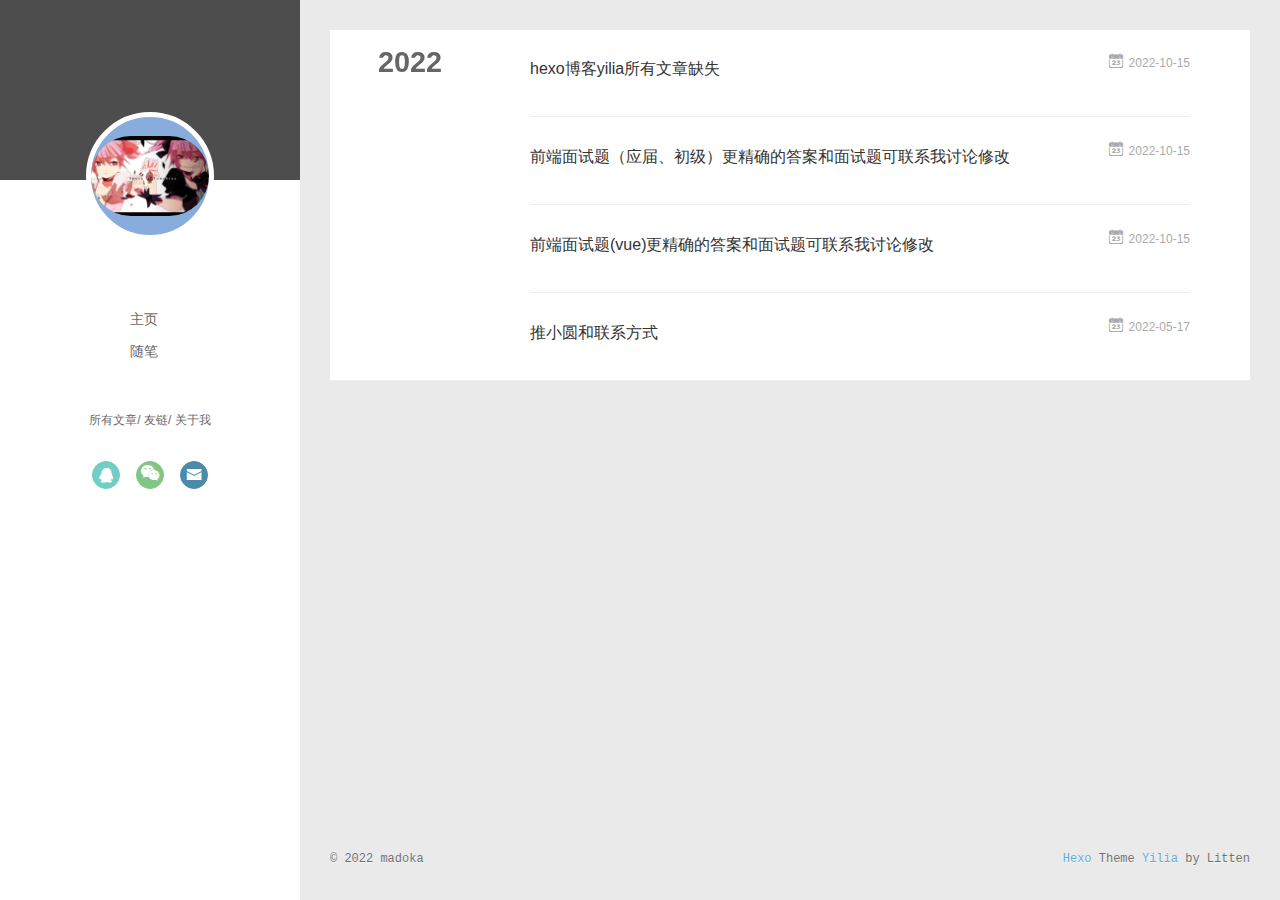
<file: archives/2022/index.html>
<!DOCTYPE html>
<html>
<head>
  <meta charset="utf-8">
  
  <meta name="renderer" content="webkit">
  <meta http-equiv="X-UA-Compatible" content="IE=edge" >
  <link rel="dns-prefetch" href="https://lumuyuanxiang.github.io">
  <title>Archives: 2022 | 圆的博客</title>
  <meta name="viewport" content="width=device-width, initial-scale=1, maximum-scale=1">
  <meta name="description" content="饿啊">
<meta property="og:type" content="website">
<meta property="og:title" content="圆的博客">
<meta property="og:url" content="https://lumuyuanxiang.github.io/archives/2022/index.html">
<meta property="og:site_name" content="圆的博客">
<meta property="og:description" content="饿啊">
<meta property="og:locale" content="zh_CN">
<meta property="article:author" content="madoka">
<meta property="article:tag" content="鹿目圆">
<meta name="twitter:card" content="summary">
  
    <link rel="alternative" href="/atom.xml" title="圆的博客" type="application/atom+xml">
  
  
    <link rel="icon" href="/assets/nomadoka.png">
  
  <link rel="stylesheet" type="text/css" href="/./main.0cf68a.css">
  <style type="text/css">
  
    #container.show {
      background: linear-gradient(200deg,#a0cfe4,#e8c37e);
    }
  </style>
  

  

<meta name="generator" content="Hexo 5.4.2"><link rel="stylesheet" href="/css/prism.css" type="text/css"></head>

<body>
  <div id="container" q-class="show:isCtnShow">
    <canvas id="anm-canvas" class="anm-canvas"></canvas>
    <div class="left-col" q-class="show:isShow">
      
<div class="overlay" style="background: #4d4d4d"></div>
<div class="intrude-less">
	<header id="header" class="inner">
		<a href="/" class="profilepic">
			<img src="/assets/kanamemadoka.jpg" class="js-avatar">
		</a>
		<hgroup>
		  <h1 class="header-author"><a href="/"></a></h1>
		</hgroup>
		

		<nav class="header-menu">
			<ul>
			
				<li><a href="/">主页</a></li>
	        
				<li><a href="/tags/%E9%9A%8F%E7%AC%94/">随笔</a></li>
	        
			</ul>
		</nav>
		<nav class="header-smart-menu">
    		
    			
    			<a q-on="click: openSlider(e, 'innerArchive')" href="javascript:void(0)">所有文章</a>
    			
            
    			
    			<a q-on="click: openSlider(e, 'friends')" href="javascript:void(0)">友链</a>
    			
            
    			
    			<a q-on="click: openSlider(e, 'aboutme')" href="javascript:void(0)">关于我</a>
    			
            
		</nav>
		<nav class="header-nav">
			<div class="social">
				
					<a class="qq" target="_blank" href="/assets/qqQRcode.jpg" title="qq"><i class="icon-qq"></i></a>
		        
					<a class="weixin" target="_blank" href="/assets/wxQRcode.jpg" title="weixin"><i class="icon-weixin"></i></a>
		        
					<a class="mail" target="_blank" href="mailto:3307624570@qq.com" title="mail"><i class="icon-mail"></i></a>
		        
			</div>
		</nav>
	</header>		
</div>

    </div>
    <div class="mid-col" q-class="show:isShow,hide:isShow|isFalse">
      
<nav id="mobile-nav">
  	<div class="overlay js-overlay" style="background: #4d4d4d"></div>
	<div class="btnctn js-mobile-btnctn">
  		<div class="slider-trigger list" q-on="click: openSlider(e)"><i class="icon icon-sort"></i></div>
	</div>
	<div class="intrude-less">
		<header id="header" class="inner">
			<div class="profilepic">
				<img src="/assets/kanamemadoka.jpg" class="js-avatar">
			</div>
			<hgroup>
			  <h1 class="header-author js-header-author"></h1>
			</hgroup>
			
			
			
				
			
				
			
			
			
			<nav class="header-nav">
				<div class="social">
					
						<a class="qq" target="_blank" href="/assets/qqQRcode.jpg" title="qq"><i class="icon-qq"></i></a>
			        
						<a class="weixin" target="_blank" href="/assets/wxQRcode.jpg" title="weixin"><i class="icon-weixin"></i></a>
			        
						<a class="mail" target="_blank" href="mailto:3307624570@qq.com" title="mail"><i class="icon-mail"></i></a>
			        
				</div>
			</nav>

			<nav class="header-menu js-header-menu">
				<ul style="width: 50%">
				
				
					<li style="width: 50%"><a href="/">主页</a></li>
		        
					<li style="width: 50%"><a href="/tags/%E9%9A%8F%E7%AC%94/">随笔</a></li>
		        
				</ul>
			</nav>
		</header>				
	</div>
	<div class="mobile-mask" style="display:none" q-show="isShow"></div>
</nav>

      <div id="wrapper" class="body-wrap">
        <div class="menu-l">
          <div class="canvas-wrap">
            <canvas data-colors="#eaeaea" data-sectionHeight="100" data-contentId="js-content" id="myCanvas1" class="anm-canvas"></canvas>
          </div>
          <div id="js-content" class="content-ll">
            
  
  
    
    
      
      
      <section class="archives-wrap">
        <div class="archive-year-wrap">
          <a href="/archives/2022" class="archive-year">2022</a>
        </div>
        <div class="archives">
    
    <article class="archive-article archive-type-post">
  <div class="archive-article-inner">
    <header class="archive-article-header">
      	<div class="article-meta">
	      	<a href="/2022/10/15/hexo%E5%8D%9A%E5%AE%A2yilia%E6%89%80%E6%9C%89%E6%96%87%E7%AB%A0%E7%BC%BA%E5%A4%B1/" class="archive-article-date">
  	<time datetime="2022-10-15T05:18:08.000Z" itemprop="datePublished"><i class="icon-calendar icon"></i>2022-10-15</time>
</a>
        </div>
    	 
  
    <h1 itemprop="name">
      <a class="archive-article-title" href="/2022/10/15/hexo%E5%8D%9A%E5%AE%A2yilia%E6%89%80%E6%9C%89%E6%96%87%E7%AB%A0%E7%BC%BA%E5%A4%B1/">hexo博客yilia所有文章缺失</a>
    </h1>
  

        <div class="article-info info-on-right">
          
          

        </div>
        <div class="clearfix"></div>
    </header>
  </div>
</article>
  
    
    
    <article class="archive-article archive-type-post">
  <div class="archive-article-inner">
    <header class="archive-article-header">
      	<div class="article-meta">
	      	<a href="/2022/10/15/%E5%89%8D%E7%AB%AF%E9%9D%A2%E8%AF%95%E9%A2%98%EF%BC%88%E5%BA%94%E5%B1%8A%E3%80%81%E5%88%9D%E7%BA%A7%EF%BC%89/" class="archive-article-date">
  	<time datetime="2022-10-15T04:55:19.000Z" itemprop="datePublished"><i class="icon-calendar icon"></i>2022-10-15</time>
</a>
        </div>
    	 
  
    <h1 itemprop="name">
      <a class="archive-article-title" href="/2022/10/15/%E5%89%8D%E7%AB%AF%E9%9D%A2%E8%AF%95%E9%A2%98%EF%BC%88%E5%BA%94%E5%B1%8A%E3%80%81%E5%88%9D%E7%BA%A7%EF%BC%89/">前端面试题（应届、初级）更精确的答案和面试题可联系我讨论修改</a>
    </h1>
  

        <div class="article-info info-on-right">
          
          

        </div>
        <div class="clearfix"></div>
    </header>
  </div>
</article>
  
    
    
    <article class="archive-article archive-type-post">
  <div class="archive-article-inner">
    <header class="archive-article-header">
      	<div class="article-meta">
	      	<a href="/2022/10/15/%E5%89%8D%E7%AB%AF%E9%9D%A2%E8%AF%95%E9%A2%98%EF%BC%88vue%EF%BC%89/" class="archive-article-date">
  	<time datetime="2022-10-14T16:53:07.000Z" itemprop="datePublished"><i class="icon-calendar icon"></i>2022-10-15</time>
</a>
        </div>
    	 
  
    <h1 itemprop="name">
      <a class="archive-article-title" href="/2022/10/15/%E5%89%8D%E7%AB%AF%E9%9D%A2%E8%AF%95%E9%A2%98%EF%BC%88vue%EF%BC%89/">前端面试题(vue)更精确的答案和面试题可联系我讨论修改</a>
    </h1>
  

        <div class="article-info info-on-right">
          
          

        </div>
        <div class="clearfix"></div>
    </header>
  </div>
</article>
  
    
    
    <article class="archive-article archive-type-post">
  <div class="archive-article-inner">
    <header class="archive-article-header">
      	<div class="article-meta">
	      	<a href="/2022/05/17/%E6%8E%A8%E5%B0%8F%E5%9C%86%E5%92%8C%E8%81%94%E7%B3%BB%E6%96%B9%E5%BC%8F/" class="archive-article-date">
  	<time datetime="2022-05-17T08:42:35.000Z" itemprop="datePublished"><i class="icon-calendar icon"></i>2022-05-17</time>
</a>
        </div>
    	 
  
    <h1 itemprop="name">
      <a class="archive-article-title" href="/2022/05/17/%E6%8E%A8%E5%B0%8F%E5%9C%86%E5%92%8C%E8%81%94%E7%B3%BB%E6%96%B9%E5%BC%8F/">推小圆和联系方式</a>
    </h1>
  

        <div class="article-info info-on-right">
          
          

        </div>
        <div class="clearfix"></div>
    </header>
  </div>
</article>
  
  
    </div></section>
  

    


          </div>
        </div>
      </div>
      <footer id="footer">
  <div class="outer">
    <div id="footer-info">
    	<div class="footer-left">
    		&copy; 2022 madoka
    	</div>
      	<div class="footer-right">
      		<a href="http://hexo.io/" target="_blank">Hexo</a>  Theme <a href="https://github.com/litten/hexo-theme-yilia" target="_blank">Yilia</a> by Litten
      	</div>
    </div>
  </div>
</footer>
<!--页面点击小红心-->
<script type="text/javascript" src="/love.js"></script>

    </div>
    <script>
	var yiliaConfig = {
		mathjax: false,
		isHome: false,
		isPost: false,
		isArchive: true,
		isTag: false,
		isCategory: false,
		open_in_new: false,
		toc_hide_index: true,
		root: "/",
		innerArchive: true,
		showTags: false
	}
</script>

<script>!function(t){function n(e){if(r[e])return r[e].exports;var i=r[e]={exports:{},id:e,loaded:!1};return t[e].call(i.exports,i,i.exports,n),i.loaded=!0,i.exports}var r={};n.m=t,n.c=r,n.p="./",n(0)}([function(t,n,r){r(195),t.exports=r(191)},function(t,n,r){var e=r(3),i=r(52),o=r(27),u=r(28),c=r(53),f="prototype",a=function(t,n,r){var s,l,h,v,p=t&a.F,d=t&a.G,y=t&a.S,g=t&a.P,b=t&a.B,m=d?e:y?e[n]||(e[n]={}):(e[n]||{})[f],x=d?i:i[n]||(i[n]={}),w=x[f]||(x[f]={});d&&(r=n);for(s in r)l=!p&&m&&void 0!==m[s],h=(l?m:r)[s],v=b&&l?c(h,e):g&&"function"==typeof h?c(Function.call,h):h,m&&u(m,s,h,t&a.U),x[s]!=h&&o(x,s,v),g&&w[s]!=h&&(w[s]=h)};e.core=i,a.F=1,a.G=2,a.S=4,a.P=8,a.B=16,a.W=32,a.U=64,a.R=128,t.exports=a},function(t,n,r){var e=r(6);t.exports=function(t){if(!e(t))throw TypeError(t+" is not an object!");return t}},function(t,n){var r=t.exports="undefined"!=typeof window&&window.Math==Math?window:"undefined"!=typeof self&&self.Math==Math?self:Function("return this")();"number"==typeof __g&&(__g=r)},function(t,n){t.exports=function(t){try{return!!t()}catch(t){return!0}}},function(t,n){var r=t.exports="undefined"!=typeof window&&window.Math==Math?window:"undefined"!=typeof self&&self.Math==Math?self:Function("return this")();"number"==typeof __g&&(__g=r)},function(t,n){t.exports=function(t){return"object"==typeof t?null!==t:"function"==typeof t}},function(t,n,r){var e=r(126)("wks"),i=r(76),o=r(3).Symbol,u="function"==typeof o;(t.exports=function(t){return e[t]||(e[t]=u&&o[t]||(u?o:i)("Symbol."+t))}).store=e},function(t,n){var r={}.hasOwnProperty;t.exports=function(t,n){return r.call(t,n)}},function(t,n,r){var e=r(94),i=r(33);t.exports=function(t){return e(i(t))}},function(t,n,r){t.exports=!r(4)(function(){return 7!=Object.defineProperty({},"a",{get:function(){return 7}}).a})},function(t,n,r){var e=r(2),i=r(167),o=r(50),u=Object.defineProperty;n.f=r(10)?Object.defineProperty:function(t,n,r){if(e(t),n=o(n,!0),e(r),i)try{return u(t,n,r)}catch(t){}if("get"in r||"set"in r)throw TypeError("Accessors not supported!");return"value"in r&&(t[n]=r.value),t}},function(t,n,r){t.exports=!r(18)(function(){return 7!=Object.defineProperty({},"a",{get:function(){return 7}}).a})},function(t,n,r){var e=r(14),i=r(22);t.exports=r(12)?function(t,n,r){return e.f(t,n,i(1,r))}:function(t,n,r){return t[n]=r,t}},function(t,n,r){var e=r(20),i=r(58),o=r(42),u=Object.defineProperty;n.f=r(12)?Object.defineProperty:function(t,n,r){if(e(t),n=o(n,!0),e(r),i)try{return u(t,n,r)}catch(t){}if("get"in r||"set"in r)throw TypeError("Accessors not supported!");return"value"in r&&(t[n]=r.value),t}},function(t,n,r){var e=r(40)("wks"),i=r(23),o=r(5).Symbol,u="function"==typeof o;(t.exports=function(t){return e[t]||(e[t]=u&&o[t]||(u?o:i)("Symbol."+t))}).store=e},function(t,n,r){var e=r(67),i=Math.min;t.exports=function(t){return t>0?i(e(t),9007199254740991):0}},function(t,n,r){var e=r(46);t.exports=function(t){return Object(e(t))}},function(t,n){t.exports=function(t){try{return!!t()}catch(t){return!0}}},function(t,n,r){var e=r(63),i=r(34);t.exports=Object.keys||function(t){return e(t,i)}},function(t,n,r){var e=r(21);t.exports=function(t){if(!e(t))throw TypeError(t+" is not an object!");return t}},function(t,n){t.exports=function(t){return"object"==typeof t?null!==t:"function"==typeof t}},function(t,n){t.exports=function(t,n){return{enumerable:!(1&t),configurable:!(2&t),writable:!(4&t),value:n}}},function(t,n){var r=0,e=Math.random();t.exports=function(t){return"Symbol(".concat(void 0===t?"":t,")_",(++r+e).toString(36))}},function(t,n){var r={}.hasOwnProperty;t.exports=function(t,n){return r.call(t,n)}},function(t,n){var r=t.exports={version:"2.4.0"};"number"==typeof __e&&(__e=r)},function(t,n){t.exports=function(t){if("function"!=typeof t)throw TypeError(t+" is not a function!");return t}},function(t,n,r){var e=r(11),i=r(66);t.exports=r(10)?function(t,n,r){return e.f(t,n,i(1,r))}:function(t,n,r){return t[n]=r,t}},function(t,n,r){var e=r(3),i=r(27),o=r(24),u=r(76)("src"),c="toString",f=Function[c],a=(""+f).split(c);r(52).inspectSource=function(t){return f.call(t)},(t.exports=function(t,n,r,c){var f="function"==typeof r;f&&(o(r,"name")||i(r,"name",n)),t[n]!==r&&(f&&(o(r,u)||i(r,u,t[n]?""+t[n]:a.join(String(n)))),t===e?t[n]=r:c?t[n]?t[n]=r:i(t,n,r):(delete t[n],i(t,n,r)))})(Function.prototype,c,function(){return"function"==typeof this&&this[u]||f.call(this)})},function(t,n,r){var e=r(1),i=r(4),o=r(46),u=function(t,n,r,e){var i=String(o(t)),u="<"+n;return""!==r&&(u+=" "+r+'="'+String(e).replace(/"/g,"&quot;")+'"'),u+">"+i+"</"+n+">"};t.exports=function(t,n){var r={};r[t]=n(u),e(e.P+e.F*i(function(){var n=""[t]('"');return n!==n.toLowerCase()||n.split('"').length>3}),"String",r)}},function(t,n,r){var e=r(115),i=r(46);t.exports=function(t){return e(i(t))}},function(t,n,r){var e=r(116),i=r(66),o=r(30),u=r(50),c=r(24),f=r(167),a=Object.getOwnPropertyDescriptor;n.f=r(10)?a:function(t,n){if(t=o(t),n=u(n,!0),f)try{return a(t,n)}catch(t){}if(c(t,n))return i(!e.f.call(t,n),t[n])}},function(t,n,r){var e=r(24),i=r(17),o=r(145)("IE_PROTO"),u=Object.prototype;t.exports=Object.getPrototypeOf||function(t){return t=i(t),e(t,o)?t[o]:"function"==typeof t.constructor&&t instanceof t.constructor?t.constructor.prototype:t instanceof Object?u:null}},function(t,n){t.exports=function(t){if(void 0==t)throw TypeError("Can't call method on  "+t);return t}},function(t,n){t.exports="constructor,hasOwnProperty,isPrototypeOf,propertyIsEnumerable,toLocaleString,toString,valueOf".split(",")},function(t,n){t.exports={}},function(t,n){t.exports=!0},function(t,n){n.f={}.propertyIsEnumerable},function(t,n,r){var e=r(14).f,i=r(8),o=r(15)("toStringTag");t.exports=function(t,n,r){t&&!i(t=r?t:t.prototype,o)&&e(t,o,{configurable:!0,value:n})}},function(t,n,r){var e=r(40)("keys"),i=r(23);t.exports=function(t){return e[t]||(e[t]=i(t))}},function(t,n,r){var e=r(5),i="__core-js_shared__",o=e[i]||(e[i]={});t.exports=function(t){return o[t]||(o[t]={})}},function(t,n){var r=Math.ceil,e=Math.floor;t.exports=function(t){return isNaN(t=+t)?0:(t>0?e:r)(t)}},function(t,n,r){var e=r(21);t.exports=function(t,n){if(!e(t))return t;var r,i;if(n&&"function"==typeof(r=t.toString)&&!e(i=r.call(t)))return i;if("function"==typeof(r=t.valueOf)&&!e(i=r.call(t)))return i;if(!n&&"function"==typeof(r=t.toString)&&!e(i=r.call(t)))return i;throw TypeError("Can't convert object to primitive value")}},function(t,n,r){var e=r(5),i=r(25),o=r(36),u=r(44),c=r(14).f;t.exports=function(t){var n=i.Symbol||(i.Symbol=o?{}:e.Symbol||{});"_"==t.charAt(0)||t in n||c(n,t,{value:u.f(t)})}},function(t,n,r){n.f=r(15)},function(t,n){var r={}.toString;t.exports=function(t){return r.call(t).slice(8,-1)}},function(t,n){t.exports=function(t){if(void 0==t)throw TypeError("Can't call method on  "+t);return t}},function(t,n,r){var e=r(4);t.exports=function(t,n){return!!t&&e(function(){n?t.call(null,function(){},1):t.call(null)})}},function(t,n,r){var e=r(53),i=r(115),o=r(17),u=r(16),c=r(203);t.exports=function(t,n){var r=1==t,f=2==t,a=3==t,s=4==t,l=6==t,h=5==t||l,v=n||c;return function(n,c,p){for(var d,y,g=o(n),b=i(g),m=e(c,p,3),x=u(b.length),w=0,S=r?v(n,x):f?v(n,0):void 0;x>w;w++)if((h||w in b)&&(d=b[w],y=m(d,w,g),t))if(r)S[w]=y;else if(y)switch(t){case 3:return!0;case 5:return d;case 6:return w;case 2:S.push(d)}else if(s)return!1;return l?-1:a||s?s:S}}},function(t,n,r){var e=r(1),i=r(52),o=r(4);t.exports=function(t,n){var r=(i.Object||{})[t]||Object[t],u={};u[t]=n(r),e(e.S+e.F*o(function(){r(1)}),"Object",u)}},function(t,n,r){var e=r(6);t.exports=function(t,n){if(!e(t))return t;var r,i;if(n&&"function"==typeof(r=t.toString)&&!e(i=r.call(t)))return i;if("function"==typeof(r=t.valueOf)&&!e(i=r.call(t)))return i;if(!n&&"function"==typeof(r=t.toString)&&!e(i=r.call(t)))return i;throw TypeError("Can't convert object to primitive value")}},function(t,n,r){var e=r(5),i=r(25),o=r(91),u=r(13),c="prototype",f=function(t,n,r){var a,s,l,h=t&f.F,v=t&f.G,p=t&f.S,d=t&f.P,y=t&f.B,g=t&f.W,b=v?i:i[n]||(i[n]={}),m=b[c],x=v?e:p?e[n]:(e[n]||{})[c];v&&(r=n);for(a in r)(s=!h&&x&&void 0!==x[a])&&a in b||(l=s?x[a]:r[a],b[a]=v&&"function"!=typeof x[a]?r[a]:y&&s?o(l,e):g&&x[a]==l?function(t){var n=function(n,r,e){if(this instanceof t){switch(arguments.length){case 0:return new t;case 1:return new t(n);case 2:return new t(n,r)}return new t(n,r,e)}return t.apply(this,arguments)};return n[c]=t[c],n}(l):d&&"function"==typeof l?o(Function.call,l):l,d&&((b.virtual||(b.virtual={}))[a]=l,t&f.R&&m&&!m[a]&&u(m,a,l)))};f.F=1,f.G=2,f.S=4,f.P=8,f.B=16,f.W=32,f.U=64,f.R=128,t.exports=f},function(t,n){var r=t.exports={version:"2.4.0"};"number"==typeof __e&&(__e=r)},function(t,n,r){var e=r(26);t.exports=function(t,n,r){if(e(t),void 0===n)return t;switch(r){case 1:return function(r){return t.call(n,r)};case 2:return function(r,e){return t.call(n,r,e)};case 3:return function(r,e,i){return t.call(n,r,e,i)}}return function(){return t.apply(n,arguments)}}},function(t,n,r){var e=r(183),i=r(1),o=r(126)("metadata"),u=o.store||(o.store=new(r(186))),c=function(t,n,r){var i=u.get(t);if(!i){if(!r)return;u.set(t,i=new e)}var o=i.get(n);if(!o){if(!r)return;i.set(n,o=new e)}return o},f=function(t,n,r){var e=c(n,r,!1);return void 0!==e&&e.has(t)},a=function(t,n,r){var e=c(n,r,!1);return void 0===e?void 0:e.get(t)},s=function(t,n,r,e){c(r,e,!0).set(t,n)},l=function(t,n){var r=c(t,n,!1),e=[];return r&&r.forEach(function(t,n){e.push(n)}),e},h=function(t){return void 0===t||"symbol"==typeof t?t:String(t)},v=function(t){i(i.S,"Reflect",t)};t.exports={store:u,map:c,has:f,get:a,set:s,keys:l,key:h,exp:v}},function(t,n,r){"use strict";if(r(10)){var e=r(69),i=r(3),o=r(4),u=r(1),c=r(127),f=r(152),a=r(53),s=r(68),l=r(66),h=r(27),v=r(73),p=r(67),d=r(16),y=r(75),g=r(50),b=r(24),m=r(180),x=r(114),w=r(6),S=r(17),_=r(137),O=r(70),E=r(32),P=r(71).f,j=r(154),F=r(76),M=r(7),A=r(48),N=r(117),T=r(146),I=r(155),k=r(80),L=r(123),R=r(74),C=r(130),D=r(160),U=r(11),W=r(31),G=U.f,B=W.f,V=i.RangeError,z=i.TypeError,q=i.Uint8Array,K="ArrayBuffer",J="Shared"+K,Y="BYTES_PER_ELEMENT",H="prototype",$=Array[H],X=f.ArrayBuffer,Q=f.DataView,Z=A(0),tt=A(2),nt=A(3),rt=A(4),et=A(5),it=A(6),ot=N(!0),ut=N(!1),ct=I.values,ft=I.keys,at=I.entries,st=$.lastIndexOf,lt=$.reduce,ht=$.reduceRight,vt=$.join,pt=$.sort,dt=$.slice,yt=$.toString,gt=$.toLocaleString,bt=M("iterator"),mt=M("toStringTag"),xt=F("typed_constructor"),wt=F("def_constructor"),St=c.CONSTR,_t=c.TYPED,Ot=c.VIEW,Et="Wrong length!",Pt=A(1,function(t,n){return Tt(T(t,t[wt]),n)}),jt=o(function(){return 1===new q(new Uint16Array([1]).buffer)[0]}),Ft=!!q&&!!q[H].set&&o(function(){new q(1).set({})}),Mt=function(t,n){if(void 0===t)throw z(Et);var r=+t,e=d(t);if(n&&!m(r,e))throw V(Et);return e},At=function(t,n){var r=p(t);if(r<0||r%n)throw V("Wrong offset!");return r},Nt=function(t){if(w(t)&&_t in t)return t;throw z(t+" is not a typed array!")},Tt=function(t,n){if(!(w(t)&&xt in t))throw z("It is not a typed array constructor!");return new t(n)},It=function(t,n){return kt(T(t,t[wt]),n)},kt=function(t,n){for(var r=0,e=n.length,i=Tt(t,e);e>r;)i[r]=n[r++];return i},Lt=function(t,n,r){G(t,n,{get:function(){return this._d[r]}})},Rt=function(t){var n,r,e,i,o,u,c=S(t),f=arguments.length,s=f>1?arguments[1]:void 0,l=void 0!==s,h=j(c);if(void 0!=h&&!_(h)){for(u=h.call(c),e=[],n=0;!(o=u.next()).done;n++)e.push(o.value);c=e}for(l&&f>2&&(s=a(s,arguments[2],2)),n=0,r=d(c.length),i=Tt(this,r);r>n;n++)i[n]=l?s(c[n],n):c[n];return i},Ct=function(){for(var t=0,n=arguments.length,r=Tt(this,n);n>t;)r[t]=arguments[t++];return r},Dt=!!q&&o(function(){gt.call(new q(1))}),Ut=function(){return gt.apply(Dt?dt.call(Nt(this)):Nt(this),arguments)},Wt={copyWithin:function(t,n){return D.call(Nt(this),t,n,arguments.length>2?arguments[2]:void 0)},every:function(t){return rt(Nt(this),t,arguments.length>1?arguments[1]:void 0)},fill:function(t){return C.apply(Nt(this),arguments)},filter:function(t){return It(this,tt(Nt(this),t,arguments.length>1?arguments[1]:void 0))},find:function(t){return et(Nt(this),t,arguments.length>1?arguments[1]:void 0)},findIndex:function(t){return it(Nt(this),t,arguments.length>1?arguments[1]:void 0)},forEach:function(t){Z(Nt(this),t,arguments.length>1?arguments[1]:void 0)},indexOf:function(t){return ut(Nt(this),t,arguments.length>1?arguments[1]:void 0)},includes:function(t){return ot(Nt(this),t,arguments.length>1?arguments[1]:void 0)},join:function(t){return vt.apply(Nt(this),arguments)},lastIndexOf:function(t){return st.apply(Nt(this),arguments)},map:function(t){return Pt(Nt(this),t,arguments.length>1?arguments[1]:void 0)},reduce:function(t){return lt.apply(Nt(this),arguments)},reduceRight:function(t){return ht.apply(Nt(this),arguments)},reverse:function(){for(var t,n=this,r=Nt(n).length,e=Math.floor(r/2),i=0;i<e;)t=n[i],n[i++]=n[--r],n[r]=t;return n},some:function(t){return nt(Nt(this),t,arguments.length>1?arguments[1]:void 0)},sort:function(t){return pt.call(Nt(this),t)},subarray:function(t,n){var r=Nt(this),e=r.length,i=y(t,e);return new(T(r,r[wt]))(r.buffer,r.byteOffset+i*r.BYTES_PER_ELEMENT,d((void 0===n?e:y(n,e))-i))}},Gt=function(t,n){return It(this,dt.call(Nt(this),t,n))},Bt=function(t){Nt(this);var n=At(arguments[1],1),r=this.length,e=S(t),i=d(e.length),o=0;if(i+n>r)throw V(Et);for(;o<i;)this[n+o]=e[o++]},Vt={entries:function(){return at.call(Nt(this))},keys:function(){return ft.call(Nt(this))},values:function(){return ct.call(Nt(this))}},zt=function(t,n){return w(t)&&t[_t]&&"symbol"!=typeof n&&n in t&&String(+n)==String(n)},qt=function(t,n){return zt(t,n=g(n,!0))?l(2,t[n]):B(t,n)},Kt=function(t,n,r){return!(zt(t,n=g(n,!0))&&w(r)&&b(r,"value"))||b(r,"get")||b(r,"set")||r.configurable||b(r,"writable")&&!r.writable||b(r,"enumerable")&&!r.enumerable?G(t,n,r):(t[n]=r.value,t)};St||(W.f=qt,U.f=Kt),u(u.S+u.F*!St,"Object",{getOwnPropertyDescriptor:qt,defineProperty:Kt}),o(function(){yt.call({})})&&(yt=gt=function(){return vt.call(this)});var Jt=v({},Wt);v(Jt,Vt),h(Jt,bt,Vt.values),v(Jt,{slice:Gt,set:Bt,constructor:function(){},toString:yt,toLocaleString:Ut}),Lt(Jt,"buffer","b"),Lt(Jt,"byteOffset","o"),Lt(Jt,"byteLength","l"),Lt(Jt,"length","e"),G(Jt,mt,{get:function(){return this[_t]}}),t.exports=function(t,n,r,f){f=!!f;var a=t+(f?"Clamped":"")+"Array",l="Uint8Array"!=a,v="get"+t,p="set"+t,y=i[a],g=y||{},b=y&&E(y),m=!y||!c.ABV,S={},_=y&&y[H],j=function(t,r){var e=t._d;return e.v[v](r*n+e.o,jt)},F=function(t,r,e){var i=t._d;f&&(e=(e=Math.round(e))<0?0:e>255?255:255&e),i.v[p](r*n+i.o,e,jt)},M=function(t,n){G(t,n,{get:function(){return j(this,n)},set:function(t){return F(this,n,t)},enumerable:!0})};m?(y=r(function(t,r,e,i){s(t,y,a,"_d");var o,u,c,f,l=0,v=0;if(w(r)){if(!(r instanceof X||(f=x(r))==K||f==J))return _t in r?kt(y,r):Rt.call(y,r);o=r,v=At(e,n);var p=r.byteLength;if(void 0===i){if(p%n)throw V(Et);if((u=p-v)<0)throw V(Et)}else if((u=d(i)*n)+v>p)throw V(Et);c=u/n}else c=Mt(r,!0),u=c*n,o=new X(u);for(h(t,"_d",{b:o,o:v,l:u,e:c,v:new Q(o)});l<c;)M(t,l++)}),_=y[H]=O(Jt),h(_,"constructor",y)):L(function(t){new y(null),new y(t)},!0)||(y=r(function(t,r,e,i){s(t,y,a);var o;return w(r)?r instanceof X||(o=x(r))==K||o==J?void 0!==i?new g(r,At(e,n),i):void 0!==e?new g(r,At(e,n)):new g(r):_t in r?kt(y,r):Rt.call(y,r):new g(Mt(r,l))}),Z(b!==Function.prototype?P(g).concat(P(b)):P(g),function(t){t in y||h(y,t,g[t])}),y[H]=_,e||(_.constructor=y));var A=_[bt],N=!!A&&("values"==A.name||void 0==A.name),T=Vt.values;h(y,xt,!0),h(_,_t,a),h(_,Ot,!0),h(_,wt,y),(f?new y(1)[mt]==a:mt in _)||G(_,mt,{get:function(){return a}}),S[a]=y,u(u.G+u.W+u.F*(y!=g),S),u(u.S,a,{BYTES_PER_ELEMENT:n,from:Rt,of:Ct}),Y in _||h(_,Y,n),u(u.P,a,Wt),R(a),u(u.P+u.F*Ft,a,{set:Bt}),u(u.P+u.F*!N,a,Vt),u(u.P+u.F*(_.toString!=yt),a,{toString:yt}),u(u.P+u.F*o(function(){new y(1).slice()}),a,{slice:Gt}),u(u.P+u.F*(o(function(){return[1,2].toLocaleString()!=new y([1,2]).toLocaleString()})||!o(function(){_.toLocaleString.call([1,2])})),a,{toLocaleString:Ut}),k[a]=N?A:T,e||N||h(_,bt,T)}}else t.exports=function(){}},function(t,n){var r={}.toString;t.exports=function(t){return r.call(t).slice(8,-1)}},function(t,n,r){var e=r(21),i=r(5).document,o=e(i)&&e(i.createElement);t.exports=function(t){return o?i.createElement(t):{}}},function(t,n,r){t.exports=!r(12)&&!r(18)(function(){return 7!=Object.defineProperty(r(57)("div"),"a",{get:function(){return 7}}).a})},function(t,n,r){"use strict";var e=r(36),i=r(51),o=r(64),u=r(13),c=r(8),f=r(35),a=r(96),s=r(38),l=r(103),h=r(15)("iterator"),v=!([].keys&&"next"in[].keys()),p="keys",d="values",y=function(){return this};t.exports=function(t,n,r,g,b,m,x){a(r,n,g);var w,S,_,O=function(t){if(!v&&t in F)return F[t];switch(t){case p:case d:return function(){return new r(this,t)}}return function(){return new r(this,t)}},E=n+" Iterator",P=b==d,j=!1,F=t.prototype,M=F[h]||F["@@iterator"]||b&&F[b],A=M||O(b),N=b?P?O("entries"):A:void 0,T="Array"==n?F.entries||M:M;if(T&&(_=l(T.call(new t)))!==Object.prototype&&(s(_,E,!0),e||c(_,h)||u(_,h,y)),P&&M&&M.name!==d&&(j=!0,A=function(){return M.call(this)}),e&&!x||!v&&!j&&F[h]||u(F,h,A),f[n]=A,f[E]=y,b)if(w={values:P?A:O(d),keys:m?A:O(p),entries:N},x)for(S in w)S in F||o(F,S,w[S]);else i(i.P+i.F*(v||j),n,w);return w}},function(t,n,r){var e=r(20),i=r(100),o=r(34),u=r(39)("IE_PROTO"),c=function(){},f="prototype",a=function(){var t,n=r(57)("iframe"),e=o.length;for(n.style.display="none",r(93).appendChild(n),n.src="javascript:",t=n.contentWindow.document,t.open(),t.write("<script>document.F=Object<\/script>"),t.close(),a=t.F;e--;)delete a[f][o[e]];return a()};t.exports=Object.create||function(t,n){var r;return null!==t?(c[f]=e(t),r=new c,c[f]=null,r[u]=t):r=a(),void 0===n?r:i(r,n)}},function(t,n,r){var e=r(63),i=r(34).concat("length","prototype");n.f=Object.getOwnPropertyNames||function(t){return e(t,i)}},function(t,n){n.f=Object.getOwnPropertySymbols},function(t,n,r){var e=r(8),i=r(9),o=r(90)(!1),u=r(39)("IE_PROTO");t.exports=function(t,n){var r,c=i(t),f=0,a=[];for(r in c)r!=u&&e(c,r)&&a.push(r);for(;n.length>f;)e(c,r=n[f++])&&(~o(a,r)||a.push(r));return a}},function(t,n,r){t.exports=r(13)},function(t,n,r){var e=r(76)("meta"),i=r(6),o=r(24),u=r(11).f,c=0,f=Object.isExtensible||function(){return!0},a=!r(4)(function(){return f(Object.preventExtensions({}))}),s=function(t){u(t,e,{value:{i:"O"+ ++c,w:{}}})},l=function(t,n){if(!i(t))return"symbol"==typeof t?t:("string"==typeof t?"S":"P")+t;if(!o(t,e)){if(!f(t))return"F";if(!n)return"E";s(t)}return t[e].i},h=function(t,n){if(!o(t,e)){if(!f(t))return!0;if(!n)return!1;s(t)}return t[e].w},v=function(t){return a&&p.NEED&&f(t)&&!o(t,e)&&s(t),t},p=t.exports={KEY:e,NEED:!1,fastKey:l,getWeak:h,onFreeze:v}},function(t,n){t.exports=function(t,n){return{enumerable:!(1&t),configurable:!(2&t),writable:!(4&t),value:n}}},function(t,n){var r=Math.ceil,e=Math.floor;t.exports=function(t){return isNaN(t=+t)?0:(t>0?e:r)(t)}},function(t,n){t.exports=function(t,n,r,e){if(!(t instanceof n)||void 0!==e&&e in t)throw TypeError(r+": incorrect invocation!");return t}},function(t,n){t.exports=!1},function(t,n,r){var e=r(2),i=r(173),o=r(133),u=r(145)("IE_PROTO"),c=function(){},f="prototype",a=function(){var t,n=r(132)("iframe"),e=o.length;for(n.style.display="none",r(135).appendChild(n),n.src="javascript:",t=n.contentWindow.document,t.open(),t.write("<script>document.F=Object<\/script>"),t.close(),a=t.F;e--;)delete a[f][o[e]];return a()};t.exports=Object.create||function(t,n){var r;return null!==t?(c[f]=e(t),r=new c,c[f]=null,r[u]=t):r=a(),void 0===n?r:i(r,n)}},function(t,n,r){var e=r(175),i=r(133).concat("length","prototype");n.f=Object.getOwnPropertyNames||function(t){return e(t,i)}},function(t,n,r){var e=r(175),i=r(133);t.exports=Object.keys||function(t){return e(t,i)}},function(t,n,r){var e=r(28);t.exports=function(t,n,r){for(var i in n)e(t,i,n[i],r);return t}},function(t,n,r){"use strict";var e=r(3),i=r(11),o=r(10),u=r(7)("species");t.exports=function(t){var n=e[t];o&&n&&!n[u]&&i.f(n,u,{configurable:!0,get:function(){return this}})}},function(t,n,r){var e=r(67),i=Math.max,o=Math.min;t.exports=function(t,n){return t=e(t),t<0?i(t+n,0):o(t,n)}},function(t,n){var r=0,e=Math.random();t.exports=function(t){return"Symbol(".concat(void 0===t?"":t,")_",(++r+e).toString(36))}},function(t,n,r){var e=r(33);t.exports=function(t){return Object(e(t))}},function(t,n,r){var e=r(7)("unscopables"),i=Array.prototype;void 0==i[e]&&r(27)(i,e,{}),t.exports=function(t){i[e][t]=!0}},function(t,n,r){var e=r(53),i=r(169),o=r(137),u=r(2),c=r(16),f=r(154),a={},s={},n=t.exports=function(t,n,r,l,h){var v,p,d,y,g=h?function(){return t}:f(t),b=e(r,l,n?2:1),m=0;if("function"!=typeof g)throw TypeError(t+" is not iterable!");if(o(g)){for(v=c(t.length);v>m;m++)if((y=n?b(u(p=t[m])[0],p[1]):b(t[m]))===a||y===s)return y}else for(d=g.call(t);!(p=d.next()).done;)if((y=i(d,b,p.value,n))===a||y===s)return y};n.BREAK=a,n.RETURN=s},function(t,n){t.exports={}},function(t,n,r){var e=r(11).f,i=r(24),o=r(7)("toStringTag");t.exports=function(t,n,r){t&&!i(t=r?t:t.prototype,o)&&e(t,o,{configurable:!0,value:n})}},function(t,n,r){var e=r(1),i=r(46),o=r(4),u=r(150),c="["+u+"]",f="​",a=RegExp("^"+c+c+"*"),s=RegExp(c+c+"*$"),l=function(t,n,r){var i={},c=o(function(){return!!u[t]()||f[t]()!=f}),a=i[t]=c?n(h):u[t];r&&(i[r]=a),e(e.P+e.F*c,"String",i)},h=l.trim=function(t,n){return t=String(i(t)),1&n&&(t=t.replace(a,"")),2&n&&(t=t.replace(s,"")),t};t.exports=l},function(t,n,r){t.exports={default:r(86),__esModule:!0}},function(t,n,r){t.exports={default:r(87),__esModule:!0}},function(t,n,r){"use strict";function e(t){return t&&t.__esModule?t:{default:t}}n.__esModule=!0;var i=r(84),o=e(i),u=r(83),c=e(u),f="function"==typeof c.default&&"symbol"==typeof o.default?function(t){return typeof t}:function(t){return t&&"function"==typeof c.default&&t.constructor===c.default&&t!==c.default.prototype?"symbol":typeof t};n.default="function"==typeof c.default&&"symbol"===f(o.default)?function(t){return void 0===t?"undefined":f(t)}:function(t){return t&&"function"==typeof c.default&&t.constructor===c.default&&t!==c.default.prototype?"symbol":void 0===t?"undefined":f(t)}},function(t,n,r){r(110),r(108),r(111),r(112),t.exports=r(25).Symbol},function(t,n,r){r(109),r(113),t.exports=r(44).f("iterator")},function(t,n){t.exports=function(t){if("function"!=typeof t)throw TypeError(t+" is not a function!");return t}},function(t,n){t.exports=function(){}},function(t,n,r){var e=r(9),i=r(106),o=r(105);t.exports=function(t){return function(n,r,u){var c,f=e(n),a=i(f.length),s=o(u,a);if(t&&r!=r){for(;a>s;)if((c=f[s++])!=c)return!0}else for(;a>s;s++)if((t||s in f)&&f[s]===r)return t||s||0;return!t&&-1}}},function(t,n,r){var e=r(88);t.exports=function(t,n,r){if(e(t),void 0===n)return t;switch(r){case 1:return function(r){return t.call(n,r)};case 2:return function(r,e){return t.call(n,r,e)};case 3:return function(r,e,i){return t.call(n,r,e,i)}}return function(){return t.apply(n,arguments)}}},function(t,n,r){var e=r(19),i=r(62),o=r(37);t.exports=function(t){var n=e(t),r=i.f;if(r)for(var u,c=r(t),f=o.f,a=0;c.length>a;)f.call(t,u=c[a++])&&n.push(u);return n}},function(t,n,r){t.exports=r(5).document&&document.documentElement},function(t,n,r){var e=r(56);t.exports=Object("z").propertyIsEnumerable(0)?Object:function(t){return"String"==e(t)?t.split(""):Object(t)}},function(t,n,r){var e=r(56);t.exports=Array.isArray||function(t){return"Array"==e(t)}},function(t,n,r){"use strict";var e=r(60),i=r(22),o=r(38),u={};r(13)(u,r(15)("iterator"),function(){return this}),t.exports=function(t,n,r){t.prototype=e(u,{next:i(1,r)}),o(t,n+" Iterator")}},function(t,n){t.exports=function(t,n){return{value:n,done:!!t}}},function(t,n,r){var e=r(19),i=r(9);t.exports=function(t,n){for(var r,o=i(t),u=e(o),c=u.length,f=0;c>f;)if(o[r=u[f++]]===n)return r}},function(t,n,r){var e=r(23)("meta"),i=r(21),o=r(8),u=r(14).f,c=0,f=Object.isExtensible||function(){return!0},a=!r(18)(function(){return f(Object.preventExtensions({}))}),s=function(t){u(t,e,{value:{i:"O"+ ++c,w:{}}})},l=function(t,n){if(!i(t))return"symbol"==typeof t?t:("string"==typeof t?"S":"P")+t;if(!o(t,e)){if(!f(t))return"F";if(!n)return"E";s(t)}return t[e].i},h=function(t,n){if(!o(t,e)){if(!f(t))return!0;if(!n)return!1;s(t)}return t[e].w},v=function(t){return a&&p.NEED&&f(t)&&!o(t,e)&&s(t),t},p=t.exports={KEY:e,NEED:!1,fastKey:l,getWeak:h,onFreeze:v}},function(t,n,r){var e=r(14),i=r(20),o=r(19);t.exports=r(12)?Object.defineProperties:function(t,n){i(t);for(var r,u=o(n),c=u.length,f=0;c>f;)e.f(t,r=u[f++],n[r]);return t}},function(t,n,r){var e=r(37),i=r(22),o=r(9),u=r(42),c=r(8),f=r(58),a=Object.getOwnPropertyDescriptor;n.f=r(12)?a:function(t,n){if(t=o(t),n=u(n,!0),f)try{return a(t,n)}catch(t){}if(c(t,n))return i(!e.f.call(t,n),t[n])}},function(t,n,r){var e=r(9),i=r(61).f,o={}.toString,u="object"==typeof window&&window&&Object.getOwnPropertyNames?Object.getOwnPropertyNames(window):[],c=function(t){try{return i(t)}catch(t){return u.slice()}};t.exports.f=function(t){return u&&"[object Window]"==o.call(t)?c(t):i(e(t))}},function(t,n,r){var e=r(8),i=r(77),o=r(39)("IE_PROTO"),u=Object.prototype;t.exports=Object.getPrototypeOf||function(t){return t=i(t),e(t,o)?t[o]:"function"==typeof t.constructor&&t instanceof t.constructor?t.constructor.prototype:t instanceof Object?u:null}},function(t,n,r){var e=r(41),i=r(33);t.exports=function(t){return function(n,r){var o,u,c=String(i(n)),f=e(r),a=c.length;return f<0||f>=a?t?"":void 0:(o=c.charCodeAt(f),o<55296||o>56319||f+1===a||(u=c.charCodeAt(f+1))<56320||u>57343?t?c.charAt(f):o:t?c.slice(f,f+2):u-56320+(o-55296<<10)+65536)}}},function(t,n,r){var e=r(41),i=Math.max,o=Math.min;t.exports=function(t,n){return t=e(t),t<0?i(t+n,0):o(t,n)}},function(t,n,r){var e=r(41),i=Math.min;t.exports=function(t){return t>0?i(e(t),9007199254740991):0}},function(t,n,r){"use strict";var e=r(89),i=r(97),o=r(35),u=r(9);t.exports=r(59)(Array,"Array",function(t,n){this._t=u(t),this._i=0,this._k=n},function(){var t=this._t,n=this._k,r=this._i++;return!t||r>=t.length?(this._t=void 0,i(1)):"keys"==n?i(0,r):"values"==n?i(0,t[r]):i(0,[r,t[r]])},"values"),o.Arguments=o.Array,e("keys"),e("values"),e("entries")},function(t,n){},function(t,n,r){"use strict";var e=r(104)(!0);r(59)(String,"String",function(t){this._t=String(t),this._i=0},function(){var t,n=this._t,r=this._i;return r>=n.length?{value:void 0,done:!0}:(t=e(n,r),this._i+=t.length,{value:t,done:!1})})},function(t,n,r){"use strict";var e=r(5),i=r(8),o=r(12),u=r(51),c=r(64),f=r(99).KEY,a=r(18),s=r(40),l=r(38),h=r(23),v=r(15),p=r(44),d=r(43),y=r(98),g=r(92),b=r(95),m=r(20),x=r(9),w=r(42),S=r(22),_=r(60),O=r(102),E=r(101),P=r(14),j=r(19),F=E.f,M=P.f,A=O.f,N=e.Symbol,T=e.JSON,I=T&&T.stringify,k="prototype",L=v("_hidden"),R=v("toPrimitive"),C={}.propertyIsEnumerable,D=s("symbol-registry"),U=s("symbols"),W=s("op-symbols"),G=Object[k],B="function"==typeof N,V=e.QObject,z=!V||!V[k]||!V[k].findChild,q=o&&a(function(){return 7!=_(M({},"a",{get:function(){return M(this,"a",{value:7}).a}})).a})?function(t,n,r){var e=F(G,n);e&&delete G[n],M(t,n,r),e&&t!==G&&M(G,n,e)}:M,K=function(t){var n=U[t]=_(N[k]);return n._k=t,n},J=B&&"symbol"==typeof N.iterator?function(t){return"symbol"==typeof t}:function(t){return t instanceof N},Y=function(t,n,r){return t===G&&Y(W,n,r),m(t),n=w(n,!0),m(r),i(U,n)?(r.enumerable?(i(t,L)&&t[L][n]&&(t[L][n]=!1),r=_(r,{enumerable:S(0,!1)})):(i(t,L)||M(t,L,S(1,{})),t[L][n]=!0),q(t,n,r)):M(t,n,r)},H=function(t,n){m(t);for(var r,e=g(n=x(n)),i=0,o=e.length;o>i;)Y(t,r=e[i++],n[r]);return t},$=function(t,n){return void 0===n?_(t):H(_(t),n)},X=function(t){var n=C.call(this,t=w(t,!0));return!(this===G&&i(U,t)&&!i(W,t))&&(!(n||!i(this,t)||!i(U,t)||i(this,L)&&this[L][t])||n)},Q=function(t,n){if(t=x(t),n=w(n,!0),t!==G||!i(U,n)||i(W,n)){var r=F(t,n);return!r||!i(U,n)||i(t,L)&&t[L][n]||(r.enumerable=!0),r}},Z=function(t){for(var n,r=A(x(t)),e=[],o=0;r.length>o;)i(U,n=r[o++])||n==L||n==f||e.push(n);return e},tt=function(t){for(var n,r=t===G,e=A(r?W:x(t)),o=[],u=0;e.length>u;)!i(U,n=e[u++])||r&&!i(G,n)||o.push(U[n]);return o};B||(N=function(){if(this instanceof N)throw TypeError("Symbol is not a constructor!");var t=h(arguments.length>0?arguments[0]:void 0),n=function(r){this===G&&n.call(W,r),i(this,L)&&i(this[L],t)&&(this[L][t]=!1),q(this,t,S(1,r))};return o&&z&&q(G,t,{configurable:!0,set:n}),K(t)},c(N[k],"toString",function(){return this._k}),E.f=Q,P.f=Y,r(61).f=O.f=Z,r(37).f=X,r(62).f=tt,o&&!r(36)&&c(G,"propertyIsEnumerable",X,!0),p.f=function(t){return K(v(t))}),u(u.G+u.W+u.F*!B,{Symbol:N});for(var nt="hasInstance,isConcatSpreadable,iterator,match,replace,search,species,split,toPrimitive,toStringTag,unscopables".split(","),rt=0;nt.length>rt;)v(nt[rt++]);for(var nt=j(v.store),rt=0;nt.length>rt;)d(nt[rt++]);u(u.S+u.F*!B,"Symbol",{for:function(t){return i(D,t+="")?D[t]:D[t]=N(t)},keyFor:function(t){if(J(t))return y(D,t);throw TypeError(t+" is not a symbol!")},useSetter:function(){z=!0},useSimple:function(){z=!1}}),u(u.S+u.F*!B,"Object",{create:$,defineProperty:Y,defineProperties:H,getOwnPropertyDescriptor:Q,getOwnPropertyNames:Z,getOwnPropertySymbols:tt}),T&&u(u.S+u.F*(!B||a(function(){var t=N();return"[null]"!=I([t])||"{}"!=I({a:t})||"{}"!=I(Object(t))})),"JSON",{stringify:function(t){if(void 0!==t&&!J(t)){for(var n,r,e=[t],i=1;arguments.length>i;)e.push(arguments[i++]);return n=e[1],"function"==typeof n&&(r=n),!r&&b(n)||(n=function(t,n){if(r&&(n=r.call(this,t,n)),!J(n))return n}),e[1]=n,I.apply(T,e)}}}),N[k][R]||r(13)(N[k],R,N[k].valueOf),l(N,"Symbol"),l(Math,"Math",!0),l(e.JSON,"JSON",!0)},function(t,n,r){r(43)("asyncIterator")},function(t,n,r){r(43)("observable")},function(t,n,r){r(107);for(var e=r(5),i=r(13),o=r(35),u=r(15)("toStringTag"),c=["NodeList","DOMTokenList","MediaList","StyleSheetList","CSSRuleList"],f=0;f<5;f++){var a=c[f],s=e[a],l=s&&s.prototype;l&&!l[u]&&i(l,u,a),o[a]=o.Array}},function(t,n,r){var e=r(45),i=r(7)("toStringTag"),o="Arguments"==e(function(){return arguments}()),u=function(t,n){try{return t[n]}catch(t){}};t.exports=function(t){var n,r,c;return void 0===t?"Undefined":null===t?"Null":"string"==typeof(r=u(n=Object(t),i))?r:o?e(n):"Object"==(c=e(n))&&"function"==typeof n.callee?"Arguments":c}},function(t,n,r){var e=r(45);t.exports=Object("z").propertyIsEnumerable(0)?Object:function(t){return"String"==e(t)?t.split(""):Object(t)}},function(t,n){n.f={}.propertyIsEnumerable},function(t,n,r){var e=r(30),i=r(16),o=r(75);t.exports=function(t){return function(n,r,u){var c,f=e(n),a=i(f.length),s=o(u,a);if(t&&r!=r){for(;a>s;)if((c=f[s++])!=c)return!0}else for(;a>s;s++)if((t||s in f)&&f[s]===r)return t||s||0;return!t&&-1}}},function(t,n,r){"use strict";var e=r(3),i=r(1),o=r(28),u=r(73),c=r(65),f=r(79),a=r(68),s=r(6),l=r(4),h=r(123),v=r(81),p=r(136);t.exports=function(t,n,r,d,y,g){var b=e[t],m=b,x=y?"set":"add",w=m&&m.prototype,S={},_=function(t){var n=w[t];o(w,t,"delete"==t?function(t){return!(g&&!s(t))&&n.call(this,0===t?0:t)}:"has"==t?function(t){return!(g&&!s(t))&&n.call(this,0===t?0:t)}:"get"==t?function(t){return g&&!s(t)?void 0:n.call(this,0===t?0:t)}:"add"==t?function(t){return n.call(this,0===t?0:t),this}:function(t,r){return n.call(this,0===t?0:t,r),this})};if("function"==typeof m&&(g||w.forEach&&!l(function(){(new m).entries().next()}))){var O=new m,E=O[x](g?{}:-0,1)!=O,P=l(function(){O.has(1)}),j=h(function(t){new m(t)}),F=!g&&l(function(){for(var t=new m,n=5;n--;)t[x](n,n);return!t.has(-0)});j||(m=n(function(n,r){a(n,m,t);var e=p(new b,n,m);return void 0!=r&&f(r,y,e[x],e),e}),m.prototype=w,w.constructor=m),(P||F)&&(_("delete"),_("has"),y&&_("get")),(F||E)&&_(x),g&&w.clear&&delete w.clear}else m=d.getConstructor(n,t,y,x),u(m.prototype,r),c.NEED=!0;return v(m,t),S[t]=m,i(i.G+i.W+i.F*(m!=b),S),g||d.setStrong(m,t,y),m}},function(t,n,r){"use strict";var e=r(27),i=r(28),o=r(4),u=r(46),c=r(7);t.exports=function(t,n,r){var f=c(t),a=r(u,f,""[t]),s=a[0],l=a[1];o(function(){var n={};return n[f]=function(){return 7},7!=""[t](n)})&&(i(String.prototype,t,s),e(RegExp.prototype,f,2==n?function(t,n){return l.call(t,this,n)}:function(t){return l.call(t,this)}))}
},function(t,n,r){"use strict";var e=r(2);t.exports=function(){var t=e(this),n="";return t.global&&(n+="g"),t.ignoreCase&&(n+="i"),t.multiline&&(n+="m"),t.unicode&&(n+="u"),t.sticky&&(n+="y"),n}},function(t,n){t.exports=function(t,n,r){var e=void 0===r;switch(n.length){case 0:return e?t():t.call(r);case 1:return e?t(n[0]):t.call(r,n[0]);case 2:return e?t(n[0],n[1]):t.call(r,n[0],n[1]);case 3:return e?t(n[0],n[1],n[2]):t.call(r,n[0],n[1],n[2]);case 4:return e?t(n[0],n[1],n[2],n[3]):t.call(r,n[0],n[1],n[2],n[3])}return t.apply(r,n)}},function(t,n,r){var e=r(6),i=r(45),o=r(7)("match");t.exports=function(t){var n;return e(t)&&(void 0!==(n=t[o])?!!n:"RegExp"==i(t))}},function(t,n,r){var e=r(7)("iterator"),i=!1;try{var o=[7][e]();o.return=function(){i=!0},Array.from(o,function(){throw 2})}catch(t){}t.exports=function(t,n){if(!n&&!i)return!1;var r=!1;try{var o=[7],u=o[e]();u.next=function(){return{done:r=!0}},o[e]=function(){return u},t(o)}catch(t){}return r}},function(t,n,r){t.exports=r(69)||!r(4)(function(){var t=Math.random();__defineSetter__.call(null,t,function(){}),delete r(3)[t]})},function(t,n){n.f=Object.getOwnPropertySymbols},function(t,n,r){var e=r(3),i="__core-js_shared__",o=e[i]||(e[i]={});t.exports=function(t){return o[t]||(o[t]={})}},function(t,n,r){for(var e,i=r(3),o=r(27),u=r(76),c=u("typed_array"),f=u("view"),a=!(!i.ArrayBuffer||!i.DataView),s=a,l=0,h="Int8Array,Uint8Array,Uint8ClampedArray,Int16Array,Uint16Array,Int32Array,Uint32Array,Float32Array,Float64Array".split(",");l<9;)(e=i[h[l++]])?(o(e.prototype,c,!0),o(e.prototype,f,!0)):s=!1;t.exports={ABV:a,CONSTR:s,TYPED:c,VIEW:f}},function(t,n){"use strict";var r={versions:function(){var t=window.navigator.userAgent;return{trident:t.indexOf("Trident")>-1,presto:t.indexOf("Presto")>-1,webKit:t.indexOf("AppleWebKit")>-1,gecko:t.indexOf("Gecko")>-1&&-1==t.indexOf("KHTML"),mobile:!!t.match(/AppleWebKit.*Mobile.*/),ios:!!t.match(/\(i[^;]+;( U;)? CPU.+Mac OS X/),android:t.indexOf("Android")>-1||t.indexOf("Linux")>-1,iPhone:t.indexOf("iPhone")>-1||t.indexOf("Mac")>-1,iPad:t.indexOf("iPad")>-1,webApp:-1==t.indexOf("Safari"),weixin:-1==t.indexOf("MicroMessenger")}}()};t.exports=r},function(t,n,r){"use strict";var e=r(85),i=function(t){return t&&t.__esModule?t:{default:t}}(e),o=function(){function t(t,n,e){return n||e?String.fromCharCode(n||e):r[t]||t}function n(t){return e[t]}var r={"&quot;":'"',"&lt;":"<","&gt;":">","&amp;":"&","&nbsp;":" "},e={};for(var u in r)e[r[u]]=u;return r["&apos;"]="'",e["'"]="&#39;",{encode:function(t){return t?(""+t).replace(/['<> "&]/g,n).replace(/\r?\n/g,"<br/>").replace(/\s/g,"&nbsp;"):""},decode:function(n){return n?(""+n).replace(/<br\s*\/?>/gi,"\n").replace(/&quot;|&lt;|&gt;|&amp;|&nbsp;|&apos;|&#(\d+);|&#(\d+)/g,t).replace(/\u00a0/g," "):""},encodeBase16:function(t){if(!t)return t;t+="";for(var n=[],r=0,e=t.length;e>r;r++)n.push(t.charCodeAt(r).toString(16).toUpperCase());return n.join("")},encodeBase16forJSON:function(t){if(!t)return t;t=t.replace(/[\u4E00-\u9FBF]/gi,function(t){return escape(t).replace("%u","\\u")});for(var n=[],r=0,e=t.length;e>r;r++)n.push(t.charCodeAt(r).toString(16).toUpperCase());return n.join("")},decodeBase16:function(t){if(!t)return t;t+="";for(var n=[],r=0,e=t.length;e>r;r+=2)n.push(String.fromCharCode("0x"+t.slice(r,r+2)));return n.join("")},encodeObject:function(t){if(t instanceof Array)for(var n=0,r=t.length;r>n;n++)t[n]=o.encodeObject(t[n]);else if("object"==(void 0===t?"undefined":(0,i.default)(t)))for(var e in t)t[e]=o.encodeObject(t[e]);else if("string"==typeof t)return o.encode(t);return t},loadScript:function(t){var n=document.createElement("script");document.getElementsByTagName("body")[0].appendChild(n),n.setAttribute("src",t)},addLoadEvent:function(t){var n=window.onload;"function"!=typeof window.onload?window.onload=t:window.onload=function(){n(),t()}}}}();t.exports=o},function(t,n,r){"use strict";var e=r(17),i=r(75),o=r(16);t.exports=function(t){for(var n=e(this),r=o(n.length),u=arguments.length,c=i(u>1?arguments[1]:void 0,r),f=u>2?arguments[2]:void 0,a=void 0===f?r:i(f,r);a>c;)n[c++]=t;return n}},function(t,n,r){"use strict";var e=r(11),i=r(66);t.exports=function(t,n,r){n in t?e.f(t,n,i(0,r)):t[n]=r}},function(t,n,r){var e=r(6),i=r(3).document,o=e(i)&&e(i.createElement);t.exports=function(t){return o?i.createElement(t):{}}},function(t,n){t.exports="constructor,hasOwnProperty,isPrototypeOf,propertyIsEnumerable,toLocaleString,toString,valueOf".split(",")},function(t,n,r){var e=r(7)("match");t.exports=function(t){var n=/./;try{"/./"[t](n)}catch(r){try{return n[e]=!1,!"/./"[t](n)}catch(t){}}return!0}},function(t,n,r){t.exports=r(3).document&&document.documentElement},function(t,n,r){var e=r(6),i=r(144).set;t.exports=function(t,n,r){var o,u=n.constructor;return u!==r&&"function"==typeof u&&(o=u.prototype)!==r.prototype&&e(o)&&i&&i(t,o),t}},function(t,n,r){var e=r(80),i=r(7)("iterator"),o=Array.prototype;t.exports=function(t){return void 0!==t&&(e.Array===t||o[i]===t)}},function(t,n,r){var e=r(45);t.exports=Array.isArray||function(t){return"Array"==e(t)}},function(t,n,r){"use strict";var e=r(70),i=r(66),o=r(81),u={};r(27)(u,r(7)("iterator"),function(){return this}),t.exports=function(t,n,r){t.prototype=e(u,{next:i(1,r)}),o(t,n+" Iterator")}},function(t,n,r){"use strict";var e=r(69),i=r(1),o=r(28),u=r(27),c=r(24),f=r(80),a=r(139),s=r(81),l=r(32),h=r(7)("iterator"),v=!([].keys&&"next"in[].keys()),p="keys",d="values",y=function(){return this};t.exports=function(t,n,r,g,b,m,x){a(r,n,g);var w,S,_,O=function(t){if(!v&&t in F)return F[t];switch(t){case p:case d:return function(){return new r(this,t)}}return function(){return new r(this,t)}},E=n+" Iterator",P=b==d,j=!1,F=t.prototype,M=F[h]||F["@@iterator"]||b&&F[b],A=M||O(b),N=b?P?O("entries"):A:void 0,T="Array"==n?F.entries||M:M;if(T&&(_=l(T.call(new t)))!==Object.prototype&&(s(_,E,!0),e||c(_,h)||u(_,h,y)),P&&M&&M.name!==d&&(j=!0,A=function(){return M.call(this)}),e&&!x||!v&&!j&&F[h]||u(F,h,A),f[n]=A,f[E]=y,b)if(w={values:P?A:O(d),keys:m?A:O(p),entries:N},x)for(S in w)S in F||o(F,S,w[S]);else i(i.P+i.F*(v||j),n,w);return w}},function(t,n){var r=Math.expm1;t.exports=!r||r(10)>22025.465794806718||r(10)<22025.465794806718||-2e-17!=r(-2e-17)?function(t){return 0==(t=+t)?t:t>-1e-6&&t<1e-6?t+t*t/2:Math.exp(t)-1}:r},function(t,n){t.exports=Math.sign||function(t){return 0==(t=+t)||t!=t?t:t<0?-1:1}},function(t,n,r){var e=r(3),i=r(151).set,o=e.MutationObserver||e.WebKitMutationObserver,u=e.process,c=e.Promise,f="process"==r(45)(u);t.exports=function(){var t,n,r,a=function(){var e,i;for(f&&(e=u.domain)&&e.exit();t;){i=t.fn,t=t.next;try{i()}catch(e){throw t?r():n=void 0,e}}n=void 0,e&&e.enter()};if(f)r=function(){u.nextTick(a)};else if(o){var s=!0,l=document.createTextNode("");new o(a).observe(l,{characterData:!0}),r=function(){l.data=s=!s}}else if(c&&c.resolve){var h=c.resolve();r=function(){h.then(a)}}else r=function(){i.call(e,a)};return function(e){var i={fn:e,next:void 0};n&&(n.next=i),t||(t=i,r()),n=i}}},function(t,n,r){var e=r(6),i=r(2),o=function(t,n){if(i(t),!e(n)&&null!==n)throw TypeError(n+": can't set as prototype!")};t.exports={set:Object.setPrototypeOf||("__proto__"in{}?function(t,n,e){try{e=r(53)(Function.call,r(31).f(Object.prototype,"__proto__").set,2),e(t,[]),n=!(t instanceof Array)}catch(t){n=!0}return function(t,r){return o(t,r),n?t.__proto__=r:e(t,r),t}}({},!1):void 0),check:o}},function(t,n,r){var e=r(126)("keys"),i=r(76);t.exports=function(t){return e[t]||(e[t]=i(t))}},function(t,n,r){var e=r(2),i=r(26),o=r(7)("species");t.exports=function(t,n){var r,u=e(t).constructor;return void 0===u||void 0==(r=e(u)[o])?n:i(r)}},function(t,n,r){var e=r(67),i=r(46);t.exports=function(t){return function(n,r){var o,u,c=String(i(n)),f=e(r),a=c.length;return f<0||f>=a?t?"":void 0:(o=c.charCodeAt(f),o<55296||o>56319||f+1===a||(u=c.charCodeAt(f+1))<56320||u>57343?t?c.charAt(f):o:t?c.slice(f,f+2):u-56320+(o-55296<<10)+65536)}}},function(t,n,r){var e=r(122),i=r(46);t.exports=function(t,n,r){if(e(n))throw TypeError("String#"+r+" doesn't accept regex!");return String(i(t))}},function(t,n,r){"use strict";var e=r(67),i=r(46);t.exports=function(t){var n=String(i(this)),r="",o=e(t);if(o<0||o==1/0)throw RangeError("Count can't be negative");for(;o>0;(o>>>=1)&&(n+=n))1&o&&(r+=n);return r}},function(t,n){t.exports="\t\n\v\f\r   ᠎             　\u2028\u2029\ufeff"},function(t,n,r){var e,i,o,u=r(53),c=r(121),f=r(135),a=r(132),s=r(3),l=s.process,h=s.setImmediate,v=s.clearImmediate,p=s.MessageChannel,d=0,y={},g="onreadystatechange",b=function(){var t=+this;if(y.hasOwnProperty(t)){var n=y[t];delete y[t],n()}},m=function(t){b.call(t.data)};h&&v||(h=function(t){for(var n=[],r=1;arguments.length>r;)n.push(arguments[r++]);return y[++d]=function(){c("function"==typeof t?t:Function(t),n)},e(d),d},v=function(t){delete y[t]},"process"==r(45)(l)?e=function(t){l.nextTick(u(b,t,1))}:p?(i=new p,o=i.port2,i.port1.onmessage=m,e=u(o.postMessage,o,1)):s.addEventListener&&"function"==typeof postMessage&&!s.importScripts?(e=function(t){s.postMessage(t+"","*")},s.addEventListener("message",m,!1)):e=g in a("script")?function(t){f.appendChild(a("script"))[g]=function(){f.removeChild(this),b.call(t)}}:function(t){setTimeout(u(b,t,1),0)}),t.exports={set:h,clear:v}},function(t,n,r){"use strict";var e=r(3),i=r(10),o=r(69),u=r(127),c=r(27),f=r(73),a=r(4),s=r(68),l=r(67),h=r(16),v=r(71).f,p=r(11).f,d=r(130),y=r(81),g="ArrayBuffer",b="DataView",m="prototype",x="Wrong length!",w="Wrong index!",S=e[g],_=e[b],O=e.Math,E=e.RangeError,P=e.Infinity,j=S,F=O.abs,M=O.pow,A=O.floor,N=O.log,T=O.LN2,I="buffer",k="byteLength",L="byteOffset",R=i?"_b":I,C=i?"_l":k,D=i?"_o":L,U=function(t,n,r){var e,i,o,u=Array(r),c=8*r-n-1,f=(1<<c)-1,a=f>>1,s=23===n?M(2,-24)-M(2,-77):0,l=0,h=t<0||0===t&&1/t<0?1:0;for(t=F(t),t!=t||t===P?(i=t!=t?1:0,e=f):(e=A(N(t)/T),t*(o=M(2,-e))<1&&(e--,o*=2),t+=e+a>=1?s/o:s*M(2,1-a),t*o>=2&&(e++,o/=2),e+a>=f?(i=0,e=f):e+a>=1?(i=(t*o-1)*M(2,n),e+=a):(i=t*M(2,a-1)*M(2,n),e=0));n>=8;u[l++]=255&i,i/=256,n-=8);for(e=e<<n|i,c+=n;c>0;u[l++]=255&e,e/=256,c-=8);return u[--l]|=128*h,u},W=function(t,n,r){var e,i=8*r-n-1,o=(1<<i)-1,u=o>>1,c=i-7,f=r-1,a=t[f--],s=127&a;for(a>>=7;c>0;s=256*s+t[f],f--,c-=8);for(e=s&(1<<-c)-1,s>>=-c,c+=n;c>0;e=256*e+t[f],f--,c-=8);if(0===s)s=1-u;else{if(s===o)return e?NaN:a?-P:P;e+=M(2,n),s-=u}return(a?-1:1)*e*M(2,s-n)},G=function(t){return t[3]<<24|t[2]<<16|t[1]<<8|t[0]},B=function(t){return[255&t]},V=function(t){return[255&t,t>>8&255]},z=function(t){return[255&t,t>>8&255,t>>16&255,t>>24&255]},q=function(t){return U(t,52,8)},K=function(t){return U(t,23,4)},J=function(t,n,r){p(t[m],n,{get:function(){return this[r]}})},Y=function(t,n,r,e){var i=+r,o=l(i);if(i!=o||o<0||o+n>t[C])throw E(w);var u=t[R]._b,c=o+t[D],f=u.slice(c,c+n);return e?f:f.reverse()},H=function(t,n,r,e,i,o){var u=+r,c=l(u);if(u!=c||c<0||c+n>t[C])throw E(w);for(var f=t[R]._b,a=c+t[D],s=e(+i),h=0;h<n;h++)f[a+h]=s[o?h:n-h-1]},$=function(t,n){s(t,S,g);var r=+n,e=h(r);if(r!=e)throw E(x);return e};if(u.ABV){if(!a(function(){new S})||!a(function(){new S(.5)})){S=function(t){return new j($(this,t))};for(var X,Q=S[m]=j[m],Z=v(j),tt=0;Z.length>tt;)(X=Z[tt++])in S||c(S,X,j[X]);o||(Q.constructor=S)}var nt=new _(new S(2)),rt=_[m].setInt8;nt.setInt8(0,2147483648),nt.setInt8(1,2147483649),!nt.getInt8(0)&&nt.getInt8(1)||f(_[m],{setInt8:function(t,n){rt.call(this,t,n<<24>>24)},setUint8:function(t,n){rt.call(this,t,n<<24>>24)}},!0)}else S=function(t){var n=$(this,t);this._b=d.call(Array(n),0),this[C]=n},_=function(t,n,r){s(this,_,b),s(t,S,b);var e=t[C],i=l(n);if(i<0||i>e)throw E("Wrong offset!");if(r=void 0===r?e-i:h(r),i+r>e)throw E(x);this[R]=t,this[D]=i,this[C]=r},i&&(J(S,k,"_l"),J(_,I,"_b"),J(_,k,"_l"),J(_,L,"_o")),f(_[m],{getInt8:function(t){return Y(this,1,t)[0]<<24>>24},getUint8:function(t){return Y(this,1,t)[0]},getInt16:function(t){var n=Y(this,2,t,arguments[1]);return(n[1]<<8|n[0])<<16>>16},getUint16:function(t){var n=Y(this,2,t,arguments[1]);return n[1]<<8|n[0]},getInt32:function(t){return G(Y(this,4,t,arguments[1]))},getUint32:function(t){return G(Y(this,4,t,arguments[1]))>>>0},getFloat32:function(t){return W(Y(this,4,t,arguments[1]),23,4)},getFloat64:function(t){return W(Y(this,8,t,arguments[1]),52,8)},setInt8:function(t,n){H(this,1,t,B,n)},setUint8:function(t,n){H(this,1,t,B,n)},setInt16:function(t,n){H(this,2,t,V,n,arguments[2])},setUint16:function(t,n){H(this,2,t,V,n,arguments[2])},setInt32:function(t,n){H(this,4,t,z,n,arguments[2])},setUint32:function(t,n){H(this,4,t,z,n,arguments[2])},setFloat32:function(t,n){H(this,4,t,K,n,arguments[2])},setFloat64:function(t,n){H(this,8,t,q,n,arguments[2])}});y(S,g),y(_,b),c(_[m],u.VIEW,!0),n[g]=S,n[b]=_},function(t,n,r){var e=r(3),i=r(52),o=r(69),u=r(182),c=r(11).f;t.exports=function(t){var n=i.Symbol||(i.Symbol=o?{}:e.Symbol||{});"_"==t.charAt(0)||t in n||c(n,t,{value:u.f(t)})}},function(t,n,r){var e=r(114),i=r(7)("iterator"),o=r(80);t.exports=r(52).getIteratorMethod=function(t){if(void 0!=t)return t[i]||t["@@iterator"]||o[e(t)]}},function(t,n,r){"use strict";var e=r(78),i=r(170),o=r(80),u=r(30);t.exports=r(140)(Array,"Array",function(t,n){this._t=u(t),this._i=0,this._k=n},function(){var t=this._t,n=this._k,r=this._i++;return!t||r>=t.length?(this._t=void 0,i(1)):"keys"==n?i(0,r):"values"==n?i(0,t[r]):i(0,[r,t[r]])},"values"),o.Arguments=o.Array,e("keys"),e("values"),e("entries")},function(t,n){function r(t,n){t.classList?t.classList.add(n):t.className+=" "+n}t.exports=r},function(t,n){function r(t,n){if(t.classList)t.classList.remove(n);else{var r=new RegExp("(^|\\b)"+n.split(" ").join("|")+"(\\b|$)","gi");t.className=t.className.replace(r," ")}}t.exports=r},function(t,n){function r(){throw new Error("setTimeout has not been defined")}function e(){throw new Error("clearTimeout has not been defined")}function i(t){if(s===setTimeout)return setTimeout(t,0);if((s===r||!s)&&setTimeout)return s=setTimeout,setTimeout(t,0);try{return s(t,0)}catch(n){try{return s.call(null,t,0)}catch(n){return s.call(this,t,0)}}}function o(t){if(l===clearTimeout)return clearTimeout(t);if((l===e||!l)&&clearTimeout)return l=clearTimeout,clearTimeout(t);try{return l(t)}catch(n){try{return l.call(null,t)}catch(n){return l.call(this,t)}}}function u(){d&&v&&(d=!1,v.length?p=v.concat(p):y=-1,p.length&&c())}function c(){if(!d){var t=i(u);d=!0;for(var n=p.length;n;){for(v=p,p=[];++y<n;)v&&v[y].run();y=-1,n=p.length}v=null,d=!1,o(t)}}function f(t,n){this.fun=t,this.array=n}function a(){}var s,l,h=t.exports={};!function(){try{s="function"==typeof setTimeout?setTimeout:r}catch(t){s=r}try{l="function"==typeof clearTimeout?clearTimeout:e}catch(t){l=e}}();var v,p=[],d=!1,y=-1;h.nextTick=function(t){var n=new Array(arguments.length-1);if(arguments.length>1)for(var r=1;r<arguments.length;r++)n[r-1]=arguments[r];p.push(new f(t,n)),1!==p.length||d||i(c)},f.prototype.run=function(){this.fun.apply(null,this.array)},h.title="browser",h.browser=!0,h.env={},h.argv=[],h.version="",h.versions={},h.on=a,h.addListener=a,h.once=a,h.off=a,h.removeListener=a,h.removeAllListeners=a,h.emit=a,h.prependListener=a,h.prependOnceListener=a,h.listeners=function(t){return[]},h.binding=function(t){throw new Error("process.binding is not supported")},h.cwd=function(){return"/"},h.chdir=function(t){throw new Error("process.chdir is not supported")},h.umask=function(){return 0}},function(t,n,r){var e=r(45);t.exports=function(t,n){if("number"!=typeof t&&"Number"!=e(t))throw TypeError(n);return+t}},function(t,n,r){"use strict";var e=r(17),i=r(75),o=r(16);t.exports=[].copyWithin||function(t,n){var r=e(this),u=o(r.length),c=i(t,u),f=i(n,u),a=arguments.length>2?arguments[2]:void 0,s=Math.min((void 0===a?u:i(a,u))-f,u-c),l=1;for(f<c&&c<f+s&&(l=-1,f+=s-1,c+=s-1);s-- >0;)f in r?r[c]=r[f]:delete r[c],c+=l,f+=l;return r}},function(t,n,r){var e=r(79);t.exports=function(t,n){var r=[];return e(t,!1,r.push,r,n),r}},function(t,n,r){var e=r(26),i=r(17),o=r(115),u=r(16);t.exports=function(t,n,r,c,f){e(n);var a=i(t),s=o(a),l=u(a.length),h=f?l-1:0,v=f?-1:1;if(r<2)for(;;){if(h in s){c=s[h],h+=v;break}if(h+=v,f?h<0:l<=h)throw TypeError("Reduce of empty array with no initial value")}for(;f?h>=0:l>h;h+=v)h in s&&(c=n(c,s[h],h,a));return c}},function(t,n,r){"use strict";var e=r(26),i=r(6),o=r(121),u=[].slice,c={},f=function(t,n,r){if(!(n in c)){for(var e=[],i=0;i<n;i++)e[i]="a["+i+"]";c[n]=Function("F,a","return new F("+e.join(",")+")")}return c[n](t,r)};t.exports=Function.bind||function(t){var n=e(this),r=u.call(arguments,1),c=function(){var e=r.concat(u.call(arguments));return this instanceof c?f(n,e.length,e):o(n,e,t)};return i(n.prototype)&&(c.prototype=n.prototype),c}},function(t,n,r){"use strict";var e=r(11).f,i=r(70),o=r(73),u=r(53),c=r(68),f=r(46),a=r(79),s=r(140),l=r(170),h=r(74),v=r(10),p=r(65).fastKey,d=v?"_s":"size",y=function(t,n){var r,e=p(n);if("F"!==e)return t._i[e];for(r=t._f;r;r=r.n)if(r.k==n)return r};t.exports={getConstructor:function(t,n,r,s){var l=t(function(t,e){c(t,l,n,"_i"),t._i=i(null),t._f=void 0,t._l=void 0,t[d]=0,void 0!=e&&a(e,r,t[s],t)});return o(l.prototype,{clear:function(){for(var t=this,n=t._i,r=t._f;r;r=r.n)r.r=!0,r.p&&(r.p=r.p.n=void 0),delete n[r.i];t._f=t._l=void 0,t[d]=0},delete:function(t){var n=this,r=y(n,t);if(r){var e=r.n,i=r.p;delete n._i[r.i],r.r=!0,i&&(i.n=e),e&&(e.p=i),n._f==r&&(n._f=e),n._l==r&&(n._l=i),n[d]--}return!!r},forEach:function(t){c(this,l,"forEach");for(var n,r=u(t,arguments.length>1?arguments[1]:void 0,3);n=n?n.n:this._f;)for(r(n.v,n.k,this);n&&n.r;)n=n.p},has:function(t){return!!y(this,t)}}),v&&e(l.prototype,"size",{get:function(){return f(this[d])}}),l},def:function(t,n,r){var e,i,o=y(t,n);return o?o.v=r:(t._l=o={i:i=p(n,!0),k:n,v:r,p:e=t._l,n:void 0,r:!1},t._f||(t._f=o),e&&(e.n=o),t[d]++,"F"!==i&&(t._i[i]=o)),t},getEntry:y,setStrong:function(t,n,r){s(t,n,function(t,n){this._t=t,this._k=n,this._l=void 0},function(){for(var t=this,n=t._k,r=t._l;r&&r.r;)r=r.p;return t._t&&(t._l=r=r?r.n:t._t._f)?"keys"==n?l(0,r.k):"values"==n?l(0,r.v):l(0,[r.k,r.v]):(t._t=void 0,l(1))},r?"entries":"values",!r,!0),h(n)}}},function(t,n,r){var e=r(114),i=r(161);t.exports=function(t){return function(){if(e(this)!=t)throw TypeError(t+"#toJSON isn't generic");return i(this)}}},function(t,n,r){"use strict";var e=r(73),i=r(65).getWeak,o=r(2),u=r(6),c=r(68),f=r(79),a=r(48),s=r(24),l=a(5),h=a(6),v=0,p=function(t){return t._l||(t._l=new d)},d=function(){this.a=[]},y=function(t,n){return l(t.a,function(t){return t[0]===n})};d.prototype={get:function(t){var n=y(this,t);if(n)return n[1]},has:function(t){return!!y(this,t)},set:function(t,n){var r=y(this,t);r?r[1]=n:this.a.push([t,n])},delete:function(t){var n=h(this.a,function(n){return n[0]===t});return~n&&this.a.splice(n,1),!!~n}},t.exports={getConstructor:function(t,n,r,o){var a=t(function(t,e){c(t,a,n,"_i"),t._i=v++,t._l=void 0,void 0!=e&&f(e,r,t[o],t)});return e(a.prototype,{delete:function(t){if(!u(t))return!1;var n=i(t);return!0===n?p(this).delete(t):n&&s(n,this._i)&&delete n[this._i]},has:function(t){if(!u(t))return!1;var n=i(t);return!0===n?p(this).has(t):n&&s(n,this._i)}}),a},def:function(t,n,r){var e=i(o(n),!0);return!0===e?p(t).set(n,r):e[t._i]=r,t},ufstore:p}},function(t,n,r){t.exports=!r(10)&&!r(4)(function(){return 7!=Object.defineProperty(r(132)("div"),"a",{get:function(){return 7}}).a})},function(t,n,r){var e=r(6),i=Math.floor;t.exports=function(t){return!e(t)&&isFinite(t)&&i(t)===t}},function(t,n,r){var e=r(2);t.exports=function(t,n,r,i){try{return i?n(e(r)[0],r[1]):n(r)}catch(n){var o=t.return;throw void 0!==o&&e(o.call(t)),n}}},function(t,n){t.exports=function(t,n){return{value:n,done:!!t}}},function(t,n){t.exports=Math.log1p||function(t){return(t=+t)>-1e-8&&t<1e-8?t-t*t/2:Math.log(1+t)}},function(t,n,r){"use strict";var e=r(72),i=r(125),o=r(116),u=r(17),c=r(115),f=Object.assign;t.exports=!f||r(4)(function(){var t={},n={},r=Symbol(),e="abcdefghijklmnopqrst";return t[r]=7,e.split("").forEach(function(t){n[t]=t}),7!=f({},t)[r]||Object.keys(f({},n)).join("")!=e})?function(t,n){for(var r=u(t),f=arguments.length,a=1,s=i.f,l=o.f;f>a;)for(var h,v=c(arguments[a++]),p=s?e(v).concat(s(v)):e(v),d=p.length,y=0;d>y;)l.call(v,h=p[y++])&&(r[h]=v[h]);return r}:f},function(t,n,r){var e=r(11),i=r(2),o=r(72);t.exports=r(10)?Object.defineProperties:function(t,n){i(t);for(var r,u=o(n),c=u.length,f=0;c>f;)e.f(t,r=u[f++],n[r]);return t}},function(t,n,r){var e=r(30),i=r(71).f,o={}.toString,u="object"==typeof window&&window&&Object.getOwnPropertyNames?Object.getOwnPropertyNames(window):[],c=function(t){try{return i(t)}catch(t){return u.slice()}};t.exports.f=function(t){return u&&"[object Window]"==o.call(t)?c(t):i(e(t))}},function(t,n,r){var e=r(24),i=r(30),o=r(117)(!1),u=r(145)("IE_PROTO");t.exports=function(t,n){var r,c=i(t),f=0,a=[];for(r in c)r!=u&&e(c,r)&&a.push(r);for(;n.length>f;)e(c,r=n[f++])&&(~o(a,r)||a.push(r));return a}},function(t,n,r){var e=r(72),i=r(30),o=r(116).f;t.exports=function(t){return function(n){for(var r,u=i(n),c=e(u),f=c.length,a=0,s=[];f>a;)o.call(u,r=c[a++])&&s.push(t?[r,u[r]]:u[r]);return s}}},function(t,n,r){var e=r(71),i=r(125),o=r(2),u=r(3).Reflect;t.exports=u&&u.ownKeys||function(t){var n=e.f(o(t)),r=i.f;return r?n.concat(r(t)):n}},function(t,n,r){var e=r(3).parseFloat,i=r(82).trim;t.exports=1/e(r(150)+"-0")!=-1/0?function(t){var n=i(String(t),3),r=e(n);return 0===r&&"-"==n.charAt(0)?-0:r}:e},function(t,n,r){var e=r(3).parseInt,i=r(82).trim,o=r(150),u=/^[\-+]?0[xX]/;t.exports=8!==e(o+"08")||22!==e(o+"0x16")?function(t,n){var r=i(String(t),3);return e(r,n>>>0||(u.test(r)?16:10))}:e},function(t,n){t.exports=Object.is||function(t,n){return t===n?0!==t||1/t==1/n:t!=t&&n!=n}},function(t,n,r){var e=r(16),i=r(149),o=r(46);t.exports=function(t,n,r,u){var c=String(o(t)),f=c.length,a=void 0===r?" ":String(r),s=e(n);if(s<=f||""==a)return c;var l=s-f,h=i.call(a,Math.ceil(l/a.length));return h.length>l&&(h=h.slice(0,l)),u?h+c:c+h}},function(t,n,r){n.f=r(7)},function(t,n,r){"use strict";var e=r(164);t.exports=r(118)("Map",function(t){return function(){return t(this,arguments.length>0?arguments[0]:void 0)}},{get:function(t){var n=e.getEntry(this,t);return n&&n.v},set:function(t,n){return e.def(this,0===t?0:t,n)}},e,!0)},function(t,n,r){r(10)&&"g"!=/./g.flags&&r(11).f(RegExp.prototype,"flags",{configurable:!0,get:r(120)})},function(t,n,r){"use strict";var e=r(164);t.exports=r(118)("Set",function(t){return function(){return t(this,arguments.length>0?arguments[0]:void 0)}},{add:function(t){return e.def(this,t=0===t?0:t,t)}},e)},function(t,n,r){"use strict";var e,i=r(48)(0),o=r(28),u=r(65),c=r(172),f=r(166),a=r(6),s=u.getWeak,l=Object.isExtensible,h=f.ufstore,v={},p=function(t){return function(){return t(this,arguments.length>0?arguments[0]:void 0)}},d={get:function(t){if(a(t)){var n=s(t);return!0===n?h(this).get(t):n?n[this._i]:void 0}},set:function(t,n){return f.def(this,t,n)}},y=t.exports=r(118)("WeakMap",p,d,f,!0,!0);7!=(new y).set((Object.freeze||Object)(v),7).get(v)&&(e=f.getConstructor(p),c(e.prototype,d),u.NEED=!0,i(["delete","has","get","set"],function(t){var n=y.prototype,r=n[t];o(n,t,function(n,i){if(a(n)&&!l(n)){this._f||(this._f=new e);var o=this._f[t](n,i);return"set"==t?this:o}return r.call(this,n,i)})}))},,,,function(t,n){"use strict";function r(){var t=document.querySelector("#page-nav");if(t&&!document.querySelector("#page-nav .extend.prev")&&(t.innerHTML='<a class="extend prev disabled" rel="prev">&laquo; Prev</a>'+t.innerHTML),t&&!document.querySelector("#page-nav .extend.next")&&(t.innerHTML=t.innerHTML+'<a class="extend next disabled" rel="next">Next &raquo;</a>'),yiliaConfig&&yiliaConfig.open_in_new){document.querySelectorAll(".article-entry a:not(.article-more-a)").forEach(function(t){var n=t.getAttribute("target");n&&""!==n||t.setAttribute("target","_blank")})}if(yiliaConfig&&yiliaConfig.toc_hide_index){document.querySelectorAll(".toc-number").forEach(function(t){t.style.display="none"})}var n=document.querySelector("#js-aboutme");n&&0!==n.length&&(n.innerHTML=n.innerText)}t.exports={init:r}},function(t,n,r){"use strict";function e(t){return t&&t.__esModule?t:{default:t}}function i(t,n){var r=/\/|index.html/g;return t.replace(r,"")===n.replace(r,"")}function o(){for(var t=document.querySelectorAll(".js-header-menu li a"),n=window.location.pathname,r=0,e=t.length;r<e;r++){var o=t[r];i(n,o.getAttribute("href"))&&(0,h.default)(o,"active")}}function u(t){for(var n=t.offsetLeft,r=t.offsetParent;null!==r;)n+=r.offsetLeft,r=r.offsetParent;return n}function c(t){for(var n=t.offsetTop,r=t.offsetParent;null!==r;)n+=r.offsetTop,r=r.offsetParent;return n}function f(t,n,r,e,i){var o=u(t),f=c(t)-n;if(f-r<=i){var a=t.$newDom;a||(a=t.cloneNode(!0),(0,d.default)(t,a),t.$newDom=a,a.style.position="fixed",a.style.top=(r||f)+"px",a.style.left=o+"px",a.style.zIndex=e||2,a.style.width="100%",a.style.color="#fff"),a.style.visibility="visible",t.style.visibility="hidden"}else{t.style.visibility="visible";var s=t.$newDom;s&&(s.style.visibility="hidden")}}function a(){var t=document.querySelector(".js-overlay"),n=document.querySelector(".js-header-menu");f(t,document.body.scrollTop,-63,2,0),f(n,document.body.scrollTop,1,3,0)}function s(){document.querySelector("#container").addEventListener("scroll",function(t){a()}),window.addEventListener("scroll",function(t){a()}),a()}var l=r(156),h=e(l),v=r(157),p=(e(v),r(382)),d=e(p),y=r(128),g=e(y),b=r(190),m=e(b),x=r(129);(function(){g.default.versions.mobile&&window.screen.width<800&&(o(),s())})(),(0,x.addLoadEvent)(function(){m.default.init()}),t.exports={}},,,,function(t,n,r){(function(t){"use strict";function n(t,n,r){t[n]||Object[e](t,n,{writable:!0,configurable:!0,value:r})}if(r(381),r(391),r(198),t._babelPolyfill)throw new Error("only one instance of babel-polyfill is allowed");t._babelPolyfill=!0;var e="defineProperty";n(String.prototype,"padLeft","".padStart),n(String.prototype,"padRight","".padEnd),"pop,reverse,shift,keys,values,entries,indexOf,every,some,forEach,map,filter,find,findIndex,includes,join,slice,concat,push,splice,unshift,sort,lastIndexOf,reduce,reduceRight,copyWithin,fill".split(",").forEach(function(t){[][t]&&n(Array,t,Function.call.bind([][t]))})}).call(n,function(){return this}())},,,function(t,n,r){r(210),t.exports=r(52).RegExp.escape},,,,function(t,n,r){var e=r(6),i=r(138),o=r(7)("species");t.exports=function(t){var n;return i(t)&&(n=t.constructor,"function"!=typeof n||n!==Array&&!i(n.prototype)||(n=void 0),e(n)&&null===(n=n[o])&&(n=void 0)),void 0===n?Array:n}},function(t,n,r){var e=r(202);t.exports=function(t,n){return new(e(t))(n)}},function(t,n,r){"use strict";var e=r(2),i=r(50),o="number";t.exports=function(t){if("string"!==t&&t!==o&&"default"!==t)throw TypeError("Incorrect hint");return i(e(this),t!=o)}},function(t,n,r){var e=r(72),i=r(125),o=r(116);t.exports=function(t){var n=e(t),r=i.f;if(r)for(var u,c=r(t),f=o.f,a=0;c.length>a;)f.call(t,u=c[a++])&&n.push(u);return n}},function(t,n,r){var e=r(72),i=r(30);t.exports=function(t,n){for(var r,o=i(t),u=e(o),c=u.length,f=0;c>f;)if(o[r=u[f++]]===n)return r}},function(t,n,r){"use strict";var e=r(208),i=r(121),o=r(26);t.exports=function(){for(var t=o(this),n=arguments.length,r=Array(n),u=0,c=e._,f=!1;n>u;)(r[u]=arguments[u++])===c&&(f=!0);return function(){var e,o=this,u=arguments.length,a=0,s=0;if(!f&&!u)return i(t,r,o);if(e=r.slice(),f)for(;n>a;a++)e[a]===c&&(e[a]=arguments[s++]);for(;u>s;)e.push(arguments[s++]);return i(t,e,o)}}},function(t,n,r){t.exports=r(3)},function(t,n){t.exports=function(t,n){var r=n===Object(n)?function(t){return n[t]}:n;return function(n){return String(n).replace(t,r)}}},function(t,n,r){var e=r(1),i=r(209)(/[\\^$*+?.()|[\]{}]/g,"\\$&");e(e.S,"RegExp",{escape:function(t){return i(t)}})},function(t,n,r){var e=r(1);e(e.P,"Array",{copyWithin:r(160)}),r(78)("copyWithin")},function(t,n,r){"use strict";var e=r(1),i=r(48)(4);e(e.P+e.F*!r(47)([].every,!0),"Array",{every:function(t){return i(this,t,arguments[1])}})},function(t,n,r){var e=r(1);e(e.P,"Array",{fill:r(130)}),r(78)("fill")},function(t,n,r){"use strict";var e=r(1),i=r(48)(2);e(e.P+e.F*!r(47)([].filter,!0),"Array",{filter:function(t){return i(this,t,arguments[1])}})},function(t,n,r){"use strict";var e=r(1),i=r(48)(6),o="findIndex",u=!0;o in[]&&Array(1)[o](function(){u=!1}),e(e.P+e.F*u,"Array",{findIndex:function(t){return i(this,t,arguments.length>1?arguments[1]:void 0)}}),r(78)(o)},function(t,n,r){"use strict";var e=r(1),i=r(48)(5),o="find",u=!0;o in[]&&Array(1)[o](function(){u=!1}),e(e.P+e.F*u,"Array",{find:function(t){return i(this,t,arguments.length>1?arguments[1]:void 0)}}),r(78)(o)},function(t,n,r){"use strict";var e=r(1),i=r(48)(0),o=r(47)([].forEach,!0);e(e.P+e.F*!o,"Array",{forEach:function(t){return i(this,t,arguments[1])}})},function(t,n,r){"use strict";var e=r(53),i=r(1),o=r(17),u=r(169),c=r(137),f=r(16),a=r(131),s=r(154);i(i.S+i.F*!r(123)(function(t){Array.from(t)}),"Array",{from:function(t){var n,r,i,l,h=o(t),v="function"==typeof this?this:Array,p=arguments.length,d=p>1?arguments[1]:void 0,y=void 0!==d,g=0,b=s(h);if(y&&(d=e(d,p>2?arguments[2]:void 0,2)),void 0==b||v==Array&&c(b))for(n=f(h.length),r=new v(n);n>g;g++)a(r,g,y?d(h[g],g):h[g]);else for(l=b.call(h),r=new v;!(i=l.next()).done;g++)a(r,g,y?u(l,d,[i.value,g],!0):i.value);return r.length=g,r}})},function(t,n,r){"use strict";var e=r(1),i=r(117)(!1),o=[].indexOf,u=!!o&&1/[1].indexOf(1,-0)<0;e(e.P+e.F*(u||!r(47)(o)),"Array",{indexOf:function(t){return u?o.apply(this,arguments)||0:i(this,t,arguments[1])}})},function(t,n,r){var e=r(1);e(e.S,"Array",{isArray:r(138)})},function(t,n,r){"use strict";var e=r(1),i=r(30),o=[].join;e(e.P+e.F*(r(115)!=Object||!r(47)(o)),"Array",{join:function(t){return o.call(i(this),void 0===t?",":t)}})},function(t,n,r){"use strict";var e=r(1),i=r(30),o=r(67),u=r(16),c=[].lastIndexOf,f=!!c&&1/[1].lastIndexOf(1,-0)<0;e(e.P+e.F*(f||!r(47)(c)),"Array",{lastIndexOf:function(t){if(f)return c.apply(this,arguments)||0;var n=i(this),r=u(n.length),e=r-1;for(arguments.length>1&&(e=Math.min(e,o(arguments[1]))),e<0&&(e=r+e);e>=0;e--)if(e in n&&n[e]===t)return e||0;return-1}})},function(t,n,r){"use strict";var e=r(1),i=r(48)(1);e(e.P+e.F*!r(47)([].map,!0),"Array",{map:function(t){return i(this,t,arguments[1])}})},function(t,n,r){"use strict";var e=r(1),i=r(131);e(e.S+e.F*r(4)(function(){function t(){}return!(Array.of.call(t)instanceof t)}),"Array",{of:function(){for(var t=0,n=arguments.length,r=new("function"==typeof this?this:Array)(n);n>t;)i(r,t,arguments[t++]);return r.length=n,r}})},function(t,n,r){"use strict";var e=r(1),i=r(162);e(e.P+e.F*!r(47)([].reduceRight,!0),"Array",{reduceRight:function(t){return i(this,t,arguments.length,arguments[1],!0)}})},function(t,n,r){"use strict";var e=r(1),i=r(162);e(e.P+e.F*!r(47)([].reduce,!0),"Array",{reduce:function(t){return i(this,t,arguments.length,arguments[1],!1)}})},function(t,n,r){"use strict";var e=r(1),i=r(135),o=r(45),u=r(75),c=r(16),f=[].slice;e(e.P+e.F*r(4)(function(){i&&f.call(i)}),"Array",{slice:function(t,n){var r=c(this.length),e=o(this);if(n=void 0===n?r:n,"Array"==e)return f.call(this,t,n);for(var i=u(t,r),a=u(n,r),s=c(a-i),l=Array(s),h=0;h<s;h++)l[h]="String"==e?this.charAt(i+h):this[i+h];return l}})},function(t,n,r){"use strict";var e=r(1),i=r(48)(3);e(e.P+e.F*!r(47)([].some,!0),"Array",{some:function(t){return i(this,t,arguments[1])}})},function(t,n,r){"use strict";var e=r(1),i=r(26),o=r(17),u=r(4),c=[].sort,f=[1,2,3];e(e.P+e.F*(u(function(){f.sort(void 0)})||!u(function(){f.sort(null)})||!r(47)(c)),"Array",{sort:function(t){return void 0===t?c.call(o(this)):c.call(o(this),i(t))}})},function(t,n,r){r(74)("Array")},function(t,n,r){var e=r(1);e(e.S,"Date",{now:function(){return(new Date).getTime()}})},function(t,n,r){"use strict";var e=r(1),i=r(4),o=Date.prototype.getTime,u=function(t){return t>9?t:"0"+t};e(e.P+e.F*(i(function(){return"0385-07-25T07:06:39.999Z"!=new Date(-5e13-1).toISOString()})||!i(function(){new Date(NaN).toISOString()})),"Date",{toISOString:function(){
if(!isFinite(o.call(this)))throw RangeError("Invalid time value");var t=this,n=t.getUTCFullYear(),r=t.getUTCMilliseconds(),e=n<0?"-":n>9999?"+":"";return e+("00000"+Math.abs(n)).slice(e?-6:-4)+"-"+u(t.getUTCMonth()+1)+"-"+u(t.getUTCDate())+"T"+u(t.getUTCHours())+":"+u(t.getUTCMinutes())+":"+u(t.getUTCSeconds())+"."+(r>99?r:"0"+u(r))+"Z"}})},function(t,n,r){"use strict";var e=r(1),i=r(17),o=r(50);e(e.P+e.F*r(4)(function(){return null!==new Date(NaN).toJSON()||1!==Date.prototype.toJSON.call({toISOString:function(){return 1}})}),"Date",{toJSON:function(t){var n=i(this),r=o(n);return"number"!=typeof r||isFinite(r)?n.toISOString():null}})},function(t,n,r){var e=r(7)("toPrimitive"),i=Date.prototype;e in i||r(27)(i,e,r(204))},function(t,n,r){var e=Date.prototype,i="Invalid Date",o="toString",u=e[o],c=e.getTime;new Date(NaN)+""!=i&&r(28)(e,o,function(){var t=c.call(this);return t===t?u.call(this):i})},function(t,n,r){var e=r(1);e(e.P,"Function",{bind:r(163)})},function(t,n,r){"use strict";var e=r(6),i=r(32),o=r(7)("hasInstance"),u=Function.prototype;o in u||r(11).f(u,o,{value:function(t){if("function"!=typeof this||!e(t))return!1;if(!e(this.prototype))return t instanceof this;for(;t=i(t);)if(this.prototype===t)return!0;return!1}})},function(t,n,r){var e=r(11).f,i=r(66),o=r(24),u=Function.prototype,c="name",f=Object.isExtensible||function(){return!0};c in u||r(10)&&e(u,c,{configurable:!0,get:function(){try{var t=this,n=(""+t).match(/^\s*function ([^ (]*)/)[1];return o(t,c)||!f(t)||e(t,c,i(5,n)),n}catch(t){return""}}})},function(t,n,r){var e=r(1),i=r(171),o=Math.sqrt,u=Math.acosh;e(e.S+e.F*!(u&&710==Math.floor(u(Number.MAX_VALUE))&&u(1/0)==1/0),"Math",{acosh:function(t){return(t=+t)<1?NaN:t>94906265.62425156?Math.log(t)+Math.LN2:i(t-1+o(t-1)*o(t+1))}})},function(t,n,r){function e(t){return isFinite(t=+t)&&0!=t?t<0?-e(-t):Math.log(t+Math.sqrt(t*t+1)):t}var i=r(1),o=Math.asinh;i(i.S+i.F*!(o&&1/o(0)>0),"Math",{asinh:e})},function(t,n,r){var e=r(1),i=Math.atanh;e(e.S+e.F*!(i&&1/i(-0)<0),"Math",{atanh:function(t){return 0==(t=+t)?t:Math.log((1+t)/(1-t))/2}})},function(t,n,r){var e=r(1),i=r(142);e(e.S,"Math",{cbrt:function(t){return i(t=+t)*Math.pow(Math.abs(t),1/3)}})},function(t,n,r){var e=r(1);e(e.S,"Math",{clz32:function(t){return(t>>>=0)?31-Math.floor(Math.log(t+.5)*Math.LOG2E):32}})},function(t,n,r){var e=r(1),i=Math.exp;e(e.S,"Math",{cosh:function(t){return(i(t=+t)+i(-t))/2}})},function(t,n,r){var e=r(1),i=r(141);e(e.S+e.F*(i!=Math.expm1),"Math",{expm1:i})},function(t,n,r){var e=r(1),i=r(142),o=Math.pow,u=o(2,-52),c=o(2,-23),f=o(2,127)*(2-c),a=o(2,-126),s=function(t){return t+1/u-1/u};e(e.S,"Math",{fround:function(t){var n,r,e=Math.abs(t),o=i(t);return e<a?o*s(e/a/c)*a*c:(n=(1+c/u)*e,r=n-(n-e),r>f||r!=r?o*(1/0):o*r)}})},function(t,n,r){var e=r(1),i=Math.abs;e(e.S,"Math",{hypot:function(t,n){for(var r,e,o=0,u=0,c=arguments.length,f=0;u<c;)r=i(arguments[u++]),f<r?(e=f/r,o=o*e*e+1,f=r):r>0?(e=r/f,o+=e*e):o+=r;return f===1/0?1/0:f*Math.sqrt(o)}})},function(t,n,r){var e=r(1),i=Math.imul;e(e.S+e.F*r(4)(function(){return-5!=i(4294967295,5)||2!=i.length}),"Math",{imul:function(t,n){var r=65535,e=+t,i=+n,o=r&e,u=r&i;return 0|o*u+((r&e>>>16)*u+o*(r&i>>>16)<<16>>>0)}})},function(t,n,r){var e=r(1);e(e.S,"Math",{log10:function(t){return Math.log(t)/Math.LN10}})},function(t,n,r){var e=r(1);e(e.S,"Math",{log1p:r(171)})},function(t,n,r){var e=r(1);e(e.S,"Math",{log2:function(t){return Math.log(t)/Math.LN2}})},function(t,n,r){var e=r(1);e(e.S,"Math",{sign:r(142)})},function(t,n,r){var e=r(1),i=r(141),o=Math.exp;e(e.S+e.F*r(4)(function(){return-2e-17!=!Math.sinh(-2e-17)}),"Math",{sinh:function(t){return Math.abs(t=+t)<1?(i(t)-i(-t))/2:(o(t-1)-o(-t-1))*(Math.E/2)}})},function(t,n,r){var e=r(1),i=r(141),o=Math.exp;e(e.S,"Math",{tanh:function(t){var n=i(t=+t),r=i(-t);return n==1/0?1:r==1/0?-1:(n-r)/(o(t)+o(-t))}})},function(t,n,r){var e=r(1);e(e.S,"Math",{trunc:function(t){return(t>0?Math.floor:Math.ceil)(t)}})},function(t,n,r){"use strict";var e=r(3),i=r(24),o=r(45),u=r(136),c=r(50),f=r(4),a=r(71).f,s=r(31).f,l=r(11).f,h=r(82).trim,v="Number",p=e[v],d=p,y=p.prototype,g=o(r(70)(y))==v,b="trim"in String.prototype,m=function(t){var n=c(t,!1);if("string"==typeof n&&n.length>2){n=b?n.trim():h(n,3);var r,e,i,o=n.charCodeAt(0);if(43===o||45===o){if(88===(r=n.charCodeAt(2))||120===r)return NaN}else if(48===o){switch(n.charCodeAt(1)){case 66:case 98:e=2,i=49;break;case 79:case 111:e=8,i=55;break;default:return+n}for(var u,f=n.slice(2),a=0,s=f.length;a<s;a++)if((u=f.charCodeAt(a))<48||u>i)return NaN;return parseInt(f,e)}}return+n};if(!p(" 0o1")||!p("0b1")||p("+0x1")){p=function(t){var n=arguments.length<1?0:t,r=this;return r instanceof p&&(g?f(function(){y.valueOf.call(r)}):o(r)!=v)?u(new d(m(n)),r,p):m(n)};for(var x,w=r(10)?a(d):"MAX_VALUE,MIN_VALUE,NaN,NEGATIVE_INFINITY,POSITIVE_INFINITY,EPSILON,isFinite,isInteger,isNaN,isSafeInteger,MAX_SAFE_INTEGER,MIN_SAFE_INTEGER,parseFloat,parseInt,isInteger".split(","),S=0;w.length>S;S++)i(d,x=w[S])&&!i(p,x)&&l(p,x,s(d,x));p.prototype=y,y.constructor=p,r(28)(e,v,p)}},function(t,n,r){var e=r(1);e(e.S,"Number",{EPSILON:Math.pow(2,-52)})},function(t,n,r){var e=r(1),i=r(3).isFinite;e(e.S,"Number",{isFinite:function(t){return"number"==typeof t&&i(t)}})},function(t,n,r){var e=r(1);e(e.S,"Number",{isInteger:r(168)})},function(t,n,r){var e=r(1);e(e.S,"Number",{isNaN:function(t){return t!=t}})},function(t,n,r){var e=r(1),i=r(168),o=Math.abs;e(e.S,"Number",{isSafeInteger:function(t){return i(t)&&o(t)<=9007199254740991}})},function(t,n,r){var e=r(1);e(e.S,"Number",{MAX_SAFE_INTEGER:9007199254740991})},function(t,n,r){var e=r(1);e(e.S,"Number",{MIN_SAFE_INTEGER:-9007199254740991})},function(t,n,r){var e=r(1),i=r(178);e(e.S+e.F*(Number.parseFloat!=i),"Number",{parseFloat:i})},function(t,n,r){var e=r(1),i=r(179);e(e.S+e.F*(Number.parseInt!=i),"Number",{parseInt:i})},function(t,n,r){"use strict";var e=r(1),i=r(67),o=r(159),u=r(149),c=1..toFixed,f=Math.floor,a=[0,0,0,0,0,0],s="Number.toFixed: incorrect invocation!",l="0",h=function(t,n){for(var r=-1,e=n;++r<6;)e+=t*a[r],a[r]=e%1e7,e=f(e/1e7)},v=function(t){for(var n=6,r=0;--n>=0;)r+=a[n],a[n]=f(r/t),r=r%t*1e7},p=function(){for(var t=6,n="";--t>=0;)if(""!==n||0===t||0!==a[t]){var r=String(a[t]);n=""===n?r:n+u.call(l,7-r.length)+r}return n},d=function(t,n,r){return 0===n?r:n%2==1?d(t,n-1,r*t):d(t*t,n/2,r)},y=function(t){for(var n=0,r=t;r>=4096;)n+=12,r/=4096;for(;r>=2;)n+=1,r/=2;return n};e(e.P+e.F*(!!c&&("0.000"!==8e-5.toFixed(3)||"1"!==.9.toFixed(0)||"1.25"!==1.255.toFixed(2)||"1000000000000000128"!==(0xde0b6b3a7640080).toFixed(0))||!r(4)(function(){c.call({})})),"Number",{toFixed:function(t){var n,r,e,c,f=o(this,s),a=i(t),g="",b=l;if(a<0||a>20)throw RangeError(s);if(f!=f)return"NaN";if(f<=-1e21||f>=1e21)return String(f);if(f<0&&(g="-",f=-f),f>1e-21)if(n=y(f*d(2,69,1))-69,r=n<0?f*d(2,-n,1):f/d(2,n,1),r*=4503599627370496,(n=52-n)>0){for(h(0,r),e=a;e>=7;)h(1e7,0),e-=7;for(h(d(10,e,1),0),e=n-1;e>=23;)v(1<<23),e-=23;v(1<<e),h(1,1),v(2),b=p()}else h(0,r),h(1<<-n,0),b=p()+u.call(l,a);return a>0?(c=b.length,b=g+(c<=a?"0."+u.call(l,a-c)+b:b.slice(0,c-a)+"."+b.slice(c-a))):b=g+b,b}})},function(t,n,r){"use strict";var e=r(1),i=r(4),o=r(159),u=1..toPrecision;e(e.P+e.F*(i(function(){return"1"!==u.call(1,void 0)})||!i(function(){u.call({})})),"Number",{toPrecision:function(t){var n=o(this,"Number#toPrecision: incorrect invocation!");return void 0===t?u.call(n):u.call(n,t)}})},function(t,n,r){var e=r(1);e(e.S+e.F,"Object",{assign:r(172)})},function(t,n,r){var e=r(1);e(e.S,"Object",{create:r(70)})},function(t,n,r){var e=r(1);e(e.S+e.F*!r(10),"Object",{defineProperties:r(173)})},function(t,n,r){var e=r(1);e(e.S+e.F*!r(10),"Object",{defineProperty:r(11).f})},function(t,n,r){var e=r(6),i=r(65).onFreeze;r(49)("freeze",function(t){return function(n){return t&&e(n)?t(i(n)):n}})},function(t,n,r){var e=r(30),i=r(31).f;r(49)("getOwnPropertyDescriptor",function(){return function(t,n){return i(e(t),n)}})},function(t,n,r){r(49)("getOwnPropertyNames",function(){return r(174).f})},function(t,n,r){var e=r(17),i=r(32);r(49)("getPrototypeOf",function(){return function(t){return i(e(t))}})},function(t,n,r){var e=r(6);r(49)("isExtensible",function(t){return function(n){return!!e(n)&&(!t||t(n))}})},function(t,n,r){var e=r(6);r(49)("isFrozen",function(t){return function(n){return!e(n)||!!t&&t(n)}})},function(t,n,r){var e=r(6);r(49)("isSealed",function(t){return function(n){return!e(n)||!!t&&t(n)}})},function(t,n,r){var e=r(1);e(e.S,"Object",{is:r(180)})},function(t,n,r){var e=r(17),i=r(72);r(49)("keys",function(){return function(t){return i(e(t))}})},function(t,n,r){var e=r(6),i=r(65).onFreeze;r(49)("preventExtensions",function(t){return function(n){return t&&e(n)?t(i(n)):n}})},function(t,n,r){var e=r(6),i=r(65).onFreeze;r(49)("seal",function(t){return function(n){return t&&e(n)?t(i(n)):n}})},function(t,n,r){var e=r(1);e(e.S,"Object",{setPrototypeOf:r(144).set})},function(t,n,r){"use strict";var e=r(114),i={};i[r(7)("toStringTag")]="z",i+""!="[object z]"&&r(28)(Object.prototype,"toString",function(){return"[object "+e(this)+"]"},!0)},function(t,n,r){var e=r(1),i=r(178);e(e.G+e.F*(parseFloat!=i),{parseFloat:i})},function(t,n,r){var e=r(1),i=r(179);e(e.G+e.F*(parseInt!=i),{parseInt:i})},function(t,n,r){"use strict";var e,i,o,u=r(69),c=r(3),f=r(53),a=r(114),s=r(1),l=r(6),h=r(26),v=r(68),p=r(79),d=r(146),y=r(151).set,g=r(143)(),b="Promise",m=c.TypeError,x=c.process,w=c[b],x=c.process,S="process"==a(x),_=function(){},O=!!function(){try{var t=w.resolve(1),n=(t.constructor={})[r(7)("species")]=function(t){t(_,_)};return(S||"function"==typeof PromiseRejectionEvent)&&t.then(_)instanceof n}catch(t){}}(),E=function(t,n){return t===n||t===w&&n===o},P=function(t){var n;return!(!l(t)||"function"!=typeof(n=t.then))&&n},j=function(t){return E(w,t)?new F(t):new i(t)},F=i=function(t){var n,r;this.promise=new t(function(t,e){if(void 0!==n||void 0!==r)throw m("Bad Promise constructor");n=t,r=e}),this.resolve=h(n),this.reject=h(r)},M=function(t){try{t()}catch(t){return{error:t}}},A=function(t,n){if(!t._n){t._n=!0;var r=t._c;g(function(){for(var e=t._v,i=1==t._s,o=0;r.length>o;)!function(n){var r,o,u=i?n.ok:n.fail,c=n.resolve,f=n.reject,a=n.domain;try{u?(i||(2==t._h&&I(t),t._h=1),!0===u?r=e:(a&&a.enter(),r=u(e),a&&a.exit()),r===n.promise?f(m("Promise-chain cycle")):(o=P(r))?o.call(r,c,f):c(r)):f(e)}catch(t){f(t)}}(r[o++]);t._c=[],t._n=!1,n&&!t._h&&N(t)})}},N=function(t){y.call(c,function(){var n,r,e,i=t._v;if(T(t)&&(n=M(function(){S?x.emit("unhandledRejection",i,t):(r=c.onunhandledrejection)?r({promise:t,reason:i}):(e=c.console)&&e.error&&e.error("Unhandled promise rejection",i)}),t._h=S||T(t)?2:1),t._a=void 0,n)throw n.error})},T=function(t){if(1==t._h)return!1;for(var n,r=t._a||t._c,e=0;r.length>e;)if(n=r[e++],n.fail||!T(n.promise))return!1;return!0},I=function(t){y.call(c,function(){var n;S?x.emit("rejectionHandled",t):(n=c.onrejectionhandled)&&n({promise:t,reason:t._v})})},k=function(t){var n=this;n._d||(n._d=!0,n=n._w||n,n._v=t,n._s=2,n._a||(n._a=n._c.slice()),A(n,!0))},L=function(t){var n,r=this;if(!r._d){r._d=!0,r=r._w||r;try{if(r===t)throw m("Promise can't be resolved itself");(n=P(t))?g(function(){var e={_w:r,_d:!1};try{n.call(t,f(L,e,1),f(k,e,1))}catch(t){k.call(e,t)}}):(r._v=t,r._s=1,A(r,!1))}catch(t){k.call({_w:r,_d:!1},t)}}};O||(w=function(t){v(this,w,b,"_h"),h(t),e.call(this);try{t(f(L,this,1),f(k,this,1))}catch(t){k.call(this,t)}},e=function(t){this._c=[],this._a=void 0,this._s=0,this._d=!1,this._v=void 0,this._h=0,this._n=!1},e.prototype=r(73)(w.prototype,{then:function(t,n){var r=j(d(this,w));return r.ok="function"!=typeof t||t,r.fail="function"==typeof n&&n,r.domain=S?x.domain:void 0,this._c.push(r),this._a&&this._a.push(r),this._s&&A(this,!1),r.promise},catch:function(t){return this.then(void 0,t)}}),F=function(){var t=new e;this.promise=t,this.resolve=f(L,t,1),this.reject=f(k,t,1)}),s(s.G+s.W+s.F*!O,{Promise:w}),r(81)(w,b),r(74)(b),o=r(52)[b],s(s.S+s.F*!O,b,{reject:function(t){var n=j(this);return(0,n.reject)(t),n.promise}}),s(s.S+s.F*(u||!O),b,{resolve:function(t){if(t instanceof w&&E(t.constructor,this))return t;var n=j(this);return(0,n.resolve)(t),n.promise}}),s(s.S+s.F*!(O&&r(123)(function(t){w.all(t).catch(_)})),b,{all:function(t){var n=this,r=j(n),e=r.resolve,i=r.reject,o=M(function(){var r=[],o=0,u=1;p(t,!1,function(t){var c=o++,f=!1;r.push(void 0),u++,n.resolve(t).then(function(t){f||(f=!0,r[c]=t,--u||e(r))},i)}),--u||e(r)});return o&&i(o.error),r.promise},race:function(t){var n=this,r=j(n),e=r.reject,i=M(function(){p(t,!1,function(t){n.resolve(t).then(r.resolve,e)})});return i&&e(i.error),r.promise}})},function(t,n,r){var e=r(1),i=r(26),o=r(2),u=(r(3).Reflect||{}).apply,c=Function.apply;e(e.S+e.F*!r(4)(function(){u(function(){})}),"Reflect",{apply:function(t,n,r){var e=i(t),f=o(r);return u?u(e,n,f):c.call(e,n,f)}})},function(t,n,r){var e=r(1),i=r(70),o=r(26),u=r(2),c=r(6),f=r(4),a=r(163),s=(r(3).Reflect||{}).construct,l=f(function(){function t(){}return!(s(function(){},[],t)instanceof t)}),h=!f(function(){s(function(){})});e(e.S+e.F*(l||h),"Reflect",{construct:function(t,n){o(t),u(n);var r=arguments.length<3?t:o(arguments[2]);if(h&&!l)return s(t,n,r);if(t==r){switch(n.length){case 0:return new t;case 1:return new t(n[0]);case 2:return new t(n[0],n[1]);case 3:return new t(n[0],n[1],n[2]);case 4:return new t(n[0],n[1],n[2],n[3])}var e=[null];return e.push.apply(e,n),new(a.apply(t,e))}var f=r.prototype,v=i(c(f)?f:Object.prototype),p=Function.apply.call(t,v,n);return c(p)?p:v}})},function(t,n,r){var e=r(11),i=r(1),o=r(2),u=r(50);i(i.S+i.F*r(4)(function(){Reflect.defineProperty(e.f({},1,{value:1}),1,{value:2})}),"Reflect",{defineProperty:function(t,n,r){o(t),n=u(n,!0),o(r);try{return e.f(t,n,r),!0}catch(t){return!1}}})},function(t,n,r){var e=r(1),i=r(31).f,o=r(2);e(e.S,"Reflect",{deleteProperty:function(t,n){var r=i(o(t),n);return!(r&&!r.configurable)&&delete t[n]}})},function(t,n,r){"use strict";var e=r(1),i=r(2),o=function(t){this._t=i(t),this._i=0;var n,r=this._k=[];for(n in t)r.push(n)};r(139)(o,"Object",function(){var t,n=this,r=n._k;do{if(n._i>=r.length)return{value:void 0,done:!0}}while(!((t=r[n._i++])in n._t));return{value:t,done:!1}}),e(e.S,"Reflect",{enumerate:function(t){return new o(t)}})},function(t,n,r){var e=r(31),i=r(1),o=r(2);i(i.S,"Reflect",{getOwnPropertyDescriptor:function(t,n){return e.f(o(t),n)}})},function(t,n,r){var e=r(1),i=r(32),o=r(2);e(e.S,"Reflect",{getPrototypeOf:function(t){return i(o(t))}})},function(t,n,r){function e(t,n){var r,c,s=arguments.length<3?t:arguments[2];return a(t)===s?t[n]:(r=i.f(t,n))?u(r,"value")?r.value:void 0!==r.get?r.get.call(s):void 0:f(c=o(t))?e(c,n,s):void 0}var i=r(31),o=r(32),u=r(24),c=r(1),f=r(6),a=r(2);c(c.S,"Reflect",{get:e})},function(t,n,r){var e=r(1);e(e.S,"Reflect",{has:function(t,n){return n in t}})},function(t,n,r){var e=r(1),i=r(2),o=Object.isExtensible;e(e.S,"Reflect",{isExtensible:function(t){return i(t),!o||o(t)}})},function(t,n,r){var e=r(1);e(e.S,"Reflect",{ownKeys:r(177)})},function(t,n,r){var e=r(1),i=r(2),o=Object.preventExtensions;e(e.S,"Reflect",{preventExtensions:function(t){i(t);try{return o&&o(t),!0}catch(t){return!1}}})},function(t,n,r){var e=r(1),i=r(144);i&&e(e.S,"Reflect",{setPrototypeOf:function(t,n){i.check(t,n);try{return i.set(t,n),!0}catch(t){return!1}}})},function(t,n,r){function e(t,n,r){var f,h,v=arguments.length<4?t:arguments[3],p=o.f(s(t),n);if(!p){if(l(h=u(t)))return e(h,n,r,v);p=a(0)}return c(p,"value")?!(!1===p.writable||!l(v)||(f=o.f(v,n)||a(0),f.value=r,i.f(v,n,f),0)):void 0!==p.set&&(p.set.call(v,r),!0)}var i=r(11),o=r(31),u=r(32),c=r(24),f=r(1),a=r(66),s=r(2),l=r(6);f(f.S,"Reflect",{set:e})},function(t,n,r){var e=r(3),i=r(136),o=r(11).f,u=r(71).f,c=r(122),f=r(120),a=e.RegExp,s=a,l=a.prototype,h=/a/g,v=/a/g,p=new a(h)!==h;if(r(10)&&(!p||r(4)(function(){return v[r(7)("match")]=!1,a(h)!=h||a(v)==v||"/a/i"!=a(h,"i")}))){a=function(t,n){var r=this instanceof a,e=c(t),o=void 0===n;return!r&&e&&t.constructor===a&&o?t:i(p?new s(e&&!o?t.source:t,n):s((e=t instanceof a)?t.source:t,e&&o?f.call(t):n),r?this:l,a)};for(var d=u(s),y=0;d.length>y;)!function(t){t in a||o(a,t,{configurable:!0,get:function(){return s[t]},set:function(n){s[t]=n}})}(d[y++]);l.constructor=a,a.prototype=l,r(28)(e,"RegExp",a)}r(74)("RegExp")},function(t,n,r){r(119)("match",1,function(t,n,r){return[function(r){"use strict";var e=t(this),i=void 0==r?void 0:r[n];return void 0!==i?i.call(r,e):new RegExp(r)[n](String(e))},r]})},function(t,n,r){r(119)("replace",2,function(t,n,r){return[function(e,i){"use strict";var o=t(this),u=void 0==e?void 0:e[n];return void 0!==u?u.call(e,o,i):r.call(String(o),e,i)},r]})},function(t,n,r){r(119)("search",1,function(t,n,r){return[function(r){"use strict";var e=t(this),i=void 0==r?void 0:r[n];return void 0!==i?i.call(r,e):new RegExp(r)[n](String(e))},r]})},function(t,n,r){r(119)("split",2,function(t,n,e){"use strict";var i=r(122),o=e,u=[].push,c="split",f="length",a="lastIndex";if("c"=="abbc"[c](/(b)*/)[1]||4!="test"[c](/(?:)/,-1)[f]||2!="ab"[c](/(?:ab)*/)[f]||4!="."[c](/(.?)(.?)/)[f]||"."[c](/()()/)[f]>1||""[c](/.?/)[f]){var s=void 0===/()??/.exec("")[1];e=function(t,n){var r=String(this);if(void 0===t&&0===n)return[];if(!i(t))return o.call(r,t,n);var e,c,l,h,v,p=[],d=(t.ignoreCase?"i":"")+(t.multiline?"m":"")+(t.unicode?"u":"")+(t.sticky?"y":""),y=0,g=void 0===n?4294967295:n>>>0,b=new RegExp(t.source,d+"g");for(s||(e=new RegExp("^"+b.source+"$(?!\\s)",d));(c=b.exec(r))&&!((l=c.index+c[0][f])>y&&(p.push(r.slice(y,c.index)),!s&&c[f]>1&&c[0].replace(e,function(){for(v=1;v<arguments[f]-2;v++)void 0===arguments[v]&&(c[v]=void 0)}),c[f]>1&&c.index<r[f]&&u.apply(p,c.slice(1)),h=c[0][f],y=l,p[f]>=g));)b[a]===c.index&&b[a]++;return y===r[f]?!h&&b.test("")||p.push(""):p.push(r.slice(y)),p[f]>g?p.slice(0,g):p}}else"0"[c](void 0,0)[f]&&(e=function(t,n){return void 0===t&&0===n?[]:o.call(this,t,n)});return[function(r,i){var o=t(this),u=void 0==r?void 0:r[n];return void 0!==u?u.call(r,o,i):e.call(String(o),r,i)},e]})},function(t,n,r){"use strict";r(184);var e=r(2),i=r(120),o=r(10),u="toString",c=/./[u],f=function(t){r(28)(RegExp.prototype,u,t,!0)};r(4)(function(){return"/a/b"!=c.call({source:"a",flags:"b"})})?f(function(){var t=e(this);return"/".concat(t.source,"/","flags"in t?t.flags:!o&&t instanceof RegExp?i.call(t):void 0)}):c.name!=u&&f(function(){return c.call(this)})},function(t,n,r){"use strict";r(29)("anchor",function(t){return function(n){return t(this,"a","name",n)}})},function(t,n,r){"use strict";r(29)("big",function(t){return function(){return t(this,"big","","")}})},function(t,n,r){"use strict";r(29)("blink",function(t){return function(){return t(this,"blink","","")}})},function(t,n,r){"use strict";r(29)("bold",function(t){return function(){return t(this,"b","","")}})},function(t,n,r){"use strict";var e=r(1),i=r(147)(!1);e(e.P,"String",{codePointAt:function(t){return i(this,t)}})},function(t,n,r){"use strict";var e=r(1),i=r(16),o=r(148),u="endsWith",c=""[u];e(e.P+e.F*r(134)(u),"String",{endsWith:function(t){var n=o(this,t,u),r=arguments.length>1?arguments[1]:void 0,e=i(n.length),f=void 0===r?e:Math.min(i(r),e),a=String(t);return c?c.call(n,a,f):n.slice(f-a.length,f)===a}})},function(t,n,r){"use strict";r(29)("fixed",function(t){return function(){return t(this,"tt","","")}})},function(t,n,r){"use strict";r(29)("fontcolor",function(t){return function(n){return t(this,"font","color",n)}})},function(t,n,r){"use strict";r(29)("fontsize",function(t){return function(n){return t(this,"font","size",n)}})},function(t,n,r){var e=r(1),i=r(75),o=String.fromCharCode,u=String.fromCodePoint;e(e.S+e.F*(!!u&&1!=u.length),"String",{fromCodePoint:function(t){for(var n,r=[],e=arguments.length,u=0;e>u;){if(n=+arguments[u++],i(n,1114111)!==n)throw RangeError(n+" is not a valid code point");r.push(n<65536?o(n):o(55296+((n-=65536)>>10),n%1024+56320))}return r.join("")}})},function(t,n,r){"use strict";var e=r(1),i=r(148),o="includes";e(e.P+e.F*r(134)(o),"String",{includes:function(t){return!!~i(this,t,o).indexOf(t,arguments.length>1?arguments[1]:void 0)}})},function(t,n,r){"use strict";r(29)("italics",function(t){return function(){return t(this,"i","","")}})},function(t,n,r){"use strict";var e=r(147)(!0);r(140)(String,"String",function(t){this._t=String(t),this._i=0},function(){var t,n=this._t,r=this._i;return r>=n.length?{value:void 0,done:!0}:(t=e(n,r),this._i+=t.length,{value:t,done:!1})})},function(t,n,r){"use strict";r(29)("link",function(t){return function(n){return t(this,"a","href",n)}})},function(t,n,r){var e=r(1),i=r(30),o=r(16);e(e.S,"String",{raw:function(t){for(var n=i(t.raw),r=o(n.length),e=arguments.length,u=[],c=0;r>c;)u.push(String(n[c++])),c<e&&u.push(String(arguments[c]));return u.join("")}})},function(t,n,r){var e=r(1);e(e.P,"String",{repeat:r(149)})},function(t,n,r){"use strict";r(29)("small",function(t){return function(){return t(this,"small","","")}})},function(t,n,r){"use strict";var e=r(1),i=r(16),o=r(148),u="startsWith",c=""[u];e(e.P+e.F*r(134)(u),"String",{startsWith:function(t){var n=o(this,t,u),r=i(Math.min(arguments.length>1?arguments[1]:void 0,n.length)),e=String(t);return c?c.call(n,e,r):n.slice(r,r+e.length)===e}})},function(t,n,r){"use strict";r(29)("strike",function(t){return function(){return t(this,"strike","","")}})},function(t,n,r){"use strict";r(29)("sub",function(t){return function(){return t(this,"sub","","")}})},function(t,n,r){"use strict";r(29)("sup",function(t){return function(){return t(this,"sup","","")}})},function(t,n,r){"use strict";r(82)("trim",function(t){return function(){return t(this,3)}})},function(t,n,r){"use strict";var e=r(3),i=r(24),o=r(10),u=r(1),c=r(28),f=r(65).KEY,a=r(4),s=r(126),l=r(81),h=r(76),v=r(7),p=r(182),d=r(153),y=r(206),g=r(205),b=r(138),m=r(2),x=r(30),w=r(50),S=r(66),_=r(70),O=r(174),E=r(31),P=r(11),j=r(72),F=E.f,M=P.f,A=O.f,N=e.Symbol,T=e.JSON,I=T&&T.stringify,k="prototype",L=v("_hidden"),R=v("toPrimitive"),C={}.propertyIsEnumerable,D=s("symbol-registry"),U=s("symbols"),W=s("op-symbols"),G=Object[k],B="function"==typeof N,V=e.QObject,z=!V||!V[k]||!V[k].findChild,q=o&&a(function(){return 7!=_(M({},"a",{get:function(){return M(this,"a",{value:7}).a}})).a})?function(t,n,r){var e=F(G,n);e&&delete G[n],M(t,n,r),e&&t!==G&&M(G,n,e)}:M,K=function(t){var n=U[t]=_(N[k]);return n._k=t,n},J=B&&"symbol"==typeof N.iterator?function(t){return"symbol"==typeof t}:function(t){return t instanceof N},Y=function(t,n,r){return t===G&&Y(W,n,r),m(t),n=w(n,!0),m(r),i(U,n)?(r.enumerable?(i(t,L)&&t[L][n]&&(t[L][n]=!1),r=_(r,{enumerable:S(0,!1)})):(i(t,L)||M(t,L,S(1,{})),t[L][n]=!0),q(t,n,r)):M(t,n,r)},H=function(t,n){m(t);for(var r,e=g(n=x(n)),i=0,o=e.length;o>i;)Y(t,r=e[i++],n[r]);return t},$=function(t,n){return void 0===n?_(t):H(_(t),n)},X=function(t){var n=C.call(this,t=w(t,!0));return!(this===G&&i(U,t)&&!i(W,t))&&(!(n||!i(this,t)||!i(U,t)||i(this,L)&&this[L][t])||n)},Q=function(t,n){if(t=x(t),n=w(n,!0),t!==G||!i(U,n)||i(W,n)){var r=F(t,n);return!r||!i(U,n)||i(t,L)&&t[L][n]||(r.enumerable=!0),r}},Z=function(t){for(var n,r=A(x(t)),e=[],o=0;r.length>o;)i(U,n=r[o++])||n==L||n==f||e.push(n);return e},tt=function(t){for(var n,r=t===G,e=A(r?W:x(t)),o=[],u=0;e.length>u;)!i(U,n=e[u++])||r&&!i(G,n)||o.push(U[n]);return o};B||(N=function(){if(this instanceof N)throw TypeError("Symbol is not a constructor!");var t=h(arguments.length>0?arguments[0]:void 0),n=function(r){this===G&&n.call(W,r),i(this,L)&&i(this[L],t)&&(this[L][t]=!1),q(this,t,S(1,r))};return o&&z&&q(G,t,{configurable:!0,set:n}),K(t)},c(N[k],"toString",function(){return this._k}),E.f=Q,P.f=Y,r(71).f=O.f=Z,r(116).f=X,r(125).f=tt,o&&!r(69)&&c(G,"propertyIsEnumerable",X,!0),p.f=function(t){return K(v(t))}),u(u.G+u.W+u.F*!B,{Symbol:N});for(var nt="hasInstance,isConcatSpreadable,iterator,match,replace,search,species,split,toPrimitive,toStringTag,unscopables".split(","),rt=0;nt.length>rt;)v(nt[rt++]);for(var nt=j(v.store),rt=0;nt.length>rt;)d(nt[rt++]);u(u.S+u.F*!B,"Symbol",{for:function(t){return i(D,t+="")?D[t]:D[t]=N(t)},keyFor:function(t){if(J(t))return y(D,t);throw TypeError(t+" is not a symbol!")},useSetter:function(){z=!0},useSimple:function(){z=!1}}),u(u.S+u.F*!B,"Object",{create:$,defineProperty:Y,defineProperties:H,getOwnPropertyDescriptor:Q,getOwnPropertyNames:Z,getOwnPropertySymbols:tt}),T&&u(u.S+u.F*(!B||a(function(){var t=N();return"[null]"!=I([t])||"{}"!=I({a:t})||"{}"!=I(Object(t))})),"JSON",{stringify:function(t){if(void 0!==t&&!J(t)){for(var n,r,e=[t],i=1;arguments.length>i;)e.push(arguments[i++]);return n=e[1],"function"==typeof n&&(r=n),!r&&b(n)||(n=function(t,n){if(r&&(n=r.call(this,t,n)),!J(n))return n}),e[1]=n,I.apply(T,e)}}}),N[k][R]||r(27)(N[k],R,N[k].valueOf),l(N,"Symbol"),l(Math,"Math",!0),l(e.JSON,"JSON",!0)},function(t,n,r){"use strict";var e=r(1),i=r(127),o=r(152),u=r(2),c=r(75),f=r(16),a=r(6),s=r(3).ArrayBuffer,l=r(146),h=o.ArrayBuffer,v=o.DataView,p=i.ABV&&s.isView,d=h.prototype.slice,y=i.VIEW,g="ArrayBuffer";e(e.G+e.W+e.F*(s!==h),{ArrayBuffer:h}),e(e.S+e.F*!i.CONSTR,g,{isView:function(t){return p&&p(t)||a(t)&&y in t}}),e(e.P+e.U+e.F*r(4)(function(){return!new h(2).slice(1,void 0).byteLength}),g,{slice:function(t,n){if(void 0!==d&&void 0===n)return d.call(u(this),t);for(var r=u(this).byteLength,e=c(t,r),i=c(void 0===n?r:n,r),o=new(l(this,h))(f(i-e)),a=new v(this),s=new v(o),p=0;e<i;)s.setUint8(p++,a.getUint8(e++));return o}}),r(74)(g)},function(t,n,r){var e=r(1);e(e.G+e.W+e.F*!r(127).ABV,{DataView:r(152).DataView})},function(t,n,r){r(55)("Float32",4,function(t){return function(n,r,e){return t(this,n,r,e)}})},function(t,n,r){r(55)("Float64",8,function(t){return function(n,r,e){return t(this,n,r,e)}})},function(t,n,r){r(55)("Int16",2,function(t){return function(n,r,e){return t(this,n,r,e)}})},function(t,n,r){r(55)("Int32",4,function(t){return function(n,r,e){return t(this,n,r,e)}})},function(t,n,r){r(55)("Int8",1,function(t){return function(n,r,e){return t(this,n,r,e)}})},function(t,n,r){r(55)("Uint16",2,function(t){return function(n,r,e){return t(this,n,r,e)}})},function(t,n,r){r(55)("Uint32",4,function(t){return function(n,r,e){return t(this,n,r,e)}})},function(t,n,r){r(55)("Uint8",1,function(t){return function(n,r,e){return t(this,n,r,e)}})},function(t,n,r){r(55)("Uint8",1,function(t){return function(n,r,e){return t(this,n,r,e)}},!0)},function(t,n,r){"use strict";var e=r(166);r(118)("WeakSet",function(t){return function(){return t(this,arguments.length>0?arguments[0]:void 0)}},{add:function(t){return e.def(this,t,!0)}},e,!1,!0)},function(t,n,r){"use strict";var e=r(1),i=r(117)(!0);e(e.P,"Array",{includes:function(t){return i(this,t,arguments.length>1?arguments[1]:void 0)}}),r(78)("includes")},function(t,n,r){var e=r(1),i=r(143)(),o=r(3).process,u="process"==r(45)(o);e(e.G,{asap:function(t){var n=u&&o.domain;i(n?n.bind(t):t)}})},function(t,n,r){var e=r(1),i=r(45);e(e.S,"Error",{isError:function(t){return"Error"===i(t)}})},function(t,n,r){var e=r(1);e(e.P+e.R,"Map",{toJSON:r(165)("Map")})},function(t,n,r){var e=r(1);e(e.S,"Math",{iaddh:function(t,n,r,e){var i=t>>>0,o=n>>>0,u=r>>>0;return o+(e>>>0)+((i&u|(i|u)&~(i+u>>>0))>>>31)|0}})},function(t,n,r){var e=r(1);e(e.S,"Math",{imulh:function(t,n){var r=65535,e=+t,i=+n,o=e&r,u=i&r,c=e>>16,f=i>>16,a=(c*u>>>0)+(o*u>>>16);return c*f+(a>>16)+((o*f>>>0)+(a&r)>>16)}})},function(t,n,r){var e=r(1);e(e.S,"Math",{isubh:function(t,n,r,e){var i=t>>>0,o=n>>>0,u=r>>>0;return o-(e>>>0)-((~i&u|~(i^u)&i-u>>>0)>>>31)|0}})},function(t,n,r){var e=r(1);e(e.S,"Math",{umulh:function(t,n){var r=65535,e=+t,i=+n,o=e&r,u=i&r,c=e>>>16,f=i>>>16,a=(c*u>>>0)+(o*u>>>16);return c*f+(a>>>16)+((o*f>>>0)+(a&r)>>>16)}})},function(t,n,r){"use strict";var e=r(1),i=r(17),o=r(26),u=r(11);r(10)&&e(e.P+r(124),"Object",{__defineGetter__:function(t,n){u.f(i(this),t,{get:o(n),enumerable:!0,configurable:!0})}})},function(t,n,r){"use strict";var e=r(1),i=r(17),o=r(26),u=r(11);r(10)&&e(e.P+r(124),"Object",{__defineSetter__:function(t,n){u.f(i(this),t,{set:o(n),enumerable:!0,configurable:!0})}})},function(t,n,r){var e=r(1),i=r(176)(!0);e(e.S,"Object",{entries:function(t){return i(t)}})},function(t,n,r){var e=r(1),i=r(177),o=r(30),u=r(31),c=r(131);e(e.S,"Object",{getOwnPropertyDescriptors:function(t){for(var n,r=o(t),e=u.f,f=i(r),a={},s=0;f.length>s;)c(a,n=f[s++],e(r,n));return a}})},function(t,n,r){"use strict";var e=r(1),i=r(17),o=r(50),u=r(32),c=r(31).f;r(10)&&e(e.P+r(124),"Object",{__lookupGetter__:function(t){var n,r=i(this),e=o(t,!0);do{if(n=c(r,e))return n.get}while(r=u(r))}})},function(t,n,r){"use strict";var e=r(1),i=r(17),o=r(50),u=r(32),c=r(31).f;r(10)&&e(e.P+r(124),"Object",{__lookupSetter__:function(t){var n,r=i(this),e=o(t,!0);do{if(n=c(r,e))return n.set}while(r=u(r))}})},function(t,n,r){var e=r(1),i=r(176)(!1);e(e.S,"Object",{values:function(t){return i(t)}})},function(t,n,r){"use strict";var e=r(1),i=r(3),o=r(52),u=r(143)(),c=r(7)("observable"),f=r(26),a=r(2),s=r(68),l=r(73),h=r(27),v=r(79),p=v.RETURN,d=function(t){return null==t?void 0:f(t)},y=function(t){var n=t._c;n&&(t._c=void 0,n())},g=function(t){return void 0===t._o},b=function(t){g(t)||(t._o=void 0,y(t))},m=function(t,n){a(t),this._c=void 0,this._o=t,t=new x(this);try{var r=n(t),e=r;null!=r&&("function"==typeof r.unsubscribe?r=function(){e.unsubscribe()}:f(r),this._c=r)}catch(n){return void t.error(n)}g(this)&&y(this)};m.prototype=l({},{unsubscribe:function(){b(this)}});var x=function(t){this._s=t};x.prototype=l({},{next:function(t){var n=this._s;if(!g(n)){var r=n._o;try{var e=d(r.next);if(e)return e.call(r,t)}catch(t){try{b(n)}finally{throw t}}}},error:function(t){var n=this._s;if(g(n))throw t;var r=n._o;n._o=void 0;try{var e=d(r.error);if(!e)throw t;t=e.call(r,t)}catch(t){try{y(n)}finally{throw t}}return y(n),t},complete:function(t){var n=this._s;if(!g(n)){var r=n._o;n._o=void 0;try{var e=d(r.complete);t=e?e.call(r,t):void 0}catch(t){try{y(n)}finally{throw t}}return y(n),t}}});var w=function(t){s(this,w,"Observable","_f")._f=f(t)};l(w.prototype,{subscribe:function(t){return new m(t,this._f)},forEach:function(t){var n=this;return new(o.Promise||i.Promise)(function(r,e){f(t);var i=n.subscribe({next:function(n){try{return t(n)}catch(t){e(t),i.unsubscribe()}},error:e,complete:r})})}}),l(w,{from:function(t){var n="function"==typeof this?this:w,r=d(a(t)[c]);if(r){var e=a(r.call(t));return e.constructor===n?e:new n(function(t){return e.subscribe(t)})}return new n(function(n){var r=!1;return u(function(){if(!r){try{if(v(t,!1,function(t){if(n.next(t),r)return p})===p)return}catch(t){if(r)throw t;return void n.error(t)}n.complete()}}),function(){r=!0}})},of:function(){for(var t=0,n=arguments.length,r=Array(n);t<n;)r[t]=arguments[t++];return new("function"==typeof this?this:w)(function(t){var n=!1;return u(function(){if(!n){for(var e=0;e<r.length;++e)if(t.next(r[e]),n)return;t.complete()}}),function(){n=!0}})}}),h(w.prototype,c,function(){return this}),e(e.G,{Observable:w}),r(74)("Observable")},function(t,n,r){var e=r(54),i=r(2),o=e.key,u=e.set;e.exp({defineMetadata:function(t,n,r,e){u(t,n,i(r),o(e))}})},function(t,n,r){var e=r(54),i=r(2),o=e.key,u=e.map,c=e.store;e.exp({deleteMetadata:function(t,n){var r=arguments.length<3?void 0:o(arguments[2]),e=u(i(n),r,!1);if(void 0===e||!e.delete(t))return!1;if(e.size)return!0;var f=c.get(n);return f.delete(r),!!f.size||c.delete(n)}})},function(t,n,r){var e=r(185),i=r(161),o=r(54),u=r(2),c=r(32),f=o.keys,a=o.key,s=function(t,n){var r=f(t,n),o=c(t);if(null===o)return r;var u=s(o,n);return u.length?r.length?i(new e(r.concat(u))):u:r};o.exp({getMetadataKeys:function(t){return s(u(t),arguments.length<2?void 0:a(arguments[1]))}})},function(t,n,r){var e=r(54),i=r(2),o=r(32),u=e.has,c=e.get,f=e.key,a=function(t,n,r){if(u(t,n,r))return c(t,n,r);var e=o(n);return null!==e?a(t,e,r):void 0};e.exp({getMetadata:function(t,n){return a(t,i(n),arguments.length<3?void 0:f(arguments[2]))}})},function(t,n,r){var e=r(54),i=r(2),o=e.keys,u=e.key;e.exp({getOwnMetadataKeys:function(t){
return o(i(t),arguments.length<2?void 0:u(arguments[1]))}})},function(t,n,r){var e=r(54),i=r(2),o=e.get,u=e.key;e.exp({getOwnMetadata:function(t,n){return o(t,i(n),arguments.length<3?void 0:u(arguments[2]))}})},function(t,n,r){var e=r(54),i=r(2),o=r(32),u=e.has,c=e.key,f=function(t,n,r){if(u(t,n,r))return!0;var e=o(n);return null!==e&&f(t,e,r)};e.exp({hasMetadata:function(t,n){return f(t,i(n),arguments.length<3?void 0:c(arguments[2]))}})},function(t,n,r){var e=r(54),i=r(2),o=e.has,u=e.key;e.exp({hasOwnMetadata:function(t,n){return o(t,i(n),arguments.length<3?void 0:u(arguments[2]))}})},function(t,n,r){var e=r(54),i=r(2),o=r(26),u=e.key,c=e.set;e.exp({metadata:function(t,n){return function(r,e){c(t,n,(void 0!==e?i:o)(r),u(e))}}})},function(t,n,r){var e=r(1);e(e.P+e.R,"Set",{toJSON:r(165)("Set")})},function(t,n,r){"use strict";var e=r(1),i=r(147)(!0);e(e.P,"String",{at:function(t){return i(this,t)}})},function(t,n,r){"use strict";var e=r(1),i=r(46),o=r(16),u=r(122),c=r(120),f=RegExp.prototype,a=function(t,n){this._r=t,this._s=n};r(139)(a,"RegExp String",function(){var t=this._r.exec(this._s);return{value:t,done:null===t}}),e(e.P,"String",{matchAll:function(t){if(i(this),!u(t))throw TypeError(t+" is not a regexp!");var n=String(this),r="flags"in f?String(t.flags):c.call(t),e=new RegExp(t.source,~r.indexOf("g")?r:"g"+r);return e.lastIndex=o(t.lastIndex),new a(e,n)}})},function(t,n,r){"use strict";var e=r(1),i=r(181);e(e.P,"String",{padEnd:function(t){return i(this,t,arguments.length>1?arguments[1]:void 0,!1)}})},function(t,n,r){"use strict";var e=r(1),i=r(181);e(e.P,"String",{padStart:function(t){return i(this,t,arguments.length>1?arguments[1]:void 0,!0)}})},function(t,n,r){"use strict";r(82)("trimLeft",function(t){return function(){return t(this,1)}},"trimStart")},function(t,n,r){"use strict";r(82)("trimRight",function(t){return function(){return t(this,2)}},"trimEnd")},function(t,n,r){r(153)("asyncIterator")},function(t,n,r){r(153)("observable")},function(t,n,r){var e=r(1);e(e.S,"System",{global:r(3)})},function(t,n,r){for(var e=r(155),i=r(28),o=r(3),u=r(27),c=r(80),f=r(7),a=f("iterator"),s=f("toStringTag"),l=c.Array,h=["NodeList","DOMTokenList","MediaList","StyleSheetList","CSSRuleList"],v=0;v<5;v++){var p,d=h[v],y=o[d],g=y&&y.prototype;if(g){g[a]||u(g,a,l),g[s]||u(g,s,d),c[d]=l;for(p in e)g[p]||i(g,p,e[p],!0)}}},function(t,n,r){var e=r(1),i=r(151);e(e.G+e.B,{setImmediate:i.set,clearImmediate:i.clear})},function(t,n,r){var e=r(3),i=r(1),o=r(121),u=r(207),c=e.navigator,f=!!c&&/MSIE .\./.test(c.userAgent),a=function(t){return f?function(n,r){return t(o(u,[].slice.call(arguments,2),"function"==typeof n?n:Function(n)),r)}:t};i(i.G+i.B+i.F*f,{setTimeout:a(e.setTimeout),setInterval:a(e.setInterval)})},function(t,n,r){r(330),r(269),r(271),r(270),r(273),r(275),r(280),r(274),r(272),r(282),r(281),r(277),r(278),r(276),r(268),r(279),r(283),r(284),r(236),r(238),r(237),r(286),r(285),r(256),r(266),r(267),r(257),r(258),r(259),r(260),r(261),r(262),r(263),r(264),r(265),r(239),r(240),r(241),r(242),r(243),r(244),r(245),r(246),r(247),r(248),r(249),r(250),r(251),r(252),r(253),r(254),r(255),r(317),r(322),r(329),r(320),r(312),r(313),r(318),r(323),r(325),r(308),r(309),r(310),r(311),r(314),r(315),r(316),r(319),r(321),r(324),r(326),r(327),r(328),r(231),r(233),r(232),r(235),r(234),r(220),r(218),r(224),r(221),r(227),r(229),r(217),r(223),r(214),r(228),r(212),r(226),r(225),r(219),r(222),r(211),r(213),r(216),r(215),r(230),r(155),r(302),r(307),r(184),r(303),r(304),r(305),r(306),r(287),r(183),r(185),r(186),r(342),r(331),r(332),r(337),r(340),r(341),r(335),r(338),r(336),r(339),r(333),r(334),r(288),r(289),r(290),r(291),r(292),r(295),r(293),r(294),r(296),r(297),r(298),r(299),r(301),r(300),r(343),r(369),r(372),r(371),r(373),r(374),r(370),r(375),r(376),r(354),r(357),r(353),r(351),r(352),r(355),r(356),r(346),r(368),r(377),r(345),r(347),r(349),r(348),r(350),r(359),r(360),r(362),r(361),r(364),r(363),r(365),r(366),r(367),r(344),r(358),r(380),r(379),r(378),t.exports=r(52)},function(t,n){function r(t,n){if("string"==typeof n)return t.insertAdjacentHTML("afterend",n);var r=t.nextSibling;return r?t.parentNode.insertBefore(n,r):t.parentNode.appendChild(n)}t.exports=r},,,,,,,,,function(t,n,r){(function(n,r){!function(n){"use strict";function e(t,n,r,e){var i=n&&n.prototype instanceof o?n:o,u=Object.create(i.prototype),c=new p(e||[]);return u._invoke=s(t,r,c),u}function i(t,n,r){try{return{type:"normal",arg:t.call(n,r)}}catch(t){return{type:"throw",arg:t}}}function o(){}function u(){}function c(){}function f(t){["next","throw","return"].forEach(function(n){t[n]=function(t){return this._invoke(n,t)}})}function a(t){function n(r,e,o,u){var c=i(t[r],t,e);if("throw"!==c.type){var f=c.arg,a=f.value;return a&&"object"==typeof a&&m.call(a,"__await")?Promise.resolve(a.__await).then(function(t){n("next",t,o,u)},function(t){n("throw",t,o,u)}):Promise.resolve(a).then(function(t){f.value=t,o(f)},u)}u(c.arg)}function e(t,r){function e(){return new Promise(function(e,i){n(t,r,e,i)})}return o=o?o.then(e,e):e()}"object"==typeof r&&r.domain&&(n=r.domain.bind(n));var o;this._invoke=e}function s(t,n,r){var e=P;return function(o,u){if(e===F)throw new Error("Generator is already running");if(e===M){if("throw"===o)throw u;return y()}for(r.method=o,r.arg=u;;){var c=r.delegate;if(c){var f=l(c,r);if(f){if(f===A)continue;return f}}if("next"===r.method)r.sent=r._sent=r.arg;else if("throw"===r.method){if(e===P)throw e=M,r.arg;r.dispatchException(r.arg)}else"return"===r.method&&r.abrupt("return",r.arg);e=F;var a=i(t,n,r);if("normal"===a.type){if(e=r.done?M:j,a.arg===A)continue;return{value:a.arg,done:r.done}}"throw"===a.type&&(e=M,r.method="throw",r.arg=a.arg)}}}function l(t,n){var r=t.iterator[n.method];if(r===g){if(n.delegate=null,"throw"===n.method){if(t.iterator.return&&(n.method="return",n.arg=g,l(t,n),"throw"===n.method))return A;n.method="throw",n.arg=new TypeError("The iterator does not provide a 'throw' method")}return A}var e=i(r,t.iterator,n.arg);if("throw"===e.type)return n.method="throw",n.arg=e.arg,n.delegate=null,A;var o=e.arg;return o?o.done?(n[t.resultName]=o.value,n.next=t.nextLoc,"return"!==n.method&&(n.method="next",n.arg=g),n.delegate=null,A):o:(n.method="throw",n.arg=new TypeError("iterator result is not an object"),n.delegate=null,A)}function h(t){var n={tryLoc:t[0]};1 in t&&(n.catchLoc=t[1]),2 in t&&(n.finallyLoc=t[2],n.afterLoc=t[3]),this.tryEntries.push(n)}function v(t){var n=t.completion||{};n.type="normal",delete n.arg,t.completion=n}function p(t){this.tryEntries=[{tryLoc:"root"}],t.forEach(h,this),this.reset(!0)}function d(t){if(t){var n=t[w];if(n)return n.call(t);if("function"==typeof t.next)return t;if(!isNaN(t.length)){var r=-1,e=function n(){for(;++r<t.length;)if(m.call(t,r))return n.value=t[r],n.done=!1,n;return n.value=g,n.done=!0,n};return e.next=e}}return{next:y}}function y(){return{value:g,done:!0}}var g,b=Object.prototype,m=b.hasOwnProperty,x="function"==typeof Symbol?Symbol:{},w=x.iterator||"@@iterator",S=x.asyncIterator||"@@asyncIterator",_=x.toStringTag||"@@toStringTag",O="object"==typeof t,E=n.regeneratorRuntime;if(E)return void(O&&(t.exports=E));E=n.regeneratorRuntime=O?t.exports:{},E.wrap=e;var P="suspendedStart",j="suspendedYield",F="executing",M="completed",A={},N={};N[w]=function(){return this};var T=Object.getPrototypeOf,I=T&&T(T(d([])));I&&I!==b&&m.call(I,w)&&(N=I);var k=c.prototype=o.prototype=Object.create(N);u.prototype=k.constructor=c,c.constructor=u,c[_]=u.displayName="GeneratorFunction",E.isGeneratorFunction=function(t){var n="function"==typeof t&&t.constructor;return!!n&&(n===u||"GeneratorFunction"===(n.displayName||n.name))},E.mark=function(t){return Object.setPrototypeOf?Object.setPrototypeOf(t,c):(t.__proto__=c,_ in t||(t[_]="GeneratorFunction")),t.prototype=Object.create(k),t},E.awrap=function(t){return{__await:t}},f(a.prototype),a.prototype[S]=function(){return this},E.AsyncIterator=a,E.async=function(t,n,r,i){var o=new a(e(t,n,r,i));return E.isGeneratorFunction(n)?o:o.next().then(function(t){return t.done?t.value:o.next()})},f(k),k[_]="Generator",k.toString=function(){return"[object Generator]"},E.keys=function(t){var n=[];for(var r in t)n.push(r);return n.reverse(),function r(){for(;n.length;){var e=n.pop();if(e in t)return r.value=e,r.done=!1,r}return r.done=!0,r}},E.values=d,p.prototype={constructor:p,reset:function(t){if(this.prev=0,this.next=0,this.sent=this._sent=g,this.done=!1,this.delegate=null,this.method="next",this.arg=g,this.tryEntries.forEach(v),!t)for(var n in this)"t"===n.charAt(0)&&m.call(this,n)&&!isNaN(+n.slice(1))&&(this[n]=g)},stop:function(){this.done=!0;var t=this.tryEntries[0],n=t.completion;if("throw"===n.type)throw n.arg;return this.rval},dispatchException:function(t){function n(n,e){return o.type="throw",o.arg=t,r.next=n,e&&(r.method="next",r.arg=g),!!e}if(this.done)throw t;for(var r=this,e=this.tryEntries.length-1;e>=0;--e){var i=this.tryEntries[e],o=i.completion;if("root"===i.tryLoc)return n("end");if(i.tryLoc<=this.prev){var u=m.call(i,"catchLoc"),c=m.call(i,"finallyLoc");if(u&&c){if(this.prev<i.catchLoc)return n(i.catchLoc,!0);if(this.prev<i.finallyLoc)return n(i.finallyLoc)}else if(u){if(this.prev<i.catchLoc)return n(i.catchLoc,!0)}else{if(!c)throw new Error("try statement without catch or finally");if(this.prev<i.finallyLoc)return n(i.finallyLoc)}}}},abrupt:function(t,n){for(var r=this.tryEntries.length-1;r>=0;--r){var e=this.tryEntries[r];if(e.tryLoc<=this.prev&&m.call(e,"finallyLoc")&&this.prev<e.finallyLoc){var i=e;break}}i&&("break"===t||"continue"===t)&&i.tryLoc<=n&&n<=i.finallyLoc&&(i=null);var o=i?i.completion:{};return o.type=t,o.arg=n,i?(this.method="next",this.next=i.finallyLoc,A):this.complete(o)},complete:function(t,n){if("throw"===t.type)throw t.arg;return"break"===t.type||"continue"===t.type?this.next=t.arg:"return"===t.type?(this.rval=this.arg=t.arg,this.method="return",this.next="end"):"normal"===t.type&&n&&(this.next=n),A},finish:function(t){for(var n=this.tryEntries.length-1;n>=0;--n){var r=this.tryEntries[n];if(r.finallyLoc===t)return this.complete(r.completion,r.afterLoc),v(r),A}},catch:function(t){for(var n=this.tryEntries.length-1;n>=0;--n){var r=this.tryEntries[n];if(r.tryLoc===t){var e=r.completion;if("throw"===e.type){var i=e.arg;v(r)}return i}}throw new Error("illegal catch attempt")},delegateYield:function(t,n,r){return this.delegate={iterator:d(t),resultName:n,nextLoc:r},"next"===this.method&&(this.arg=g),A}}}("object"==typeof n?n:"object"==typeof window?window:"object"==typeof self?self:this)}).call(n,function(){return this}(),r(158))}])</script><script src="/./main.0cf68a.js"></script><script>!function(){!function(e){var t=document.createElement("script");document.getElementsByTagName("body")[0].appendChild(t),t.setAttribute("src",e)}("/slider.e37972.js")}()</script>


    
<div class="tools-col" q-class="show:isShow,hide:isShow|isFalse" q-on="click:stop(e)">
  <div class="tools-nav header-menu">
    
    
      
      
      
    
      
      
      
    
      
      
      
    
    

    <ul style="width: 70%">
    
    
      
      <li style="width: 33.333333333333336%" q-on="click: openSlider(e, 'innerArchive')"><a href="javascript:void(0)" q-class="active:innerArchive">所有文章</a></li>
      
        
      
      <li style="width: 33.333333333333336%" q-on="click: openSlider(e, 'friends')"><a href="javascript:void(0)" q-class="active:friends">友链</a></li>
      
        
      
      <li style="width: 33.333333333333336%" q-on="click: openSlider(e, 'aboutme')"><a href="javascript:void(0)" q-class="active:aboutme">关于我</a></li>
      
        
    </ul>
  </div>
  <div class="tools-wrap">
    
    	<section class="tools-section tools-section-all" q-show="innerArchive">
        <div class="search-wrap">
          <input class="search-ipt" q-model="search" type="text" placeholder="find something…">
          <i class="icon-search icon" q-show="search|isEmptyStr"></i>
          <i class="icon-close icon" q-show="search|isNotEmptyStr" q-on="click:clearChose(e)"></i>
        </div>
        <div class="widget tagcloud search-tag">
          <p class="search-tag-wording">tag:</p>
          <label class="search-switch">
            <input type="checkbox" q-on="click:toggleTag(e)" q-attr="checked:showTags">
          </label>
          <ul class="article-tag-list" q-show="showTags">
            
            <div class="clearfix"></div>
          </ul>
        </div>
        <ul class="search-ul">
          <p q-show="jsonFail" style="padding: 20px; font-size: 12px;">
            缺失模块。<br/>1、请确保node版本大于6.2<br/>2、在博客根目录（注意不是yilia根目录）执行以下命令：<br/> npm i hexo-generator-json-content --save<br/><br/>
            3、在根目录_config.yml里添加配置：
<pre style="font-size: 12px;" q-show="jsonFail">
  jsonContent:
    meta: false
    pages: false
    posts:
      title: true
      date: true
      path: true
      text: false
      raw: false
      content: false
      slug: false
      updated: false
      comments: false
      link: false
      permalink: false
      excerpt: false
      categories: false
      tags: true
</pre>
          </p>
          <li class="search-li" q-repeat="items" q-show="isShow">
            <a q-attr="href:path|urlformat" class="search-title"><i class="icon-quo-left icon"></i><span q-text="title"></span></a>
            <p class="search-time">
              <i class="icon-calendar icon"></i>
              <span q-text="date|dateformat"></span>
            </p>
            <p class="search-tag">
              <i class="icon-price-tags icon"></i>
              <span q-repeat="tags" q-on="click:choseTag(e, name)" q-text="name|tagformat"></span>
            </p>
          </li>
        </ul>
    	</section>
    

    
    	<section class="tools-section tools-section-friends" q-show="friends">
  		
        <ul class="search-ul">
          
            <li class="search-li">
              <a href="http://localhost:4000/" target="_blank" class="search-title"><i class="icon-quo-left icon"></i>友情链接1</a>
            </li>
          
            <li class="search-li">
              <a href="http://localhost:4000/" target="_blank" class="search-title"><i class="icon-quo-left icon"></i>友情链接2</a>
            </li>
          
            <li class="search-li">
              <a href="http://localhost:4000/" target="_blank" class="search-title"><i class="icon-quo-left icon"></i>友情链接3</a>
            </li>
          
            <li class="search-li">
              <a href="http://localhost:4000/" target="_blank" class="search-title"><i class="icon-quo-left icon"></i>友情链接4</a>
            </li>
          
            <li class="search-li">
              <a href="http://localhost:4000/" target="_blank" class="search-title"><i class="icon-quo-left icon"></i>友情链接5</a>
            </li>
          
            <li class="search-li">
              <a href="http://localhost:4000/" target="_blank" class="search-title"><i class="icon-quo-left icon"></i>友情链接6</a>
            </li>
          
        </ul>
  		
    	</section>
    

    
    	<section class="tools-section tools-section-me" q-show="aboutme">
  	  	
  	  		<div class="aboutme-wrap" id="js-aboutme">很惭愧&lt;br&gt;&lt;br&gt;这里什么都没有哦&lt;br&gt;去其他地方看看吧</div>
  	  	
    	</section>
    
  </div>
  
</div>
    <!-- Root element of PhotoSwipe. Must have class pswp. -->
<div class="pswp" tabindex="-1" role="dialog" aria-hidden="true">

    <!-- Background of PhotoSwipe. 
         It's a separate element as animating opacity is faster than rgba(). -->
    <div class="pswp__bg"></div>

    <!-- Slides wrapper with overflow:hidden. -->
    <div class="pswp__scroll-wrap">

        <!-- Container that holds slides. 
            PhotoSwipe keeps only 3 of them in the DOM to save memory.
            Don't modify these 3 pswp__item elements, data is added later on. -->
        <div class="pswp__container">
            <div class="pswp__item"></div>
            <div class="pswp__item"></div>
            <div class="pswp__item"></div>
        </div>

        <!-- Default (PhotoSwipeUI_Default) interface on top of sliding area. Can be changed. -->
        <div class="pswp__ui pswp__ui--hidden">

            <div class="pswp__top-bar">

                <!--  Controls are self-explanatory. Order can be changed. -->

                <div class="pswp__counter"></div>

                <button class="pswp__button pswp__button--close" title="Close (Esc)"></button>

                <button class="pswp__button pswp__button--share" style="display:none" title="Share"></button>

                <button class="pswp__button pswp__button--fs" title="Toggle fullscreen"></button>

                <button class="pswp__button pswp__button--zoom" title="Zoom in/out"></button>

                <!-- Preloader demo http://codepen.io/dimsemenov/pen/yyBWoR -->
                <!-- element will get class pswp__preloader--active when preloader is running -->
                <div class="pswp__preloader">
                    <div class="pswp__preloader__icn">
                      <div class="pswp__preloader__cut">
                        <div class="pswp__preloader__donut"></div>
                      </div>
                    </div>
                </div>
            </div>

            <div class="pswp__share-modal pswp__share-modal--hidden pswp__single-tap">
                <div class="pswp__share-tooltip"></div> 
            </div>

            <button class="pswp__button pswp__button--arrow--left" title="Previous (arrow left)">
            </button>

            <button class="pswp__button pswp__button--arrow--right" title="Next (arrow right)">
            </button>

            <div class="pswp__caption">
                <div class="pswp__caption__center"></div>
            </div>

        </div>

    </div>

</div>
  </div>
</body>
</html>
</file>
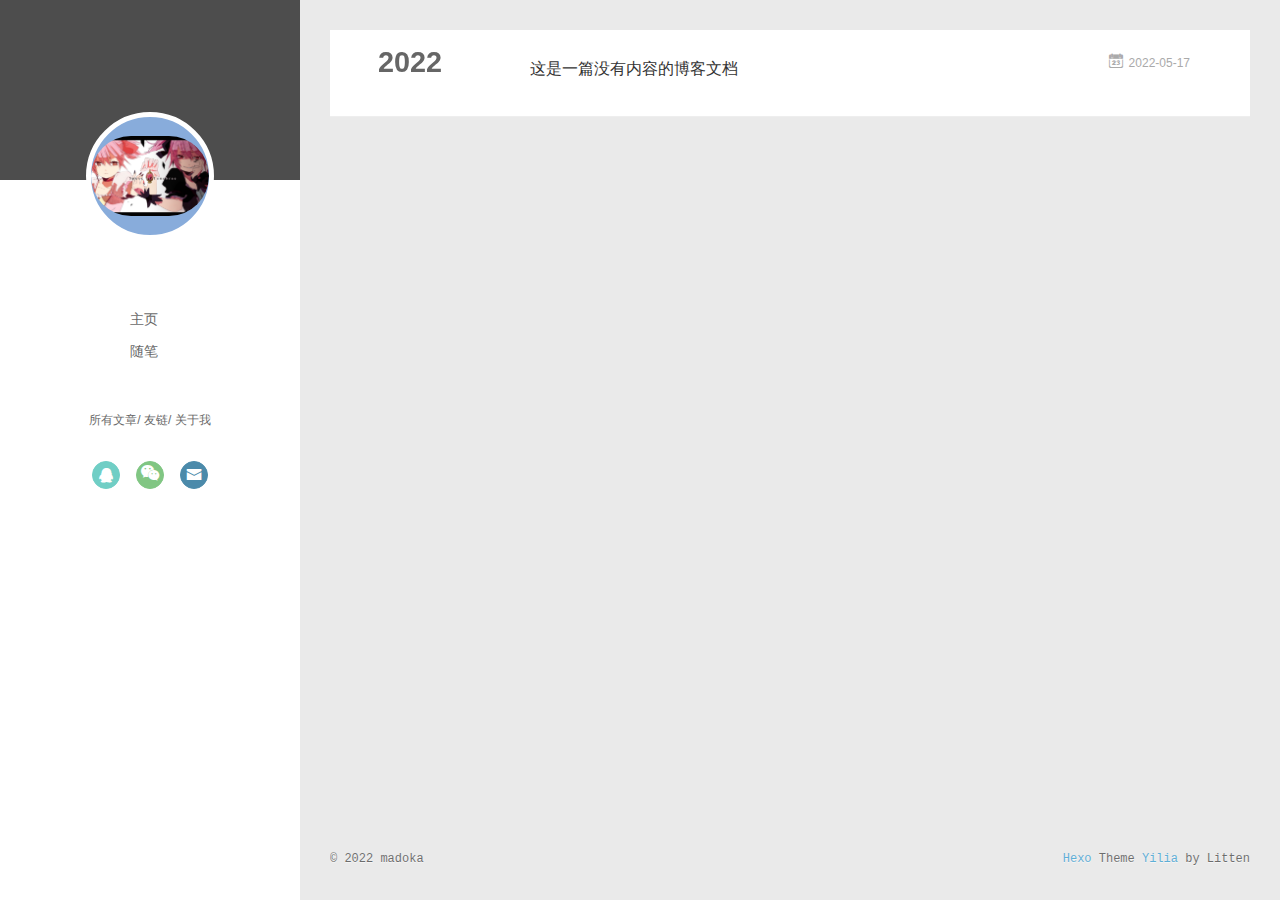
<file: archives/2022/05/index.html>
<!DOCTYPE html>
<html>
<head>
  <meta charset="utf-8">
  
  <meta name="renderer" content="webkit">
  <meta http-equiv="X-UA-Compatible" content="IE=edge" >
  <link rel="dns-prefetch" href="https://lumuyuanxiang.github.io">
  <title>Archives: 2022/5 | 圆的博客</title>
  <meta name="viewport" content="width=device-width, initial-scale=1, maximum-scale=1">
  <meta name="description" content="饿啊">
<meta property="og:type" content="website">
<meta property="og:title" content="圆的博客">
<meta property="og:url" content="https://lumuyuanxiang.github.io/archives/2022/05/index.html">
<meta property="og:site_name" content="圆的博客">
<meta property="og:description" content="饿啊">
<meta property="og:locale" content="zh_CN">
<meta property="article:author" content="madoka">
<meta property="article:tag" content="鹿目圆">
<meta name="twitter:card" content="summary">
  
    <link rel="alternative" href="/atom.xml" title="圆的博客" type="application/atom+xml">
  
  
    <link rel="icon" href="/assets/nomadoka.png">
  
  <link rel="stylesheet" type="text/css" href="/./main.0cf68a.css">
  <style type="text/css">
  
    #container.show {
      background: linear-gradient(200deg,#a0cfe4,#e8c37e);
    }
  </style>
  

  

<meta name="generator" content="Hexo 5.4.2"><link rel="stylesheet" href="/css/prism.css" type="text/css"></head>

<body>
  <div id="container" q-class="show:isCtnShow">
    <canvas id="anm-canvas" class="anm-canvas"></canvas>
    <div class="left-col" q-class="show:isShow">
      
<div class="overlay" style="background: #4d4d4d"></div>
<div class="intrude-less">
	<header id="header" class="inner">
		<a href="/" class="profilepic">
			<img src="/assets/kanamemadoka.jpg" class="js-avatar">
		</a>
		<hgroup>
		  <h1 class="header-author"><a href="/"></a></h1>
		</hgroup>
		

		<nav class="header-menu">
			<ul>
			
				<li><a href="/">主页</a></li>
	        
				<li><a href="/tags/%E9%9A%8F%E7%AC%94/">随笔</a></li>
	        
			</ul>
		</nav>
		<nav class="header-smart-menu">
    		
    			
    			<a q-on="click: openSlider(e, 'innerArchive')" href="javascript:void(0)">所有文章</a>
    			
            
    			
    			<a q-on="click: openSlider(e, 'friends')" href="javascript:void(0)">友链</a>
    			
            
    			
    			<a q-on="click: openSlider(e, 'aboutme')" href="javascript:void(0)">关于我</a>
    			
            
		</nav>
		<nav class="header-nav">
			<div class="social">
				
					<a class="qq" target="_blank" href="/assets/qqQRcode.jpg" title="qq"><i class="icon-qq"></i></a>
		        
					<a class="weixin" target="_blank" href="/assets/wxQRcode.jpg" title="weixin"><i class="icon-weixin"></i></a>
		        
					<a class="mail" target="_blank" href="mailto:3307624570@qq.com" title="mail"><i class="icon-mail"></i></a>
		        
			</div>
		</nav>
	</header>		
</div>

    </div>
    <div class="mid-col" q-class="show:isShow,hide:isShow|isFalse">
      
<nav id="mobile-nav">
  	<div class="overlay js-overlay" style="background: #4d4d4d"></div>
	<div class="btnctn js-mobile-btnctn">
  		<div class="slider-trigger list" q-on="click: openSlider(e)"><i class="icon icon-sort"></i></div>
	</div>
	<div class="intrude-less">
		<header id="header" class="inner">
			<div class="profilepic">
				<img src="/assets/kanamemadoka.jpg" class="js-avatar">
			</div>
			<hgroup>
			  <h1 class="header-author js-header-author"></h1>
			</hgroup>
			
			
			
				
			
				
			
			
			
			<nav class="header-nav">
				<div class="social">
					
						<a class="qq" target="_blank" href="/assets/qqQRcode.jpg" title="qq"><i class="icon-qq"></i></a>
			        
						<a class="weixin" target="_blank" href="/assets/wxQRcode.jpg" title="weixin"><i class="icon-weixin"></i></a>
			        
						<a class="mail" target="_blank" href="mailto:3307624570@qq.com" title="mail"><i class="icon-mail"></i></a>
			        
				</div>
			</nav>

			<nav class="header-menu js-header-menu">
				<ul style="width: 50%">
				
				
					<li style="width: 50%"><a href="/">主页</a></li>
		        
					<li style="width: 50%"><a href="/tags/%E9%9A%8F%E7%AC%94/">随笔</a></li>
		        
				</ul>
			</nav>
		</header>				
	</div>
	<div class="mobile-mask" style="display:none" q-show="isShow"></div>
</nav>

      <div id="wrapper" class="body-wrap">
        <div class="menu-l">
          <div class="canvas-wrap">
            <canvas data-colors="#eaeaea" data-sectionHeight="100" data-contentId="js-content" id="myCanvas1" class="anm-canvas"></canvas>
          </div>
          <div id="js-content" class="content-ll">
            
  
  
    
    
      
      
      <section class="archives-wrap">
        <div class="archive-year-wrap">
          <a href="/archives/2022" class="archive-year">2022</a>
        </div>
        <div class="archives">
    
    <article class="archive-article archive-type-post">
  <div class="archive-article-inner">
    <header class="archive-article-header">
      	<div class="article-meta">
	      	<a href="/2022/05/17/%E8%BF%99%E6%98%AF%E4%B8%80%E7%AF%87%E6%B2%A1%E6%9C%89%E5%86%85%E5%AE%B9%E7%9A%84%E5%8D%9A%E5%AE%A2%E6%96%87%E6%A1%A3/" class="archive-article-date">
  	<time datetime="2022-05-17T08:42:35.000Z" itemprop="datePublished"><i class="icon-calendar icon"></i>2022-05-17</time>
</a>
        </div>
    	 
  
    <h1 itemprop="name">
      <a class="archive-article-title" href="/2022/05/17/%E8%BF%99%E6%98%AF%E4%B8%80%E7%AF%87%E6%B2%A1%E6%9C%89%E5%86%85%E5%AE%B9%E7%9A%84%E5%8D%9A%E5%AE%A2%E6%96%87%E6%A1%A3/">这是一篇没有内容的博客文档</a>
    </h1>
  

        <div class="article-info info-on-right">
          
          

        </div>
        <div class="clearfix"></div>
    </header>
  </div>
</article>
  
  
    </div></section>
  

    


          </div>
        </div>
      </div>
      <footer id="footer">
  <div class="outer">
    <div id="footer-info">
    	<div class="footer-left">
    		&copy; 2022 madoka
    	</div>
      	<div class="footer-right">
      		<a href="http://hexo.io/" target="_blank">Hexo</a>  Theme <a href="https://github.com/litten/hexo-theme-yilia" target="_blank">Yilia</a> by Litten
      	</div>
    </div>
  </div>
</footer>
<!--页面点击小红心-->
<script type="text/javascript" src="/love.js"></script>

    </div>
    <script>
	var yiliaConfig = {
		mathjax: false,
		isHome: false,
		isPost: false,
		isArchive: true,
		isTag: false,
		isCategory: false,
		open_in_new: false,
		toc_hide_index: true,
		root: "/",
		innerArchive: true,
		showTags: false
	}
</script>

<script>!function(t){function n(e){if(r[e])return r[e].exports;var i=r[e]={exports:{},id:e,loaded:!1};return t[e].call(i.exports,i,i.exports,n),i.loaded=!0,i.exports}var r={};n.m=t,n.c=r,n.p="./",n(0)}([function(t,n,r){r(195),t.exports=r(191)},function(t,n,r){var e=r(3),i=r(52),o=r(27),u=r(28),c=r(53),f="prototype",a=function(t,n,r){var s,l,h,v,p=t&a.F,d=t&a.G,y=t&a.S,g=t&a.P,b=t&a.B,m=d?e:y?e[n]||(e[n]={}):(e[n]||{})[f],x=d?i:i[n]||(i[n]={}),w=x[f]||(x[f]={});d&&(r=n);for(s in r)l=!p&&m&&void 0!==m[s],h=(l?m:r)[s],v=b&&l?c(h,e):g&&"function"==typeof h?c(Function.call,h):h,m&&u(m,s,h,t&a.U),x[s]!=h&&o(x,s,v),g&&w[s]!=h&&(w[s]=h)};e.core=i,a.F=1,a.G=2,a.S=4,a.P=8,a.B=16,a.W=32,a.U=64,a.R=128,t.exports=a},function(t,n,r){var e=r(6);t.exports=function(t){if(!e(t))throw TypeError(t+" is not an object!");return t}},function(t,n){var r=t.exports="undefined"!=typeof window&&window.Math==Math?window:"undefined"!=typeof self&&self.Math==Math?self:Function("return this")();"number"==typeof __g&&(__g=r)},function(t,n){t.exports=function(t){try{return!!t()}catch(t){return!0}}},function(t,n){var r=t.exports="undefined"!=typeof window&&window.Math==Math?window:"undefined"!=typeof self&&self.Math==Math?self:Function("return this")();"number"==typeof __g&&(__g=r)},function(t,n){t.exports=function(t){return"object"==typeof t?null!==t:"function"==typeof t}},function(t,n,r){var e=r(126)("wks"),i=r(76),o=r(3).Symbol,u="function"==typeof o;(t.exports=function(t){return e[t]||(e[t]=u&&o[t]||(u?o:i)("Symbol."+t))}).store=e},function(t,n){var r={}.hasOwnProperty;t.exports=function(t,n){return r.call(t,n)}},function(t,n,r){var e=r(94),i=r(33);t.exports=function(t){return e(i(t))}},function(t,n,r){t.exports=!r(4)(function(){return 7!=Object.defineProperty({},"a",{get:function(){return 7}}).a})},function(t,n,r){var e=r(2),i=r(167),o=r(50),u=Object.defineProperty;n.f=r(10)?Object.defineProperty:function(t,n,r){if(e(t),n=o(n,!0),e(r),i)try{return u(t,n,r)}catch(t){}if("get"in r||"set"in r)throw TypeError("Accessors not supported!");return"value"in r&&(t[n]=r.value),t}},function(t,n,r){t.exports=!r(18)(function(){return 7!=Object.defineProperty({},"a",{get:function(){return 7}}).a})},function(t,n,r){var e=r(14),i=r(22);t.exports=r(12)?function(t,n,r){return e.f(t,n,i(1,r))}:function(t,n,r){return t[n]=r,t}},function(t,n,r){var e=r(20),i=r(58),o=r(42),u=Object.defineProperty;n.f=r(12)?Object.defineProperty:function(t,n,r){if(e(t),n=o(n,!0),e(r),i)try{return u(t,n,r)}catch(t){}if("get"in r||"set"in r)throw TypeError("Accessors not supported!");return"value"in r&&(t[n]=r.value),t}},function(t,n,r){var e=r(40)("wks"),i=r(23),o=r(5).Symbol,u="function"==typeof o;(t.exports=function(t){return e[t]||(e[t]=u&&o[t]||(u?o:i)("Symbol."+t))}).store=e},function(t,n,r){var e=r(67),i=Math.min;t.exports=function(t){return t>0?i(e(t),9007199254740991):0}},function(t,n,r){var e=r(46);t.exports=function(t){return Object(e(t))}},function(t,n){t.exports=function(t){try{return!!t()}catch(t){return!0}}},function(t,n,r){var e=r(63),i=r(34);t.exports=Object.keys||function(t){return e(t,i)}},function(t,n,r){var e=r(21);t.exports=function(t){if(!e(t))throw TypeError(t+" is not an object!");return t}},function(t,n){t.exports=function(t){return"object"==typeof t?null!==t:"function"==typeof t}},function(t,n){t.exports=function(t,n){return{enumerable:!(1&t),configurable:!(2&t),writable:!(4&t),value:n}}},function(t,n){var r=0,e=Math.random();t.exports=function(t){return"Symbol(".concat(void 0===t?"":t,")_",(++r+e).toString(36))}},function(t,n){var r={}.hasOwnProperty;t.exports=function(t,n){return r.call(t,n)}},function(t,n){var r=t.exports={version:"2.4.0"};"number"==typeof __e&&(__e=r)},function(t,n){t.exports=function(t){if("function"!=typeof t)throw TypeError(t+" is not a function!");return t}},function(t,n,r){var e=r(11),i=r(66);t.exports=r(10)?function(t,n,r){return e.f(t,n,i(1,r))}:function(t,n,r){return t[n]=r,t}},function(t,n,r){var e=r(3),i=r(27),o=r(24),u=r(76)("src"),c="toString",f=Function[c],a=(""+f).split(c);r(52).inspectSource=function(t){return f.call(t)},(t.exports=function(t,n,r,c){var f="function"==typeof r;f&&(o(r,"name")||i(r,"name",n)),t[n]!==r&&(f&&(o(r,u)||i(r,u,t[n]?""+t[n]:a.join(String(n)))),t===e?t[n]=r:c?t[n]?t[n]=r:i(t,n,r):(delete t[n],i(t,n,r)))})(Function.prototype,c,function(){return"function"==typeof this&&this[u]||f.call(this)})},function(t,n,r){var e=r(1),i=r(4),o=r(46),u=function(t,n,r,e){var i=String(o(t)),u="<"+n;return""!==r&&(u+=" "+r+'="'+String(e).replace(/"/g,"&quot;")+'"'),u+">"+i+"</"+n+">"};t.exports=function(t,n){var r={};r[t]=n(u),e(e.P+e.F*i(function(){var n=""[t]('"');return n!==n.toLowerCase()||n.split('"').length>3}),"String",r)}},function(t,n,r){var e=r(115),i=r(46);t.exports=function(t){return e(i(t))}},function(t,n,r){var e=r(116),i=r(66),o=r(30),u=r(50),c=r(24),f=r(167),a=Object.getOwnPropertyDescriptor;n.f=r(10)?a:function(t,n){if(t=o(t),n=u(n,!0),f)try{return a(t,n)}catch(t){}if(c(t,n))return i(!e.f.call(t,n),t[n])}},function(t,n,r){var e=r(24),i=r(17),o=r(145)("IE_PROTO"),u=Object.prototype;t.exports=Object.getPrototypeOf||function(t){return t=i(t),e(t,o)?t[o]:"function"==typeof t.constructor&&t instanceof t.constructor?t.constructor.prototype:t instanceof Object?u:null}},function(t,n){t.exports=function(t){if(void 0==t)throw TypeError("Can't call method on  "+t);return t}},function(t,n){t.exports="constructor,hasOwnProperty,isPrototypeOf,propertyIsEnumerable,toLocaleString,toString,valueOf".split(",")},function(t,n){t.exports={}},function(t,n){t.exports=!0},function(t,n){n.f={}.propertyIsEnumerable},function(t,n,r){var e=r(14).f,i=r(8),o=r(15)("toStringTag");t.exports=function(t,n,r){t&&!i(t=r?t:t.prototype,o)&&e(t,o,{configurable:!0,value:n})}},function(t,n,r){var e=r(40)("keys"),i=r(23);t.exports=function(t){return e[t]||(e[t]=i(t))}},function(t,n,r){var e=r(5),i="__core-js_shared__",o=e[i]||(e[i]={});t.exports=function(t){return o[t]||(o[t]={})}},function(t,n){var r=Math.ceil,e=Math.floor;t.exports=function(t){return isNaN(t=+t)?0:(t>0?e:r)(t)}},function(t,n,r){var e=r(21);t.exports=function(t,n){if(!e(t))return t;var r,i;if(n&&"function"==typeof(r=t.toString)&&!e(i=r.call(t)))return i;if("function"==typeof(r=t.valueOf)&&!e(i=r.call(t)))return i;if(!n&&"function"==typeof(r=t.toString)&&!e(i=r.call(t)))return i;throw TypeError("Can't convert object to primitive value")}},function(t,n,r){var e=r(5),i=r(25),o=r(36),u=r(44),c=r(14).f;t.exports=function(t){var n=i.Symbol||(i.Symbol=o?{}:e.Symbol||{});"_"==t.charAt(0)||t in n||c(n,t,{value:u.f(t)})}},function(t,n,r){n.f=r(15)},function(t,n){var r={}.toString;t.exports=function(t){return r.call(t).slice(8,-1)}},function(t,n){t.exports=function(t){if(void 0==t)throw TypeError("Can't call method on  "+t);return t}},function(t,n,r){var e=r(4);t.exports=function(t,n){return!!t&&e(function(){n?t.call(null,function(){},1):t.call(null)})}},function(t,n,r){var e=r(53),i=r(115),o=r(17),u=r(16),c=r(203);t.exports=function(t,n){var r=1==t,f=2==t,a=3==t,s=4==t,l=6==t,h=5==t||l,v=n||c;return function(n,c,p){for(var d,y,g=o(n),b=i(g),m=e(c,p,3),x=u(b.length),w=0,S=r?v(n,x):f?v(n,0):void 0;x>w;w++)if((h||w in b)&&(d=b[w],y=m(d,w,g),t))if(r)S[w]=y;else if(y)switch(t){case 3:return!0;case 5:return d;case 6:return w;case 2:S.push(d)}else if(s)return!1;return l?-1:a||s?s:S}}},function(t,n,r){var e=r(1),i=r(52),o=r(4);t.exports=function(t,n){var r=(i.Object||{})[t]||Object[t],u={};u[t]=n(r),e(e.S+e.F*o(function(){r(1)}),"Object",u)}},function(t,n,r){var e=r(6);t.exports=function(t,n){if(!e(t))return t;var r,i;if(n&&"function"==typeof(r=t.toString)&&!e(i=r.call(t)))return i;if("function"==typeof(r=t.valueOf)&&!e(i=r.call(t)))return i;if(!n&&"function"==typeof(r=t.toString)&&!e(i=r.call(t)))return i;throw TypeError("Can't convert object to primitive value")}},function(t,n,r){var e=r(5),i=r(25),o=r(91),u=r(13),c="prototype",f=function(t,n,r){var a,s,l,h=t&f.F,v=t&f.G,p=t&f.S,d=t&f.P,y=t&f.B,g=t&f.W,b=v?i:i[n]||(i[n]={}),m=b[c],x=v?e:p?e[n]:(e[n]||{})[c];v&&(r=n);for(a in r)(s=!h&&x&&void 0!==x[a])&&a in b||(l=s?x[a]:r[a],b[a]=v&&"function"!=typeof x[a]?r[a]:y&&s?o(l,e):g&&x[a]==l?function(t){var n=function(n,r,e){if(this instanceof t){switch(arguments.length){case 0:return new t;case 1:return new t(n);case 2:return new t(n,r)}return new t(n,r,e)}return t.apply(this,arguments)};return n[c]=t[c],n}(l):d&&"function"==typeof l?o(Function.call,l):l,d&&((b.virtual||(b.virtual={}))[a]=l,t&f.R&&m&&!m[a]&&u(m,a,l)))};f.F=1,f.G=2,f.S=4,f.P=8,f.B=16,f.W=32,f.U=64,f.R=128,t.exports=f},function(t,n){var r=t.exports={version:"2.4.0"};"number"==typeof __e&&(__e=r)},function(t,n,r){var e=r(26);t.exports=function(t,n,r){if(e(t),void 0===n)return t;switch(r){case 1:return function(r){return t.call(n,r)};case 2:return function(r,e){return t.call(n,r,e)};case 3:return function(r,e,i){return t.call(n,r,e,i)}}return function(){return t.apply(n,arguments)}}},function(t,n,r){var e=r(183),i=r(1),o=r(126)("metadata"),u=o.store||(o.store=new(r(186))),c=function(t,n,r){var i=u.get(t);if(!i){if(!r)return;u.set(t,i=new e)}var o=i.get(n);if(!o){if(!r)return;i.set(n,o=new e)}return o},f=function(t,n,r){var e=c(n,r,!1);return void 0!==e&&e.has(t)},a=function(t,n,r){var e=c(n,r,!1);return void 0===e?void 0:e.get(t)},s=function(t,n,r,e){c(r,e,!0).set(t,n)},l=function(t,n){var r=c(t,n,!1),e=[];return r&&r.forEach(function(t,n){e.push(n)}),e},h=function(t){return void 0===t||"symbol"==typeof t?t:String(t)},v=function(t){i(i.S,"Reflect",t)};t.exports={store:u,map:c,has:f,get:a,set:s,keys:l,key:h,exp:v}},function(t,n,r){"use strict";if(r(10)){var e=r(69),i=r(3),o=r(4),u=r(1),c=r(127),f=r(152),a=r(53),s=r(68),l=r(66),h=r(27),v=r(73),p=r(67),d=r(16),y=r(75),g=r(50),b=r(24),m=r(180),x=r(114),w=r(6),S=r(17),_=r(137),O=r(70),E=r(32),P=r(71).f,j=r(154),F=r(76),M=r(7),A=r(48),N=r(117),T=r(146),I=r(155),k=r(80),L=r(123),R=r(74),C=r(130),D=r(160),U=r(11),W=r(31),G=U.f,B=W.f,V=i.RangeError,z=i.TypeError,q=i.Uint8Array,K="ArrayBuffer",J="Shared"+K,Y="BYTES_PER_ELEMENT",H="prototype",$=Array[H],X=f.ArrayBuffer,Q=f.DataView,Z=A(0),tt=A(2),nt=A(3),rt=A(4),et=A(5),it=A(6),ot=N(!0),ut=N(!1),ct=I.values,ft=I.keys,at=I.entries,st=$.lastIndexOf,lt=$.reduce,ht=$.reduceRight,vt=$.join,pt=$.sort,dt=$.slice,yt=$.toString,gt=$.toLocaleString,bt=M("iterator"),mt=M("toStringTag"),xt=F("typed_constructor"),wt=F("def_constructor"),St=c.CONSTR,_t=c.TYPED,Ot=c.VIEW,Et="Wrong length!",Pt=A(1,function(t,n){return Tt(T(t,t[wt]),n)}),jt=o(function(){return 1===new q(new Uint16Array([1]).buffer)[0]}),Ft=!!q&&!!q[H].set&&o(function(){new q(1).set({})}),Mt=function(t,n){if(void 0===t)throw z(Et);var r=+t,e=d(t);if(n&&!m(r,e))throw V(Et);return e},At=function(t,n){var r=p(t);if(r<0||r%n)throw V("Wrong offset!");return r},Nt=function(t){if(w(t)&&_t in t)return t;throw z(t+" is not a typed array!")},Tt=function(t,n){if(!(w(t)&&xt in t))throw z("It is not a typed array constructor!");return new t(n)},It=function(t,n){return kt(T(t,t[wt]),n)},kt=function(t,n){for(var r=0,e=n.length,i=Tt(t,e);e>r;)i[r]=n[r++];return i},Lt=function(t,n,r){G(t,n,{get:function(){return this._d[r]}})},Rt=function(t){var n,r,e,i,o,u,c=S(t),f=arguments.length,s=f>1?arguments[1]:void 0,l=void 0!==s,h=j(c);if(void 0!=h&&!_(h)){for(u=h.call(c),e=[],n=0;!(o=u.next()).done;n++)e.push(o.value);c=e}for(l&&f>2&&(s=a(s,arguments[2],2)),n=0,r=d(c.length),i=Tt(this,r);r>n;n++)i[n]=l?s(c[n],n):c[n];return i},Ct=function(){for(var t=0,n=arguments.length,r=Tt(this,n);n>t;)r[t]=arguments[t++];return r},Dt=!!q&&o(function(){gt.call(new q(1))}),Ut=function(){return gt.apply(Dt?dt.call(Nt(this)):Nt(this),arguments)},Wt={copyWithin:function(t,n){return D.call(Nt(this),t,n,arguments.length>2?arguments[2]:void 0)},every:function(t){return rt(Nt(this),t,arguments.length>1?arguments[1]:void 0)},fill:function(t){return C.apply(Nt(this),arguments)},filter:function(t){return It(this,tt(Nt(this),t,arguments.length>1?arguments[1]:void 0))},find:function(t){return et(Nt(this),t,arguments.length>1?arguments[1]:void 0)},findIndex:function(t){return it(Nt(this),t,arguments.length>1?arguments[1]:void 0)},forEach:function(t){Z(Nt(this),t,arguments.length>1?arguments[1]:void 0)},indexOf:function(t){return ut(Nt(this),t,arguments.length>1?arguments[1]:void 0)},includes:function(t){return ot(Nt(this),t,arguments.length>1?arguments[1]:void 0)},join:function(t){return vt.apply(Nt(this),arguments)},lastIndexOf:function(t){return st.apply(Nt(this),arguments)},map:function(t){return Pt(Nt(this),t,arguments.length>1?arguments[1]:void 0)},reduce:function(t){return lt.apply(Nt(this),arguments)},reduceRight:function(t){return ht.apply(Nt(this),arguments)},reverse:function(){for(var t,n=this,r=Nt(n).length,e=Math.floor(r/2),i=0;i<e;)t=n[i],n[i++]=n[--r],n[r]=t;return n},some:function(t){return nt(Nt(this),t,arguments.length>1?arguments[1]:void 0)},sort:function(t){return pt.call(Nt(this),t)},subarray:function(t,n){var r=Nt(this),e=r.length,i=y(t,e);return new(T(r,r[wt]))(r.buffer,r.byteOffset+i*r.BYTES_PER_ELEMENT,d((void 0===n?e:y(n,e))-i))}},Gt=function(t,n){return It(this,dt.call(Nt(this),t,n))},Bt=function(t){Nt(this);var n=At(arguments[1],1),r=this.length,e=S(t),i=d(e.length),o=0;if(i+n>r)throw V(Et);for(;o<i;)this[n+o]=e[o++]},Vt={entries:function(){return at.call(Nt(this))},keys:function(){return ft.call(Nt(this))},values:function(){return ct.call(Nt(this))}},zt=function(t,n){return w(t)&&t[_t]&&"symbol"!=typeof n&&n in t&&String(+n)==String(n)},qt=function(t,n){return zt(t,n=g(n,!0))?l(2,t[n]):B(t,n)},Kt=function(t,n,r){return!(zt(t,n=g(n,!0))&&w(r)&&b(r,"value"))||b(r,"get")||b(r,"set")||r.configurable||b(r,"writable")&&!r.writable||b(r,"enumerable")&&!r.enumerable?G(t,n,r):(t[n]=r.value,t)};St||(W.f=qt,U.f=Kt),u(u.S+u.F*!St,"Object",{getOwnPropertyDescriptor:qt,defineProperty:Kt}),o(function(){yt.call({})})&&(yt=gt=function(){return vt.call(this)});var Jt=v({},Wt);v(Jt,Vt),h(Jt,bt,Vt.values),v(Jt,{slice:Gt,set:Bt,constructor:function(){},toString:yt,toLocaleString:Ut}),Lt(Jt,"buffer","b"),Lt(Jt,"byteOffset","o"),Lt(Jt,"byteLength","l"),Lt(Jt,"length","e"),G(Jt,mt,{get:function(){return this[_t]}}),t.exports=function(t,n,r,f){f=!!f;var a=t+(f?"Clamped":"")+"Array",l="Uint8Array"!=a,v="get"+t,p="set"+t,y=i[a],g=y||{},b=y&&E(y),m=!y||!c.ABV,S={},_=y&&y[H],j=function(t,r){var e=t._d;return e.v[v](r*n+e.o,jt)},F=function(t,r,e){var i=t._d;f&&(e=(e=Math.round(e))<0?0:e>255?255:255&e),i.v[p](r*n+i.o,e,jt)},M=function(t,n){G(t,n,{get:function(){return j(this,n)},set:function(t){return F(this,n,t)},enumerable:!0})};m?(y=r(function(t,r,e,i){s(t,y,a,"_d");var o,u,c,f,l=0,v=0;if(w(r)){if(!(r instanceof X||(f=x(r))==K||f==J))return _t in r?kt(y,r):Rt.call(y,r);o=r,v=At(e,n);var p=r.byteLength;if(void 0===i){if(p%n)throw V(Et);if((u=p-v)<0)throw V(Et)}else if((u=d(i)*n)+v>p)throw V(Et);c=u/n}else c=Mt(r,!0),u=c*n,o=new X(u);for(h(t,"_d",{b:o,o:v,l:u,e:c,v:new Q(o)});l<c;)M(t,l++)}),_=y[H]=O(Jt),h(_,"constructor",y)):L(function(t){new y(null),new y(t)},!0)||(y=r(function(t,r,e,i){s(t,y,a);var o;return w(r)?r instanceof X||(o=x(r))==K||o==J?void 0!==i?new g(r,At(e,n),i):void 0!==e?new g(r,At(e,n)):new g(r):_t in r?kt(y,r):Rt.call(y,r):new g(Mt(r,l))}),Z(b!==Function.prototype?P(g).concat(P(b)):P(g),function(t){t in y||h(y,t,g[t])}),y[H]=_,e||(_.constructor=y));var A=_[bt],N=!!A&&("values"==A.name||void 0==A.name),T=Vt.values;h(y,xt,!0),h(_,_t,a),h(_,Ot,!0),h(_,wt,y),(f?new y(1)[mt]==a:mt in _)||G(_,mt,{get:function(){return a}}),S[a]=y,u(u.G+u.W+u.F*(y!=g),S),u(u.S,a,{BYTES_PER_ELEMENT:n,from:Rt,of:Ct}),Y in _||h(_,Y,n),u(u.P,a,Wt),R(a),u(u.P+u.F*Ft,a,{set:Bt}),u(u.P+u.F*!N,a,Vt),u(u.P+u.F*(_.toString!=yt),a,{toString:yt}),u(u.P+u.F*o(function(){new y(1).slice()}),a,{slice:Gt}),u(u.P+u.F*(o(function(){return[1,2].toLocaleString()!=new y([1,2]).toLocaleString()})||!o(function(){_.toLocaleString.call([1,2])})),a,{toLocaleString:Ut}),k[a]=N?A:T,e||N||h(_,bt,T)}}else t.exports=function(){}},function(t,n){var r={}.toString;t.exports=function(t){return r.call(t).slice(8,-1)}},function(t,n,r){var e=r(21),i=r(5).document,o=e(i)&&e(i.createElement);t.exports=function(t){return o?i.createElement(t):{}}},function(t,n,r){t.exports=!r(12)&&!r(18)(function(){return 7!=Object.defineProperty(r(57)("div"),"a",{get:function(){return 7}}).a})},function(t,n,r){"use strict";var e=r(36),i=r(51),o=r(64),u=r(13),c=r(8),f=r(35),a=r(96),s=r(38),l=r(103),h=r(15)("iterator"),v=!([].keys&&"next"in[].keys()),p="keys",d="values",y=function(){return this};t.exports=function(t,n,r,g,b,m,x){a(r,n,g);var w,S,_,O=function(t){if(!v&&t in F)return F[t];switch(t){case p:case d:return function(){return new r(this,t)}}return function(){return new r(this,t)}},E=n+" Iterator",P=b==d,j=!1,F=t.prototype,M=F[h]||F["@@iterator"]||b&&F[b],A=M||O(b),N=b?P?O("entries"):A:void 0,T="Array"==n?F.entries||M:M;if(T&&(_=l(T.call(new t)))!==Object.prototype&&(s(_,E,!0),e||c(_,h)||u(_,h,y)),P&&M&&M.name!==d&&(j=!0,A=function(){return M.call(this)}),e&&!x||!v&&!j&&F[h]||u(F,h,A),f[n]=A,f[E]=y,b)if(w={values:P?A:O(d),keys:m?A:O(p),entries:N},x)for(S in w)S in F||o(F,S,w[S]);else i(i.P+i.F*(v||j),n,w);return w}},function(t,n,r){var e=r(20),i=r(100),o=r(34),u=r(39)("IE_PROTO"),c=function(){},f="prototype",a=function(){var t,n=r(57)("iframe"),e=o.length;for(n.style.display="none",r(93).appendChild(n),n.src="javascript:",t=n.contentWindow.document,t.open(),t.write("<script>document.F=Object<\/script>"),t.close(),a=t.F;e--;)delete a[f][o[e]];return a()};t.exports=Object.create||function(t,n){var r;return null!==t?(c[f]=e(t),r=new c,c[f]=null,r[u]=t):r=a(),void 0===n?r:i(r,n)}},function(t,n,r){var e=r(63),i=r(34).concat("length","prototype");n.f=Object.getOwnPropertyNames||function(t){return e(t,i)}},function(t,n){n.f=Object.getOwnPropertySymbols},function(t,n,r){var e=r(8),i=r(9),o=r(90)(!1),u=r(39)("IE_PROTO");t.exports=function(t,n){var r,c=i(t),f=0,a=[];for(r in c)r!=u&&e(c,r)&&a.push(r);for(;n.length>f;)e(c,r=n[f++])&&(~o(a,r)||a.push(r));return a}},function(t,n,r){t.exports=r(13)},function(t,n,r){var e=r(76)("meta"),i=r(6),o=r(24),u=r(11).f,c=0,f=Object.isExtensible||function(){return!0},a=!r(4)(function(){return f(Object.preventExtensions({}))}),s=function(t){u(t,e,{value:{i:"O"+ ++c,w:{}}})},l=function(t,n){if(!i(t))return"symbol"==typeof t?t:("string"==typeof t?"S":"P")+t;if(!o(t,e)){if(!f(t))return"F";if(!n)return"E";s(t)}return t[e].i},h=function(t,n){if(!o(t,e)){if(!f(t))return!0;if(!n)return!1;s(t)}return t[e].w},v=function(t){return a&&p.NEED&&f(t)&&!o(t,e)&&s(t),t},p=t.exports={KEY:e,NEED:!1,fastKey:l,getWeak:h,onFreeze:v}},function(t,n){t.exports=function(t,n){return{enumerable:!(1&t),configurable:!(2&t),writable:!(4&t),value:n}}},function(t,n){var r=Math.ceil,e=Math.floor;t.exports=function(t){return isNaN(t=+t)?0:(t>0?e:r)(t)}},function(t,n){t.exports=function(t,n,r,e){if(!(t instanceof n)||void 0!==e&&e in t)throw TypeError(r+": incorrect invocation!");return t}},function(t,n){t.exports=!1},function(t,n,r){var e=r(2),i=r(173),o=r(133),u=r(145)("IE_PROTO"),c=function(){},f="prototype",a=function(){var t,n=r(132)("iframe"),e=o.length;for(n.style.display="none",r(135).appendChild(n),n.src="javascript:",t=n.contentWindow.document,t.open(),t.write("<script>document.F=Object<\/script>"),t.close(),a=t.F;e--;)delete a[f][o[e]];return a()};t.exports=Object.create||function(t,n){var r;return null!==t?(c[f]=e(t),r=new c,c[f]=null,r[u]=t):r=a(),void 0===n?r:i(r,n)}},function(t,n,r){var e=r(175),i=r(133).concat("length","prototype");n.f=Object.getOwnPropertyNames||function(t){return e(t,i)}},function(t,n,r){var e=r(175),i=r(133);t.exports=Object.keys||function(t){return e(t,i)}},function(t,n,r){var e=r(28);t.exports=function(t,n,r){for(var i in n)e(t,i,n[i],r);return t}},function(t,n,r){"use strict";var e=r(3),i=r(11),o=r(10),u=r(7)("species");t.exports=function(t){var n=e[t];o&&n&&!n[u]&&i.f(n,u,{configurable:!0,get:function(){return this}})}},function(t,n,r){var e=r(67),i=Math.max,o=Math.min;t.exports=function(t,n){return t=e(t),t<0?i(t+n,0):o(t,n)}},function(t,n){var r=0,e=Math.random();t.exports=function(t){return"Symbol(".concat(void 0===t?"":t,")_",(++r+e).toString(36))}},function(t,n,r){var e=r(33);t.exports=function(t){return Object(e(t))}},function(t,n,r){var e=r(7)("unscopables"),i=Array.prototype;void 0==i[e]&&r(27)(i,e,{}),t.exports=function(t){i[e][t]=!0}},function(t,n,r){var e=r(53),i=r(169),o=r(137),u=r(2),c=r(16),f=r(154),a={},s={},n=t.exports=function(t,n,r,l,h){var v,p,d,y,g=h?function(){return t}:f(t),b=e(r,l,n?2:1),m=0;if("function"!=typeof g)throw TypeError(t+" is not iterable!");if(o(g)){for(v=c(t.length);v>m;m++)if((y=n?b(u(p=t[m])[0],p[1]):b(t[m]))===a||y===s)return y}else for(d=g.call(t);!(p=d.next()).done;)if((y=i(d,b,p.value,n))===a||y===s)return y};n.BREAK=a,n.RETURN=s},function(t,n){t.exports={}},function(t,n,r){var e=r(11).f,i=r(24),o=r(7)("toStringTag");t.exports=function(t,n,r){t&&!i(t=r?t:t.prototype,o)&&e(t,o,{configurable:!0,value:n})}},function(t,n,r){var e=r(1),i=r(46),o=r(4),u=r(150),c="["+u+"]",f="​",a=RegExp("^"+c+c+"*"),s=RegExp(c+c+"*$"),l=function(t,n,r){var i={},c=o(function(){return!!u[t]()||f[t]()!=f}),a=i[t]=c?n(h):u[t];r&&(i[r]=a),e(e.P+e.F*c,"String",i)},h=l.trim=function(t,n){return t=String(i(t)),1&n&&(t=t.replace(a,"")),2&n&&(t=t.replace(s,"")),t};t.exports=l},function(t,n,r){t.exports={default:r(86),__esModule:!0}},function(t,n,r){t.exports={default:r(87),__esModule:!0}},function(t,n,r){"use strict";function e(t){return t&&t.__esModule?t:{default:t}}n.__esModule=!0;var i=r(84),o=e(i),u=r(83),c=e(u),f="function"==typeof c.default&&"symbol"==typeof o.default?function(t){return typeof t}:function(t){return t&&"function"==typeof c.default&&t.constructor===c.default&&t!==c.default.prototype?"symbol":typeof t};n.default="function"==typeof c.default&&"symbol"===f(o.default)?function(t){return void 0===t?"undefined":f(t)}:function(t){return t&&"function"==typeof c.default&&t.constructor===c.default&&t!==c.default.prototype?"symbol":void 0===t?"undefined":f(t)}},function(t,n,r){r(110),r(108),r(111),r(112),t.exports=r(25).Symbol},function(t,n,r){r(109),r(113),t.exports=r(44).f("iterator")},function(t,n){t.exports=function(t){if("function"!=typeof t)throw TypeError(t+" is not a function!");return t}},function(t,n){t.exports=function(){}},function(t,n,r){var e=r(9),i=r(106),o=r(105);t.exports=function(t){return function(n,r,u){var c,f=e(n),a=i(f.length),s=o(u,a);if(t&&r!=r){for(;a>s;)if((c=f[s++])!=c)return!0}else for(;a>s;s++)if((t||s in f)&&f[s]===r)return t||s||0;return!t&&-1}}},function(t,n,r){var e=r(88);t.exports=function(t,n,r){if(e(t),void 0===n)return t;switch(r){case 1:return function(r){return t.call(n,r)};case 2:return function(r,e){return t.call(n,r,e)};case 3:return function(r,e,i){return t.call(n,r,e,i)}}return function(){return t.apply(n,arguments)}}},function(t,n,r){var e=r(19),i=r(62),o=r(37);t.exports=function(t){var n=e(t),r=i.f;if(r)for(var u,c=r(t),f=o.f,a=0;c.length>a;)f.call(t,u=c[a++])&&n.push(u);return n}},function(t,n,r){t.exports=r(5).document&&document.documentElement},function(t,n,r){var e=r(56);t.exports=Object("z").propertyIsEnumerable(0)?Object:function(t){return"String"==e(t)?t.split(""):Object(t)}},function(t,n,r){var e=r(56);t.exports=Array.isArray||function(t){return"Array"==e(t)}},function(t,n,r){"use strict";var e=r(60),i=r(22),o=r(38),u={};r(13)(u,r(15)("iterator"),function(){return this}),t.exports=function(t,n,r){t.prototype=e(u,{next:i(1,r)}),o(t,n+" Iterator")}},function(t,n){t.exports=function(t,n){return{value:n,done:!!t}}},function(t,n,r){var e=r(19),i=r(9);t.exports=function(t,n){for(var r,o=i(t),u=e(o),c=u.length,f=0;c>f;)if(o[r=u[f++]]===n)return r}},function(t,n,r){var e=r(23)("meta"),i=r(21),o=r(8),u=r(14).f,c=0,f=Object.isExtensible||function(){return!0},a=!r(18)(function(){return f(Object.preventExtensions({}))}),s=function(t){u(t,e,{value:{i:"O"+ ++c,w:{}}})},l=function(t,n){if(!i(t))return"symbol"==typeof t?t:("string"==typeof t?"S":"P")+t;if(!o(t,e)){if(!f(t))return"F";if(!n)return"E";s(t)}return t[e].i},h=function(t,n){if(!o(t,e)){if(!f(t))return!0;if(!n)return!1;s(t)}return t[e].w},v=function(t){return a&&p.NEED&&f(t)&&!o(t,e)&&s(t),t},p=t.exports={KEY:e,NEED:!1,fastKey:l,getWeak:h,onFreeze:v}},function(t,n,r){var e=r(14),i=r(20),o=r(19);t.exports=r(12)?Object.defineProperties:function(t,n){i(t);for(var r,u=o(n),c=u.length,f=0;c>f;)e.f(t,r=u[f++],n[r]);return t}},function(t,n,r){var e=r(37),i=r(22),o=r(9),u=r(42),c=r(8),f=r(58),a=Object.getOwnPropertyDescriptor;n.f=r(12)?a:function(t,n){if(t=o(t),n=u(n,!0),f)try{return a(t,n)}catch(t){}if(c(t,n))return i(!e.f.call(t,n),t[n])}},function(t,n,r){var e=r(9),i=r(61).f,o={}.toString,u="object"==typeof window&&window&&Object.getOwnPropertyNames?Object.getOwnPropertyNames(window):[],c=function(t){try{return i(t)}catch(t){return u.slice()}};t.exports.f=function(t){return u&&"[object Window]"==o.call(t)?c(t):i(e(t))}},function(t,n,r){var e=r(8),i=r(77),o=r(39)("IE_PROTO"),u=Object.prototype;t.exports=Object.getPrototypeOf||function(t){return t=i(t),e(t,o)?t[o]:"function"==typeof t.constructor&&t instanceof t.constructor?t.constructor.prototype:t instanceof Object?u:null}},function(t,n,r){var e=r(41),i=r(33);t.exports=function(t){return function(n,r){var o,u,c=String(i(n)),f=e(r),a=c.length;return f<0||f>=a?t?"":void 0:(o=c.charCodeAt(f),o<55296||o>56319||f+1===a||(u=c.charCodeAt(f+1))<56320||u>57343?t?c.charAt(f):o:t?c.slice(f,f+2):u-56320+(o-55296<<10)+65536)}}},function(t,n,r){var e=r(41),i=Math.max,o=Math.min;t.exports=function(t,n){return t=e(t),t<0?i(t+n,0):o(t,n)}},function(t,n,r){var e=r(41),i=Math.min;t.exports=function(t){return t>0?i(e(t),9007199254740991):0}},function(t,n,r){"use strict";var e=r(89),i=r(97),o=r(35),u=r(9);t.exports=r(59)(Array,"Array",function(t,n){this._t=u(t),this._i=0,this._k=n},function(){var t=this._t,n=this._k,r=this._i++;return!t||r>=t.length?(this._t=void 0,i(1)):"keys"==n?i(0,r):"values"==n?i(0,t[r]):i(0,[r,t[r]])},"values"),o.Arguments=o.Array,e("keys"),e("values"),e("entries")},function(t,n){},function(t,n,r){"use strict";var e=r(104)(!0);r(59)(String,"String",function(t){this._t=String(t),this._i=0},function(){var t,n=this._t,r=this._i;return r>=n.length?{value:void 0,done:!0}:(t=e(n,r),this._i+=t.length,{value:t,done:!1})})},function(t,n,r){"use strict";var e=r(5),i=r(8),o=r(12),u=r(51),c=r(64),f=r(99).KEY,a=r(18),s=r(40),l=r(38),h=r(23),v=r(15),p=r(44),d=r(43),y=r(98),g=r(92),b=r(95),m=r(20),x=r(9),w=r(42),S=r(22),_=r(60),O=r(102),E=r(101),P=r(14),j=r(19),F=E.f,M=P.f,A=O.f,N=e.Symbol,T=e.JSON,I=T&&T.stringify,k="prototype",L=v("_hidden"),R=v("toPrimitive"),C={}.propertyIsEnumerable,D=s("symbol-registry"),U=s("symbols"),W=s("op-symbols"),G=Object[k],B="function"==typeof N,V=e.QObject,z=!V||!V[k]||!V[k].findChild,q=o&&a(function(){return 7!=_(M({},"a",{get:function(){return M(this,"a",{value:7}).a}})).a})?function(t,n,r){var e=F(G,n);e&&delete G[n],M(t,n,r),e&&t!==G&&M(G,n,e)}:M,K=function(t){var n=U[t]=_(N[k]);return n._k=t,n},J=B&&"symbol"==typeof N.iterator?function(t){return"symbol"==typeof t}:function(t){return t instanceof N},Y=function(t,n,r){return t===G&&Y(W,n,r),m(t),n=w(n,!0),m(r),i(U,n)?(r.enumerable?(i(t,L)&&t[L][n]&&(t[L][n]=!1),r=_(r,{enumerable:S(0,!1)})):(i(t,L)||M(t,L,S(1,{})),t[L][n]=!0),q(t,n,r)):M(t,n,r)},H=function(t,n){m(t);for(var r,e=g(n=x(n)),i=0,o=e.length;o>i;)Y(t,r=e[i++],n[r]);return t},$=function(t,n){return void 0===n?_(t):H(_(t),n)},X=function(t){var n=C.call(this,t=w(t,!0));return!(this===G&&i(U,t)&&!i(W,t))&&(!(n||!i(this,t)||!i(U,t)||i(this,L)&&this[L][t])||n)},Q=function(t,n){if(t=x(t),n=w(n,!0),t!==G||!i(U,n)||i(W,n)){var r=F(t,n);return!r||!i(U,n)||i(t,L)&&t[L][n]||(r.enumerable=!0),r}},Z=function(t){for(var n,r=A(x(t)),e=[],o=0;r.length>o;)i(U,n=r[o++])||n==L||n==f||e.push(n);return e},tt=function(t){for(var n,r=t===G,e=A(r?W:x(t)),o=[],u=0;e.length>u;)!i(U,n=e[u++])||r&&!i(G,n)||o.push(U[n]);return o};B||(N=function(){if(this instanceof N)throw TypeError("Symbol is not a constructor!");var t=h(arguments.length>0?arguments[0]:void 0),n=function(r){this===G&&n.call(W,r),i(this,L)&&i(this[L],t)&&(this[L][t]=!1),q(this,t,S(1,r))};return o&&z&&q(G,t,{configurable:!0,set:n}),K(t)},c(N[k],"toString",function(){return this._k}),E.f=Q,P.f=Y,r(61).f=O.f=Z,r(37).f=X,r(62).f=tt,o&&!r(36)&&c(G,"propertyIsEnumerable",X,!0),p.f=function(t){return K(v(t))}),u(u.G+u.W+u.F*!B,{Symbol:N});for(var nt="hasInstance,isConcatSpreadable,iterator,match,replace,search,species,split,toPrimitive,toStringTag,unscopables".split(","),rt=0;nt.length>rt;)v(nt[rt++]);for(var nt=j(v.store),rt=0;nt.length>rt;)d(nt[rt++]);u(u.S+u.F*!B,"Symbol",{for:function(t){return i(D,t+="")?D[t]:D[t]=N(t)},keyFor:function(t){if(J(t))return y(D,t);throw TypeError(t+" is not a symbol!")},useSetter:function(){z=!0},useSimple:function(){z=!1}}),u(u.S+u.F*!B,"Object",{create:$,defineProperty:Y,defineProperties:H,getOwnPropertyDescriptor:Q,getOwnPropertyNames:Z,getOwnPropertySymbols:tt}),T&&u(u.S+u.F*(!B||a(function(){var t=N();return"[null]"!=I([t])||"{}"!=I({a:t})||"{}"!=I(Object(t))})),"JSON",{stringify:function(t){if(void 0!==t&&!J(t)){for(var n,r,e=[t],i=1;arguments.length>i;)e.push(arguments[i++]);return n=e[1],"function"==typeof n&&(r=n),!r&&b(n)||(n=function(t,n){if(r&&(n=r.call(this,t,n)),!J(n))return n}),e[1]=n,I.apply(T,e)}}}),N[k][R]||r(13)(N[k],R,N[k].valueOf),l(N,"Symbol"),l(Math,"Math",!0),l(e.JSON,"JSON",!0)},function(t,n,r){r(43)("asyncIterator")},function(t,n,r){r(43)("observable")},function(t,n,r){r(107);for(var e=r(5),i=r(13),o=r(35),u=r(15)("toStringTag"),c=["NodeList","DOMTokenList","MediaList","StyleSheetList","CSSRuleList"],f=0;f<5;f++){var a=c[f],s=e[a],l=s&&s.prototype;l&&!l[u]&&i(l,u,a),o[a]=o.Array}},function(t,n,r){var e=r(45),i=r(7)("toStringTag"),o="Arguments"==e(function(){return arguments}()),u=function(t,n){try{return t[n]}catch(t){}};t.exports=function(t){var n,r,c;return void 0===t?"Undefined":null===t?"Null":"string"==typeof(r=u(n=Object(t),i))?r:o?e(n):"Object"==(c=e(n))&&"function"==typeof n.callee?"Arguments":c}},function(t,n,r){var e=r(45);t.exports=Object("z").propertyIsEnumerable(0)?Object:function(t){return"String"==e(t)?t.split(""):Object(t)}},function(t,n){n.f={}.propertyIsEnumerable},function(t,n,r){var e=r(30),i=r(16),o=r(75);t.exports=function(t){return function(n,r,u){var c,f=e(n),a=i(f.length),s=o(u,a);if(t&&r!=r){for(;a>s;)if((c=f[s++])!=c)return!0}else for(;a>s;s++)if((t||s in f)&&f[s]===r)return t||s||0;return!t&&-1}}},function(t,n,r){"use strict";var e=r(3),i=r(1),o=r(28),u=r(73),c=r(65),f=r(79),a=r(68),s=r(6),l=r(4),h=r(123),v=r(81),p=r(136);t.exports=function(t,n,r,d,y,g){var b=e[t],m=b,x=y?"set":"add",w=m&&m.prototype,S={},_=function(t){var n=w[t];o(w,t,"delete"==t?function(t){return!(g&&!s(t))&&n.call(this,0===t?0:t)}:"has"==t?function(t){return!(g&&!s(t))&&n.call(this,0===t?0:t)}:"get"==t?function(t){return g&&!s(t)?void 0:n.call(this,0===t?0:t)}:"add"==t?function(t){return n.call(this,0===t?0:t),this}:function(t,r){return n.call(this,0===t?0:t,r),this})};if("function"==typeof m&&(g||w.forEach&&!l(function(){(new m).entries().next()}))){var O=new m,E=O[x](g?{}:-0,1)!=O,P=l(function(){O.has(1)}),j=h(function(t){new m(t)}),F=!g&&l(function(){for(var t=new m,n=5;n--;)t[x](n,n);return!t.has(-0)});j||(m=n(function(n,r){a(n,m,t);var e=p(new b,n,m);return void 0!=r&&f(r,y,e[x],e),e}),m.prototype=w,w.constructor=m),(P||F)&&(_("delete"),_("has"),y&&_("get")),(F||E)&&_(x),g&&w.clear&&delete w.clear}else m=d.getConstructor(n,t,y,x),u(m.prototype,r),c.NEED=!0;return v(m,t),S[t]=m,i(i.G+i.W+i.F*(m!=b),S),g||d.setStrong(m,t,y),m}},function(t,n,r){"use strict";var e=r(27),i=r(28),o=r(4),u=r(46),c=r(7);t.exports=function(t,n,r){var f=c(t),a=r(u,f,""[t]),s=a[0],l=a[1];o(function(){var n={};return n[f]=function(){return 7},7!=""[t](n)})&&(i(String.prototype,t,s),e(RegExp.prototype,f,2==n?function(t,n){return l.call(t,this,n)}:function(t){return l.call(t,this)}))}
},function(t,n,r){"use strict";var e=r(2);t.exports=function(){var t=e(this),n="";return t.global&&(n+="g"),t.ignoreCase&&(n+="i"),t.multiline&&(n+="m"),t.unicode&&(n+="u"),t.sticky&&(n+="y"),n}},function(t,n){t.exports=function(t,n,r){var e=void 0===r;switch(n.length){case 0:return e?t():t.call(r);case 1:return e?t(n[0]):t.call(r,n[0]);case 2:return e?t(n[0],n[1]):t.call(r,n[0],n[1]);case 3:return e?t(n[0],n[1],n[2]):t.call(r,n[0],n[1],n[2]);case 4:return e?t(n[0],n[1],n[2],n[3]):t.call(r,n[0],n[1],n[2],n[3])}return t.apply(r,n)}},function(t,n,r){var e=r(6),i=r(45),o=r(7)("match");t.exports=function(t){var n;return e(t)&&(void 0!==(n=t[o])?!!n:"RegExp"==i(t))}},function(t,n,r){var e=r(7)("iterator"),i=!1;try{var o=[7][e]();o.return=function(){i=!0},Array.from(o,function(){throw 2})}catch(t){}t.exports=function(t,n){if(!n&&!i)return!1;var r=!1;try{var o=[7],u=o[e]();u.next=function(){return{done:r=!0}},o[e]=function(){return u},t(o)}catch(t){}return r}},function(t,n,r){t.exports=r(69)||!r(4)(function(){var t=Math.random();__defineSetter__.call(null,t,function(){}),delete r(3)[t]})},function(t,n){n.f=Object.getOwnPropertySymbols},function(t,n,r){var e=r(3),i="__core-js_shared__",o=e[i]||(e[i]={});t.exports=function(t){return o[t]||(o[t]={})}},function(t,n,r){for(var e,i=r(3),o=r(27),u=r(76),c=u("typed_array"),f=u("view"),a=!(!i.ArrayBuffer||!i.DataView),s=a,l=0,h="Int8Array,Uint8Array,Uint8ClampedArray,Int16Array,Uint16Array,Int32Array,Uint32Array,Float32Array,Float64Array".split(",");l<9;)(e=i[h[l++]])?(o(e.prototype,c,!0),o(e.prototype,f,!0)):s=!1;t.exports={ABV:a,CONSTR:s,TYPED:c,VIEW:f}},function(t,n){"use strict";var r={versions:function(){var t=window.navigator.userAgent;return{trident:t.indexOf("Trident")>-1,presto:t.indexOf("Presto")>-1,webKit:t.indexOf("AppleWebKit")>-1,gecko:t.indexOf("Gecko")>-1&&-1==t.indexOf("KHTML"),mobile:!!t.match(/AppleWebKit.*Mobile.*/),ios:!!t.match(/\(i[^;]+;( U;)? CPU.+Mac OS X/),android:t.indexOf("Android")>-1||t.indexOf("Linux")>-1,iPhone:t.indexOf("iPhone")>-1||t.indexOf("Mac")>-1,iPad:t.indexOf("iPad")>-1,webApp:-1==t.indexOf("Safari"),weixin:-1==t.indexOf("MicroMessenger")}}()};t.exports=r},function(t,n,r){"use strict";var e=r(85),i=function(t){return t&&t.__esModule?t:{default:t}}(e),o=function(){function t(t,n,e){return n||e?String.fromCharCode(n||e):r[t]||t}function n(t){return e[t]}var r={"&quot;":'"',"&lt;":"<","&gt;":">","&amp;":"&","&nbsp;":" "},e={};for(var u in r)e[r[u]]=u;return r["&apos;"]="'",e["'"]="&#39;",{encode:function(t){return t?(""+t).replace(/['<> "&]/g,n).replace(/\r?\n/g,"<br/>").replace(/\s/g,"&nbsp;"):""},decode:function(n){return n?(""+n).replace(/<br\s*\/?>/gi,"\n").replace(/&quot;|&lt;|&gt;|&amp;|&nbsp;|&apos;|&#(\d+);|&#(\d+)/g,t).replace(/\u00a0/g," "):""},encodeBase16:function(t){if(!t)return t;t+="";for(var n=[],r=0,e=t.length;e>r;r++)n.push(t.charCodeAt(r).toString(16).toUpperCase());return n.join("")},encodeBase16forJSON:function(t){if(!t)return t;t=t.replace(/[\u4E00-\u9FBF]/gi,function(t){return escape(t).replace("%u","\\u")});for(var n=[],r=0,e=t.length;e>r;r++)n.push(t.charCodeAt(r).toString(16).toUpperCase());return n.join("")},decodeBase16:function(t){if(!t)return t;t+="";for(var n=[],r=0,e=t.length;e>r;r+=2)n.push(String.fromCharCode("0x"+t.slice(r,r+2)));return n.join("")},encodeObject:function(t){if(t instanceof Array)for(var n=0,r=t.length;r>n;n++)t[n]=o.encodeObject(t[n]);else if("object"==(void 0===t?"undefined":(0,i.default)(t)))for(var e in t)t[e]=o.encodeObject(t[e]);else if("string"==typeof t)return o.encode(t);return t},loadScript:function(t){var n=document.createElement("script");document.getElementsByTagName("body")[0].appendChild(n),n.setAttribute("src",t)},addLoadEvent:function(t){var n=window.onload;"function"!=typeof window.onload?window.onload=t:window.onload=function(){n(),t()}}}}();t.exports=o},function(t,n,r){"use strict";var e=r(17),i=r(75),o=r(16);t.exports=function(t){for(var n=e(this),r=o(n.length),u=arguments.length,c=i(u>1?arguments[1]:void 0,r),f=u>2?arguments[2]:void 0,a=void 0===f?r:i(f,r);a>c;)n[c++]=t;return n}},function(t,n,r){"use strict";var e=r(11),i=r(66);t.exports=function(t,n,r){n in t?e.f(t,n,i(0,r)):t[n]=r}},function(t,n,r){var e=r(6),i=r(3).document,o=e(i)&&e(i.createElement);t.exports=function(t){return o?i.createElement(t):{}}},function(t,n){t.exports="constructor,hasOwnProperty,isPrototypeOf,propertyIsEnumerable,toLocaleString,toString,valueOf".split(",")},function(t,n,r){var e=r(7)("match");t.exports=function(t){var n=/./;try{"/./"[t](n)}catch(r){try{return n[e]=!1,!"/./"[t](n)}catch(t){}}return!0}},function(t,n,r){t.exports=r(3).document&&document.documentElement},function(t,n,r){var e=r(6),i=r(144).set;t.exports=function(t,n,r){var o,u=n.constructor;return u!==r&&"function"==typeof u&&(o=u.prototype)!==r.prototype&&e(o)&&i&&i(t,o),t}},function(t,n,r){var e=r(80),i=r(7)("iterator"),o=Array.prototype;t.exports=function(t){return void 0!==t&&(e.Array===t||o[i]===t)}},function(t,n,r){var e=r(45);t.exports=Array.isArray||function(t){return"Array"==e(t)}},function(t,n,r){"use strict";var e=r(70),i=r(66),o=r(81),u={};r(27)(u,r(7)("iterator"),function(){return this}),t.exports=function(t,n,r){t.prototype=e(u,{next:i(1,r)}),o(t,n+" Iterator")}},function(t,n,r){"use strict";var e=r(69),i=r(1),o=r(28),u=r(27),c=r(24),f=r(80),a=r(139),s=r(81),l=r(32),h=r(7)("iterator"),v=!([].keys&&"next"in[].keys()),p="keys",d="values",y=function(){return this};t.exports=function(t,n,r,g,b,m,x){a(r,n,g);var w,S,_,O=function(t){if(!v&&t in F)return F[t];switch(t){case p:case d:return function(){return new r(this,t)}}return function(){return new r(this,t)}},E=n+" Iterator",P=b==d,j=!1,F=t.prototype,M=F[h]||F["@@iterator"]||b&&F[b],A=M||O(b),N=b?P?O("entries"):A:void 0,T="Array"==n?F.entries||M:M;if(T&&(_=l(T.call(new t)))!==Object.prototype&&(s(_,E,!0),e||c(_,h)||u(_,h,y)),P&&M&&M.name!==d&&(j=!0,A=function(){return M.call(this)}),e&&!x||!v&&!j&&F[h]||u(F,h,A),f[n]=A,f[E]=y,b)if(w={values:P?A:O(d),keys:m?A:O(p),entries:N},x)for(S in w)S in F||o(F,S,w[S]);else i(i.P+i.F*(v||j),n,w);return w}},function(t,n){var r=Math.expm1;t.exports=!r||r(10)>22025.465794806718||r(10)<22025.465794806718||-2e-17!=r(-2e-17)?function(t){return 0==(t=+t)?t:t>-1e-6&&t<1e-6?t+t*t/2:Math.exp(t)-1}:r},function(t,n){t.exports=Math.sign||function(t){return 0==(t=+t)||t!=t?t:t<0?-1:1}},function(t,n,r){var e=r(3),i=r(151).set,o=e.MutationObserver||e.WebKitMutationObserver,u=e.process,c=e.Promise,f="process"==r(45)(u);t.exports=function(){var t,n,r,a=function(){var e,i;for(f&&(e=u.domain)&&e.exit();t;){i=t.fn,t=t.next;try{i()}catch(e){throw t?r():n=void 0,e}}n=void 0,e&&e.enter()};if(f)r=function(){u.nextTick(a)};else if(o){var s=!0,l=document.createTextNode("");new o(a).observe(l,{characterData:!0}),r=function(){l.data=s=!s}}else if(c&&c.resolve){var h=c.resolve();r=function(){h.then(a)}}else r=function(){i.call(e,a)};return function(e){var i={fn:e,next:void 0};n&&(n.next=i),t||(t=i,r()),n=i}}},function(t,n,r){var e=r(6),i=r(2),o=function(t,n){if(i(t),!e(n)&&null!==n)throw TypeError(n+": can't set as prototype!")};t.exports={set:Object.setPrototypeOf||("__proto__"in{}?function(t,n,e){try{e=r(53)(Function.call,r(31).f(Object.prototype,"__proto__").set,2),e(t,[]),n=!(t instanceof Array)}catch(t){n=!0}return function(t,r){return o(t,r),n?t.__proto__=r:e(t,r),t}}({},!1):void 0),check:o}},function(t,n,r){var e=r(126)("keys"),i=r(76);t.exports=function(t){return e[t]||(e[t]=i(t))}},function(t,n,r){var e=r(2),i=r(26),o=r(7)("species");t.exports=function(t,n){var r,u=e(t).constructor;return void 0===u||void 0==(r=e(u)[o])?n:i(r)}},function(t,n,r){var e=r(67),i=r(46);t.exports=function(t){return function(n,r){var o,u,c=String(i(n)),f=e(r),a=c.length;return f<0||f>=a?t?"":void 0:(o=c.charCodeAt(f),o<55296||o>56319||f+1===a||(u=c.charCodeAt(f+1))<56320||u>57343?t?c.charAt(f):o:t?c.slice(f,f+2):u-56320+(o-55296<<10)+65536)}}},function(t,n,r){var e=r(122),i=r(46);t.exports=function(t,n,r){if(e(n))throw TypeError("String#"+r+" doesn't accept regex!");return String(i(t))}},function(t,n,r){"use strict";var e=r(67),i=r(46);t.exports=function(t){var n=String(i(this)),r="",o=e(t);if(o<0||o==1/0)throw RangeError("Count can't be negative");for(;o>0;(o>>>=1)&&(n+=n))1&o&&(r+=n);return r}},function(t,n){t.exports="\t\n\v\f\r   ᠎             　\u2028\u2029\ufeff"},function(t,n,r){var e,i,o,u=r(53),c=r(121),f=r(135),a=r(132),s=r(3),l=s.process,h=s.setImmediate,v=s.clearImmediate,p=s.MessageChannel,d=0,y={},g="onreadystatechange",b=function(){var t=+this;if(y.hasOwnProperty(t)){var n=y[t];delete y[t],n()}},m=function(t){b.call(t.data)};h&&v||(h=function(t){for(var n=[],r=1;arguments.length>r;)n.push(arguments[r++]);return y[++d]=function(){c("function"==typeof t?t:Function(t),n)},e(d),d},v=function(t){delete y[t]},"process"==r(45)(l)?e=function(t){l.nextTick(u(b,t,1))}:p?(i=new p,o=i.port2,i.port1.onmessage=m,e=u(o.postMessage,o,1)):s.addEventListener&&"function"==typeof postMessage&&!s.importScripts?(e=function(t){s.postMessage(t+"","*")},s.addEventListener("message",m,!1)):e=g in a("script")?function(t){f.appendChild(a("script"))[g]=function(){f.removeChild(this),b.call(t)}}:function(t){setTimeout(u(b,t,1),0)}),t.exports={set:h,clear:v}},function(t,n,r){"use strict";var e=r(3),i=r(10),o=r(69),u=r(127),c=r(27),f=r(73),a=r(4),s=r(68),l=r(67),h=r(16),v=r(71).f,p=r(11).f,d=r(130),y=r(81),g="ArrayBuffer",b="DataView",m="prototype",x="Wrong length!",w="Wrong index!",S=e[g],_=e[b],O=e.Math,E=e.RangeError,P=e.Infinity,j=S,F=O.abs,M=O.pow,A=O.floor,N=O.log,T=O.LN2,I="buffer",k="byteLength",L="byteOffset",R=i?"_b":I,C=i?"_l":k,D=i?"_o":L,U=function(t,n,r){var e,i,o,u=Array(r),c=8*r-n-1,f=(1<<c)-1,a=f>>1,s=23===n?M(2,-24)-M(2,-77):0,l=0,h=t<0||0===t&&1/t<0?1:0;for(t=F(t),t!=t||t===P?(i=t!=t?1:0,e=f):(e=A(N(t)/T),t*(o=M(2,-e))<1&&(e--,o*=2),t+=e+a>=1?s/o:s*M(2,1-a),t*o>=2&&(e++,o/=2),e+a>=f?(i=0,e=f):e+a>=1?(i=(t*o-1)*M(2,n),e+=a):(i=t*M(2,a-1)*M(2,n),e=0));n>=8;u[l++]=255&i,i/=256,n-=8);for(e=e<<n|i,c+=n;c>0;u[l++]=255&e,e/=256,c-=8);return u[--l]|=128*h,u},W=function(t,n,r){var e,i=8*r-n-1,o=(1<<i)-1,u=o>>1,c=i-7,f=r-1,a=t[f--],s=127&a;for(a>>=7;c>0;s=256*s+t[f],f--,c-=8);for(e=s&(1<<-c)-1,s>>=-c,c+=n;c>0;e=256*e+t[f],f--,c-=8);if(0===s)s=1-u;else{if(s===o)return e?NaN:a?-P:P;e+=M(2,n),s-=u}return(a?-1:1)*e*M(2,s-n)},G=function(t){return t[3]<<24|t[2]<<16|t[1]<<8|t[0]},B=function(t){return[255&t]},V=function(t){return[255&t,t>>8&255]},z=function(t){return[255&t,t>>8&255,t>>16&255,t>>24&255]},q=function(t){return U(t,52,8)},K=function(t){return U(t,23,4)},J=function(t,n,r){p(t[m],n,{get:function(){return this[r]}})},Y=function(t,n,r,e){var i=+r,o=l(i);if(i!=o||o<0||o+n>t[C])throw E(w);var u=t[R]._b,c=o+t[D],f=u.slice(c,c+n);return e?f:f.reverse()},H=function(t,n,r,e,i,o){var u=+r,c=l(u);if(u!=c||c<0||c+n>t[C])throw E(w);for(var f=t[R]._b,a=c+t[D],s=e(+i),h=0;h<n;h++)f[a+h]=s[o?h:n-h-1]},$=function(t,n){s(t,S,g);var r=+n,e=h(r);if(r!=e)throw E(x);return e};if(u.ABV){if(!a(function(){new S})||!a(function(){new S(.5)})){S=function(t){return new j($(this,t))};for(var X,Q=S[m]=j[m],Z=v(j),tt=0;Z.length>tt;)(X=Z[tt++])in S||c(S,X,j[X]);o||(Q.constructor=S)}var nt=new _(new S(2)),rt=_[m].setInt8;nt.setInt8(0,2147483648),nt.setInt8(1,2147483649),!nt.getInt8(0)&&nt.getInt8(1)||f(_[m],{setInt8:function(t,n){rt.call(this,t,n<<24>>24)},setUint8:function(t,n){rt.call(this,t,n<<24>>24)}},!0)}else S=function(t){var n=$(this,t);this._b=d.call(Array(n),0),this[C]=n},_=function(t,n,r){s(this,_,b),s(t,S,b);var e=t[C],i=l(n);if(i<0||i>e)throw E("Wrong offset!");if(r=void 0===r?e-i:h(r),i+r>e)throw E(x);this[R]=t,this[D]=i,this[C]=r},i&&(J(S,k,"_l"),J(_,I,"_b"),J(_,k,"_l"),J(_,L,"_o")),f(_[m],{getInt8:function(t){return Y(this,1,t)[0]<<24>>24},getUint8:function(t){return Y(this,1,t)[0]},getInt16:function(t){var n=Y(this,2,t,arguments[1]);return(n[1]<<8|n[0])<<16>>16},getUint16:function(t){var n=Y(this,2,t,arguments[1]);return n[1]<<8|n[0]},getInt32:function(t){return G(Y(this,4,t,arguments[1]))},getUint32:function(t){return G(Y(this,4,t,arguments[1]))>>>0},getFloat32:function(t){return W(Y(this,4,t,arguments[1]),23,4)},getFloat64:function(t){return W(Y(this,8,t,arguments[1]),52,8)},setInt8:function(t,n){H(this,1,t,B,n)},setUint8:function(t,n){H(this,1,t,B,n)},setInt16:function(t,n){H(this,2,t,V,n,arguments[2])},setUint16:function(t,n){H(this,2,t,V,n,arguments[2])},setInt32:function(t,n){H(this,4,t,z,n,arguments[2])},setUint32:function(t,n){H(this,4,t,z,n,arguments[2])},setFloat32:function(t,n){H(this,4,t,K,n,arguments[2])},setFloat64:function(t,n){H(this,8,t,q,n,arguments[2])}});y(S,g),y(_,b),c(_[m],u.VIEW,!0),n[g]=S,n[b]=_},function(t,n,r){var e=r(3),i=r(52),o=r(69),u=r(182),c=r(11).f;t.exports=function(t){var n=i.Symbol||(i.Symbol=o?{}:e.Symbol||{});"_"==t.charAt(0)||t in n||c(n,t,{value:u.f(t)})}},function(t,n,r){var e=r(114),i=r(7)("iterator"),o=r(80);t.exports=r(52).getIteratorMethod=function(t){if(void 0!=t)return t[i]||t["@@iterator"]||o[e(t)]}},function(t,n,r){"use strict";var e=r(78),i=r(170),o=r(80),u=r(30);t.exports=r(140)(Array,"Array",function(t,n){this._t=u(t),this._i=0,this._k=n},function(){var t=this._t,n=this._k,r=this._i++;return!t||r>=t.length?(this._t=void 0,i(1)):"keys"==n?i(0,r):"values"==n?i(0,t[r]):i(0,[r,t[r]])},"values"),o.Arguments=o.Array,e("keys"),e("values"),e("entries")},function(t,n){function r(t,n){t.classList?t.classList.add(n):t.className+=" "+n}t.exports=r},function(t,n){function r(t,n){if(t.classList)t.classList.remove(n);else{var r=new RegExp("(^|\\b)"+n.split(" ").join("|")+"(\\b|$)","gi");t.className=t.className.replace(r," ")}}t.exports=r},function(t,n){function r(){throw new Error("setTimeout has not been defined")}function e(){throw new Error("clearTimeout has not been defined")}function i(t){if(s===setTimeout)return setTimeout(t,0);if((s===r||!s)&&setTimeout)return s=setTimeout,setTimeout(t,0);try{return s(t,0)}catch(n){try{return s.call(null,t,0)}catch(n){return s.call(this,t,0)}}}function o(t){if(l===clearTimeout)return clearTimeout(t);if((l===e||!l)&&clearTimeout)return l=clearTimeout,clearTimeout(t);try{return l(t)}catch(n){try{return l.call(null,t)}catch(n){return l.call(this,t)}}}function u(){d&&v&&(d=!1,v.length?p=v.concat(p):y=-1,p.length&&c())}function c(){if(!d){var t=i(u);d=!0;for(var n=p.length;n;){for(v=p,p=[];++y<n;)v&&v[y].run();y=-1,n=p.length}v=null,d=!1,o(t)}}function f(t,n){this.fun=t,this.array=n}function a(){}var s,l,h=t.exports={};!function(){try{s="function"==typeof setTimeout?setTimeout:r}catch(t){s=r}try{l="function"==typeof clearTimeout?clearTimeout:e}catch(t){l=e}}();var v,p=[],d=!1,y=-1;h.nextTick=function(t){var n=new Array(arguments.length-1);if(arguments.length>1)for(var r=1;r<arguments.length;r++)n[r-1]=arguments[r];p.push(new f(t,n)),1!==p.length||d||i(c)},f.prototype.run=function(){this.fun.apply(null,this.array)},h.title="browser",h.browser=!0,h.env={},h.argv=[],h.version="",h.versions={},h.on=a,h.addListener=a,h.once=a,h.off=a,h.removeListener=a,h.removeAllListeners=a,h.emit=a,h.prependListener=a,h.prependOnceListener=a,h.listeners=function(t){return[]},h.binding=function(t){throw new Error("process.binding is not supported")},h.cwd=function(){return"/"},h.chdir=function(t){throw new Error("process.chdir is not supported")},h.umask=function(){return 0}},function(t,n,r){var e=r(45);t.exports=function(t,n){if("number"!=typeof t&&"Number"!=e(t))throw TypeError(n);return+t}},function(t,n,r){"use strict";var e=r(17),i=r(75),o=r(16);t.exports=[].copyWithin||function(t,n){var r=e(this),u=o(r.length),c=i(t,u),f=i(n,u),a=arguments.length>2?arguments[2]:void 0,s=Math.min((void 0===a?u:i(a,u))-f,u-c),l=1;for(f<c&&c<f+s&&(l=-1,f+=s-1,c+=s-1);s-- >0;)f in r?r[c]=r[f]:delete r[c],c+=l,f+=l;return r}},function(t,n,r){var e=r(79);t.exports=function(t,n){var r=[];return e(t,!1,r.push,r,n),r}},function(t,n,r){var e=r(26),i=r(17),o=r(115),u=r(16);t.exports=function(t,n,r,c,f){e(n);var a=i(t),s=o(a),l=u(a.length),h=f?l-1:0,v=f?-1:1;if(r<2)for(;;){if(h in s){c=s[h],h+=v;break}if(h+=v,f?h<0:l<=h)throw TypeError("Reduce of empty array with no initial value")}for(;f?h>=0:l>h;h+=v)h in s&&(c=n(c,s[h],h,a));return c}},function(t,n,r){"use strict";var e=r(26),i=r(6),o=r(121),u=[].slice,c={},f=function(t,n,r){if(!(n in c)){for(var e=[],i=0;i<n;i++)e[i]="a["+i+"]";c[n]=Function("F,a","return new F("+e.join(",")+")")}return c[n](t,r)};t.exports=Function.bind||function(t){var n=e(this),r=u.call(arguments,1),c=function(){var e=r.concat(u.call(arguments));return this instanceof c?f(n,e.length,e):o(n,e,t)};return i(n.prototype)&&(c.prototype=n.prototype),c}},function(t,n,r){"use strict";var e=r(11).f,i=r(70),o=r(73),u=r(53),c=r(68),f=r(46),a=r(79),s=r(140),l=r(170),h=r(74),v=r(10),p=r(65).fastKey,d=v?"_s":"size",y=function(t,n){var r,e=p(n);if("F"!==e)return t._i[e];for(r=t._f;r;r=r.n)if(r.k==n)return r};t.exports={getConstructor:function(t,n,r,s){var l=t(function(t,e){c(t,l,n,"_i"),t._i=i(null),t._f=void 0,t._l=void 0,t[d]=0,void 0!=e&&a(e,r,t[s],t)});return o(l.prototype,{clear:function(){for(var t=this,n=t._i,r=t._f;r;r=r.n)r.r=!0,r.p&&(r.p=r.p.n=void 0),delete n[r.i];t._f=t._l=void 0,t[d]=0},delete:function(t){var n=this,r=y(n,t);if(r){var e=r.n,i=r.p;delete n._i[r.i],r.r=!0,i&&(i.n=e),e&&(e.p=i),n._f==r&&(n._f=e),n._l==r&&(n._l=i),n[d]--}return!!r},forEach:function(t){c(this,l,"forEach");for(var n,r=u(t,arguments.length>1?arguments[1]:void 0,3);n=n?n.n:this._f;)for(r(n.v,n.k,this);n&&n.r;)n=n.p},has:function(t){return!!y(this,t)}}),v&&e(l.prototype,"size",{get:function(){return f(this[d])}}),l},def:function(t,n,r){var e,i,o=y(t,n);return o?o.v=r:(t._l=o={i:i=p(n,!0),k:n,v:r,p:e=t._l,n:void 0,r:!1},t._f||(t._f=o),e&&(e.n=o),t[d]++,"F"!==i&&(t._i[i]=o)),t},getEntry:y,setStrong:function(t,n,r){s(t,n,function(t,n){this._t=t,this._k=n,this._l=void 0},function(){for(var t=this,n=t._k,r=t._l;r&&r.r;)r=r.p;return t._t&&(t._l=r=r?r.n:t._t._f)?"keys"==n?l(0,r.k):"values"==n?l(0,r.v):l(0,[r.k,r.v]):(t._t=void 0,l(1))},r?"entries":"values",!r,!0),h(n)}}},function(t,n,r){var e=r(114),i=r(161);t.exports=function(t){return function(){if(e(this)!=t)throw TypeError(t+"#toJSON isn't generic");return i(this)}}},function(t,n,r){"use strict";var e=r(73),i=r(65).getWeak,o=r(2),u=r(6),c=r(68),f=r(79),a=r(48),s=r(24),l=a(5),h=a(6),v=0,p=function(t){return t._l||(t._l=new d)},d=function(){this.a=[]},y=function(t,n){return l(t.a,function(t){return t[0]===n})};d.prototype={get:function(t){var n=y(this,t);if(n)return n[1]},has:function(t){return!!y(this,t)},set:function(t,n){var r=y(this,t);r?r[1]=n:this.a.push([t,n])},delete:function(t){var n=h(this.a,function(n){return n[0]===t});return~n&&this.a.splice(n,1),!!~n}},t.exports={getConstructor:function(t,n,r,o){var a=t(function(t,e){c(t,a,n,"_i"),t._i=v++,t._l=void 0,void 0!=e&&f(e,r,t[o],t)});return e(a.prototype,{delete:function(t){if(!u(t))return!1;var n=i(t);return!0===n?p(this).delete(t):n&&s(n,this._i)&&delete n[this._i]},has:function(t){if(!u(t))return!1;var n=i(t);return!0===n?p(this).has(t):n&&s(n,this._i)}}),a},def:function(t,n,r){var e=i(o(n),!0);return!0===e?p(t).set(n,r):e[t._i]=r,t},ufstore:p}},function(t,n,r){t.exports=!r(10)&&!r(4)(function(){return 7!=Object.defineProperty(r(132)("div"),"a",{get:function(){return 7}}).a})},function(t,n,r){var e=r(6),i=Math.floor;t.exports=function(t){return!e(t)&&isFinite(t)&&i(t)===t}},function(t,n,r){var e=r(2);t.exports=function(t,n,r,i){try{return i?n(e(r)[0],r[1]):n(r)}catch(n){var o=t.return;throw void 0!==o&&e(o.call(t)),n}}},function(t,n){t.exports=function(t,n){return{value:n,done:!!t}}},function(t,n){t.exports=Math.log1p||function(t){return(t=+t)>-1e-8&&t<1e-8?t-t*t/2:Math.log(1+t)}},function(t,n,r){"use strict";var e=r(72),i=r(125),o=r(116),u=r(17),c=r(115),f=Object.assign;t.exports=!f||r(4)(function(){var t={},n={},r=Symbol(),e="abcdefghijklmnopqrst";return t[r]=7,e.split("").forEach(function(t){n[t]=t}),7!=f({},t)[r]||Object.keys(f({},n)).join("")!=e})?function(t,n){for(var r=u(t),f=arguments.length,a=1,s=i.f,l=o.f;f>a;)for(var h,v=c(arguments[a++]),p=s?e(v).concat(s(v)):e(v),d=p.length,y=0;d>y;)l.call(v,h=p[y++])&&(r[h]=v[h]);return r}:f},function(t,n,r){var e=r(11),i=r(2),o=r(72);t.exports=r(10)?Object.defineProperties:function(t,n){i(t);for(var r,u=o(n),c=u.length,f=0;c>f;)e.f(t,r=u[f++],n[r]);return t}},function(t,n,r){var e=r(30),i=r(71).f,o={}.toString,u="object"==typeof window&&window&&Object.getOwnPropertyNames?Object.getOwnPropertyNames(window):[],c=function(t){try{return i(t)}catch(t){return u.slice()}};t.exports.f=function(t){return u&&"[object Window]"==o.call(t)?c(t):i(e(t))}},function(t,n,r){var e=r(24),i=r(30),o=r(117)(!1),u=r(145)("IE_PROTO");t.exports=function(t,n){var r,c=i(t),f=0,a=[];for(r in c)r!=u&&e(c,r)&&a.push(r);for(;n.length>f;)e(c,r=n[f++])&&(~o(a,r)||a.push(r));return a}},function(t,n,r){var e=r(72),i=r(30),o=r(116).f;t.exports=function(t){return function(n){for(var r,u=i(n),c=e(u),f=c.length,a=0,s=[];f>a;)o.call(u,r=c[a++])&&s.push(t?[r,u[r]]:u[r]);return s}}},function(t,n,r){var e=r(71),i=r(125),o=r(2),u=r(3).Reflect;t.exports=u&&u.ownKeys||function(t){var n=e.f(o(t)),r=i.f;return r?n.concat(r(t)):n}},function(t,n,r){var e=r(3).parseFloat,i=r(82).trim;t.exports=1/e(r(150)+"-0")!=-1/0?function(t){var n=i(String(t),3),r=e(n);return 0===r&&"-"==n.charAt(0)?-0:r}:e},function(t,n,r){var e=r(3).parseInt,i=r(82).trim,o=r(150),u=/^[\-+]?0[xX]/;t.exports=8!==e(o+"08")||22!==e(o+"0x16")?function(t,n){var r=i(String(t),3);return e(r,n>>>0||(u.test(r)?16:10))}:e},function(t,n){t.exports=Object.is||function(t,n){return t===n?0!==t||1/t==1/n:t!=t&&n!=n}},function(t,n,r){var e=r(16),i=r(149),o=r(46);t.exports=function(t,n,r,u){var c=String(o(t)),f=c.length,a=void 0===r?" ":String(r),s=e(n);if(s<=f||""==a)return c;var l=s-f,h=i.call(a,Math.ceil(l/a.length));return h.length>l&&(h=h.slice(0,l)),u?h+c:c+h}},function(t,n,r){n.f=r(7)},function(t,n,r){"use strict";var e=r(164);t.exports=r(118)("Map",function(t){return function(){return t(this,arguments.length>0?arguments[0]:void 0)}},{get:function(t){var n=e.getEntry(this,t);return n&&n.v},set:function(t,n){return e.def(this,0===t?0:t,n)}},e,!0)},function(t,n,r){r(10)&&"g"!=/./g.flags&&r(11).f(RegExp.prototype,"flags",{configurable:!0,get:r(120)})},function(t,n,r){"use strict";var e=r(164);t.exports=r(118)("Set",function(t){return function(){return t(this,arguments.length>0?arguments[0]:void 0)}},{add:function(t){return e.def(this,t=0===t?0:t,t)}},e)},function(t,n,r){"use strict";var e,i=r(48)(0),o=r(28),u=r(65),c=r(172),f=r(166),a=r(6),s=u.getWeak,l=Object.isExtensible,h=f.ufstore,v={},p=function(t){return function(){return t(this,arguments.length>0?arguments[0]:void 0)}},d={get:function(t){if(a(t)){var n=s(t);return!0===n?h(this).get(t):n?n[this._i]:void 0}},set:function(t,n){return f.def(this,t,n)}},y=t.exports=r(118)("WeakMap",p,d,f,!0,!0);7!=(new y).set((Object.freeze||Object)(v),7).get(v)&&(e=f.getConstructor(p),c(e.prototype,d),u.NEED=!0,i(["delete","has","get","set"],function(t){var n=y.prototype,r=n[t];o(n,t,function(n,i){if(a(n)&&!l(n)){this._f||(this._f=new e);var o=this._f[t](n,i);return"set"==t?this:o}return r.call(this,n,i)})}))},,,,function(t,n){"use strict";function r(){var t=document.querySelector("#page-nav");if(t&&!document.querySelector("#page-nav .extend.prev")&&(t.innerHTML='<a class="extend prev disabled" rel="prev">&laquo; Prev</a>'+t.innerHTML),t&&!document.querySelector("#page-nav .extend.next")&&(t.innerHTML=t.innerHTML+'<a class="extend next disabled" rel="next">Next &raquo;</a>'),yiliaConfig&&yiliaConfig.open_in_new){document.querySelectorAll(".article-entry a:not(.article-more-a)").forEach(function(t){var n=t.getAttribute("target");n&&""!==n||t.setAttribute("target","_blank")})}if(yiliaConfig&&yiliaConfig.toc_hide_index){document.querySelectorAll(".toc-number").forEach(function(t){t.style.display="none"})}var n=document.querySelector("#js-aboutme");n&&0!==n.length&&(n.innerHTML=n.innerText)}t.exports={init:r}},function(t,n,r){"use strict";function e(t){return t&&t.__esModule?t:{default:t}}function i(t,n){var r=/\/|index.html/g;return t.replace(r,"")===n.replace(r,"")}function o(){for(var t=document.querySelectorAll(".js-header-menu li a"),n=window.location.pathname,r=0,e=t.length;r<e;r++){var o=t[r];i(n,o.getAttribute("href"))&&(0,h.default)(o,"active")}}function u(t){for(var n=t.offsetLeft,r=t.offsetParent;null!==r;)n+=r.offsetLeft,r=r.offsetParent;return n}function c(t){for(var n=t.offsetTop,r=t.offsetParent;null!==r;)n+=r.offsetTop,r=r.offsetParent;return n}function f(t,n,r,e,i){var o=u(t),f=c(t)-n;if(f-r<=i){var a=t.$newDom;a||(a=t.cloneNode(!0),(0,d.default)(t,a),t.$newDom=a,a.style.position="fixed",a.style.top=(r||f)+"px",a.style.left=o+"px",a.style.zIndex=e||2,a.style.width="100%",a.style.color="#fff"),a.style.visibility="visible",t.style.visibility="hidden"}else{t.style.visibility="visible";var s=t.$newDom;s&&(s.style.visibility="hidden")}}function a(){var t=document.querySelector(".js-overlay"),n=document.querySelector(".js-header-menu");f(t,document.body.scrollTop,-63,2,0),f(n,document.body.scrollTop,1,3,0)}function s(){document.querySelector("#container").addEventListener("scroll",function(t){a()}),window.addEventListener("scroll",function(t){a()}),a()}var l=r(156),h=e(l),v=r(157),p=(e(v),r(382)),d=e(p),y=r(128),g=e(y),b=r(190),m=e(b),x=r(129);(function(){g.default.versions.mobile&&window.screen.width<800&&(o(),s())})(),(0,x.addLoadEvent)(function(){m.default.init()}),t.exports={}},,,,function(t,n,r){(function(t){"use strict";function n(t,n,r){t[n]||Object[e](t,n,{writable:!0,configurable:!0,value:r})}if(r(381),r(391),r(198),t._babelPolyfill)throw new Error("only one instance of babel-polyfill is allowed");t._babelPolyfill=!0;var e="defineProperty";n(String.prototype,"padLeft","".padStart),n(String.prototype,"padRight","".padEnd),"pop,reverse,shift,keys,values,entries,indexOf,every,some,forEach,map,filter,find,findIndex,includes,join,slice,concat,push,splice,unshift,sort,lastIndexOf,reduce,reduceRight,copyWithin,fill".split(",").forEach(function(t){[][t]&&n(Array,t,Function.call.bind([][t]))})}).call(n,function(){return this}())},,,function(t,n,r){r(210),t.exports=r(52).RegExp.escape},,,,function(t,n,r){var e=r(6),i=r(138),o=r(7)("species");t.exports=function(t){var n;return i(t)&&(n=t.constructor,"function"!=typeof n||n!==Array&&!i(n.prototype)||(n=void 0),e(n)&&null===(n=n[o])&&(n=void 0)),void 0===n?Array:n}},function(t,n,r){var e=r(202);t.exports=function(t,n){return new(e(t))(n)}},function(t,n,r){"use strict";var e=r(2),i=r(50),o="number";t.exports=function(t){if("string"!==t&&t!==o&&"default"!==t)throw TypeError("Incorrect hint");return i(e(this),t!=o)}},function(t,n,r){var e=r(72),i=r(125),o=r(116);t.exports=function(t){var n=e(t),r=i.f;if(r)for(var u,c=r(t),f=o.f,a=0;c.length>a;)f.call(t,u=c[a++])&&n.push(u);return n}},function(t,n,r){var e=r(72),i=r(30);t.exports=function(t,n){for(var r,o=i(t),u=e(o),c=u.length,f=0;c>f;)if(o[r=u[f++]]===n)return r}},function(t,n,r){"use strict";var e=r(208),i=r(121),o=r(26);t.exports=function(){for(var t=o(this),n=arguments.length,r=Array(n),u=0,c=e._,f=!1;n>u;)(r[u]=arguments[u++])===c&&(f=!0);return function(){var e,o=this,u=arguments.length,a=0,s=0;if(!f&&!u)return i(t,r,o);if(e=r.slice(),f)for(;n>a;a++)e[a]===c&&(e[a]=arguments[s++]);for(;u>s;)e.push(arguments[s++]);return i(t,e,o)}}},function(t,n,r){t.exports=r(3)},function(t,n){t.exports=function(t,n){var r=n===Object(n)?function(t){return n[t]}:n;return function(n){return String(n).replace(t,r)}}},function(t,n,r){var e=r(1),i=r(209)(/[\\^$*+?.()|[\]{}]/g,"\\$&");e(e.S,"RegExp",{escape:function(t){return i(t)}})},function(t,n,r){var e=r(1);e(e.P,"Array",{copyWithin:r(160)}),r(78)("copyWithin")},function(t,n,r){"use strict";var e=r(1),i=r(48)(4);e(e.P+e.F*!r(47)([].every,!0),"Array",{every:function(t){return i(this,t,arguments[1])}})},function(t,n,r){var e=r(1);e(e.P,"Array",{fill:r(130)}),r(78)("fill")},function(t,n,r){"use strict";var e=r(1),i=r(48)(2);e(e.P+e.F*!r(47)([].filter,!0),"Array",{filter:function(t){return i(this,t,arguments[1])}})},function(t,n,r){"use strict";var e=r(1),i=r(48)(6),o="findIndex",u=!0;o in[]&&Array(1)[o](function(){u=!1}),e(e.P+e.F*u,"Array",{findIndex:function(t){return i(this,t,arguments.length>1?arguments[1]:void 0)}}),r(78)(o)},function(t,n,r){"use strict";var e=r(1),i=r(48)(5),o="find",u=!0;o in[]&&Array(1)[o](function(){u=!1}),e(e.P+e.F*u,"Array",{find:function(t){return i(this,t,arguments.length>1?arguments[1]:void 0)}}),r(78)(o)},function(t,n,r){"use strict";var e=r(1),i=r(48)(0),o=r(47)([].forEach,!0);e(e.P+e.F*!o,"Array",{forEach:function(t){return i(this,t,arguments[1])}})},function(t,n,r){"use strict";var e=r(53),i=r(1),o=r(17),u=r(169),c=r(137),f=r(16),a=r(131),s=r(154);i(i.S+i.F*!r(123)(function(t){Array.from(t)}),"Array",{from:function(t){var n,r,i,l,h=o(t),v="function"==typeof this?this:Array,p=arguments.length,d=p>1?arguments[1]:void 0,y=void 0!==d,g=0,b=s(h);if(y&&(d=e(d,p>2?arguments[2]:void 0,2)),void 0==b||v==Array&&c(b))for(n=f(h.length),r=new v(n);n>g;g++)a(r,g,y?d(h[g],g):h[g]);else for(l=b.call(h),r=new v;!(i=l.next()).done;g++)a(r,g,y?u(l,d,[i.value,g],!0):i.value);return r.length=g,r}})},function(t,n,r){"use strict";var e=r(1),i=r(117)(!1),o=[].indexOf,u=!!o&&1/[1].indexOf(1,-0)<0;e(e.P+e.F*(u||!r(47)(o)),"Array",{indexOf:function(t){return u?o.apply(this,arguments)||0:i(this,t,arguments[1])}})},function(t,n,r){var e=r(1);e(e.S,"Array",{isArray:r(138)})},function(t,n,r){"use strict";var e=r(1),i=r(30),o=[].join;e(e.P+e.F*(r(115)!=Object||!r(47)(o)),"Array",{join:function(t){return o.call(i(this),void 0===t?",":t)}})},function(t,n,r){"use strict";var e=r(1),i=r(30),o=r(67),u=r(16),c=[].lastIndexOf,f=!!c&&1/[1].lastIndexOf(1,-0)<0;e(e.P+e.F*(f||!r(47)(c)),"Array",{lastIndexOf:function(t){if(f)return c.apply(this,arguments)||0;var n=i(this),r=u(n.length),e=r-1;for(arguments.length>1&&(e=Math.min(e,o(arguments[1]))),e<0&&(e=r+e);e>=0;e--)if(e in n&&n[e]===t)return e||0;return-1}})},function(t,n,r){"use strict";var e=r(1),i=r(48)(1);e(e.P+e.F*!r(47)([].map,!0),"Array",{map:function(t){return i(this,t,arguments[1])}})},function(t,n,r){"use strict";var e=r(1),i=r(131);e(e.S+e.F*r(4)(function(){function t(){}return!(Array.of.call(t)instanceof t)}),"Array",{of:function(){for(var t=0,n=arguments.length,r=new("function"==typeof this?this:Array)(n);n>t;)i(r,t,arguments[t++]);return r.length=n,r}})},function(t,n,r){"use strict";var e=r(1),i=r(162);e(e.P+e.F*!r(47)([].reduceRight,!0),"Array",{reduceRight:function(t){return i(this,t,arguments.length,arguments[1],!0)}})},function(t,n,r){"use strict";var e=r(1),i=r(162);e(e.P+e.F*!r(47)([].reduce,!0),"Array",{reduce:function(t){return i(this,t,arguments.length,arguments[1],!1)}})},function(t,n,r){"use strict";var e=r(1),i=r(135),o=r(45),u=r(75),c=r(16),f=[].slice;e(e.P+e.F*r(4)(function(){i&&f.call(i)}),"Array",{slice:function(t,n){var r=c(this.length),e=o(this);if(n=void 0===n?r:n,"Array"==e)return f.call(this,t,n);for(var i=u(t,r),a=u(n,r),s=c(a-i),l=Array(s),h=0;h<s;h++)l[h]="String"==e?this.charAt(i+h):this[i+h];return l}})},function(t,n,r){"use strict";var e=r(1),i=r(48)(3);e(e.P+e.F*!r(47)([].some,!0),"Array",{some:function(t){return i(this,t,arguments[1])}})},function(t,n,r){"use strict";var e=r(1),i=r(26),o=r(17),u=r(4),c=[].sort,f=[1,2,3];e(e.P+e.F*(u(function(){f.sort(void 0)})||!u(function(){f.sort(null)})||!r(47)(c)),"Array",{sort:function(t){return void 0===t?c.call(o(this)):c.call(o(this),i(t))}})},function(t,n,r){r(74)("Array")},function(t,n,r){var e=r(1);e(e.S,"Date",{now:function(){return(new Date).getTime()}})},function(t,n,r){"use strict";var e=r(1),i=r(4),o=Date.prototype.getTime,u=function(t){return t>9?t:"0"+t};e(e.P+e.F*(i(function(){return"0385-07-25T07:06:39.999Z"!=new Date(-5e13-1).toISOString()})||!i(function(){new Date(NaN).toISOString()})),"Date",{toISOString:function(){
if(!isFinite(o.call(this)))throw RangeError("Invalid time value");var t=this,n=t.getUTCFullYear(),r=t.getUTCMilliseconds(),e=n<0?"-":n>9999?"+":"";return e+("00000"+Math.abs(n)).slice(e?-6:-4)+"-"+u(t.getUTCMonth()+1)+"-"+u(t.getUTCDate())+"T"+u(t.getUTCHours())+":"+u(t.getUTCMinutes())+":"+u(t.getUTCSeconds())+"."+(r>99?r:"0"+u(r))+"Z"}})},function(t,n,r){"use strict";var e=r(1),i=r(17),o=r(50);e(e.P+e.F*r(4)(function(){return null!==new Date(NaN).toJSON()||1!==Date.prototype.toJSON.call({toISOString:function(){return 1}})}),"Date",{toJSON:function(t){var n=i(this),r=o(n);return"number"!=typeof r||isFinite(r)?n.toISOString():null}})},function(t,n,r){var e=r(7)("toPrimitive"),i=Date.prototype;e in i||r(27)(i,e,r(204))},function(t,n,r){var e=Date.prototype,i="Invalid Date",o="toString",u=e[o],c=e.getTime;new Date(NaN)+""!=i&&r(28)(e,o,function(){var t=c.call(this);return t===t?u.call(this):i})},function(t,n,r){var e=r(1);e(e.P,"Function",{bind:r(163)})},function(t,n,r){"use strict";var e=r(6),i=r(32),o=r(7)("hasInstance"),u=Function.prototype;o in u||r(11).f(u,o,{value:function(t){if("function"!=typeof this||!e(t))return!1;if(!e(this.prototype))return t instanceof this;for(;t=i(t);)if(this.prototype===t)return!0;return!1}})},function(t,n,r){var e=r(11).f,i=r(66),o=r(24),u=Function.prototype,c="name",f=Object.isExtensible||function(){return!0};c in u||r(10)&&e(u,c,{configurable:!0,get:function(){try{var t=this,n=(""+t).match(/^\s*function ([^ (]*)/)[1];return o(t,c)||!f(t)||e(t,c,i(5,n)),n}catch(t){return""}}})},function(t,n,r){var e=r(1),i=r(171),o=Math.sqrt,u=Math.acosh;e(e.S+e.F*!(u&&710==Math.floor(u(Number.MAX_VALUE))&&u(1/0)==1/0),"Math",{acosh:function(t){return(t=+t)<1?NaN:t>94906265.62425156?Math.log(t)+Math.LN2:i(t-1+o(t-1)*o(t+1))}})},function(t,n,r){function e(t){return isFinite(t=+t)&&0!=t?t<0?-e(-t):Math.log(t+Math.sqrt(t*t+1)):t}var i=r(1),o=Math.asinh;i(i.S+i.F*!(o&&1/o(0)>0),"Math",{asinh:e})},function(t,n,r){var e=r(1),i=Math.atanh;e(e.S+e.F*!(i&&1/i(-0)<0),"Math",{atanh:function(t){return 0==(t=+t)?t:Math.log((1+t)/(1-t))/2}})},function(t,n,r){var e=r(1),i=r(142);e(e.S,"Math",{cbrt:function(t){return i(t=+t)*Math.pow(Math.abs(t),1/3)}})},function(t,n,r){var e=r(1);e(e.S,"Math",{clz32:function(t){return(t>>>=0)?31-Math.floor(Math.log(t+.5)*Math.LOG2E):32}})},function(t,n,r){var e=r(1),i=Math.exp;e(e.S,"Math",{cosh:function(t){return(i(t=+t)+i(-t))/2}})},function(t,n,r){var e=r(1),i=r(141);e(e.S+e.F*(i!=Math.expm1),"Math",{expm1:i})},function(t,n,r){var e=r(1),i=r(142),o=Math.pow,u=o(2,-52),c=o(2,-23),f=o(2,127)*(2-c),a=o(2,-126),s=function(t){return t+1/u-1/u};e(e.S,"Math",{fround:function(t){var n,r,e=Math.abs(t),o=i(t);return e<a?o*s(e/a/c)*a*c:(n=(1+c/u)*e,r=n-(n-e),r>f||r!=r?o*(1/0):o*r)}})},function(t,n,r){var e=r(1),i=Math.abs;e(e.S,"Math",{hypot:function(t,n){for(var r,e,o=0,u=0,c=arguments.length,f=0;u<c;)r=i(arguments[u++]),f<r?(e=f/r,o=o*e*e+1,f=r):r>0?(e=r/f,o+=e*e):o+=r;return f===1/0?1/0:f*Math.sqrt(o)}})},function(t,n,r){var e=r(1),i=Math.imul;e(e.S+e.F*r(4)(function(){return-5!=i(4294967295,5)||2!=i.length}),"Math",{imul:function(t,n){var r=65535,e=+t,i=+n,o=r&e,u=r&i;return 0|o*u+((r&e>>>16)*u+o*(r&i>>>16)<<16>>>0)}})},function(t,n,r){var e=r(1);e(e.S,"Math",{log10:function(t){return Math.log(t)/Math.LN10}})},function(t,n,r){var e=r(1);e(e.S,"Math",{log1p:r(171)})},function(t,n,r){var e=r(1);e(e.S,"Math",{log2:function(t){return Math.log(t)/Math.LN2}})},function(t,n,r){var e=r(1);e(e.S,"Math",{sign:r(142)})},function(t,n,r){var e=r(1),i=r(141),o=Math.exp;e(e.S+e.F*r(4)(function(){return-2e-17!=!Math.sinh(-2e-17)}),"Math",{sinh:function(t){return Math.abs(t=+t)<1?(i(t)-i(-t))/2:(o(t-1)-o(-t-1))*(Math.E/2)}})},function(t,n,r){var e=r(1),i=r(141),o=Math.exp;e(e.S,"Math",{tanh:function(t){var n=i(t=+t),r=i(-t);return n==1/0?1:r==1/0?-1:(n-r)/(o(t)+o(-t))}})},function(t,n,r){var e=r(1);e(e.S,"Math",{trunc:function(t){return(t>0?Math.floor:Math.ceil)(t)}})},function(t,n,r){"use strict";var e=r(3),i=r(24),o=r(45),u=r(136),c=r(50),f=r(4),a=r(71).f,s=r(31).f,l=r(11).f,h=r(82).trim,v="Number",p=e[v],d=p,y=p.prototype,g=o(r(70)(y))==v,b="trim"in String.prototype,m=function(t){var n=c(t,!1);if("string"==typeof n&&n.length>2){n=b?n.trim():h(n,3);var r,e,i,o=n.charCodeAt(0);if(43===o||45===o){if(88===(r=n.charCodeAt(2))||120===r)return NaN}else if(48===o){switch(n.charCodeAt(1)){case 66:case 98:e=2,i=49;break;case 79:case 111:e=8,i=55;break;default:return+n}for(var u,f=n.slice(2),a=0,s=f.length;a<s;a++)if((u=f.charCodeAt(a))<48||u>i)return NaN;return parseInt(f,e)}}return+n};if(!p(" 0o1")||!p("0b1")||p("+0x1")){p=function(t){var n=arguments.length<1?0:t,r=this;return r instanceof p&&(g?f(function(){y.valueOf.call(r)}):o(r)!=v)?u(new d(m(n)),r,p):m(n)};for(var x,w=r(10)?a(d):"MAX_VALUE,MIN_VALUE,NaN,NEGATIVE_INFINITY,POSITIVE_INFINITY,EPSILON,isFinite,isInteger,isNaN,isSafeInteger,MAX_SAFE_INTEGER,MIN_SAFE_INTEGER,parseFloat,parseInt,isInteger".split(","),S=0;w.length>S;S++)i(d,x=w[S])&&!i(p,x)&&l(p,x,s(d,x));p.prototype=y,y.constructor=p,r(28)(e,v,p)}},function(t,n,r){var e=r(1);e(e.S,"Number",{EPSILON:Math.pow(2,-52)})},function(t,n,r){var e=r(1),i=r(3).isFinite;e(e.S,"Number",{isFinite:function(t){return"number"==typeof t&&i(t)}})},function(t,n,r){var e=r(1);e(e.S,"Number",{isInteger:r(168)})},function(t,n,r){var e=r(1);e(e.S,"Number",{isNaN:function(t){return t!=t}})},function(t,n,r){var e=r(1),i=r(168),o=Math.abs;e(e.S,"Number",{isSafeInteger:function(t){return i(t)&&o(t)<=9007199254740991}})},function(t,n,r){var e=r(1);e(e.S,"Number",{MAX_SAFE_INTEGER:9007199254740991})},function(t,n,r){var e=r(1);e(e.S,"Number",{MIN_SAFE_INTEGER:-9007199254740991})},function(t,n,r){var e=r(1),i=r(178);e(e.S+e.F*(Number.parseFloat!=i),"Number",{parseFloat:i})},function(t,n,r){var e=r(1),i=r(179);e(e.S+e.F*(Number.parseInt!=i),"Number",{parseInt:i})},function(t,n,r){"use strict";var e=r(1),i=r(67),o=r(159),u=r(149),c=1..toFixed,f=Math.floor,a=[0,0,0,0,0,0],s="Number.toFixed: incorrect invocation!",l="0",h=function(t,n){for(var r=-1,e=n;++r<6;)e+=t*a[r],a[r]=e%1e7,e=f(e/1e7)},v=function(t){for(var n=6,r=0;--n>=0;)r+=a[n],a[n]=f(r/t),r=r%t*1e7},p=function(){for(var t=6,n="";--t>=0;)if(""!==n||0===t||0!==a[t]){var r=String(a[t]);n=""===n?r:n+u.call(l,7-r.length)+r}return n},d=function(t,n,r){return 0===n?r:n%2==1?d(t,n-1,r*t):d(t*t,n/2,r)},y=function(t){for(var n=0,r=t;r>=4096;)n+=12,r/=4096;for(;r>=2;)n+=1,r/=2;return n};e(e.P+e.F*(!!c&&("0.000"!==8e-5.toFixed(3)||"1"!==.9.toFixed(0)||"1.25"!==1.255.toFixed(2)||"1000000000000000128"!==(0xde0b6b3a7640080).toFixed(0))||!r(4)(function(){c.call({})})),"Number",{toFixed:function(t){var n,r,e,c,f=o(this,s),a=i(t),g="",b=l;if(a<0||a>20)throw RangeError(s);if(f!=f)return"NaN";if(f<=-1e21||f>=1e21)return String(f);if(f<0&&(g="-",f=-f),f>1e-21)if(n=y(f*d(2,69,1))-69,r=n<0?f*d(2,-n,1):f/d(2,n,1),r*=4503599627370496,(n=52-n)>0){for(h(0,r),e=a;e>=7;)h(1e7,0),e-=7;for(h(d(10,e,1),0),e=n-1;e>=23;)v(1<<23),e-=23;v(1<<e),h(1,1),v(2),b=p()}else h(0,r),h(1<<-n,0),b=p()+u.call(l,a);return a>0?(c=b.length,b=g+(c<=a?"0."+u.call(l,a-c)+b:b.slice(0,c-a)+"."+b.slice(c-a))):b=g+b,b}})},function(t,n,r){"use strict";var e=r(1),i=r(4),o=r(159),u=1..toPrecision;e(e.P+e.F*(i(function(){return"1"!==u.call(1,void 0)})||!i(function(){u.call({})})),"Number",{toPrecision:function(t){var n=o(this,"Number#toPrecision: incorrect invocation!");return void 0===t?u.call(n):u.call(n,t)}})},function(t,n,r){var e=r(1);e(e.S+e.F,"Object",{assign:r(172)})},function(t,n,r){var e=r(1);e(e.S,"Object",{create:r(70)})},function(t,n,r){var e=r(1);e(e.S+e.F*!r(10),"Object",{defineProperties:r(173)})},function(t,n,r){var e=r(1);e(e.S+e.F*!r(10),"Object",{defineProperty:r(11).f})},function(t,n,r){var e=r(6),i=r(65).onFreeze;r(49)("freeze",function(t){return function(n){return t&&e(n)?t(i(n)):n}})},function(t,n,r){var e=r(30),i=r(31).f;r(49)("getOwnPropertyDescriptor",function(){return function(t,n){return i(e(t),n)}})},function(t,n,r){r(49)("getOwnPropertyNames",function(){return r(174).f})},function(t,n,r){var e=r(17),i=r(32);r(49)("getPrototypeOf",function(){return function(t){return i(e(t))}})},function(t,n,r){var e=r(6);r(49)("isExtensible",function(t){return function(n){return!!e(n)&&(!t||t(n))}})},function(t,n,r){var e=r(6);r(49)("isFrozen",function(t){return function(n){return!e(n)||!!t&&t(n)}})},function(t,n,r){var e=r(6);r(49)("isSealed",function(t){return function(n){return!e(n)||!!t&&t(n)}})},function(t,n,r){var e=r(1);e(e.S,"Object",{is:r(180)})},function(t,n,r){var e=r(17),i=r(72);r(49)("keys",function(){return function(t){return i(e(t))}})},function(t,n,r){var e=r(6),i=r(65).onFreeze;r(49)("preventExtensions",function(t){return function(n){return t&&e(n)?t(i(n)):n}})},function(t,n,r){var e=r(6),i=r(65).onFreeze;r(49)("seal",function(t){return function(n){return t&&e(n)?t(i(n)):n}})},function(t,n,r){var e=r(1);e(e.S,"Object",{setPrototypeOf:r(144).set})},function(t,n,r){"use strict";var e=r(114),i={};i[r(7)("toStringTag")]="z",i+""!="[object z]"&&r(28)(Object.prototype,"toString",function(){return"[object "+e(this)+"]"},!0)},function(t,n,r){var e=r(1),i=r(178);e(e.G+e.F*(parseFloat!=i),{parseFloat:i})},function(t,n,r){var e=r(1),i=r(179);e(e.G+e.F*(parseInt!=i),{parseInt:i})},function(t,n,r){"use strict";var e,i,o,u=r(69),c=r(3),f=r(53),a=r(114),s=r(1),l=r(6),h=r(26),v=r(68),p=r(79),d=r(146),y=r(151).set,g=r(143)(),b="Promise",m=c.TypeError,x=c.process,w=c[b],x=c.process,S="process"==a(x),_=function(){},O=!!function(){try{var t=w.resolve(1),n=(t.constructor={})[r(7)("species")]=function(t){t(_,_)};return(S||"function"==typeof PromiseRejectionEvent)&&t.then(_)instanceof n}catch(t){}}(),E=function(t,n){return t===n||t===w&&n===o},P=function(t){var n;return!(!l(t)||"function"!=typeof(n=t.then))&&n},j=function(t){return E(w,t)?new F(t):new i(t)},F=i=function(t){var n,r;this.promise=new t(function(t,e){if(void 0!==n||void 0!==r)throw m("Bad Promise constructor");n=t,r=e}),this.resolve=h(n),this.reject=h(r)},M=function(t){try{t()}catch(t){return{error:t}}},A=function(t,n){if(!t._n){t._n=!0;var r=t._c;g(function(){for(var e=t._v,i=1==t._s,o=0;r.length>o;)!function(n){var r,o,u=i?n.ok:n.fail,c=n.resolve,f=n.reject,a=n.domain;try{u?(i||(2==t._h&&I(t),t._h=1),!0===u?r=e:(a&&a.enter(),r=u(e),a&&a.exit()),r===n.promise?f(m("Promise-chain cycle")):(o=P(r))?o.call(r,c,f):c(r)):f(e)}catch(t){f(t)}}(r[o++]);t._c=[],t._n=!1,n&&!t._h&&N(t)})}},N=function(t){y.call(c,function(){var n,r,e,i=t._v;if(T(t)&&(n=M(function(){S?x.emit("unhandledRejection",i,t):(r=c.onunhandledrejection)?r({promise:t,reason:i}):(e=c.console)&&e.error&&e.error("Unhandled promise rejection",i)}),t._h=S||T(t)?2:1),t._a=void 0,n)throw n.error})},T=function(t){if(1==t._h)return!1;for(var n,r=t._a||t._c,e=0;r.length>e;)if(n=r[e++],n.fail||!T(n.promise))return!1;return!0},I=function(t){y.call(c,function(){var n;S?x.emit("rejectionHandled",t):(n=c.onrejectionhandled)&&n({promise:t,reason:t._v})})},k=function(t){var n=this;n._d||(n._d=!0,n=n._w||n,n._v=t,n._s=2,n._a||(n._a=n._c.slice()),A(n,!0))},L=function(t){var n,r=this;if(!r._d){r._d=!0,r=r._w||r;try{if(r===t)throw m("Promise can't be resolved itself");(n=P(t))?g(function(){var e={_w:r,_d:!1};try{n.call(t,f(L,e,1),f(k,e,1))}catch(t){k.call(e,t)}}):(r._v=t,r._s=1,A(r,!1))}catch(t){k.call({_w:r,_d:!1},t)}}};O||(w=function(t){v(this,w,b,"_h"),h(t),e.call(this);try{t(f(L,this,1),f(k,this,1))}catch(t){k.call(this,t)}},e=function(t){this._c=[],this._a=void 0,this._s=0,this._d=!1,this._v=void 0,this._h=0,this._n=!1},e.prototype=r(73)(w.prototype,{then:function(t,n){var r=j(d(this,w));return r.ok="function"!=typeof t||t,r.fail="function"==typeof n&&n,r.domain=S?x.domain:void 0,this._c.push(r),this._a&&this._a.push(r),this._s&&A(this,!1),r.promise},catch:function(t){return this.then(void 0,t)}}),F=function(){var t=new e;this.promise=t,this.resolve=f(L,t,1),this.reject=f(k,t,1)}),s(s.G+s.W+s.F*!O,{Promise:w}),r(81)(w,b),r(74)(b),o=r(52)[b],s(s.S+s.F*!O,b,{reject:function(t){var n=j(this);return(0,n.reject)(t),n.promise}}),s(s.S+s.F*(u||!O),b,{resolve:function(t){if(t instanceof w&&E(t.constructor,this))return t;var n=j(this);return(0,n.resolve)(t),n.promise}}),s(s.S+s.F*!(O&&r(123)(function(t){w.all(t).catch(_)})),b,{all:function(t){var n=this,r=j(n),e=r.resolve,i=r.reject,o=M(function(){var r=[],o=0,u=1;p(t,!1,function(t){var c=o++,f=!1;r.push(void 0),u++,n.resolve(t).then(function(t){f||(f=!0,r[c]=t,--u||e(r))},i)}),--u||e(r)});return o&&i(o.error),r.promise},race:function(t){var n=this,r=j(n),e=r.reject,i=M(function(){p(t,!1,function(t){n.resolve(t).then(r.resolve,e)})});return i&&e(i.error),r.promise}})},function(t,n,r){var e=r(1),i=r(26),o=r(2),u=(r(3).Reflect||{}).apply,c=Function.apply;e(e.S+e.F*!r(4)(function(){u(function(){})}),"Reflect",{apply:function(t,n,r){var e=i(t),f=o(r);return u?u(e,n,f):c.call(e,n,f)}})},function(t,n,r){var e=r(1),i=r(70),o=r(26),u=r(2),c=r(6),f=r(4),a=r(163),s=(r(3).Reflect||{}).construct,l=f(function(){function t(){}return!(s(function(){},[],t)instanceof t)}),h=!f(function(){s(function(){})});e(e.S+e.F*(l||h),"Reflect",{construct:function(t,n){o(t),u(n);var r=arguments.length<3?t:o(arguments[2]);if(h&&!l)return s(t,n,r);if(t==r){switch(n.length){case 0:return new t;case 1:return new t(n[0]);case 2:return new t(n[0],n[1]);case 3:return new t(n[0],n[1],n[2]);case 4:return new t(n[0],n[1],n[2],n[3])}var e=[null];return e.push.apply(e,n),new(a.apply(t,e))}var f=r.prototype,v=i(c(f)?f:Object.prototype),p=Function.apply.call(t,v,n);return c(p)?p:v}})},function(t,n,r){var e=r(11),i=r(1),o=r(2),u=r(50);i(i.S+i.F*r(4)(function(){Reflect.defineProperty(e.f({},1,{value:1}),1,{value:2})}),"Reflect",{defineProperty:function(t,n,r){o(t),n=u(n,!0),o(r);try{return e.f(t,n,r),!0}catch(t){return!1}}})},function(t,n,r){var e=r(1),i=r(31).f,o=r(2);e(e.S,"Reflect",{deleteProperty:function(t,n){var r=i(o(t),n);return!(r&&!r.configurable)&&delete t[n]}})},function(t,n,r){"use strict";var e=r(1),i=r(2),o=function(t){this._t=i(t),this._i=0;var n,r=this._k=[];for(n in t)r.push(n)};r(139)(o,"Object",function(){var t,n=this,r=n._k;do{if(n._i>=r.length)return{value:void 0,done:!0}}while(!((t=r[n._i++])in n._t));return{value:t,done:!1}}),e(e.S,"Reflect",{enumerate:function(t){return new o(t)}})},function(t,n,r){var e=r(31),i=r(1),o=r(2);i(i.S,"Reflect",{getOwnPropertyDescriptor:function(t,n){return e.f(o(t),n)}})},function(t,n,r){var e=r(1),i=r(32),o=r(2);e(e.S,"Reflect",{getPrototypeOf:function(t){return i(o(t))}})},function(t,n,r){function e(t,n){var r,c,s=arguments.length<3?t:arguments[2];return a(t)===s?t[n]:(r=i.f(t,n))?u(r,"value")?r.value:void 0!==r.get?r.get.call(s):void 0:f(c=o(t))?e(c,n,s):void 0}var i=r(31),o=r(32),u=r(24),c=r(1),f=r(6),a=r(2);c(c.S,"Reflect",{get:e})},function(t,n,r){var e=r(1);e(e.S,"Reflect",{has:function(t,n){return n in t}})},function(t,n,r){var e=r(1),i=r(2),o=Object.isExtensible;e(e.S,"Reflect",{isExtensible:function(t){return i(t),!o||o(t)}})},function(t,n,r){var e=r(1);e(e.S,"Reflect",{ownKeys:r(177)})},function(t,n,r){var e=r(1),i=r(2),o=Object.preventExtensions;e(e.S,"Reflect",{preventExtensions:function(t){i(t);try{return o&&o(t),!0}catch(t){return!1}}})},function(t,n,r){var e=r(1),i=r(144);i&&e(e.S,"Reflect",{setPrototypeOf:function(t,n){i.check(t,n);try{return i.set(t,n),!0}catch(t){return!1}}})},function(t,n,r){function e(t,n,r){var f,h,v=arguments.length<4?t:arguments[3],p=o.f(s(t),n);if(!p){if(l(h=u(t)))return e(h,n,r,v);p=a(0)}return c(p,"value")?!(!1===p.writable||!l(v)||(f=o.f(v,n)||a(0),f.value=r,i.f(v,n,f),0)):void 0!==p.set&&(p.set.call(v,r),!0)}var i=r(11),o=r(31),u=r(32),c=r(24),f=r(1),a=r(66),s=r(2),l=r(6);f(f.S,"Reflect",{set:e})},function(t,n,r){var e=r(3),i=r(136),o=r(11).f,u=r(71).f,c=r(122),f=r(120),a=e.RegExp,s=a,l=a.prototype,h=/a/g,v=/a/g,p=new a(h)!==h;if(r(10)&&(!p||r(4)(function(){return v[r(7)("match")]=!1,a(h)!=h||a(v)==v||"/a/i"!=a(h,"i")}))){a=function(t,n){var r=this instanceof a,e=c(t),o=void 0===n;return!r&&e&&t.constructor===a&&o?t:i(p?new s(e&&!o?t.source:t,n):s((e=t instanceof a)?t.source:t,e&&o?f.call(t):n),r?this:l,a)};for(var d=u(s),y=0;d.length>y;)!function(t){t in a||o(a,t,{configurable:!0,get:function(){return s[t]},set:function(n){s[t]=n}})}(d[y++]);l.constructor=a,a.prototype=l,r(28)(e,"RegExp",a)}r(74)("RegExp")},function(t,n,r){r(119)("match",1,function(t,n,r){return[function(r){"use strict";var e=t(this),i=void 0==r?void 0:r[n];return void 0!==i?i.call(r,e):new RegExp(r)[n](String(e))},r]})},function(t,n,r){r(119)("replace",2,function(t,n,r){return[function(e,i){"use strict";var o=t(this),u=void 0==e?void 0:e[n];return void 0!==u?u.call(e,o,i):r.call(String(o),e,i)},r]})},function(t,n,r){r(119)("search",1,function(t,n,r){return[function(r){"use strict";var e=t(this),i=void 0==r?void 0:r[n];return void 0!==i?i.call(r,e):new RegExp(r)[n](String(e))},r]})},function(t,n,r){r(119)("split",2,function(t,n,e){"use strict";var i=r(122),o=e,u=[].push,c="split",f="length",a="lastIndex";if("c"=="abbc"[c](/(b)*/)[1]||4!="test"[c](/(?:)/,-1)[f]||2!="ab"[c](/(?:ab)*/)[f]||4!="."[c](/(.?)(.?)/)[f]||"."[c](/()()/)[f]>1||""[c](/.?/)[f]){var s=void 0===/()??/.exec("")[1];e=function(t,n){var r=String(this);if(void 0===t&&0===n)return[];if(!i(t))return o.call(r,t,n);var e,c,l,h,v,p=[],d=(t.ignoreCase?"i":"")+(t.multiline?"m":"")+(t.unicode?"u":"")+(t.sticky?"y":""),y=0,g=void 0===n?4294967295:n>>>0,b=new RegExp(t.source,d+"g");for(s||(e=new RegExp("^"+b.source+"$(?!\\s)",d));(c=b.exec(r))&&!((l=c.index+c[0][f])>y&&(p.push(r.slice(y,c.index)),!s&&c[f]>1&&c[0].replace(e,function(){for(v=1;v<arguments[f]-2;v++)void 0===arguments[v]&&(c[v]=void 0)}),c[f]>1&&c.index<r[f]&&u.apply(p,c.slice(1)),h=c[0][f],y=l,p[f]>=g));)b[a]===c.index&&b[a]++;return y===r[f]?!h&&b.test("")||p.push(""):p.push(r.slice(y)),p[f]>g?p.slice(0,g):p}}else"0"[c](void 0,0)[f]&&(e=function(t,n){return void 0===t&&0===n?[]:o.call(this,t,n)});return[function(r,i){var o=t(this),u=void 0==r?void 0:r[n];return void 0!==u?u.call(r,o,i):e.call(String(o),r,i)},e]})},function(t,n,r){"use strict";r(184);var e=r(2),i=r(120),o=r(10),u="toString",c=/./[u],f=function(t){r(28)(RegExp.prototype,u,t,!0)};r(4)(function(){return"/a/b"!=c.call({source:"a",flags:"b"})})?f(function(){var t=e(this);return"/".concat(t.source,"/","flags"in t?t.flags:!o&&t instanceof RegExp?i.call(t):void 0)}):c.name!=u&&f(function(){return c.call(this)})},function(t,n,r){"use strict";r(29)("anchor",function(t){return function(n){return t(this,"a","name",n)}})},function(t,n,r){"use strict";r(29)("big",function(t){return function(){return t(this,"big","","")}})},function(t,n,r){"use strict";r(29)("blink",function(t){return function(){return t(this,"blink","","")}})},function(t,n,r){"use strict";r(29)("bold",function(t){return function(){return t(this,"b","","")}})},function(t,n,r){"use strict";var e=r(1),i=r(147)(!1);e(e.P,"String",{codePointAt:function(t){return i(this,t)}})},function(t,n,r){"use strict";var e=r(1),i=r(16),o=r(148),u="endsWith",c=""[u];e(e.P+e.F*r(134)(u),"String",{endsWith:function(t){var n=o(this,t,u),r=arguments.length>1?arguments[1]:void 0,e=i(n.length),f=void 0===r?e:Math.min(i(r),e),a=String(t);return c?c.call(n,a,f):n.slice(f-a.length,f)===a}})},function(t,n,r){"use strict";r(29)("fixed",function(t){return function(){return t(this,"tt","","")}})},function(t,n,r){"use strict";r(29)("fontcolor",function(t){return function(n){return t(this,"font","color",n)}})},function(t,n,r){"use strict";r(29)("fontsize",function(t){return function(n){return t(this,"font","size",n)}})},function(t,n,r){var e=r(1),i=r(75),o=String.fromCharCode,u=String.fromCodePoint;e(e.S+e.F*(!!u&&1!=u.length),"String",{fromCodePoint:function(t){for(var n,r=[],e=arguments.length,u=0;e>u;){if(n=+arguments[u++],i(n,1114111)!==n)throw RangeError(n+" is not a valid code point");r.push(n<65536?o(n):o(55296+((n-=65536)>>10),n%1024+56320))}return r.join("")}})},function(t,n,r){"use strict";var e=r(1),i=r(148),o="includes";e(e.P+e.F*r(134)(o),"String",{includes:function(t){return!!~i(this,t,o).indexOf(t,arguments.length>1?arguments[1]:void 0)}})},function(t,n,r){"use strict";r(29)("italics",function(t){return function(){return t(this,"i","","")}})},function(t,n,r){"use strict";var e=r(147)(!0);r(140)(String,"String",function(t){this._t=String(t),this._i=0},function(){var t,n=this._t,r=this._i;return r>=n.length?{value:void 0,done:!0}:(t=e(n,r),this._i+=t.length,{value:t,done:!1})})},function(t,n,r){"use strict";r(29)("link",function(t){return function(n){return t(this,"a","href",n)}})},function(t,n,r){var e=r(1),i=r(30),o=r(16);e(e.S,"String",{raw:function(t){for(var n=i(t.raw),r=o(n.length),e=arguments.length,u=[],c=0;r>c;)u.push(String(n[c++])),c<e&&u.push(String(arguments[c]));return u.join("")}})},function(t,n,r){var e=r(1);e(e.P,"String",{repeat:r(149)})},function(t,n,r){"use strict";r(29)("small",function(t){return function(){return t(this,"small","","")}})},function(t,n,r){"use strict";var e=r(1),i=r(16),o=r(148),u="startsWith",c=""[u];e(e.P+e.F*r(134)(u),"String",{startsWith:function(t){var n=o(this,t,u),r=i(Math.min(arguments.length>1?arguments[1]:void 0,n.length)),e=String(t);return c?c.call(n,e,r):n.slice(r,r+e.length)===e}})},function(t,n,r){"use strict";r(29)("strike",function(t){return function(){return t(this,"strike","","")}})},function(t,n,r){"use strict";r(29)("sub",function(t){return function(){return t(this,"sub","","")}})},function(t,n,r){"use strict";r(29)("sup",function(t){return function(){return t(this,"sup","","")}})},function(t,n,r){"use strict";r(82)("trim",function(t){return function(){return t(this,3)}})},function(t,n,r){"use strict";var e=r(3),i=r(24),o=r(10),u=r(1),c=r(28),f=r(65).KEY,a=r(4),s=r(126),l=r(81),h=r(76),v=r(7),p=r(182),d=r(153),y=r(206),g=r(205),b=r(138),m=r(2),x=r(30),w=r(50),S=r(66),_=r(70),O=r(174),E=r(31),P=r(11),j=r(72),F=E.f,M=P.f,A=O.f,N=e.Symbol,T=e.JSON,I=T&&T.stringify,k="prototype",L=v("_hidden"),R=v("toPrimitive"),C={}.propertyIsEnumerable,D=s("symbol-registry"),U=s("symbols"),W=s("op-symbols"),G=Object[k],B="function"==typeof N,V=e.QObject,z=!V||!V[k]||!V[k].findChild,q=o&&a(function(){return 7!=_(M({},"a",{get:function(){return M(this,"a",{value:7}).a}})).a})?function(t,n,r){var e=F(G,n);e&&delete G[n],M(t,n,r),e&&t!==G&&M(G,n,e)}:M,K=function(t){var n=U[t]=_(N[k]);return n._k=t,n},J=B&&"symbol"==typeof N.iterator?function(t){return"symbol"==typeof t}:function(t){return t instanceof N},Y=function(t,n,r){return t===G&&Y(W,n,r),m(t),n=w(n,!0),m(r),i(U,n)?(r.enumerable?(i(t,L)&&t[L][n]&&(t[L][n]=!1),r=_(r,{enumerable:S(0,!1)})):(i(t,L)||M(t,L,S(1,{})),t[L][n]=!0),q(t,n,r)):M(t,n,r)},H=function(t,n){m(t);for(var r,e=g(n=x(n)),i=0,o=e.length;o>i;)Y(t,r=e[i++],n[r]);return t},$=function(t,n){return void 0===n?_(t):H(_(t),n)},X=function(t){var n=C.call(this,t=w(t,!0));return!(this===G&&i(U,t)&&!i(W,t))&&(!(n||!i(this,t)||!i(U,t)||i(this,L)&&this[L][t])||n)},Q=function(t,n){if(t=x(t),n=w(n,!0),t!==G||!i(U,n)||i(W,n)){var r=F(t,n);return!r||!i(U,n)||i(t,L)&&t[L][n]||(r.enumerable=!0),r}},Z=function(t){for(var n,r=A(x(t)),e=[],o=0;r.length>o;)i(U,n=r[o++])||n==L||n==f||e.push(n);return e},tt=function(t){for(var n,r=t===G,e=A(r?W:x(t)),o=[],u=0;e.length>u;)!i(U,n=e[u++])||r&&!i(G,n)||o.push(U[n]);return o};B||(N=function(){if(this instanceof N)throw TypeError("Symbol is not a constructor!");var t=h(arguments.length>0?arguments[0]:void 0),n=function(r){this===G&&n.call(W,r),i(this,L)&&i(this[L],t)&&(this[L][t]=!1),q(this,t,S(1,r))};return o&&z&&q(G,t,{configurable:!0,set:n}),K(t)},c(N[k],"toString",function(){return this._k}),E.f=Q,P.f=Y,r(71).f=O.f=Z,r(116).f=X,r(125).f=tt,o&&!r(69)&&c(G,"propertyIsEnumerable",X,!0),p.f=function(t){return K(v(t))}),u(u.G+u.W+u.F*!B,{Symbol:N});for(var nt="hasInstance,isConcatSpreadable,iterator,match,replace,search,species,split,toPrimitive,toStringTag,unscopables".split(","),rt=0;nt.length>rt;)v(nt[rt++]);for(var nt=j(v.store),rt=0;nt.length>rt;)d(nt[rt++]);u(u.S+u.F*!B,"Symbol",{for:function(t){return i(D,t+="")?D[t]:D[t]=N(t)},keyFor:function(t){if(J(t))return y(D,t);throw TypeError(t+" is not a symbol!")},useSetter:function(){z=!0},useSimple:function(){z=!1}}),u(u.S+u.F*!B,"Object",{create:$,defineProperty:Y,defineProperties:H,getOwnPropertyDescriptor:Q,getOwnPropertyNames:Z,getOwnPropertySymbols:tt}),T&&u(u.S+u.F*(!B||a(function(){var t=N();return"[null]"!=I([t])||"{}"!=I({a:t})||"{}"!=I(Object(t))})),"JSON",{stringify:function(t){if(void 0!==t&&!J(t)){for(var n,r,e=[t],i=1;arguments.length>i;)e.push(arguments[i++]);return n=e[1],"function"==typeof n&&(r=n),!r&&b(n)||(n=function(t,n){if(r&&(n=r.call(this,t,n)),!J(n))return n}),e[1]=n,I.apply(T,e)}}}),N[k][R]||r(27)(N[k],R,N[k].valueOf),l(N,"Symbol"),l(Math,"Math",!0),l(e.JSON,"JSON",!0)},function(t,n,r){"use strict";var e=r(1),i=r(127),o=r(152),u=r(2),c=r(75),f=r(16),a=r(6),s=r(3).ArrayBuffer,l=r(146),h=o.ArrayBuffer,v=o.DataView,p=i.ABV&&s.isView,d=h.prototype.slice,y=i.VIEW,g="ArrayBuffer";e(e.G+e.W+e.F*(s!==h),{ArrayBuffer:h}),e(e.S+e.F*!i.CONSTR,g,{isView:function(t){return p&&p(t)||a(t)&&y in t}}),e(e.P+e.U+e.F*r(4)(function(){return!new h(2).slice(1,void 0).byteLength}),g,{slice:function(t,n){if(void 0!==d&&void 0===n)return d.call(u(this),t);for(var r=u(this).byteLength,e=c(t,r),i=c(void 0===n?r:n,r),o=new(l(this,h))(f(i-e)),a=new v(this),s=new v(o),p=0;e<i;)s.setUint8(p++,a.getUint8(e++));return o}}),r(74)(g)},function(t,n,r){var e=r(1);e(e.G+e.W+e.F*!r(127).ABV,{DataView:r(152).DataView})},function(t,n,r){r(55)("Float32",4,function(t){return function(n,r,e){return t(this,n,r,e)}})},function(t,n,r){r(55)("Float64",8,function(t){return function(n,r,e){return t(this,n,r,e)}})},function(t,n,r){r(55)("Int16",2,function(t){return function(n,r,e){return t(this,n,r,e)}})},function(t,n,r){r(55)("Int32",4,function(t){return function(n,r,e){return t(this,n,r,e)}})},function(t,n,r){r(55)("Int8",1,function(t){return function(n,r,e){return t(this,n,r,e)}})},function(t,n,r){r(55)("Uint16",2,function(t){return function(n,r,e){return t(this,n,r,e)}})},function(t,n,r){r(55)("Uint32",4,function(t){return function(n,r,e){return t(this,n,r,e)}})},function(t,n,r){r(55)("Uint8",1,function(t){return function(n,r,e){return t(this,n,r,e)}})},function(t,n,r){r(55)("Uint8",1,function(t){return function(n,r,e){return t(this,n,r,e)}},!0)},function(t,n,r){"use strict";var e=r(166);r(118)("WeakSet",function(t){return function(){return t(this,arguments.length>0?arguments[0]:void 0)}},{add:function(t){return e.def(this,t,!0)}},e,!1,!0)},function(t,n,r){"use strict";var e=r(1),i=r(117)(!0);e(e.P,"Array",{includes:function(t){return i(this,t,arguments.length>1?arguments[1]:void 0)}}),r(78)("includes")},function(t,n,r){var e=r(1),i=r(143)(),o=r(3).process,u="process"==r(45)(o);e(e.G,{asap:function(t){var n=u&&o.domain;i(n?n.bind(t):t)}})},function(t,n,r){var e=r(1),i=r(45);e(e.S,"Error",{isError:function(t){return"Error"===i(t)}})},function(t,n,r){var e=r(1);e(e.P+e.R,"Map",{toJSON:r(165)("Map")})},function(t,n,r){var e=r(1);e(e.S,"Math",{iaddh:function(t,n,r,e){var i=t>>>0,o=n>>>0,u=r>>>0;return o+(e>>>0)+((i&u|(i|u)&~(i+u>>>0))>>>31)|0}})},function(t,n,r){var e=r(1);e(e.S,"Math",{imulh:function(t,n){var r=65535,e=+t,i=+n,o=e&r,u=i&r,c=e>>16,f=i>>16,a=(c*u>>>0)+(o*u>>>16);return c*f+(a>>16)+((o*f>>>0)+(a&r)>>16)}})},function(t,n,r){var e=r(1);e(e.S,"Math",{isubh:function(t,n,r,e){var i=t>>>0,o=n>>>0,u=r>>>0;return o-(e>>>0)-((~i&u|~(i^u)&i-u>>>0)>>>31)|0}})},function(t,n,r){var e=r(1);e(e.S,"Math",{umulh:function(t,n){var r=65535,e=+t,i=+n,o=e&r,u=i&r,c=e>>>16,f=i>>>16,a=(c*u>>>0)+(o*u>>>16);return c*f+(a>>>16)+((o*f>>>0)+(a&r)>>>16)}})},function(t,n,r){"use strict";var e=r(1),i=r(17),o=r(26),u=r(11);r(10)&&e(e.P+r(124),"Object",{__defineGetter__:function(t,n){u.f(i(this),t,{get:o(n),enumerable:!0,configurable:!0})}})},function(t,n,r){"use strict";var e=r(1),i=r(17),o=r(26),u=r(11);r(10)&&e(e.P+r(124),"Object",{__defineSetter__:function(t,n){u.f(i(this),t,{set:o(n),enumerable:!0,configurable:!0})}})},function(t,n,r){var e=r(1),i=r(176)(!0);e(e.S,"Object",{entries:function(t){return i(t)}})},function(t,n,r){var e=r(1),i=r(177),o=r(30),u=r(31),c=r(131);e(e.S,"Object",{getOwnPropertyDescriptors:function(t){for(var n,r=o(t),e=u.f,f=i(r),a={},s=0;f.length>s;)c(a,n=f[s++],e(r,n));return a}})},function(t,n,r){"use strict";var e=r(1),i=r(17),o=r(50),u=r(32),c=r(31).f;r(10)&&e(e.P+r(124),"Object",{__lookupGetter__:function(t){var n,r=i(this),e=o(t,!0);do{if(n=c(r,e))return n.get}while(r=u(r))}})},function(t,n,r){"use strict";var e=r(1),i=r(17),o=r(50),u=r(32),c=r(31).f;r(10)&&e(e.P+r(124),"Object",{__lookupSetter__:function(t){var n,r=i(this),e=o(t,!0);do{if(n=c(r,e))return n.set}while(r=u(r))}})},function(t,n,r){var e=r(1),i=r(176)(!1);e(e.S,"Object",{values:function(t){return i(t)}})},function(t,n,r){"use strict";var e=r(1),i=r(3),o=r(52),u=r(143)(),c=r(7)("observable"),f=r(26),a=r(2),s=r(68),l=r(73),h=r(27),v=r(79),p=v.RETURN,d=function(t){return null==t?void 0:f(t)},y=function(t){var n=t._c;n&&(t._c=void 0,n())},g=function(t){return void 0===t._o},b=function(t){g(t)||(t._o=void 0,y(t))},m=function(t,n){a(t),this._c=void 0,this._o=t,t=new x(this);try{var r=n(t),e=r;null!=r&&("function"==typeof r.unsubscribe?r=function(){e.unsubscribe()}:f(r),this._c=r)}catch(n){return void t.error(n)}g(this)&&y(this)};m.prototype=l({},{unsubscribe:function(){b(this)}});var x=function(t){this._s=t};x.prototype=l({},{next:function(t){var n=this._s;if(!g(n)){var r=n._o;try{var e=d(r.next);if(e)return e.call(r,t)}catch(t){try{b(n)}finally{throw t}}}},error:function(t){var n=this._s;if(g(n))throw t;var r=n._o;n._o=void 0;try{var e=d(r.error);if(!e)throw t;t=e.call(r,t)}catch(t){try{y(n)}finally{throw t}}return y(n),t},complete:function(t){var n=this._s;if(!g(n)){var r=n._o;n._o=void 0;try{var e=d(r.complete);t=e?e.call(r,t):void 0}catch(t){try{y(n)}finally{throw t}}return y(n),t}}});var w=function(t){s(this,w,"Observable","_f")._f=f(t)};l(w.prototype,{subscribe:function(t){return new m(t,this._f)},forEach:function(t){var n=this;return new(o.Promise||i.Promise)(function(r,e){f(t);var i=n.subscribe({next:function(n){try{return t(n)}catch(t){e(t),i.unsubscribe()}},error:e,complete:r})})}}),l(w,{from:function(t){var n="function"==typeof this?this:w,r=d(a(t)[c]);if(r){var e=a(r.call(t));return e.constructor===n?e:new n(function(t){return e.subscribe(t)})}return new n(function(n){var r=!1;return u(function(){if(!r){try{if(v(t,!1,function(t){if(n.next(t),r)return p})===p)return}catch(t){if(r)throw t;return void n.error(t)}n.complete()}}),function(){r=!0}})},of:function(){for(var t=0,n=arguments.length,r=Array(n);t<n;)r[t]=arguments[t++];return new("function"==typeof this?this:w)(function(t){var n=!1;return u(function(){if(!n){for(var e=0;e<r.length;++e)if(t.next(r[e]),n)return;t.complete()}}),function(){n=!0}})}}),h(w.prototype,c,function(){return this}),e(e.G,{Observable:w}),r(74)("Observable")},function(t,n,r){var e=r(54),i=r(2),o=e.key,u=e.set;e.exp({defineMetadata:function(t,n,r,e){u(t,n,i(r),o(e))}})},function(t,n,r){var e=r(54),i=r(2),o=e.key,u=e.map,c=e.store;e.exp({deleteMetadata:function(t,n){var r=arguments.length<3?void 0:o(arguments[2]),e=u(i(n),r,!1);if(void 0===e||!e.delete(t))return!1;if(e.size)return!0;var f=c.get(n);return f.delete(r),!!f.size||c.delete(n)}})},function(t,n,r){var e=r(185),i=r(161),o=r(54),u=r(2),c=r(32),f=o.keys,a=o.key,s=function(t,n){var r=f(t,n),o=c(t);if(null===o)return r;var u=s(o,n);return u.length?r.length?i(new e(r.concat(u))):u:r};o.exp({getMetadataKeys:function(t){return s(u(t),arguments.length<2?void 0:a(arguments[1]))}})},function(t,n,r){var e=r(54),i=r(2),o=r(32),u=e.has,c=e.get,f=e.key,a=function(t,n,r){if(u(t,n,r))return c(t,n,r);var e=o(n);return null!==e?a(t,e,r):void 0};e.exp({getMetadata:function(t,n){return a(t,i(n),arguments.length<3?void 0:f(arguments[2]))}})},function(t,n,r){var e=r(54),i=r(2),o=e.keys,u=e.key;e.exp({getOwnMetadataKeys:function(t){
return o(i(t),arguments.length<2?void 0:u(arguments[1]))}})},function(t,n,r){var e=r(54),i=r(2),o=e.get,u=e.key;e.exp({getOwnMetadata:function(t,n){return o(t,i(n),arguments.length<3?void 0:u(arguments[2]))}})},function(t,n,r){var e=r(54),i=r(2),o=r(32),u=e.has,c=e.key,f=function(t,n,r){if(u(t,n,r))return!0;var e=o(n);return null!==e&&f(t,e,r)};e.exp({hasMetadata:function(t,n){return f(t,i(n),arguments.length<3?void 0:c(arguments[2]))}})},function(t,n,r){var e=r(54),i=r(2),o=e.has,u=e.key;e.exp({hasOwnMetadata:function(t,n){return o(t,i(n),arguments.length<3?void 0:u(arguments[2]))}})},function(t,n,r){var e=r(54),i=r(2),o=r(26),u=e.key,c=e.set;e.exp({metadata:function(t,n){return function(r,e){c(t,n,(void 0!==e?i:o)(r),u(e))}}})},function(t,n,r){var e=r(1);e(e.P+e.R,"Set",{toJSON:r(165)("Set")})},function(t,n,r){"use strict";var e=r(1),i=r(147)(!0);e(e.P,"String",{at:function(t){return i(this,t)}})},function(t,n,r){"use strict";var e=r(1),i=r(46),o=r(16),u=r(122),c=r(120),f=RegExp.prototype,a=function(t,n){this._r=t,this._s=n};r(139)(a,"RegExp String",function(){var t=this._r.exec(this._s);return{value:t,done:null===t}}),e(e.P,"String",{matchAll:function(t){if(i(this),!u(t))throw TypeError(t+" is not a regexp!");var n=String(this),r="flags"in f?String(t.flags):c.call(t),e=new RegExp(t.source,~r.indexOf("g")?r:"g"+r);return e.lastIndex=o(t.lastIndex),new a(e,n)}})},function(t,n,r){"use strict";var e=r(1),i=r(181);e(e.P,"String",{padEnd:function(t){return i(this,t,arguments.length>1?arguments[1]:void 0,!1)}})},function(t,n,r){"use strict";var e=r(1),i=r(181);e(e.P,"String",{padStart:function(t){return i(this,t,arguments.length>1?arguments[1]:void 0,!0)}})},function(t,n,r){"use strict";r(82)("trimLeft",function(t){return function(){return t(this,1)}},"trimStart")},function(t,n,r){"use strict";r(82)("trimRight",function(t){return function(){return t(this,2)}},"trimEnd")},function(t,n,r){r(153)("asyncIterator")},function(t,n,r){r(153)("observable")},function(t,n,r){var e=r(1);e(e.S,"System",{global:r(3)})},function(t,n,r){for(var e=r(155),i=r(28),o=r(3),u=r(27),c=r(80),f=r(7),a=f("iterator"),s=f("toStringTag"),l=c.Array,h=["NodeList","DOMTokenList","MediaList","StyleSheetList","CSSRuleList"],v=0;v<5;v++){var p,d=h[v],y=o[d],g=y&&y.prototype;if(g){g[a]||u(g,a,l),g[s]||u(g,s,d),c[d]=l;for(p in e)g[p]||i(g,p,e[p],!0)}}},function(t,n,r){var e=r(1),i=r(151);e(e.G+e.B,{setImmediate:i.set,clearImmediate:i.clear})},function(t,n,r){var e=r(3),i=r(1),o=r(121),u=r(207),c=e.navigator,f=!!c&&/MSIE .\./.test(c.userAgent),a=function(t){return f?function(n,r){return t(o(u,[].slice.call(arguments,2),"function"==typeof n?n:Function(n)),r)}:t};i(i.G+i.B+i.F*f,{setTimeout:a(e.setTimeout),setInterval:a(e.setInterval)})},function(t,n,r){r(330),r(269),r(271),r(270),r(273),r(275),r(280),r(274),r(272),r(282),r(281),r(277),r(278),r(276),r(268),r(279),r(283),r(284),r(236),r(238),r(237),r(286),r(285),r(256),r(266),r(267),r(257),r(258),r(259),r(260),r(261),r(262),r(263),r(264),r(265),r(239),r(240),r(241),r(242),r(243),r(244),r(245),r(246),r(247),r(248),r(249),r(250),r(251),r(252),r(253),r(254),r(255),r(317),r(322),r(329),r(320),r(312),r(313),r(318),r(323),r(325),r(308),r(309),r(310),r(311),r(314),r(315),r(316),r(319),r(321),r(324),r(326),r(327),r(328),r(231),r(233),r(232),r(235),r(234),r(220),r(218),r(224),r(221),r(227),r(229),r(217),r(223),r(214),r(228),r(212),r(226),r(225),r(219),r(222),r(211),r(213),r(216),r(215),r(230),r(155),r(302),r(307),r(184),r(303),r(304),r(305),r(306),r(287),r(183),r(185),r(186),r(342),r(331),r(332),r(337),r(340),r(341),r(335),r(338),r(336),r(339),r(333),r(334),r(288),r(289),r(290),r(291),r(292),r(295),r(293),r(294),r(296),r(297),r(298),r(299),r(301),r(300),r(343),r(369),r(372),r(371),r(373),r(374),r(370),r(375),r(376),r(354),r(357),r(353),r(351),r(352),r(355),r(356),r(346),r(368),r(377),r(345),r(347),r(349),r(348),r(350),r(359),r(360),r(362),r(361),r(364),r(363),r(365),r(366),r(367),r(344),r(358),r(380),r(379),r(378),t.exports=r(52)},function(t,n){function r(t,n){if("string"==typeof n)return t.insertAdjacentHTML("afterend",n);var r=t.nextSibling;return r?t.parentNode.insertBefore(n,r):t.parentNode.appendChild(n)}t.exports=r},,,,,,,,,function(t,n,r){(function(n,r){!function(n){"use strict";function e(t,n,r,e){var i=n&&n.prototype instanceof o?n:o,u=Object.create(i.prototype),c=new p(e||[]);return u._invoke=s(t,r,c),u}function i(t,n,r){try{return{type:"normal",arg:t.call(n,r)}}catch(t){return{type:"throw",arg:t}}}function o(){}function u(){}function c(){}function f(t){["next","throw","return"].forEach(function(n){t[n]=function(t){return this._invoke(n,t)}})}function a(t){function n(r,e,o,u){var c=i(t[r],t,e);if("throw"!==c.type){var f=c.arg,a=f.value;return a&&"object"==typeof a&&m.call(a,"__await")?Promise.resolve(a.__await).then(function(t){n("next",t,o,u)},function(t){n("throw",t,o,u)}):Promise.resolve(a).then(function(t){f.value=t,o(f)},u)}u(c.arg)}function e(t,r){function e(){return new Promise(function(e,i){n(t,r,e,i)})}return o=o?o.then(e,e):e()}"object"==typeof r&&r.domain&&(n=r.domain.bind(n));var o;this._invoke=e}function s(t,n,r){var e=P;return function(o,u){if(e===F)throw new Error("Generator is already running");if(e===M){if("throw"===o)throw u;return y()}for(r.method=o,r.arg=u;;){var c=r.delegate;if(c){var f=l(c,r);if(f){if(f===A)continue;return f}}if("next"===r.method)r.sent=r._sent=r.arg;else if("throw"===r.method){if(e===P)throw e=M,r.arg;r.dispatchException(r.arg)}else"return"===r.method&&r.abrupt("return",r.arg);e=F;var a=i(t,n,r);if("normal"===a.type){if(e=r.done?M:j,a.arg===A)continue;return{value:a.arg,done:r.done}}"throw"===a.type&&(e=M,r.method="throw",r.arg=a.arg)}}}function l(t,n){var r=t.iterator[n.method];if(r===g){if(n.delegate=null,"throw"===n.method){if(t.iterator.return&&(n.method="return",n.arg=g,l(t,n),"throw"===n.method))return A;n.method="throw",n.arg=new TypeError("The iterator does not provide a 'throw' method")}return A}var e=i(r,t.iterator,n.arg);if("throw"===e.type)return n.method="throw",n.arg=e.arg,n.delegate=null,A;var o=e.arg;return o?o.done?(n[t.resultName]=o.value,n.next=t.nextLoc,"return"!==n.method&&(n.method="next",n.arg=g),n.delegate=null,A):o:(n.method="throw",n.arg=new TypeError("iterator result is not an object"),n.delegate=null,A)}function h(t){var n={tryLoc:t[0]};1 in t&&(n.catchLoc=t[1]),2 in t&&(n.finallyLoc=t[2],n.afterLoc=t[3]),this.tryEntries.push(n)}function v(t){var n=t.completion||{};n.type="normal",delete n.arg,t.completion=n}function p(t){this.tryEntries=[{tryLoc:"root"}],t.forEach(h,this),this.reset(!0)}function d(t){if(t){var n=t[w];if(n)return n.call(t);if("function"==typeof t.next)return t;if(!isNaN(t.length)){var r=-1,e=function n(){for(;++r<t.length;)if(m.call(t,r))return n.value=t[r],n.done=!1,n;return n.value=g,n.done=!0,n};return e.next=e}}return{next:y}}function y(){return{value:g,done:!0}}var g,b=Object.prototype,m=b.hasOwnProperty,x="function"==typeof Symbol?Symbol:{},w=x.iterator||"@@iterator",S=x.asyncIterator||"@@asyncIterator",_=x.toStringTag||"@@toStringTag",O="object"==typeof t,E=n.regeneratorRuntime;if(E)return void(O&&(t.exports=E));E=n.regeneratorRuntime=O?t.exports:{},E.wrap=e;var P="suspendedStart",j="suspendedYield",F="executing",M="completed",A={},N={};N[w]=function(){return this};var T=Object.getPrototypeOf,I=T&&T(T(d([])));I&&I!==b&&m.call(I,w)&&(N=I);var k=c.prototype=o.prototype=Object.create(N);u.prototype=k.constructor=c,c.constructor=u,c[_]=u.displayName="GeneratorFunction",E.isGeneratorFunction=function(t){var n="function"==typeof t&&t.constructor;return!!n&&(n===u||"GeneratorFunction"===(n.displayName||n.name))},E.mark=function(t){return Object.setPrototypeOf?Object.setPrototypeOf(t,c):(t.__proto__=c,_ in t||(t[_]="GeneratorFunction")),t.prototype=Object.create(k),t},E.awrap=function(t){return{__await:t}},f(a.prototype),a.prototype[S]=function(){return this},E.AsyncIterator=a,E.async=function(t,n,r,i){var o=new a(e(t,n,r,i));return E.isGeneratorFunction(n)?o:o.next().then(function(t){return t.done?t.value:o.next()})},f(k),k[_]="Generator",k.toString=function(){return"[object Generator]"},E.keys=function(t){var n=[];for(var r in t)n.push(r);return n.reverse(),function r(){for(;n.length;){var e=n.pop();if(e in t)return r.value=e,r.done=!1,r}return r.done=!0,r}},E.values=d,p.prototype={constructor:p,reset:function(t){if(this.prev=0,this.next=0,this.sent=this._sent=g,this.done=!1,this.delegate=null,this.method="next",this.arg=g,this.tryEntries.forEach(v),!t)for(var n in this)"t"===n.charAt(0)&&m.call(this,n)&&!isNaN(+n.slice(1))&&(this[n]=g)},stop:function(){this.done=!0;var t=this.tryEntries[0],n=t.completion;if("throw"===n.type)throw n.arg;return this.rval},dispatchException:function(t){function n(n,e){return o.type="throw",o.arg=t,r.next=n,e&&(r.method="next",r.arg=g),!!e}if(this.done)throw t;for(var r=this,e=this.tryEntries.length-1;e>=0;--e){var i=this.tryEntries[e],o=i.completion;if("root"===i.tryLoc)return n("end");if(i.tryLoc<=this.prev){var u=m.call(i,"catchLoc"),c=m.call(i,"finallyLoc");if(u&&c){if(this.prev<i.catchLoc)return n(i.catchLoc,!0);if(this.prev<i.finallyLoc)return n(i.finallyLoc)}else if(u){if(this.prev<i.catchLoc)return n(i.catchLoc,!0)}else{if(!c)throw new Error("try statement without catch or finally");if(this.prev<i.finallyLoc)return n(i.finallyLoc)}}}},abrupt:function(t,n){for(var r=this.tryEntries.length-1;r>=0;--r){var e=this.tryEntries[r];if(e.tryLoc<=this.prev&&m.call(e,"finallyLoc")&&this.prev<e.finallyLoc){var i=e;break}}i&&("break"===t||"continue"===t)&&i.tryLoc<=n&&n<=i.finallyLoc&&(i=null);var o=i?i.completion:{};return o.type=t,o.arg=n,i?(this.method="next",this.next=i.finallyLoc,A):this.complete(o)},complete:function(t,n){if("throw"===t.type)throw t.arg;return"break"===t.type||"continue"===t.type?this.next=t.arg:"return"===t.type?(this.rval=this.arg=t.arg,this.method="return",this.next="end"):"normal"===t.type&&n&&(this.next=n),A},finish:function(t){for(var n=this.tryEntries.length-1;n>=0;--n){var r=this.tryEntries[n];if(r.finallyLoc===t)return this.complete(r.completion,r.afterLoc),v(r),A}},catch:function(t){for(var n=this.tryEntries.length-1;n>=0;--n){var r=this.tryEntries[n];if(r.tryLoc===t){var e=r.completion;if("throw"===e.type){var i=e.arg;v(r)}return i}}throw new Error("illegal catch attempt")},delegateYield:function(t,n,r){return this.delegate={iterator:d(t),resultName:n,nextLoc:r},"next"===this.method&&(this.arg=g),A}}}("object"==typeof n?n:"object"==typeof window?window:"object"==typeof self?self:this)}).call(n,function(){return this}(),r(158))}])</script><script src="/./main.0cf68a.js"></script><script>!function(){!function(e){var t=document.createElement("script");document.getElementsByTagName("body")[0].appendChild(t),t.setAttribute("src",e)}("/slider.e37972.js")}()</script>


    
<div class="tools-col" q-class="show:isShow,hide:isShow|isFalse" q-on="click:stop(e)">
  <div class="tools-nav header-menu">
    
    
      
      
      
    
      
      
      
    
      
      
      
    
    

    <ul style="width: 70%">
    
    
      
      <li style="width: 33.333333333333336%" q-on="click: openSlider(e, 'innerArchive')"><a href="javascript:void(0)" q-class="active:innerArchive">所有文章</a></li>
      
        
      
      <li style="width: 33.333333333333336%" q-on="click: openSlider(e, 'friends')"><a href="javascript:void(0)" q-class="active:friends">友链</a></li>
      
        
      
      <li style="width: 33.333333333333336%" q-on="click: openSlider(e, 'aboutme')"><a href="javascript:void(0)" q-class="active:aboutme">关于我</a></li>
      
        
    </ul>
  </div>
  <div class="tools-wrap">
    
    	<section class="tools-section tools-section-all" q-show="innerArchive">
        <div class="search-wrap">
          <input class="search-ipt" q-model="search" type="text" placeholder="find something…">
          <i class="icon-search icon" q-show="search|isEmptyStr"></i>
          <i class="icon-close icon" q-show="search|isNotEmptyStr" q-on="click:clearChose(e)"></i>
        </div>
        <div class="widget tagcloud search-tag">
          <p class="search-tag-wording">tag:</p>
          <label class="search-switch">
            <input type="checkbox" q-on="click:toggleTag(e)" q-attr="checked:showTags">
          </label>
          <ul class="article-tag-list" q-show="showTags">
            
            <div class="clearfix"></div>
          </ul>
        </div>
        <ul class="search-ul">
          <p q-show="jsonFail" style="padding: 20px; font-size: 12px;">
            缺失模块。<br/>1、请确保node版本大于6.2<br/>2、在博客根目录（注意不是yilia根目录）执行以下命令：<br/> npm i hexo-generator-json-content --save<br/><br/>
            3、在根目录_config.yml里添加配置：
<pre style="font-size: 12px;" q-show="jsonFail">
  jsonContent:
    meta: false
    pages: false
    posts:
      title: true
      date: true
      path: true
      text: false
      raw: false
      content: false
      slug: false
      updated: false
      comments: false
      link: false
      permalink: false
      excerpt: false
      categories: false
      tags: true
</pre>
          </p>
          <li class="search-li" q-repeat="items" q-show="isShow">
            <a q-attr="href:path|urlformat" class="search-title"><i class="icon-quo-left icon"></i><span q-text="title"></span></a>
            <p class="search-time">
              <i class="icon-calendar icon"></i>
              <span q-text="date|dateformat"></span>
            </p>
            <p class="search-tag">
              <i class="icon-price-tags icon"></i>
              <span q-repeat="tags" q-on="click:choseTag(e, name)" q-text="name|tagformat"></span>
            </p>
          </li>
        </ul>
    	</section>
    

    
    	<section class="tools-section tools-section-friends" q-show="friends">
  		
        <ul class="search-ul">
          
            <li class="search-li">
              <a href="http://localhost:4000/" target="_blank" class="search-title"><i class="icon-quo-left icon"></i>友情链接1</a>
            </li>
          
            <li class="search-li">
              <a href="http://localhost:4000/" target="_blank" class="search-title"><i class="icon-quo-left icon"></i>友情链接2</a>
            </li>
          
            <li class="search-li">
              <a href="http://localhost:4000/" target="_blank" class="search-title"><i class="icon-quo-left icon"></i>友情链接3</a>
            </li>
          
            <li class="search-li">
              <a href="http://localhost:4000/" target="_blank" class="search-title"><i class="icon-quo-left icon"></i>友情链接4</a>
            </li>
          
            <li class="search-li">
              <a href="http://localhost:4000/" target="_blank" class="search-title"><i class="icon-quo-left icon"></i>友情链接5</a>
            </li>
          
            <li class="search-li">
              <a href="http://localhost:4000/" target="_blank" class="search-title"><i class="icon-quo-left icon"></i>友情链接6</a>
            </li>
          
        </ul>
  		
    	</section>
    

    
    	<section class="tools-section tools-section-me" q-show="aboutme">
  	  	
  	  		<div class="aboutme-wrap" id="js-aboutme">很惭愧&lt;br&gt;&lt;br&gt;这里什么都没有哦&lt;br&gt;去其他地方看看吧</div>
  	  	
    	</section>
    
  </div>
  
</div>
    <!-- Root element of PhotoSwipe. Must have class pswp. -->
<div class="pswp" tabindex="-1" role="dialog" aria-hidden="true">

    <!-- Background of PhotoSwipe. 
         It's a separate element as animating opacity is faster than rgba(). -->
    <div class="pswp__bg"></div>

    <!-- Slides wrapper with overflow:hidden. -->
    <div class="pswp__scroll-wrap">

        <!-- Container that holds slides. 
            PhotoSwipe keeps only 3 of them in the DOM to save memory.
            Don't modify these 3 pswp__item elements, data is added later on. -->
        <div class="pswp__container">
            <div class="pswp__item"></div>
            <div class="pswp__item"></div>
            <div class="pswp__item"></div>
        </div>

        <!-- Default (PhotoSwipeUI_Default) interface on top of sliding area. Can be changed. -->
        <div class="pswp__ui pswp__ui--hidden">

            <div class="pswp__top-bar">

                <!--  Controls are self-explanatory. Order can be changed. -->

                <div class="pswp__counter"></div>

                <button class="pswp__button pswp__button--close" title="Close (Esc)"></button>

                <button class="pswp__button pswp__button--share" style="display:none" title="Share"></button>

                <button class="pswp__button pswp__button--fs" title="Toggle fullscreen"></button>

                <button class="pswp__button pswp__button--zoom" title="Zoom in/out"></button>

                <!-- Preloader demo http://codepen.io/dimsemenov/pen/yyBWoR -->
                <!-- element will get class pswp__preloader--active when preloader is running -->
                <div class="pswp__preloader">
                    <div class="pswp__preloader__icn">
                      <div class="pswp__preloader__cut">
                        <div class="pswp__preloader__donut"></div>
                      </div>
                    </div>
                </div>
            </div>

            <div class="pswp__share-modal pswp__share-modal--hidden pswp__single-tap">
                <div class="pswp__share-tooltip"></div> 
            </div>

            <button class="pswp__button pswp__button--arrow--left" title="Previous (arrow left)">
            </button>

            <button class="pswp__button pswp__button--arrow--right" title="Next (arrow right)">
            </button>

            <div class="pswp__caption">
                <div class="pswp__caption__center"></div>
            </div>

        </div>

    </div>

</div>
  </div>
</body>
</html>
</file>
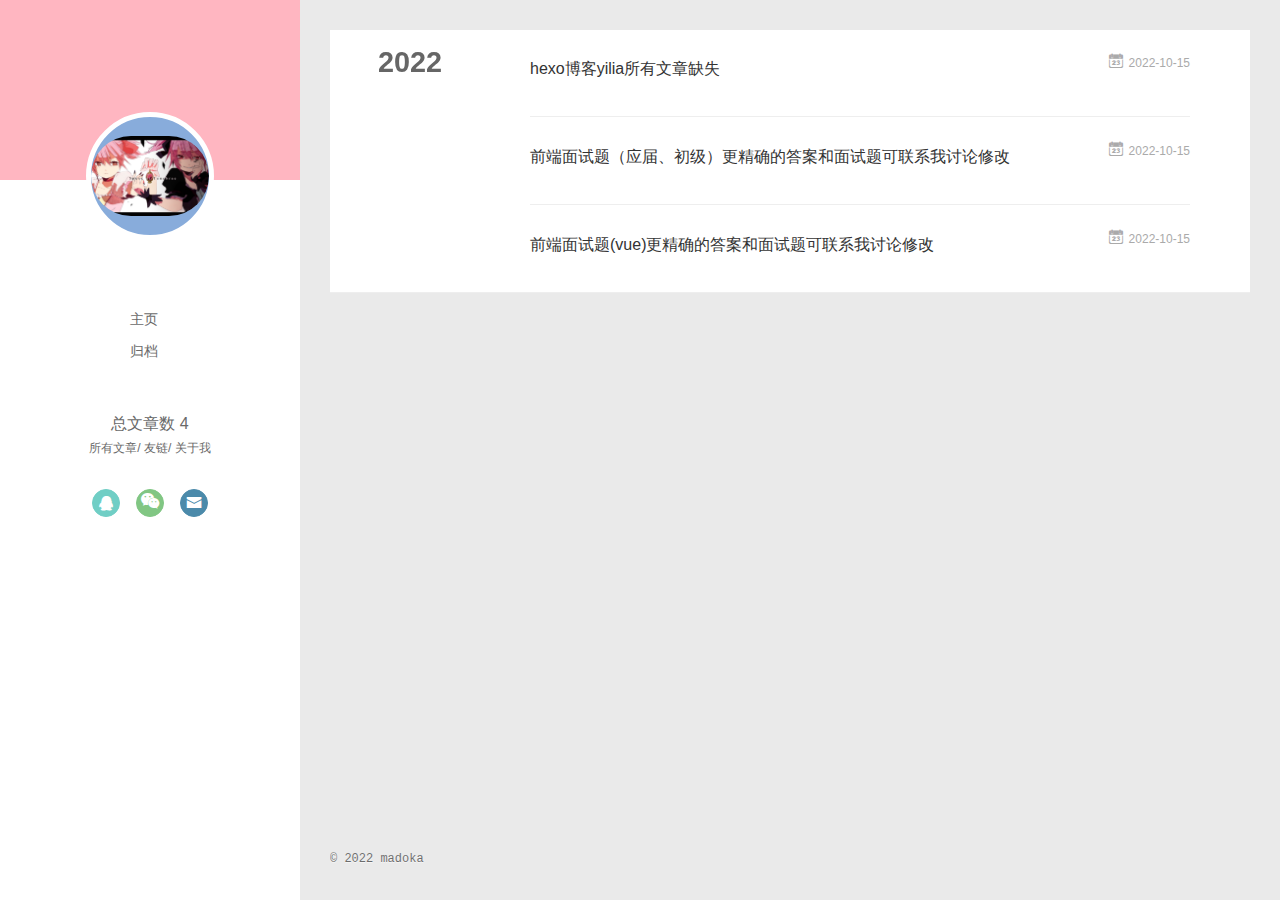
<file: archives/2022/10/index.html>
<!DOCTYPE html>
<html>
<head>
  <meta charset="utf-8">
  
  <meta name="renderer" content="webkit">
  <meta http-equiv="X-UA-Compatible" content="IE=edge" >
  <link rel="dns-prefetch" href="https://lumuyuanxiang.github.io">
  <title>Archives: 2022/10 | 圆的博客</title>
  <meta name="viewport" content="width=device-width, initial-scale=1, maximum-scale=1">
  <meta name="description" content="饿啊">
<meta property="og:type" content="website">
<meta property="og:title" content="圆的博客">
<meta property="og:url" content="https://lumuyuanxiang.github.io/archives/2022/10/index.html">
<meta property="og:site_name" content="圆的博客">
<meta property="og:description" content="饿啊">
<meta property="og:locale" content="zh_CN">
<meta property="article:author" content="madoka">
<meta property="article:tag" content="鹿目圆">
<meta name="twitter:card" content="summary">
  
    <link rel="alternative" href="/atom.xml" title="圆的博客" type="application/atom+xml">
  
  
    <link rel="icon" href="/assets/nomadoka.png">
  
  <link rel="stylesheet" type="text/css" href="/./main.0cf68a.css">
  <style type="text/css">
  
    #container.show {
      background: linear-gradient(200deg,#a0cfe4,#e8c37e);
    }
  </style>
  

  

<meta name="generator" content="Hexo 5.4.2"><link rel="stylesheet" href="/css/prism.css" type="text/css"></head>

<body>
  <div id="container" q-class="show:isCtnShow">
    <canvas id="anm-canvas" class="anm-canvas"></canvas>
    <div class="left-col" q-class="show:isShow">
      
<div class="overlay" style="background: #FFB6C1"></div>
<div class="intrude-less">
	<header id="header" class="inner">
		<a href="/" class="profilepic">
			<img src="/assets/kanamemadoka.jpg" class="js-avatar">
		</a>
		<hgroup>
		  <h1 class="header-author"><a href="/"></a></h1>
		</hgroup>
		

		<nav class="header-menu">
			<ul>
			
				<li><a href="/">主页</a></li>
	        
				<li><a href="/archives">归档</a></li>
	        
			</ul>
		</nav>
		<nav>
			<a>总文章数 4</a>
		</nav>
		<nav class="header-smart-menu">
    		
    			
    			<a q-on="click: openSlider(e, 'innerArchive')" href="javascript:void(0)">所有文章</a>
    			
            
    			
    			<a q-on="click: openSlider(e, 'friends')" href="javascript:void(0)">友链</a>
    			
            
    			
    			<a q-on="click: openSlider(e, 'aboutme')" href="javascript:void(0)">关于我</a>
    			
            
		</nav>
		<nav class="header-nav">
			<div class="social">
				
					<a class="qq" target="_blank" href="/assets/qqQRcode.jpg" title="qq"><i class="icon-qq"></i></a>
		        
					<a class="weixin" target="_blank" href="/assets/wxQRcode.jpg" title="weixin"><i class="icon-weixin"></i></a>
		        
					<a class="mail" target="_blank" href="mailto:3307624570@qq.com" title="mail"><i class="icon-mail"></i></a>
		        
			</div>
		</nav>
	</header>		
</div>

    </div>
    <div class="mid-col" q-class="show:isShow,hide:isShow|isFalse">
      
<nav id="mobile-nav">
  	<div class="overlay js-overlay" style="background: #FFB6C1"></div>
	<div class="btnctn js-mobile-btnctn">
  		<div class="slider-trigger list" q-on="click: openSlider(e)"><i class="icon icon-sort"></i></div>
	</div>
	<div class="intrude-less">
		<header id="header" class="inner">
			<div class="profilepic">
				<img src="/assets/kanamemadoka.jpg" class="js-avatar">
			</div>
			<hgroup>
			  <h1 class="header-author js-header-author"></h1>
			</hgroup>
			
			
			
				
			
				
			
			
			
			<nav class="header-nav">
				<div class="social">
					
						<a class="qq" target="_blank" href="/assets/qqQRcode.jpg" title="qq"><i class="icon-qq"></i></a>
			        
						<a class="weixin" target="_blank" href="/assets/wxQRcode.jpg" title="weixin"><i class="icon-weixin"></i></a>
			        
						<a class="mail" target="_blank" href="mailto:3307624570@qq.com" title="mail"><i class="icon-mail"></i></a>
			        
				</div>
			</nav>

			<nav class="header-menu js-header-menu">
				<ul style="width: 50%">
				
				
					<li style="width: 50%"><a href="/">主页</a></li>
		        
					<li style="width: 50%"><a href="/archives">归档</a></li>
		        
				</ul>
			</nav>
		</header>				
	</div>
	<div class="mobile-mask" style="display:none" q-show="isShow"></div>
</nav>

      <div id="wrapper" class="body-wrap">
        <div class="menu-l">
          <div class="canvas-wrap">
            <canvas data-colors="#eaeaea" data-sectionHeight="100" data-contentId="js-content" id="myCanvas1" class="anm-canvas"></canvas>
          </div>
          <div id="js-content" class="content-ll">
            
  
  
    
    
      
      
      <section class="archives-wrap">
        <div class="archive-year-wrap">
          <a href="/archives/2022" class="archive-year">2022</a>
        </div>
        <div class="archives">
    
    <article class="archive-article archive-type-post">
  <div class="archive-article-inner">
    <header class="archive-article-header">
      	<div class="article-meta">
	      	<a href="/2022/10/15/hexo%E5%8D%9A%E5%AE%A2yilia%E6%89%80%E6%9C%89%E6%96%87%E7%AB%A0%E7%BC%BA%E5%A4%B1/" class="archive-article-date">
  	<time datetime="2022-10-15T05:18:08.000Z" itemprop="datePublished"><i class="icon-calendar icon"></i>2022-10-15</time>
</a>

        </div>
    	 
  
    <h1 itemprop="name">
      <a class="archive-article-title" href="/2022/10/15/hexo%E5%8D%9A%E5%AE%A2yilia%E6%89%80%E6%9C%89%E6%96%87%E7%AB%A0%E7%BC%BA%E5%A4%B1/">hexo博客yilia所有文章缺失</a>
    </h1>
  

        <div class="article-info info-on-right">
          
          

        </div>
        <div class="clearfix"></div>
    </header>
  </div>
</article>
  
    
    
    <article class="archive-article archive-type-post">
  <div class="archive-article-inner">
    <header class="archive-article-header">
      	<div class="article-meta">
	      	<a href="/2022/10/15/%E5%89%8D%E7%AB%AF%E9%9D%A2%E8%AF%95%E9%A2%98%EF%BC%88%E5%BA%94%E5%B1%8A%E3%80%81%E5%88%9D%E7%BA%A7%EF%BC%89/" class="archive-article-date">
  	<time datetime="2022-10-15T04:55:19.000Z" itemprop="datePublished"><i class="icon-calendar icon"></i>2022-10-15</time>
</a>

        </div>
    	 
  
    <h1 itemprop="name">
      <a class="archive-article-title" href="/2022/10/15/%E5%89%8D%E7%AB%AF%E9%9D%A2%E8%AF%95%E9%A2%98%EF%BC%88%E5%BA%94%E5%B1%8A%E3%80%81%E5%88%9D%E7%BA%A7%EF%BC%89/">前端面试题（应届、初级）更精确的答案和面试题可联系我讨论修改</a>
    </h1>
  

        <div class="article-info info-on-right">
          
          

        </div>
        <div class="clearfix"></div>
    </header>
  </div>
</article>
  
    
    
    <article class="archive-article archive-type-post">
  <div class="archive-article-inner">
    <header class="archive-article-header">
      	<div class="article-meta">
	      	<a href="/2022/10/15/%E5%89%8D%E7%AB%AF%E9%9D%A2%E8%AF%95%E9%A2%98%EF%BC%88vue%EF%BC%89/" class="archive-article-date">
  	<time datetime="2022-10-14T16:53:07.000Z" itemprop="datePublished"><i class="icon-calendar icon"></i>2022-10-15</time>
</a>

        </div>
    	 
  
    <h1 itemprop="name">
      <a class="archive-article-title" href="/2022/10/15/%E5%89%8D%E7%AB%AF%E9%9D%A2%E8%AF%95%E9%A2%98%EF%BC%88vue%EF%BC%89/">前端面试题(vue)更精确的答案和面试题可联系我讨论修改</a>
    </h1>
  

        <div class="article-info info-on-right">
          
          

        </div>
        <div class="clearfix"></div>
    </header>
  </div>
</article>
  
  
    </div></section>
  

    


          </div>
        </div>
      </div>
      <footer id="footer">
  <div class="outer">
    <div id="footer-info">
    	<div class="footer-left">
    		&copy; 2022 madoka
    	</div>
    </div>
  </div>
</footer>
<!--页面点击小红心-->
<script type="text/javascript" src="/love.js"></script>


    </div>
    <script>
	var yiliaConfig = {
		mathjax: false,
		isHome: false,
		isPost: false,
		isArchive: true,
		isTag: false,
		isCategory: false,
		open_in_new: false,
		toc_hide_index: true,
		root: "/",
		innerArchive: true,
		showTags: true
	}
</script>

<script>!function(t){function n(e){if(r[e])return r[e].exports;var i=r[e]={exports:{},id:e,loaded:!1};return t[e].call(i.exports,i,i.exports,n),i.loaded=!0,i.exports}var r={};n.m=t,n.c=r,n.p="./",n(0)}([function(t,n,r){r(195),t.exports=r(191)},function(t,n,r){var e=r(3),i=r(52),o=r(27),u=r(28),c=r(53),f="prototype",a=function(t,n,r){var s,l,h,v,p=t&a.F,d=t&a.G,y=t&a.S,g=t&a.P,b=t&a.B,m=d?e:y?e[n]||(e[n]={}):(e[n]||{})[f],x=d?i:i[n]||(i[n]={}),w=x[f]||(x[f]={});d&&(r=n);for(s in r)l=!p&&m&&void 0!==m[s],h=(l?m:r)[s],v=b&&l?c(h,e):g&&"function"==typeof h?c(Function.call,h):h,m&&u(m,s,h,t&a.U),x[s]!=h&&o(x,s,v),g&&w[s]!=h&&(w[s]=h)};e.core=i,a.F=1,a.G=2,a.S=4,a.P=8,a.B=16,a.W=32,a.U=64,a.R=128,t.exports=a},function(t,n,r){var e=r(6);t.exports=function(t){if(!e(t))throw TypeError(t+" is not an object!");return t}},function(t,n){var r=t.exports="undefined"!=typeof window&&window.Math==Math?window:"undefined"!=typeof self&&self.Math==Math?self:Function("return this")();"number"==typeof __g&&(__g=r)},function(t,n){t.exports=function(t){try{return!!t()}catch(t){return!0}}},function(t,n){var r=t.exports="undefined"!=typeof window&&window.Math==Math?window:"undefined"!=typeof self&&self.Math==Math?self:Function("return this")();"number"==typeof __g&&(__g=r)},function(t,n){t.exports=function(t){return"object"==typeof t?null!==t:"function"==typeof t}},function(t,n,r){var e=r(126)("wks"),i=r(76),o=r(3).Symbol,u="function"==typeof o;(t.exports=function(t){return e[t]||(e[t]=u&&o[t]||(u?o:i)("Symbol."+t))}).store=e},function(t,n){var r={}.hasOwnProperty;t.exports=function(t,n){return r.call(t,n)}},function(t,n,r){var e=r(94),i=r(33);t.exports=function(t){return e(i(t))}},function(t,n,r){t.exports=!r(4)(function(){return 7!=Object.defineProperty({},"a",{get:function(){return 7}}).a})},function(t,n,r){var e=r(2),i=r(167),o=r(50),u=Object.defineProperty;n.f=r(10)?Object.defineProperty:function(t,n,r){if(e(t),n=o(n,!0),e(r),i)try{return u(t,n,r)}catch(t){}if("get"in r||"set"in r)throw TypeError("Accessors not supported!");return"value"in r&&(t[n]=r.value),t}},function(t,n,r){t.exports=!r(18)(function(){return 7!=Object.defineProperty({},"a",{get:function(){return 7}}).a})},function(t,n,r){var e=r(14),i=r(22);t.exports=r(12)?function(t,n,r){return e.f(t,n,i(1,r))}:function(t,n,r){return t[n]=r,t}},function(t,n,r){var e=r(20),i=r(58),o=r(42),u=Object.defineProperty;n.f=r(12)?Object.defineProperty:function(t,n,r){if(e(t),n=o(n,!0),e(r),i)try{return u(t,n,r)}catch(t){}if("get"in r||"set"in r)throw TypeError("Accessors not supported!");return"value"in r&&(t[n]=r.value),t}},function(t,n,r){var e=r(40)("wks"),i=r(23),o=r(5).Symbol,u="function"==typeof o;(t.exports=function(t){return e[t]||(e[t]=u&&o[t]||(u?o:i)("Symbol."+t))}).store=e},function(t,n,r){var e=r(67),i=Math.min;t.exports=function(t){return t>0?i(e(t),9007199254740991):0}},function(t,n,r){var e=r(46);t.exports=function(t){return Object(e(t))}},function(t,n){t.exports=function(t){try{return!!t()}catch(t){return!0}}},function(t,n,r){var e=r(63),i=r(34);t.exports=Object.keys||function(t){return e(t,i)}},function(t,n,r){var e=r(21);t.exports=function(t){if(!e(t))throw TypeError(t+" is not an object!");return t}},function(t,n){t.exports=function(t){return"object"==typeof t?null!==t:"function"==typeof t}},function(t,n){t.exports=function(t,n){return{enumerable:!(1&t),configurable:!(2&t),writable:!(4&t),value:n}}},function(t,n){var r=0,e=Math.random();t.exports=function(t){return"Symbol(".concat(void 0===t?"":t,")_",(++r+e).toString(36))}},function(t,n){var r={}.hasOwnProperty;t.exports=function(t,n){return r.call(t,n)}},function(t,n){var r=t.exports={version:"2.4.0"};"number"==typeof __e&&(__e=r)},function(t,n){t.exports=function(t){if("function"!=typeof t)throw TypeError(t+" is not a function!");return t}},function(t,n,r){var e=r(11),i=r(66);t.exports=r(10)?function(t,n,r){return e.f(t,n,i(1,r))}:function(t,n,r){return t[n]=r,t}},function(t,n,r){var e=r(3),i=r(27),o=r(24),u=r(76)("src"),c="toString",f=Function[c],a=(""+f).split(c);r(52).inspectSource=function(t){return f.call(t)},(t.exports=function(t,n,r,c){var f="function"==typeof r;f&&(o(r,"name")||i(r,"name",n)),t[n]!==r&&(f&&(o(r,u)||i(r,u,t[n]?""+t[n]:a.join(String(n)))),t===e?t[n]=r:c?t[n]?t[n]=r:i(t,n,r):(delete t[n],i(t,n,r)))})(Function.prototype,c,function(){return"function"==typeof this&&this[u]||f.call(this)})},function(t,n,r){var e=r(1),i=r(4),o=r(46),u=function(t,n,r,e){var i=String(o(t)),u="<"+n;return""!==r&&(u+=" "+r+'="'+String(e).replace(/"/g,"&quot;")+'"'),u+">"+i+"</"+n+">"};t.exports=function(t,n){var r={};r[t]=n(u),e(e.P+e.F*i(function(){var n=""[t]('"');return n!==n.toLowerCase()||n.split('"').length>3}),"String",r)}},function(t,n,r){var e=r(115),i=r(46);t.exports=function(t){return e(i(t))}},function(t,n,r){var e=r(116),i=r(66),o=r(30),u=r(50),c=r(24),f=r(167),a=Object.getOwnPropertyDescriptor;n.f=r(10)?a:function(t,n){if(t=o(t),n=u(n,!0),f)try{return a(t,n)}catch(t){}if(c(t,n))return i(!e.f.call(t,n),t[n])}},function(t,n,r){var e=r(24),i=r(17),o=r(145)("IE_PROTO"),u=Object.prototype;t.exports=Object.getPrototypeOf||function(t){return t=i(t),e(t,o)?t[o]:"function"==typeof t.constructor&&t instanceof t.constructor?t.constructor.prototype:t instanceof Object?u:null}},function(t,n){t.exports=function(t){if(void 0==t)throw TypeError("Can't call method on  "+t);return t}},function(t,n){t.exports="constructor,hasOwnProperty,isPrototypeOf,propertyIsEnumerable,toLocaleString,toString,valueOf".split(",")},function(t,n){t.exports={}},function(t,n){t.exports=!0},function(t,n){n.f={}.propertyIsEnumerable},function(t,n,r){var e=r(14).f,i=r(8),o=r(15)("toStringTag");t.exports=function(t,n,r){t&&!i(t=r?t:t.prototype,o)&&e(t,o,{configurable:!0,value:n})}},function(t,n,r){var e=r(40)("keys"),i=r(23);t.exports=function(t){return e[t]||(e[t]=i(t))}},function(t,n,r){var e=r(5),i="__core-js_shared__",o=e[i]||(e[i]={});t.exports=function(t){return o[t]||(o[t]={})}},function(t,n){var r=Math.ceil,e=Math.floor;t.exports=function(t){return isNaN(t=+t)?0:(t>0?e:r)(t)}},function(t,n,r){var e=r(21);t.exports=function(t,n){if(!e(t))return t;var r,i;if(n&&"function"==typeof(r=t.toString)&&!e(i=r.call(t)))return i;if("function"==typeof(r=t.valueOf)&&!e(i=r.call(t)))return i;if(!n&&"function"==typeof(r=t.toString)&&!e(i=r.call(t)))return i;throw TypeError("Can't convert object to primitive value")}},function(t,n,r){var e=r(5),i=r(25),o=r(36),u=r(44),c=r(14).f;t.exports=function(t){var n=i.Symbol||(i.Symbol=o?{}:e.Symbol||{});"_"==t.charAt(0)||t in n||c(n,t,{value:u.f(t)})}},function(t,n,r){n.f=r(15)},function(t,n){var r={}.toString;t.exports=function(t){return r.call(t).slice(8,-1)}},function(t,n){t.exports=function(t){if(void 0==t)throw TypeError("Can't call method on  "+t);return t}},function(t,n,r){var e=r(4);t.exports=function(t,n){return!!t&&e(function(){n?t.call(null,function(){},1):t.call(null)})}},function(t,n,r){var e=r(53),i=r(115),o=r(17),u=r(16),c=r(203);t.exports=function(t,n){var r=1==t,f=2==t,a=3==t,s=4==t,l=6==t,h=5==t||l,v=n||c;return function(n,c,p){for(var d,y,g=o(n),b=i(g),m=e(c,p,3),x=u(b.length),w=0,S=r?v(n,x):f?v(n,0):void 0;x>w;w++)if((h||w in b)&&(d=b[w],y=m(d,w,g),t))if(r)S[w]=y;else if(y)switch(t){case 3:return!0;case 5:return d;case 6:return w;case 2:S.push(d)}else if(s)return!1;return l?-1:a||s?s:S}}},function(t,n,r){var e=r(1),i=r(52),o=r(4);t.exports=function(t,n){var r=(i.Object||{})[t]||Object[t],u={};u[t]=n(r),e(e.S+e.F*o(function(){r(1)}),"Object",u)}},function(t,n,r){var e=r(6);t.exports=function(t,n){if(!e(t))return t;var r,i;if(n&&"function"==typeof(r=t.toString)&&!e(i=r.call(t)))return i;if("function"==typeof(r=t.valueOf)&&!e(i=r.call(t)))return i;if(!n&&"function"==typeof(r=t.toString)&&!e(i=r.call(t)))return i;throw TypeError("Can't convert object to primitive value")}},function(t,n,r){var e=r(5),i=r(25),o=r(91),u=r(13),c="prototype",f=function(t,n,r){var a,s,l,h=t&f.F,v=t&f.G,p=t&f.S,d=t&f.P,y=t&f.B,g=t&f.W,b=v?i:i[n]||(i[n]={}),m=b[c],x=v?e:p?e[n]:(e[n]||{})[c];v&&(r=n);for(a in r)(s=!h&&x&&void 0!==x[a])&&a in b||(l=s?x[a]:r[a],b[a]=v&&"function"!=typeof x[a]?r[a]:y&&s?o(l,e):g&&x[a]==l?function(t){var n=function(n,r,e){if(this instanceof t){switch(arguments.length){case 0:return new t;case 1:return new t(n);case 2:return new t(n,r)}return new t(n,r,e)}return t.apply(this,arguments)};return n[c]=t[c],n}(l):d&&"function"==typeof l?o(Function.call,l):l,d&&((b.virtual||(b.virtual={}))[a]=l,t&f.R&&m&&!m[a]&&u(m,a,l)))};f.F=1,f.G=2,f.S=4,f.P=8,f.B=16,f.W=32,f.U=64,f.R=128,t.exports=f},function(t,n){var r=t.exports={version:"2.4.0"};"number"==typeof __e&&(__e=r)},function(t,n,r){var e=r(26);t.exports=function(t,n,r){if(e(t),void 0===n)return t;switch(r){case 1:return function(r){return t.call(n,r)};case 2:return function(r,e){return t.call(n,r,e)};case 3:return function(r,e,i){return t.call(n,r,e,i)}}return function(){return t.apply(n,arguments)}}},function(t,n,r){var e=r(183),i=r(1),o=r(126)("metadata"),u=o.store||(o.store=new(r(186))),c=function(t,n,r){var i=u.get(t);if(!i){if(!r)return;u.set(t,i=new e)}var o=i.get(n);if(!o){if(!r)return;i.set(n,o=new e)}return o},f=function(t,n,r){var e=c(n,r,!1);return void 0!==e&&e.has(t)},a=function(t,n,r){var e=c(n,r,!1);return void 0===e?void 0:e.get(t)},s=function(t,n,r,e){c(r,e,!0).set(t,n)},l=function(t,n){var r=c(t,n,!1),e=[];return r&&r.forEach(function(t,n){e.push(n)}),e},h=function(t){return void 0===t||"symbol"==typeof t?t:String(t)},v=function(t){i(i.S,"Reflect",t)};t.exports={store:u,map:c,has:f,get:a,set:s,keys:l,key:h,exp:v}},function(t,n,r){"use strict";if(r(10)){var e=r(69),i=r(3),o=r(4),u=r(1),c=r(127),f=r(152),a=r(53),s=r(68),l=r(66),h=r(27),v=r(73),p=r(67),d=r(16),y=r(75),g=r(50),b=r(24),m=r(180),x=r(114),w=r(6),S=r(17),_=r(137),O=r(70),E=r(32),P=r(71).f,j=r(154),F=r(76),M=r(7),A=r(48),N=r(117),T=r(146),I=r(155),k=r(80),L=r(123),R=r(74),C=r(130),D=r(160),U=r(11),W=r(31),G=U.f,B=W.f,V=i.RangeError,z=i.TypeError,q=i.Uint8Array,K="ArrayBuffer",J="Shared"+K,Y="BYTES_PER_ELEMENT",H="prototype",$=Array[H],X=f.ArrayBuffer,Q=f.DataView,Z=A(0),tt=A(2),nt=A(3),rt=A(4),et=A(5),it=A(6),ot=N(!0),ut=N(!1),ct=I.values,ft=I.keys,at=I.entries,st=$.lastIndexOf,lt=$.reduce,ht=$.reduceRight,vt=$.join,pt=$.sort,dt=$.slice,yt=$.toString,gt=$.toLocaleString,bt=M("iterator"),mt=M("toStringTag"),xt=F("typed_constructor"),wt=F("def_constructor"),St=c.CONSTR,_t=c.TYPED,Ot=c.VIEW,Et="Wrong length!",Pt=A(1,function(t,n){return Tt(T(t,t[wt]),n)}),jt=o(function(){return 1===new q(new Uint16Array([1]).buffer)[0]}),Ft=!!q&&!!q[H].set&&o(function(){new q(1).set({})}),Mt=function(t,n){if(void 0===t)throw z(Et);var r=+t,e=d(t);if(n&&!m(r,e))throw V(Et);return e},At=function(t,n){var r=p(t);if(r<0||r%n)throw V("Wrong offset!");return r},Nt=function(t){if(w(t)&&_t in t)return t;throw z(t+" is not a typed array!")},Tt=function(t,n){if(!(w(t)&&xt in t))throw z("It is not a typed array constructor!");return new t(n)},It=function(t,n){return kt(T(t,t[wt]),n)},kt=function(t,n){for(var r=0,e=n.length,i=Tt(t,e);e>r;)i[r]=n[r++];return i},Lt=function(t,n,r){G(t,n,{get:function(){return this._d[r]}})},Rt=function(t){var n,r,e,i,o,u,c=S(t),f=arguments.length,s=f>1?arguments[1]:void 0,l=void 0!==s,h=j(c);if(void 0!=h&&!_(h)){for(u=h.call(c),e=[],n=0;!(o=u.next()).done;n++)e.push(o.value);c=e}for(l&&f>2&&(s=a(s,arguments[2],2)),n=0,r=d(c.length),i=Tt(this,r);r>n;n++)i[n]=l?s(c[n],n):c[n];return i},Ct=function(){for(var t=0,n=arguments.length,r=Tt(this,n);n>t;)r[t]=arguments[t++];return r},Dt=!!q&&o(function(){gt.call(new q(1))}),Ut=function(){return gt.apply(Dt?dt.call(Nt(this)):Nt(this),arguments)},Wt={copyWithin:function(t,n){return D.call(Nt(this),t,n,arguments.length>2?arguments[2]:void 0)},every:function(t){return rt(Nt(this),t,arguments.length>1?arguments[1]:void 0)},fill:function(t){return C.apply(Nt(this),arguments)},filter:function(t){return It(this,tt(Nt(this),t,arguments.length>1?arguments[1]:void 0))},find:function(t){return et(Nt(this),t,arguments.length>1?arguments[1]:void 0)},findIndex:function(t){return it(Nt(this),t,arguments.length>1?arguments[1]:void 0)},forEach:function(t){Z(Nt(this),t,arguments.length>1?arguments[1]:void 0)},indexOf:function(t){return ut(Nt(this),t,arguments.length>1?arguments[1]:void 0)},includes:function(t){return ot(Nt(this),t,arguments.length>1?arguments[1]:void 0)},join:function(t){return vt.apply(Nt(this),arguments)},lastIndexOf:function(t){return st.apply(Nt(this),arguments)},map:function(t){return Pt(Nt(this),t,arguments.length>1?arguments[1]:void 0)},reduce:function(t){return lt.apply(Nt(this),arguments)},reduceRight:function(t){return ht.apply(Nt(this),arguments)},reverse:function(){for(var t,n=this,r=Nt(n).length,e=Math.floor(r/2),i=0;i<e;)t=n[i],n[i++]=n[--r],n[r]=t;return n},some:function(t){return nt(Nt(this),t,arguments.length>1?arguments[1]:void 0)},sort:function(t){return pt.call(Nt(this),t)},subarray:function(t,n){var r=Nt(this),e=r.length,i=y(t,e);return new(T(r,r[wt]))(r.buffer,r.byteOffset+i*r.BYTES_PER_ELEMENT,d((void 0===n?e:y(n,e))-i))}},Gt=function(t,n){return It(this,dt.call(Nt(this),t,n))},Bt=function(t){Nt(this);var n=At(arguments[1],1),r=this.length,e=S(t),i=d(e.length),o=0;if(i+n>r)throw V(Et);for(;o<i;)this[n+o]=e[o++]},Vt={entries:function(){return at.call(Nt(this))},keys:function(){return ft.call(Nt(this))},values:function(){return ct.call(Nt(this))}},zt=function(t,n){return w(t)&&t[_t]&&"symbol"!=typeof n&&n in t&&String(+n)==String(n)},qt=function(t,n){return zt(t,n=g(n,!0))?l(2,t[n]):B(t,n)},Kt=function(t,n,r){return!(zt(t,n=g(n,!0))&&w(r)&&b(r,"value"))||b(r,"get")||b(r,"set")||r.configurable||b(r,"writable")&&!r.writable||b(r,"enumerable")&&!r.enumerable?G(t,n,r):(t[n]=r.value,t)};St||(W.f=qt,U.f=Kt),u(u.S+u.F*!St,"Object",{getOwnPropertyDescriptor:qt,defineProperty:Kt}),o(function(){yt.call({})})&&(yt=gt=function(){return vt.call(this)});var Jt=v({},Wt);v(Jt,Vt),h(Jt,bt,Vt.values),v(Jt,{slice:Gt,set:Bt,constructor:function(){},toString:yt,toLocaleString:Ut}),Lt(Jt,"buffer","b"),Lt(Jt,"byteOffset","o"),Lt(Jt,"byteLength","l"),Lt(Jt,"length","e"),G(Jt,mt,{get:function(){return this[_t]}}),t.exports=function(t,n,r,f){f=!!f;var a=t+(f?"Clamped":"")+"Array",l="Uint8Array"!=a,v="get"+t,p="set"+t,y=i[a],g=y||{},b=y&&E(y),m=!y||!c.ABV,S={},_=y&&y[H],j=function(t,r){var e=t._d;return e.v[v](r*n+e.o,jt)},F=function(t,r,e){var i=t._d;f&&(e=(e=Math.round(e))<0?0:e>255?255:255&e),i.v[p](r*n+i.o,e,jt)},M=function(t,n){G(t,n,{get:function(){return j(this,n)},set:function(t){return F(this,n,t)},enumerable:!0})};m?(y=r(function(t,r,e,i){s(t,y,a,"_d");var o,u,c,f,l=0,v=0;if(w(r)){if(!(r instanceof X||(f=x(r))==K||f==J))return _t in r?kt(y,r):Rt.call(y,r);o=r,v=At(e,n);var p=r.byteLength;if(void 0===i){if(p%n)throw V(Et);if((u=p-v)<0)throw V(Et)}else if((u=d(i)*n)+v>p)throw V(Et);c=u/n}else c=Mt(r,!0),u=c*n,o=new X(u);for(h(t,"_d",{b:o,o:v,l:u,e:c,v:new Q(o)});l<c;)M(t,l++)}),_=y[H]=O(Jt),h(_,"constructor",y)):L(function(t){new y(null),new y(t)},!0)||(y=r(function(t,r,e,i){s(t,y,a);var o;return w(r)?r instanceof X||(o=x(r))==K||o==J?void 0!==i?new g(r,At(e,n),i):void 0!==e?new g(r,At(e,n)):new g(r):_t in r?kt(y,r):Rt.call(y,r):new g(Mt(r,l))}),Z(b!==Function.prototype?P(g).concat(P(b)):P(g),function(t){t in y||h(y,t,g[t])}),y[H]=_,e||(_.constructor=y));var A=_[bt],N=!!A&&("values"==A.name||void 0==A.name),T=Vt.values;h(y,xt,!0),h(_,_t,a),h(_,Ot,!0),h(_,wt,y),(f?new y(1)[mt]==a:mt in _)||G(_,mt,{get:function(){return a}}),S[a]=y,u(u.G+u.W+u.F*(y!=g),S),u(u.S,a,{BYTES_PER_ELEMENT:n,from:Rt,of:Ct}),Y in _||h(_,Y,n),u(u.P,a,Wt),R(a),u(u.P+u.F*Ft,a,{set:Bt}),u(u.P+u.F*!N,a,Vt),u(u.P+u.F*(_.toString!=yt),a,{toString:yt}),u(u.P+u.F*o(function(){new y(1).slice()}),a,{slice:Gt}),u(u.P+u.F*(o(function(){return[1,2].toLocaleString()!=new y([1,2]).toLocaleString()})||!o(function(){_.toLocaleString.call([1,2])})),a,{toLocaleString:Ut}),k[a]=N?A:T,e||N||h(_,bt,T)}}else t.exports=function(){}},function(t,n){var r={}.toString;t.exports=function(t){return r.call(t).slice(8,-1)}},function(t,n,r){var e=r(21),i=r(5).document,o=e(i)&&e(i.createElement);t.exports=function(t){return o?i.createElement(t):{}}},function(t,n,r){t.exports=!r(12)&&!r(18)(function(){return 7!=Object.defineProperty(r(57)("div"),"a",{get:function(){return 7}}).a})},function(t,n,r){"use strict";var e=r(36),i=r(51),o=r(64),u=r(13),c=r(8),f=r(35),a=r(96),s=r(38),l=r(103),h=r(15)("iterator"),v=!([].keys&&"next"in[].keys()),p="keys",d="values",y=function(){return this};t.exports=function(t,n,r,g,b,m,x){a(r,n,g);var w,S,_,O=function(t){if(!v&&t in F)return F[t];switch(t){case p:case d:return function(){return new r(this,t)}}return function(){return new r(this,t)}},E=n+" Iterator",P=b==d,j=!1,F=t.prototype,M=F[h]||F["@@iterator"]||b&&F[b],A=M||O(b),N=b?P?O("entries"):A:void 0,T="Array"==n?F.entries||M:M;if(T&&(_=l(T.call(new t)))!==Object.prototype&&(s(_,E,!0),e||c(_,h)||u(_,h,y)),P&&M&&M.name!==d&&(j=!0,A=function(){return M.call(this)}),e&&!x||!v&&!j&&F[h]||u(F,h,A),f[n]=A,f[E]=y,b)if(w={values:P?A:O(d),keys:m?A:O(p),entries:N},x)for(S in w)S in F||o(F,S,w[S]);else i(i.P+i.F*(v||j),n,w);return w}},function(t,n,r){var e=r(20),i=r(100),o=r(34),u=r(39)("IE_PROTO"),c=function(){},f="prototype",a=function(){var t,n=r(57)("iframe"),e=o.length;for(n.style.display="none",r(93).appendChild(n),n.src="javascript:",t=n.contentWindow.document,t.open(),t.write("<script>document.F=Object<\/script>"),t.close(),a=t.F;e--;)delete a[f][o[e]];return a()};t.exports=Object.create||function(t,n){var r;return null!==t?(c[f]=e(t),r=new c,c[f]=null,r[u]=t):r=a(),void 0===n?r:i(r,n)}},function(t,n,r){var e=r(63),i=r(34).concat("length","prototype");n.f=Object.getOwnPropertyNames||function(t){return e(t,i)}},function(t,n){n.f=Object.getOwnPropertySymbols},function(t,n,r){var e=r(8),i=r(9),o=r(90)(!1),u=r(39)("IE_PROTO");t.exports=function(t,n){var r,c=i(t),f=0,a=[];for(r in c)r!=u&&e(c,r)&&a.push(r);for(;n.length>f;)e(c,r=n[f++])&&(~o(a,r)||a.push(r));return a}},function(t,n,r){t.exports=r(13)},function(t,n,r){var e=r(76)("meta"),i=r(6),o=r(24),u=r(11).f,c=0,f=Object.isExtensible||function(){return!0},a=!r(4)(function(){return f(Object.preventExtensions({}))}),s=function(t){u(t,e,{value:{i:"O"+ ++c,w:{}}})},l=function(t,n){if(!i(t))return"symbol"==typeof t?t:("string"==typeof t?"S":"P")+t;if(!o(t,e)){if(!f(t))return"F";if(!n)return"E";s(t)}return t[e].i},h=function(t,n){if(!o(t,e)){if(!f(t))return!0;if(!n)return!1;s(t)}return t[e].w},v=function(t){return a&&p.NEED&&f(t)&&!o(t,e)&&s(t),t},p=t.exports={KEY:e,NEED:!1,fastKey:l,getWeak:h,onFreeze:v}},function(t,n){t.exports=function(t,n){return{enumerable:!(1&t),configurable:!(2&t),writable:!(4&t),value:n}}},function(t,n){var r=Math.ceil,e=Math.floor;t.exports=function(t){return isNaN(t=+t)?0:(t>0?e:r)(t)}},function(t,n){t.exports=function(t,n,r,e){if(!(t instanceof n)||void 0!==e&&e in t)throw TypeError(r+": incorrect invocation!");return t}},function(t,n){t.exports=!1},function(t,n,r){var e=r(2),i=r(173),o=r(133),u=r(145)("IE_PROTO"),c=function(){},f="prototype",a=function(){var t,n=r(132)("iframe"),e=o.length;for(n.style.display="none",r(135).appendChild(n),n.src="javascript:",t=n.contentWindow.document,t.open(),t.write("<script>document.F=Object<\/script>"),t.close(),a=t.F;e--;)delete a[f][o[e]];return a()};t.exports=Object.create||function(t,n){var r;return null!==t?(c[f]=e(t),r=new c,c[f]=null,r[u]=t):r=a(),void 0===n?r:i(r,n)}},function(t,n,r){var e=r(175),i=r(133).concat("length","prototype");n.f=Object.getOwnPropertyNames||function(t){return e(t,i)}},function(t,n,r){var e=r(175),i=r(133);t.exports=Object.keys||function(t){return e(t,i)}},function(t,n,r){var e=r(28);t.exports=function(t,n,r){for(var i in n)e(t,i,n[i],r);return t}},function(t,n,r){"use strict";var e=r(3),i=r(11),o=r(10),u=r(7)("species");t.exports=function(t){var n=e[t];o&&n&&!n[u]&&i.f(n,u,{configurable:!0,get:function(){return this}})}},function(t,n,r){var e=r(67),i=Math.max,o=Math.min;t.exports=function(t,n){return t=e(t),t<0?i(t+n,0):o(t,n)}},function(t,n){var r=0,e=Math.random();t.exports=function(t){return"Symbol(".concat(void 0===t?"":t,")_",(++r+e).toString(36))}},function(t,n,r){var e=r(33);t.exports=function(t){return Object(e(t))}},function(t,n,r){var e=r(7)("unscopables"),i=Array.prototype;void 0==i[e]&&r(27)(i,e,{}),t.exports=function(t){i[e][t]=!0}},function(t,n,r){var e=r(53),i=r(169),o=r(137),u=r(2),c=r(16),f=r(154),a={},s={},n=t.exports=function(t,n,r,l,h){var v,p,d,y,g=h?function(){return t}:f(t),b=e(r,l,n?2:1),m=0;if("function"!=typeof g)throw TypeError(t+" is not iterable!");if(o(g)){for(v=c(t.length);v>m;m++)if((y=n?b(u(p=t[m])[0],p[1]):b(t[m]))===a||y===s)return y}else for(d=g.call(t);!(p=d.next()).done;)if((y=i(d,b,p.value,n))===a||y===s)return y};n.BREAK=a,n.RETURN=s},function(t,n){t.exports={}},function(t,n,r){var e=r(11).f,i=r(24),o=r(7)("toStringTag");t.exports=function(t,n,r){t&&!i(t=r?t:t.prototype,o)&&e(t,o,{configurable:!0,value:n})}},function(t,n,r){var e=r(1),i=r(46),o=r(4),u=r(150),c="["+u+"]",f="​",a=RegExp("^"+c+c+"*"),s=RegExp(c+c+"*$"),l=function(t,n,r){var i={},c=o(function(){return!!u[t]()||f[t]()!=f}),a=i[t]=c?n(h):u[t];r&&(i[r]=a),e(e.P+e.F*c,"String",i)},h=l.trim=function(t,n){return t=String(i(t)),1&n&&(t=t.replace(a,"")),2&n&&(t=t.replace(s,"")),t};t.exports=l},function(t,n,r){t.exports={default:r(86),__esModule:!0}},function(t,n,r){t.exports={default:r(87),__esModule:!0}},function(t,n,r){"use strict";function e(t){return t&&t.__esModule?t:{default:t}}n.__esModule=!0;var i=r(84),o=e(i),u=r(83),c=e(u),f="function"==typeof c.default&&"symbol"==typeof o.default?function(t){return typeof t}:function(t){return t&&"function"==typeof c.default&&t.constructor===c.default&&t!==c.default.prototype?"symbol":typeof t};n.default="function"==typeof c.default&&"symbol"===f(o.default)?function(t){return void 0===t?"undefined":f(t)}:function(t){return t&&"function"==typeof c.default&&t.constructor===c.default&&t!==c.default.prototype?"symbol":void 0===t?"undefined":f(t)}},function(t,n,r){r(110),r(108),r(111),r(112),t.exports=r(25).Symbol},function(t,n,r){r(109),r(113),t.exports=r(44).f("iterator")},function(t,n){t.exports=function(t){if("function"!=typeof t)throw TypeError(t+" is not a function!");return t}},function(t,n){t.exports=function(){}},function(t,n,r){var e=r(9),i=r(106),o=r(105);t.exports=function(t){return function(n,r,u){var c,f=e(n),a=i(f.length),s=o(u,a);if(t&&r!=r){for(;a>s;)if((c=f[s++])!=c)return!0}else for(;a>s;s++)if((t||s in f)&&f[s]===r)return t||s||0;return!t&&-1}}},function(t,n,r){var e=r(88);t.exports=function(t,n,r){if(e(t),void 0===n)return t;switch(r){case 1:return function(r){return t.call(n,r)};case 2:return function(r,e){return t.call(n,r,e)};case 3:return function(r,e,i){return t.call(n,r,e,i)}}return function(){return t.apply(n,arguments)}}},function(t,n,r){var e=r(19),i=r(62),o=r(37);t.exports=function(t){var n=e(t),r=i.f;if(r)for(var u,c=r(t),f=o.f,a=0;c.length>a;)f.call(t,u=c[a++])&&n.push(u);return n}},function(t,n,r){t.exports=r(5).document&&document.documentElement},function(t,n,r){var e=r(56);t.exports=Object("z").propertyIsEnumerable(0)?Object:function(t){return"String"==e(t)?t.split(""):Object(t)}},function(t,n,r){var e=r(56);t.exports=Array.isArray||function(t){return"Array"==e(t)}},function(t,n,r){"use strict";var e=r(60),i=r(22),o=r(38),u={};r(13)(u,r(15)("iterator"),function(){return this}),t.exports=function(t,n,r){t.prototype=e(u,{next:i(1,r)}),o(t,n+" Iterator")}},function(t,n){t.exports=function(t,n){return{value:n,done:!!t}}},function(t,n,r){var e=r(19),i=r(9);t.exports=function(t,n){for(var r,o=i(t),u=e(o),c=u.length,f=0;c>f;)if(o[r=u[f++]]===n)return r}},function(t,n,r){var e=r(23)("meta"),i=r(21),o=r(8),u=r(14).f,c=0,f=Object.isExtensible||function(){return!0},a=!r(18)(function(){return f(Object.preventExtensions({}))}),s=function(t){u(t,e,{value:{i:"O"+ ++c,w:{}}})},l=function(t,n){if(!i(t))return"symbol"==typeof t?t:("string"==typeof t?"S":"P")+t;if(!o(t,e)){if(!f(t))return"F";if(!n)return"E";s(t)}return t[e].i},h=function(t,n){if(!o(t,e)){if(!f(t))return!0;if(!n)return!1;s(t)}return t[e].w},v=function(t){return a&&p.NEED&&f(t)&&!o(t,e)&&s(t),t},p=t.exports={KEY:e,NEED:!1,fastKey:l,getWeak:h,onFreeze:v}},function(t,n,r){var e=r(14),i=r(20),o=r(19);t.exports=r(12)?Object.defineProperties:function(t,n){i(t);for(var r,u=o(n),c=u.length,f=0;c>f;)e.f(t,r=u[f++],n[r]);return t}},function(t,n,r){var e=r(37),i=r(22),o=r(9),u=r(42),c=r(8),f=r(58),a=Object.getOwnPropertyDescriptor;n.f=r(12)?a:function(t,n){if(t=o(t),n=u(n,!0),f)try{return a(t,n)}catch(t){}if(c(t,n))return i(!e.f.call(t,n),t[n])}},function(t,n,r){var e=r(9),i=r(61).f,o={}.toString,u="object"==typeof window&&window&&Object.getOwnPropertyNames?Object.getOwnPropertyNames(window):[],c=function(t){try{return i(t)}catch(t){return u.slice()}};t.exports.f=function(t){return u&&"[object Window]"==o.call(t)?c(t):i(e(t))}},function(t,n,r){var e=r(8),i=r(77),o=r(39)("IE_PROTO"),u=Object.prototype;t.exports=Object.getPrototypeOf||function(t){return t=i(t),e(t,o)?t[o]:"function"==typeof t.constructor&&t instanceof t.constructor?t.constructor.prototype:t instanceof Object?u:null}},function(t,n,r){var e=r(41),i=r(33);t.exports=function(t){return function(n,r){var o,u,c=String(i(n)),f=e(r),a=c.length;return f<0||f>=a?t?"":void 0:(o=c.charCodeAt(f),o<55296||o>56319||f+1===a||(u=c.charCodeAt(f+1))<56320||u>57343?t?c.charAt(f):o:t?c.slice(f,f+2):u-56320+(o-55296<<10)+65536)}}},function(t,n,r){var e=r(41),i=Math.max,o=Math.min;t.exports=function(t,n){return t=e(t),t<0?i(t+n,0):o(t,n)}},function(t,n,r){var e=r(41),i=Math.min;t.exports=function(t){return t>0?i(e(t),9007199254740991):0}},function(t,n,r){"use strict";var e=r(89),i=r(97),o=r(35),u=r(9);t.exports=r(59)(Array,"Array",function(t,n){this._t=u(t),this._i=0,this._k=n},function(){var t=this._t,n=this._k,r=this._i++;return!t||r>=t.length?(this._t=void 0,i(1)):"keys"==n?i(0,r):"values"==n?i(0,t[r]):i(0,[r,t[r]])},"values"),o.Arguments=o.Array,e("keys"),e("values"),e("entries")},function(t,n){},function(t,n,r){"use strict";var e=r(104)(!0);r(59)(String,"String",function(t){this._t=String(t),this._i=0},function(){var t,n=this._t,r=this._i;return r>=n.length?{value:void 0,done:!0}:(t=e(n,r),this._i+=t.length,{value:t,done:!1})})},function(t,n,r){"use strict";var e=r(5),i=r(8),o=r(12),u=r(51),c=r(64),f=r(99).KEY,a=r(18),s=r(40),l=r(38),h=r(23),v=r(15),p=r(44),d=r(43),y=r(98),g=r(92),b=r(95),m=r(20),x=r(9),w=r(42),S=r(22),_=r(60),O=r(102),E=r(101),P=r(14),j=r(19),F=E.f,M=P.f,A=O.f,N=e.Symbol,T=e.JSON,I=T&&T.stringify,k="prototype",L=v("_hidden"),R=v("toPrimitive"),C={}.propertyIsEnumerable,D=s("symbol-registry"),U=s("symbols"),W=s("op-symbols"),G=Object[k],B="function"==typeof N,V=e.QObject,z=!V||!V[k]||!V[k].findChild,q=o&&a(function(){return 7!=_(M({},"a",{get:function(){return M(this,"a",{value:7}).a}})).a})?function(t,n,r){var e=F(G,n);e&&delete G[n],M(t,n,r),e&&t!==G&&M(G,n,e)}:M,K=function(t){var n=U[t]=_(N[k]);return n._k=t,n},J=B&&"symbol"==typeof N.iterator?function(t){return"symbol"==typeof t}:function(t){return t instanceof N},Y=function(t,n,r){return t===G&&Y(W,n,r),m(t),n=w(n,!0),m(r),i(U,n)?(r.enumerable?(i(t,L)&&t[L][n]&&(t[L][n]=!1),r=_(r,{enumerable:S(0,!1)})):(i(t,L)||M(t,L,S(1,{})),t[L][n]=!0),q(t,n,r)):M(t,n,r)},H=function(t,n){m(t);for(var r,e=g(n=x(n)),i=0,o=e.length;o>i;)Y(t,r=e[i++],n[r]);return t},$=function(t,n){return void 0===n?_(t):H(_(t),n)},X=function(t){var n=C.call(this,t=w(t,!0));return!(this===G&&i(U,t)&&!i(W,t))&&(!(n||!i(this,t)||!i(U,t)||i(this,L)&&this[L][t])||n)},Q=function(t,n){if(t=x(t),n=w(n,!0),t!==G||!i(U,n)||i(W,n)){var r=F(t,n);return!r||!i(U,n)||i(t,L)&&t[L][n]||(r.enumerable=!0),r}},Z=function(t){for(var n,r=A(x(t)),e=[],o=0;r.length>o;)i(U,n=r[o++])||n==L||n==f||e.push(n);return e},tt=function(t){for(var n,r=t===G,e=A(r?W:x(t)),o=[],u=0;e.length>u;)!i(U,n=e[u++])||r&&!i(G,n)||o.push(U[n]);return o};B||(N=function(){if(this instanceof N)throw TypeError("Symbol is not a constructor!");var t=h(arguments.length>0?arguments[0]:void 0),n=function(r){this===G&&n.call(W,r),i(this,L)&&i(this[L],t)&&(this[L][t]=!1),q(this,t,S(1,r))};return o&&z&&q(G,t,{configurable:!0,set:n}),K(t)},c(N[k],"toString",function(){return this._k}),E.f=Q,P.f=Y,r(61).f=O.f=Z,r(37).f=X,r(62).f=tt,o&&!r(36)&&c(G,"propertyIsEnumerable",X,!0),p.f=function(t){return K(v(t))}),u(u.G+u.W+u.F*!B,{Symbol:N});for(var nt="hasInstance,isConcatSpreadable,iterator,match,replace,search,species,split,toPrimitive,toStringTag,unscopables".split(","),rt=0;nt.length>rt;)v(nt[rt++]);for(var nt=j(v.store),rt=0;nt.length>rt;)d(nt[rt++]);u(u.S+u.F*!B,"Symbol",{for:function(t){return i(D,t+="")?D[t]:D[t]=N(t)},keyFor:function(t){if(J(t))return y(D,t);throw TypeError(t+" is not a symbol!")},useSetter:function(){z=!0},useSimple:function(){z=!1}}),u(u.S+u.F*!B,"Object",{create:$,defineProperty:Y,defineProperties:H,getOwnPropertyDescriptor:Q,getOwnPropertyNames:Z,getOwnPropertySymbols:tt}),T&&u(u.S+u.F*(!B||a(function(){var t=N();return"[null]"!=I([t])||"{}"!=I({a:t})||"{}"!=I(Object(t))})),"JSON",{stringify:function(t){if(void 0!==t&&!J(t)){for(var n,r,e=[t],i=1;arguments.length>i;)e.push(arguments[i++]);return n=e[1],"function"==typeof n&&(r=n),!r&&b(n)||(n=function(t,n){if(r&&(n=r.call(this,t,n)),!J(n))return n}),e[1]=n,I.apply(T,e)}}}),N[k][R]||r(13)(N[k],R,N[k].valueOf),l(N,"Symbol"),l(Math,"Math",!0),l(e.JSON,"JSON",!0)},function(t,n,r){r(43)("asyncIterator")},function(t,n,r){r(43)("observable")},function(t,n,r){r(107);for(var e=r(5),i=r(13),o=r(35),u=r(15)("toStringTag"),c=["NodeList","DOMTokenList","MediaList","StyleSheetList","CSSRuleList"],f=0;f<5;f++){var a=c[f],s=e[a],l=s&&s.prototype;l&&!l[u]&&i(l,u,a),o[a]=o.Array}},function(t,n,r){var e=r(45),i=r(7)("toStringTag"),o="Arguments"==e(function(){return arguments}()),u=function(t,n){try{return t[n]}catch(t){}};t.exports=function(t){var n,r,c;return void 0===t?"Undefined":null===t?"Null":"string"==typeof(r=u(n=Object(t),i))?r:o?e(n):"Object"==(c=e(n))&&"function"==typeof n.callee?"Arguments":c}},function(t,n,r){var e=r(45);t.exports=Object("z").propertyIsEnumerable(0)?Object:function(t){return"String"==e(t)?t.split(""):Object(t)}},function(t,n){n.f={}.propertyIsEnumerable},function(t,n,r){var e=r(30),i=r(16),o=r(75);t.exports=function(t){return function(n,r,u){var c,f=e(n),a=i(f.length),s=o(u,a);if(t&&r!=r){for(;a>s;)if((c=f[s++])!=c)return!0}else for(;a>s;s++)if((t||s in f)&&f[s]===r)return t||s||0;return!t&&-1}}},function(t,n,r){"use strict";var e=r(3),i=r(1),o=r(28),u=r(73),c=r(65),f=r(79),a=r(68),s=r(6),l=r(4),h=r(123),v=r(81),p=r(136);t.exports=function(t,n,r,d,y,g){var b=e[t],m=b,x=y?"set":"add",w=m&&m.prototype,S={},_=function(t){var n=w[t];o(w,t,"delete"==t?function(t){return!(g&&!s(t))&&n.call(this,0===t?0:t)}:"has"==t?function(t){return!(g&&!s(t))&&n.call(this,0===t?0:t)}:"get"==t?function(t){return g&&!s(t)?void 0:n.call(this,0===t?0:t)}:"add"==t?function(t){return n.call(this,0===t?0:t),this}:function(t,r){return n.call(this,0===t?0:t,r),this})};if("function"==typeof m&&(g||w.forEach&&!l(function(){(new m).entries().next()}))){var O=new m,E=O[x](g?{}:-0,1)!=O,P=l(function(){O.has(1)}),j=h(function(t){new m(t)}),F=!g&&l(function(){for(var t=new m,n=5;n--;)t[x](n,n);return!t.has(-0)});j||(m=n(function(n,r){a(n,m,t);var e=p(new b,n,m);return void 0!=r&&f(r,y,e[x],e),e}),m.prototype=w,w.constructor=m),(P||F)&&(_("delete"),_("has"),y&&_("get")),(F||E)&&_(x),g&&w.clear&&delete w.clear}else m=d.getConstructor(n,t,y,x),u(m.prototype,r),c.NEED=!0;return v(m,t),S[t]=m,i(i.G+i.W+i.F*(m!=b),S),g||d.setStrong(m,t,y),m}},function(t,n,r){"use strict";var e=r(27),i=r(28),o=r(4),u=r(46),c=r(7);t.exports=function(t,n,r){var f=c(t),a=r(u,f,""[t]),s=a[0],l=a[1];o(function(){var n={};return n[f]=function(){return 7},7!=""[t](n)})&&(i(String.prototype,t,s),e(RegExp.prototype,f,2==n?function(t,n){return l.call(t,this,n)}:function(t){return l.call(t,this)}))}
},function(t,n,r){"use strict";var e=r(2);t.exports=function(){var t=e(this),n="";return t.global&&(n+="g"),t.ignoreCase&&(n+="i"),t.multiline&&(n+="m"),t.unicode&&(n+="u"),t.sticky&&(n+="y"),n}},function(t,n){t.exports=function(t,n,r){var e=void 0===r;switch(n.length){case 0:return e?t():t.call(r);case 1:return e?t(n[0]):t.call(r,n[0]);case 2:return e?t(n[0],n[1]):t.call(r,n[0],n[1]);case 3:return e?t(n[0],n[1],n[2]):t.call(r,n[0],n[1],n[2]);case 4:return e?t(n[0],n[1],n[2],n[3]):t.call(r,n[0],n[1],n[2],n[3])}return t.apply(r,n)}},function(t,n,r){var e=r(6),i=r(45),o=r(7)("match");t.exports=function(t){var n;return e(t)&&(void 0!==(n=t[o])?!!n:"RegExp"==i(t))}},function(t,n,r){var e=r(7)("iterator"),i=!1;try{var o=[7][e]();o.return=function(){i=!0},Array.from(o,function(){throw 2})}catch(t){}t.exports=function(t,n){if(!n&&!i)return!1;var r=!1;try{var o=[7],u=o[e]();u.next=function(){return{done:r=!0}},o[e]=function(){return u},t(o)}catch(t){}return r}},function(t,n,r){t.exports=r(69)||!r(4)(function(){var t=Math.random();__defineSetter__.call(null,t,function(){}),delete r(3)[t]})},function(t,n){n.f=Object.getOwnPropertySymbols},function(t,n,r){var e=r(3),i="__core-js_shared__",o=e[i]||(e[i]={});t.exports=function(t){return o[t]||(o[t]={})}},function(t,n,r){for(var e,i=r(3),o=r(27),u=r(76),c=u("typed_array"),f=u("view"),a=!(!i.ArrayBuffer||!i.DataView),s=a,l=0,h="Int8Array,Uint8Array,Uint8ClampedArray,Int16Array,Uint16Array,Int32Array,Uint32Array,Float32Array,Float64Array".split(",");l<9;)(e=i[h[l++]])?(o(e.prototype,c,!0),o(e.prototype,f,!0)):s=!1;t.exports={ABV:a,CONSTR:s,TYPED:c,VIEW:f}},function(t,n){"use strict";var r={versions:function(){var t=window.navigator.userAgent;return{trident:t.indexOf("Trident")>-1,presto:t.indexOf("Presto")>-1,webKit:t.indexOf("AppleWebKit")>-1,gecko:t.indexOf("Gecko")>-1&&-1==t.indexOf("KHTML"),mobile:!!t.match(/AppleWebKit.*Mobile.*/),ios:!!t.match(/\(i[^;]+;( U;)? CPU.+Mac OS X/),android:t.indexOf("Android")>-1||t.indexOf("Linux")>-1,iPhone:t.indexOf("iPhone")>-1||t.indexOf("Mac")>-1,iPad:t.indexOf("iPad")>-1,webApp:-1==t.indexOf("Safari"),weixin:-1==t.indexOf("MicroMessenger")}}()};t.exports=r},function(t,n,r){"use strict";var e=r(85),i=function(t){return t&&t.__esModule?t:{default:t}}(e),o=function(){function t(t,n,e){return n||e?String.fromCharCode(n||e):r[t]||t}function n(t){return e[t]}var r={"&quot;":'"',"&lt;":"<","&gt;":">","&amp;":"&","&nbsp;":" "},e={};for(var u in r)e[r[u]]=u;return r["&apos;"]="'",e["'"]="&#39;",{encode:function(t){return t?(""+t).replace(/['<> "&]/g,n).replace(/\r?\n/g,"<br/>").replace(/\s/g,"&nbsp;"):""},decode:function(n){return n?(""+n).replace(/<br\s*\/?>/gi,"\n").replace(/&quot;|&lt;|&gt;|&amp;|&nbsp;|&apos;|&#(\d+);|&#(\d+)/g,t).replace(/\u00a0/g," "):""},encodeBase16:function(t){if(!t)return t;t+="";for(var n=[],r=0,e=t.length;e>r;r++)n.push(t.charCodeAt(r).toString(16).toUpperCase());return n.join("")},encodeBase16forJSON:function(t){if(!t)return t;t=t.replace(/[\u4E00-\u9FBF]/gi,function(t){return escape(t).replace("%u","\\u")});for(var n=[],r=0,e=t.length;e>r;r++)n.push(t.charCodeAt(r).toString(16).toUpperCase());return n.join("")},decodeBase16:function(t){if(!t)return t;t+="";for(var n=[],r=0,e=t.length;e>r;r+=2)n.push(String.fromCharCode("0x"+t.slice(r,r+2)));return n.join("")},encodeObject:function(t){if(t instanceof Array)for(var n=0,r=t.length;r>n;n++)t[n]=o.encodeObject(t[n]);else if("object"==(void 0===t?"undefined":(0,i.default)(t)))for(var e in t)t[e]=o.encodeObject(t[e]);else if("string"==typeof t)return o.encode(t);return t},loadScript:function(t){var n=document.createElement("script");document.getElementsByTagName("body")[0].appendChild(n),n.setAttribute("src",t)},addLoadEvent:function(t){var n=window.onload;"function"!=typeof window.onload?window.onload=t:window.onload=function(){n(),t()}}}}();t.exports=o},function(t,n,r){"use strict";var e=r(17),i=r(75),o=r(16);t.exports=function(t){for(var n=e(this),r=o(n.length),u=arguments.length,c=i(u>1?arguments[1]:void 0,r),f=u>2?arguments[2]:void 0,a=void 0===f?r:i(f,r);a>c;)n[c++]=t;return n}},function(t,n,r){"use strict";var e=r(11),i=r(66);t.exports=function(t,n,r){n in t?e.f(t,n,i(0,r)):t[n]=r}},function(t,n,r){var e=r(6),i=r(3).document,o=e(i)&&e(i.createElement);t.exports=function(t){return o?i.createElement(t):{}}},function(t,n){t.exports="constructor,hasOwnProperty,isPrototypeOf,propertyIsEnumerable,toLocaleString,toString,valueOf".split(",")},function(t,n,r){var e=r(7)("match");t.exports=function(t){var n=/./;try{"/./"[t](n)}catch(r){try{return n[e]=!1,!"/./"[t](n)}catch(t){}}return!0}},function(t,n,r){t.exports=r(3).document&&document.documentElement},function(t,n,r){var e=r(6),i=r(144).set;t.exports=function(t,n,r){var o,u=n.constructor;return u!==r&&"function"==typeof u&&(o=u.prototype)!==r.prototype&&e(o)&&i&&i(t,o),t}},function(t,n,r){var e=r(80),i=r(7)("iterator"),o=Array.prototype;t.exports=function(t){return void 0!==t&&(e.Array===t||o[i]===t)}},function(t,n,r){var e=r(45);t.exports=Array.isArray||function(t){return"Array"==e(t)}},function(t,n,r){"use strict";var e=r(70),i=r(66),o=r(81),u={};r(27)(u,r(7)("iterator"),function(){return this}),t.exports=function(t,n,r){t.prototype=e(u,{next:i(1,r)}),o(t,n+" Iterator")}},function(t,n,r){"use strict";var e=r(69),i=r(1),o=r(28),u=r(27),c=r(24),f=r(80),a=r(139),s=r(81),l=r(32),h=r(7)("iterator"),v=!([].keys&&"next"in[].keys()),p="keys",d="values",y=function(){return this};t.exports=function(t,n,r,g,b,m,x){a(r,n,g);var w,S,_,O=function(t){if(!v&&t in F)return F[t];switch(t){case p:case d:return function(){return new r(this,t)}}return function(){return new r(this,t)}},E=n+" Iterator",P=b==d,j=!1,F=t.prototype,M=F[h]||F["@@iterator"]||b&&F[b],A=M||O(b),N=b?P?O("entries"):A:void 0,T="Array"==n?F.entries||M:M;if(T&&(_=l(T.call(new t)))!==Object.prototype&&(s(_,E,!0),e||c(_,h)||u(_,h,y)),P&&M&&M.name!==d&&(j=!0,A=function(){return M.call(this)}),e&&!x||!v&&!j&&F[h]||u(F,h,A),f[n]=A,f[E]=y,b)if(w={values:P?A:O(d),keys:m?A:O(p),entries:N},x)for(S in w)S in F||o(F,S,w[S]);else i(i.P+i.F*(v||j),n,w);return w}},function(t,n){var r=Math.expm1;t.exports=!r||r(10)>22025.465794806718||r(10)<22025.465794806718||-2e-17!=r(-2e-17)?function(t){return 0==(t=+t)?t:t>-1e-6&&t<1e-6?t+t*t/2:Math.exp(t)-1}:r},function(t,n){t.exports=Math.sign||function(t){return 0==(t=+t)||t!=t?t:t<0?-1:1}},function(t,n,r){var e=r(3),i=r(151).set,o=e.MutationObserver||e.WebKitMutationObserver,u=e.process,c=e.Promise,f="process"==r(45)(u);t.exports=function(){var t,n,r,a=function(){var e,i;for(f&&(e=u.domain)&&e.exit();t;){i=t.fn,t=t.next;try{i()}catch(e){throw t?r():n=void 0,e}}n=void 0,e&&e.enter()};if(f)r=function(){u.nextTick(a)};else if(o){var s=!0,l=document.createTextNode("");new o(a).observe(l,{characterData:!0}),r=function(){l.data=s=!s}}else if(c&&c.resolve){var h=c.resolve();r=function(){h.then(a)}}else r=function(){i.call(e,a)};return function(e){var i={fn:e,next:void 0};n&&(n.next=i),t||(t=i,r()),n=i}}},function(t,n,r){var e=r(6),i=r(2),o=function(t,n){if(i(t),!e(n)&&null!==n)throw TypeError(n+": can't set as prototype!")};t.exports={set:Object.setPrototypeOf||("__proto__"in{}?function(t,n,e){try{e=r(53)(Function.call,r(31).f(Object.prototype,"__proto__").set,2),e(t,[]),n=!(t instanceof Array)}catch(t){n=!0}return function(t,r){return o(t,r),n?t.__proto__=r:e(t,r),t}}({},!1):void 0),check:o}},function(t,n,r){var e=r(126)("keys"),i=r(76);t.exports=function(t){return e[t]||(e[t]=i(t))}},function(t,n,r){var e=r(2),i=r(26),o=r(7)("species");t.exports=function(t,n){var r,u=e(t).constructor;return void 0===u||void 0==(r=e(u)[o])?n:i(r)}},function(t,n,r){var e=r(67),i=r(46);t.exports=function(t){return function(n,r){var o,u,c=String(i(n)),f=e(r),a=c.length;return f<0||f>=a?t?"":void 0:(o=c.charCodeAt(f),o<55296||o>56319||f+1===a||(u=c.charCodeAt(f+1))<56320||u>57343?t?c.charAt(f):o:t?c.slice(f,f+2):u-56320+(o-55296<<10)+65536)}}},function(t,n,r){var e=r(122),i=r(46);t.exports=function(t,n,r){if(e(n))throw TypeError("String#"+r+" doesn't accept regex!");return String(i(t))}},function(t,n,r){"use strict";var e=r(67),i=r(46);t.exports=function(t){var n=String(i(this)),r="",o=e(t);if(o<0||o==1/0)throw RangeError("Count can't be negative");for(;o>0;(o>>>=1)&&(n+=n))1&o&&(r+=n);return r}},function(t,n){t.exports="\t\n\v\f\r   ᠎             　\u2028\u2029\ufeff"},function(t,n,r){var e,i,o,u=r(53),c=r(121),f=r(135),a=r(132),s=r(3),l=s.process,h=s.setImmediate,v=s.clearImmediate,p=s.MessageChannel,d=0,y={},g="onreadystatechange",b=function(){var t=+this;if(y.hasOwnProperty(t)){var n=y[t];delete y[t],n()}},m=function(t){b.call(t.data)};h&&v||(h=function(t){for(var n=[],r=1;arguments.length>r;)n.push(arguments[r++]);return y[++d]=function(){c("function"==typeof t?t:Function(t),n)},e(d),d},v=function(t){delete y[t]},"process"==r(45)(l)?e=function(t){l.nextTick(u(b,t,1))}:p?(i=new p,o=i.port2,i.port1.onmessage=m,e=u(o.postMessage,o,1)):s.addEventListener&&"function"==typeof postMessage&&!s.importScripts?(e=function(t){s.postMessage(t+"","*")},s.addEventListener("message",m,!1)):e=g in a("script")?function(t){f.appendChild(a("script"))[g]=function(){f.removeChild(this),b.call(t)}}:function(t){setTimeout(u(b,t,1),0)}),t.exports={set:h,clear:v}},function(t,n,r){"use strict";var e=r(3),i=r(10),o=r(69),u=r(127),c=r(27),f=r(73),a=r(4),s=r(68),l=r(67),h=r(16),v=r(71).f,p=r(11).f,d=r(130),y=r(81),g="ArrayBuffer",b="DataView",m="prototype",x="Wrong length!",w="Wrong index!",S=e[g],_=e[b],O=e.Math,E=e.RangeError,P=e.Infinity,j=S,F=O.abs,M=O.pow,A=O.floor,N=O.log,T=O.LN2,I="buffer",k="byteLength",L="byteOffset",R=i?"_b":I,C=i?"_l":k,D=i?"_o":L,U=function(t,n,r){var e,i,o,u=Array(r),c=8*r-n-1,f=(1<<c)-1,a=f>>1,s=23===n?M(2,-24)-M(2,-77):0,l=0,h=t<0||0===t&&1/t<0?1:0;for(t=F(t),t!=t||t===P?(i=t!=t?1:0,e=f):(e=A(N(t)/T),t*(o=M(2,-e))<1&&(e--,o*=2),t+=e+a>=1?s/o:s*M(2,1-a),t*o>=2&&(e++,o/=2),e+a>=f?(i=0,e=f):e+a>=1?(i=(t*o-1)*M(2,n),e+=a):(i=t*M(2,a-1)*M(2,n),e=0));n>=8;u[l++]=255&i,i/=256,n-=8);for(e=e<<n|i,c+=n;c>0;u[l++]=255&e,e/=256,c-=8);return u[--l]|=128*h,u},W=function(t,n,r){var e,i=8*r-n-1,o=(1<<i)-1,u=o>>1,c=i-7,f=r-1,a=t[f--],s=127&a;for(a>>=7;c>0;s=256*s+t[f],f--,c-=8);for(e=s&(1<<-c)-1,s>>=-c,c+=n;c>0;e=256*e+t[f],f--,c-=8);if(0===s)s=1-u;else{if(s===o)return e?NaN:a?-P:P;e+=M(2,n),s-=u}return(a?-1:1)*e*M(2,s-n)},G=function(t){return t[3]<<24|t[2]<<16|t[1]<<8|t[0]},B=function(t){return[255&t]},V=function(t){return[255&t,t>>8&255]},z=function(t){return[255&t,t>>8&255,t>>16&255,t>>24&255]},q=function(t){return U(t,52,8)},K=function(t){return U(t,23,4)},J=function(t,n,r){p(t[m],n,{get:function(){return this[r]}})},Y=function(t,n,r,e){var i=+r,o=l(i);if(i!=o||o<0||o+n>t[C])throw E(w);var u=t[R]._b,c=o+t[D],f=u.slice(c,c+n);return e?f:f.reverse()},H=function(t,n,r,e,i,o){var u=+r,c=l(u);if(u!=c||c<0||c+n>t[C])throw E(w);for(var f=t[R]._b,a=c+t[D],s=e(+i),h=0;h<n;h++)f[a+h]=s[o?h:n-h-1]},$=function(t,n){s(t,S,g);var r=+n,e=h(r);if(r!=e)throw E(x);return e};if(u.ABV){if(!a(function(){new S})||!a(function(){new S(.5)})){S=function(t){return new j($(this,t))};for(var X,Q=S[m]=j[m],Z=v(j),tt=0;Z.length>tt;)(X=Z[tt++])in S||c(S,X,j[X]);o||(Q.constructor=S)}var nt=new _(new S(2)),rt=_[m].setInt8;nt.setInt8(0,2147483648),nt.setInt8(1,2147483649),!nt.getInt8(0)&&nt.getInt8(1)||f(_[m],{setInt8:function(t,n){rt.call(this,t,n<<24>>24)},setUint8:function(t,n){rt.call(this,t,n<<24>>24)}},!0)}else S=function(t){var n=$(this,t);this._b=d.call(Array(n),0),this[C]=n},_=function(t,n,r){s(this,_,b),s(t,S,b);var e=t[C],i=l(n);if(i<0||i>e)throw E("Wrong offset!");if(r=void 0===r?e-i:h(r),i+r>e)throw E(x);this[R]=t,this[D]=i,this[C]=r},i&&(J(S,k,"_l"),J(_,I,"_b"),J(_,k,"_l"),J(_,L,"_o")),f(_[m],{getInt8:function(t){return Y(this,1,t)[0]<<24>>24},getUint8:function(t){return Y(this,1,t)[0]},getInt16:function(t){var n=Y(this,2,t,arguments[1]);return(n[1]<<8|n[0])<<16>>16},getUint16:function(t){var n=Y(this,2,t,arguments[1]);return n[1]<<8|n[0]},getInt32:function(t){return G(Y(this,4,t,arguments[1]))},getUint32:function(t){return G(Y(this,4,t,arguments[1]))>>>0},getFloat32:function(t){return W(Y(this,4,t,arguments[1]),23,4)},getFloat64:function(t){return W(Y(this,8,t,arguments[1]),52,8)},setInt8:function(t,n){H(this,1,t,B,n)},setUint8:function(t,n){H(this,1,t,B,n)},setInt16:function(t,n){H(this,2,t,V,n,arguments[2])},setUint16:function(t,n){H(this,2,t,V,n,arguments[2])},setInt32:function(t,n){H(this,4,t,z,n,arguments[2])},setUint32:function(t,n){H(this,4,t,z,n,arguments[2])},setFloat32:function(t,n){H(this,4,t,K,n,arguments[2])},setFloat64:function(t,n){H(this,8,t,q,n,arguments[2])}});y(S,g),y(_,b),c(_[m],u.VIEW,!0),n[g]=S,n[b]=_},function(t,n,r){var e=r(3),i=r(52),o=r(69),u=r(182),c=r(11).f;t.exports=function(t){var n=i.Symbol||(i.Symbol=o?{}:e.Symbol||{});"_"==t.charAt(0)||t in n||c(n,t,{value:u.f(t)})}},function(t,n,r){var e=r(114),i=r(7)("iterator"),o=r(80);t.exports=r(52).getIteratorMethod=function(t){if(void 0!=t)return t[i]||t["@@iterator"]||o[e(t)]}},function(t,n,r){"use strict";var e=r(78),i=r(170),o=r(80),u=r(30);t.exports=r(140)(Array,"Array",function(t,n){this._t=u(t),this._i=0,this._k=n},function(){var t=this._t,n=this._k,r=this._i++;return!t||r>=t.length?(this._t=void 0,i(1)):"keys"==n?i(0,r):"values"==n?i(0,t[r]):i(0,[r,t[r]])},"values"),o.Arguments=o.Array,e("keys"),e("values"),e("entries")},function(t,n){function r(t,n){t.classList?t.classList.add(n):t.className+=" "+n}t.exports=r},function(t,n){function r(t,n){if(t.classList)t.classList.remove(n);else{var r=new RegExp("(^|\\b)"+n.split(" ").join("|")+"(\\b|$)","gi");t.className=t.className.replace(r," ")}}t.exports=r},function(t,n){function r(){throw new Error("setTimeout has not been defined")}function e(){throw new Error("clearTimeout has not been defined")}function i(t){if(s===setTimeout)return setTimeout(t,0);if((s===r||!s)&&setTimeout)return s=setTimeout,setTimeout(t,0);try{return s(t,0)}catch(n){try{return s.call(null,t,0)}catch(n){return s.call(this,t,0)}}}function o(t){if(l===clearTimeout)return clearTimeout(t);if((l===e||!l)&&clearTimeout)return l=clearTimeout,clearTimeout(t);try{return l(t)}catch(n){try{return l.call(null,t)}catch(n){return l.call(this,t)}}}function u(){d&&v&&(d=!1,v.length?p=v.concat(p):y=-1,p.length&&c())}function c(){if(!d){var t=i(u);d=!0;for(var n=p.length;n;){for(v=p,p=[];++y<n;)v&&v[y].run();y=-1,n=p.length}v=null,d=!1,o(t)}}function f(t,n){this.fun=t,this.array=n}function a(){}var s,l,h=t.exports={};!function(){try{s="function"==typeof setTimeout?setTimeout:r}catch(t){s=r}try{l="function"==typeof clearTimeout?clearTimeout:e}catch(t){l=e}}();var v,p=[],d=!1,y=-1;h.nextTick=function(t){var n=new Array(arguments.length-1);if(arguments.length>1)for(var r=1;r<arguments.length;r++)n[r-1]=arguments[r];p.push(new f(t,n)),1!==p.length||d||i(c)},f.prototype.run=function(){this.fun.apply(null,this.array)},h.title="browser",h.browser=!0,h.env={},h.argv=[],h.version="",h.versions={},h.on=a,h.addListener=a,h.once=a,h.off=a,h.removeListener=a,h.removeAllListeners=a,h.emit=a,h.prependListener=a,h.prependOnceListener=a,h.listeners=function(t){return[]},h.binding=function(t){throw new Error("process.binding is not supported")},h.cwd=function(){return"/"},h.chdir=function(t){throw new Error("process.chdir is not supported")},h.umask=function(){return 0}},function(t,n,r){var e=r(45);t.exports=function(t,n){if("number"!=typeof t&&"Number"!=e(t))throw TypeError(n);return+t}},function(t,n,r){"use strict";var e=r(17),i=r(75),o=r(16);t.exports=[].copyWithin||function(t,n){var r=e(this),u=o(r.length),c=i(t,u),f=i(n,u),a=arguments.length>2?arguments[2]:void 0,s=Math.min((void 0===a?u:i(a,u))-f,u-c),l=1;for(f<c&&c<f+s&&(l=-1,f+=s-1,c+=s-1);s-- >0;)f in r?r[c]=r[f]:delete r[c],c+=l,f+=l;return r}},function(t,n,r){var e=r(79);t.exports=function(t,n){var r=[];return e(t,!1,r.push,r,n),r}},function(t,n,r){var e=r(26),i=r(17),o=r(115),u=r(16);t.exports=function(t,n,r,c,f){e(n);var a=i(t),s=o(a),l=u(a.length),h=f?l-1:0,v=f?-1:1;if(r<2)for(;;){if(h in s){c=s[h],h+=v;break}if(h+=v,f?h<0:l<=h)throw TypeError("Reduce of empty array with no initial value")}for(;f?h>=0:l>h;h+=v)h in s&&(c=n(c,s[h],h,a));return c}},function(t,n,r){"use strict";var e=r(26),i=r(6),o=r(121),u=[].slice,c={},f=function(t,n,r){if(!(n in c)){for(var e=[],i=0;i<n;i++)e[i]="a["+i+"]";c[n]=Function("F,a","return new F("+e.join(",")+")")}return c[n](t,r)};t.exports=Function.bind||function(t){var n=e(this),r=u.call(arguments,1),c=function(){var e=r.concat(u.call(arguments));return this instanceof c?f(n,e.length,e):o(n,e,t)};return i(n.prototype)&&(c.prototype=n.prototype),c}},function(t,n,r){"use strict";var e=r(11).f,i=r(70),o=r(73),u=r(53),c=r(68),f=r(46),a=r(79),s=r(140),l=r(170),h=r(74),v=r(10),p=r(65).fastKey,d=v?"_s":"size",y=function(t,n){var r,e=p(n);if("F"!==e)return t._i[e];for(r=t._f;r;r=r.n)if(r.k==n)return r};t.exports={getConstructor:function(t,n,r,s){var l=t(function(t,e){c(t,l,n,"_i"),t._i=i(null),t._f=void 0,t._l=void 0,t[d]=0,void 0!=e&&a(e,r,t[s],t)});return o(l.prototype,{clear:function(){for(var t=this,n=t._i,r=t._f;r;r=r.n)r.r=!0,r.p&&(r.p=r.p.n=void 0),delete n[r.i];t._f=t._l=void 0,t[d]=0},delete:function(t){var n=this,r=y(n,t);if(r){var e=r.n,i=r.p;delete n._i[r.i],r.r=!0,i&&(i.n=e),e&&(e.p=i),n._f==r&&(n._f=e),n._l==r&&(n._l=i),n[d]--}return!!r},forEach:function(t){c(this,l,"forEach");for(var n,r=u(t,arguments.length>1?arguments[1]:void 0,3);n=n?n.n:this._f;)for(r(n.v,n.k,this);n&&n.r;)n=n.p},has:function(t){return!!y(this,t)}}),v&&e(l.prototype,"size",{get:function(){return f(this[d])}}),l},def:function(t,n,r){var e,i,o=y(t,n);return o?o.v=r:(t._l=o={i:i=p(n,!0),k:n,v:r,p:e=t._l,n:void 0,r:!1},t._f||(t._f=o),e&&(e.n=o),t[d]++,"F"!==i&&(t._i[i]=o)),t},getEntry:y,setStrong:function(t,n,r){s(t,n,function(t,n){this._t=t,this._k=n,this._l=void 0},function(){for(var t=this,n=t._k,r=t._l;r&&r.r;)r=r.p;return t._t&&(t._l=r=r?r.n:t._t._f)?"keys"==n?l(0,r.k):"values"==n?l(0,r.v):l(0,[r.k,r.v]):(t._t=void 0,l(1))},r?"entries":"values",!r,!0),h(n)}}},function(t,n,r){var e=r(114),i=r(161);t.exports=function(t){return function(){if(e(this)!=t)throw TypeError(t+"#toJSON isn't generic");return i(this)}}},function(t,n,r){"use strict";var e=r(73),i=r(65).getWeak,o=r(2),u=r(6),c=r(68),f=r(79),a=r(48),s=r(24),l=a(5),h=a(6),v=0,p=function(t){return t._l||(t._l=new d)},d=function(){this.a=[]},y=function(t,n){return l(t.a,function(t){return t[0]===n})};d.prototype={get:function(t){var n=y(this,t);if(n)return n[1]},has:function(t){return!!y(this,t)},set:function(t,n){var r=y(this,t);r?r[1]=n:this.a.push([t,n])},delete:function(t){var n=h(this.a,function(n){return n[0]===t});return~n&&this.a.splice(n,1),!!~n}},t.exports={getConstructor:function(t,n,r,o){var a=t(function(t,e){c(t,a,n,"_i"),t._i=v++,t._l=void 0,void 0!=e&&f(e,r,t[o],t)});return e(a.prototype,{delete:function(t){if(!u(t))return!1;var n=i(t);return!0===n?p(this).delete(t):n&&s(n,this._i)&&delete n[this._i]},has:function(t){if(!u(t))return!1;var n=i(t);return!0===n?p(this).has(t):n&&s(n,this._i)}}),a},def:function(t,n,r){var e=i(o(n),!0);return!0===e?p(t).set(n,r):e[t._i]=r,t},ufstore:p}},function(t,n,r){t.exports=!r(10)&&!r(4)(function(){return 7!=Object.defineProperty(r(132)("div"),"a",{get:function(){return 7}}).a})},function(t,n,r){var e=r(6),i=Math.floor;t.exports=function(t){return!e(t)&&isFinite(t)&&i(t)===t}},function(t,n,r){var e=r(2);t.exports=function(t,n,r,i){try{return i?n(e(r)[0],r[1]):n(r)}catch(n){var o=t.return;throw void 0!==o&&e(o.call(t)),n}}},function(t,n){t.exports=function(t,n){return{value:n,done:!!t}}},function(t,n){t.exports=Math.log1p||function(t){return(t=+t)>-1e-8&&t<1e-8?t-t*t/2:Math.log(1+t)}},function(t,n,r){"use strict";var e=r(72),i=r(125),o=r(116),u=r(17),c=r(115),f=Object.assign;t.exports=!f||r(4)(function(){var t={},n={},r=Symbol(),e="abcdefghijklmnopqrst";return t[r]=7,e.split("").forEach(function(t){n[t]=t}),7!=f({},t)[r]||Object.keys(f({},n)).join("")!=e})?function(t,n){for(var r=u(t),f=arguments.length,a=1,s=i.f,l=o.f;f>a;)for(var h,v=c(arguments[a++]),p=s?e(v).concat(s(v)):e(v),d=p.length,y=0;d>y;)l.call(v,h=p[y++])&&(r[h]=v[h]);return r}:f},function(t,n,r){var e=r(11),i=r(2),o=r(72);t.exports=r(10)?Object.defineProperties:function(t,n){i(t);for(var r,u=o(n),c=u.length,f=0;c>f;)e.f(t,r=u[f++],n[r]);return t}},function(t,n,r){var e=r(30),i=r(71).f,o={}.toString,u="object"==typeof window&&window&&Object.getOwnPropertyNames?Object.getOwnPropertyNames(window):[],c=function(t){try{return i(t)}catch(t){return u.slice()}};t.exports.f=function(t){return u&&"[object Window]"==o.call(t)?c(t):i(e(t))}},function(t,n,r){var e=r(24),i=r(30),o=r(117)(!1),u=r(145)("IE_PROTO");t.exports=function(t,n){var r,c=i(t),f=0,a=[];for(r in c)r!=u&&e(c,r)&&a.push(r);for(;n.length>f;)e(c,r=n[f++])&&(~o(a,r)||a.push(r));return a}},function(t,n,r){var e=r(72),i=r(30),o=r(116).f;t.exports=function(t){return function(n){for(var r,u=i(n),c=e(u),f=c.length,a=0,s=[];f>a;)o.call(u,r=c[a++])&&s.push(t?[r,u[r]]:u[r]);return s}}},function(t,n,r){var e=r(71),i=r(125),o=r(2),u=r(3).Reflect;t.exports=u&&u.ownKeys||function(t){var n=e.f(o(t)),r=i.f;return r?n.concat(r(t)):n}},function(t,n,r){var e=r(3).parseFloat,i=r(82).trim;t.exports=1/e(r(150)+"-0")!=-1/0?function(t){var n=i(String(t),3),r=e(n);return 0===r&&"-"==n.charAt(0)?-0:r}:e},function(t,n,r){var e=r(3).parseInt,i=r(82).trim,o=r(150),u=/^[\-+]?0[xX]/;t.exports=8!==e(o+"08")||22!==e(o+"0x16")?function(t,n){var r=i(String(t),3);return e(r,n>>>0||(u.test(r)?16:10))}:e},function(t,n){t.exports=Object.is||function(t,n){return t===n?0!==t||1/t==1/n:t!=t&&n!=n}},function(t,n,r){var e=r(16),i=r(149),o=r(46);t.exports=function(t,n,r,u){var c=String(o(t)),f=c.length,a=void 0===r?" ":String(r),s=e(n);if(s<=f||""==a)return c;var l=s-f,h=i.call(a,Math.ceil(l/a.length));return h.length>l&&(h=h.slice(0,l)),u?h+c:c+h}},function(t,n,r){n.f=r(7)},function(t,n,r){"use strict";var e=r(164);t.exports=r(118)("Map",function(t){return function(){return t(this,arguments.length>0?arguments[0]:void 0)}},{get:function(t){var n=e.getEntry(this,t);return n&&n.v},set:function(t,n){return e.def(this,0===t?0:t,n)}},e,!0)},function(t,n,r){r(10)&&"g"!=/./g.flags&&r(11).f(RegExp.prototype,"flags",{configurable:!0,get:r(120)})},function(t,n,r){"use strict";var e=r(164);t.exports=r(118)("Set",function(t){return function(){return t(this,arguments.length>0?arguments[0]:void 0)}},{add:function(t){return e.def(this,t=0===t?0:t,t)}},e)},function(t,n,r){"use strict";var e,i=r(48)(0),o=r(28),u=r(65),c=r(172),f=r(166),a=r(6),s=u.getWeak,l=Object.isExtensible,h=f.ufstore,v={},p=function(t){return function(){return t(this,arguments.length>0?arguments[0]:void 0)}},d={get:function(t){if(a(t)){var n=s(t);return!0===n?h(this).get(t):n?n[this._i]:void 0}},set:function(t,n){return f.def(this,t,n)}},y=t.exports=r(118)("WeakMap",p,d,f,!0,!0);7!=(new y).set((Object.freeze||Object)(v),7).get(v)&&(e=f.getConstructor(p),c(e.prototype,d),u.NEED=!0,i(["delete","has","get","set"],function(t){var n=y.prototype,r=n[t];o(n,t,function(n,i){if(a(n)&&!l(n)){this._f||(this._f=new e);var o=this._f[t](n,i);return"set"==t?this:o}return r.call(this,n,i)})}))},,,,function(t,n){"use strict";function r(){var t=document.querySelector("#page-nav");if(t&&!document.querySelector("#page-nav .extend.prev")&&(t.innerHTML='<a class="extend prev disabled" rel="prev">&laquo; Prev</a>'+t.innerHTML),t&&!document.querySelector("#page-nav .extend.next")&&(t.innerHTML=t.innerHTML+'<a class="extend next disabled" rel="next">Next &raquo;</a>'),yiliaConfig&&yiliaConfig.open_in_new){document.querySelectorAll(".article-entry a:not(.article-more-a)").forEach(function(t){var n=t.getAttribute("target");n&&""!==n||t.setAttribute("target","_blank")})}if(yiliaConfig&&yiliaConfig.toc_hide_index){document.querySelectorAll(".toc-number").forEach(function(t){t.style.display="none"})}var n=document.querySelector("#js-aboutme");n&&0!==n.length&&(n.innerHTML=n.innerText)}t.exports={init:r}},function(t,n,r){"use strict";function e(t){return t&&t.__esModule?t:{default:t}}function i(t,n){var r=/\/|index.html/g;return t.replace(r,"")===n.replace(r,"")}function o(){for(var t=document.querySelectorAll(".js-header-menu li a"),n=window.location.pathname,r=0,e=t.length;r<e;r++){var o=t[r];i(n,o.getAttribute("href"))&&(0,h.default)(o,"active")}}function u(t){for(var n=t.offsetLeft,r=t.offsetParent;null!==r;)n+=r.offsetLeft,r=r.offsetParent;return n}function c(t){for(var n=t.offsetTop,r=t.offsetParent;null!==r;)n+=r.offsetTop,r=r.offsetParent;return n}function f(t,n,r,e,i){var o=u(t),f=c(t)-n;if(f-r<=i){var a=t.$newDom;a||(a=t.cloneNode(!0),(0,d.default)(t,a),t.$newDom=a,a.style.position="fixed",a.style.top=(r||f)+"px",a.style.left=o+"px",a.style.zIndex=e||2,a.style.width="100%",a.style.color="#fff"),a.style.visibility="visible",t.style.visibility="hidden"}else{t.style.visibility="visible";var s=t.$newDom;s&&(s.style.visibility="hidden")}}function a(){var t=document.querySelector(".js-overlay"),n=document.querySelector(".js-header-menu");f(t,document.body.scrollTop,-63,2,0),f(n,document.body.scrollTop,1,3,0)}function s(){document.querySelector("#container").addEventListener("scroll",function(t){a()}),window.addEventListener("scroll",function(t){a()}),a()}var l=r(156),h=e(l),v=r(157),p=(e(v),r(382)),d=e(p),y=r(128),g=e(y),b=r(190),m=e(b),x=r(129);(function(){g.default.versions.mobile&&window.screen.width<800&&(o(),s())})(),(0,x.addLoadEvent)(function(){m.default.init()}),t.exports={}},,,,function(t,n,r){(function(t){"use strict";function n(t,n,r){t[n]||Object[e](t,n,{writable:!0,configurable:!0,value:r})}if(r(381),r(391),r(198),t._babelPolyfill)throw new Error("only one instance of babel-polyfill is allowed");t._babelPolyfill=!0;var e="defineProperty";n(String.prototype,"padLeft","".padStart),n(String.prototype,"padRight","".padEnd),"pop,reverse,shift,keys,values,entries,indexOf,every,some,forEach,map,filter,find,findIndex,includes,join,slice,concat,push,splice,unshift,sort,lastIndexOf,reduce,reduceRight,copyWithin,fill".split(",").forEach(function(t){[][t]&&n(Array,t,Function.call.bind([][t]))})}).call(n,function(){return this}())},,,function(t,n,r){r(210),t.exports=r(52).RegExp.escape},,,,function(t,n,r){var e=r(6),i=r(138),o=r(7)("species");t.exports=function(t){var n;return i(t)&&(n=t.constructor,"function"!=typeof n||n!==Array&&!i(n.prototype)||(n=void 0),e(n)&&null===(n=n[o])&&(n=void 0)),void 0===n?Array:n}},function(t,n,r){var e=r(202);t.exports=function(t,n){return new(e(t))(n)}},function(t,n,r){"use strict";var e=r(2),i=r(50),o="number";t.exports=function(t){if("string"!==t&&t!==o&&"default"!==t)throw TypeError("Incorrect hint");return i(e(this),t!=o)}},function(t,n,r){var e=r(72),i=r(125),o=r(116);t.exports=function(t){var n=e(t),r=i.f;if(r)for(var u,c=r(t),f=o.f,a=0;c.length>a;)f.call(t,u=c[a++])&&n.push(u);return n}},function(t,n,r){var e=r(72),i=r(30);t.exports=function(t,n){for(var r,o=i(t),u=e(o),c=u.length,f=0;c>f;)if(o[r=u[f++]]===n)return r}},function(t,n,r){"use strict";var e=r(208),i=r(121),o=r(26);t.exports=function(){for(var t=o(this),n=arguments.length,r=Array(n),u=0,c=e._,f=!1;n>u;)(r[u]=arguments[u++])===c&&(f=!0);return function(){var e,o=this,u=arguments.length,a=0,s=0;if(!f&&!u)return i(t,r,o);if(e=r.slice(),f)for(;n>a;a++)e[a]===c&&(e[a]=arguments[s++]);for(;u>s;)e.push(arguments[s++]);return i(t,e,o)}}},function(t,n,r){t.exports=r(3)},function(t,n){t.exports=function(t,n){var r=n===Object(n)?function(t){return n[t]}:n;return function(n){return String(n).replace(t,r)}}},function(t,n,r){var e=r(1),i=r(209)(/[\\^$*+?.()|[\]{}]/g,"\\$&");e(e.S,"RegExp",{escape:function(t){return i(t)}})},function(t,n,r){var e=r(1);e(e.P,"Array",{copyWithin:r(160)}),r(78)("copyWithin")},function(t,n,r){"use strict";var e=r(1),i=r(48)(4);e(e.P+e.F*!r(47)([].every,!0),"Array",{every:function(t){return i(this,t,arguments[1])}})},function(t,n,r){var e=r(1);e(e.P,"Array",{fill:r(130)}),r(78)("fill")},function(t,n,r){"use strict";var e=r(1),i=r(48)(2);e(e.P+e.F*!r(47)([].filter,!0),"Array",{filter:function(t){return i(this,t,arguments[1])}})},function(t,n,r){"use strict";var e=r(1),i=r(48)(6),o="findIndex",u=!0;o in[]&&Array(1)[o](function(){u=!1}),e(e.P+e.F*u,"Array",{findIndex:function(t){return i(this,t,arguments.length>1?arguments[1]:void 0)}}),r(78)(o)},function(t,n,r){"use strict";var e=r(1),i=r(48)(5),o="find",u=!0;o in[]&&Array(1)[o](function(){u=!1}),e(e.P+e.F*u,"Array",{find:function(t){return i(this,t,arguments.length>1?arguments[1]:void 0)}}),r(78)(o)},function(t,n,r){"use strict";var e=r(1),i=r(48)(0),o=r(47)([].forEach,!0);e(e.P+e.F*!o,"Array",{forEach:function(t){return i(this,t,arguments[1])}})},function(t,n,r){"use strict";var e=r(53),i=r(1),o=r(17),u=r(169),c=r(137),f=r(16),a=r(131),s=r(154);i(i.S+i.F*!r(123)(function(t){Array.from(t)}),"Array",{from:function(t){var n,r,i,l,h=o(t),v="function"==typeof this?this:Array,p=arguments.length,d=p>1?arguments[1]:void 0,y=void 0!==d,g=0,b=s(h);if(y&&(d=e(d,p>2?arguments[2]:void 0,2)),void 0==b||v==Array&&c(b))for(n=f(h.length),r=new v(n);n>g;g++)a(r,g,y?d(h[g],g):h[g]);else for(l=b.call(h),r=new v;!(i=l.next()).done;g++)a(r,g,y?u(l,d,[i.value,g],!0):i.value);return r.length=g,r}})},function(t,n,r){"use strict";var e=r(1),i=r(117)(!1),o=[].indexOf,u=!!o&&1/[1].indexOf(1,-0)<0;e(e.P+e.F*(u||!r(47)(o)),"Array",{indexOf:function(t){return u?o.apply(this,arguments)||0:i(this,t,arguments[1])}})},function(t,n,r){var e=r(1);e(e.S,"Array",{isArray:r(138)})},function(t,n,r){"use strict";var e=r(1),i=r(30),o=[].join;e(e.P+e.F*(r(115)!=Object||!r(47)(o)),"Array",{join:function(t){return o.call(i(this),void 0===t?",":t)}})},function(t,n,r){"use strict";var e=r(1),i=r(30),o=r(67),u=r(16),c=[].lastIndexOf,f=!!c&&1/[1].lastIndexOf(1,-0)<0;e(e.P+e.F*(f||!r(47)(c)),"Array",{lastIndexOf:function(t){if(f)return c.apply(this,arguments)||0;var n=i(this),r=u(n.length),e=r-1;for(arguments.length>1&&(e=Math.min(e,o(arguments[1]))),e<0&&(e=r+e);e>=0;e--)if(e in n&&n[e]===t)return e||0;return-1}})},function(t,n,r){"use strict";var e=r(1),i=r(48)(1);e(e.P+e.F*!r(47)([].map,!0),"Array",{map:function(t){return i(this,t,arguments[1])}})},function(t,n,r){"use strict";var e=r(1),i=r(131);e(e.S+e.F*r(4)(function(){function t(){}return!(Array.of.call(t)instanceof t)}),"Array",{of:function(){for(var t=0,n=arguments.length,r=new("function"==typeof this?this:Array)(n);n>t;)i(r,t,arguments[t++]);return r.length=n,r}})},function(t,n,r){"use strict";var e=r(1),i=r(162);e(e.P+e.F*!r(47)([].reduceRight,!0),"Array",{reduceRight:function(t){return i(this,t,arguments.length,arguments[1],!0)}})},function(t,n,r){"use strict";var e=r(1),i=r(162);e(e.P+e.F*!r(47)([].reduce,!0),"Array",{reduce:function(t){return i(this,t,arguments.length,arguments[1],!1)}})},function(t,n,r){"use strict";var e=r(1),i=r(135),o=r(45),u=r(75),c=r(16),f=[].slice;e(e.P+e.F*r(4)(function(){i&&f.call(i)}),"Array",{slice:function(t,n){var r=c(this.length),e=o(this);if(n=void 0===n?r:n,"Array"==e)return f.call(this,t,n);for(var i=u(t,r),a=u(n,r),s=c(a-i),l=Array(s),h=0;h<s;h++)l[h]="String"==e?this.charAt(i+h):this[i+h];return l}})},function(t,n,r){"use strict";var e=r(1),i=r(48)(3);e(e.P+e.F*!r(47)([].some,!0),"Array",{some:function(t){return i(this,t,arguments[1])}})},function(t,n,r){"use strict";var e=r(1),i=r(26),o=r(17),u=r(4),c=[].sort,f=[1,2,3];e(e.P+e.F*(u(function(){f.sort(void 0)})||!u(function(){f.sort(null)})||!r(47)(c)),"Array",{sort:function(t){return void 0===t?c.call(o(this)):c.call(o(this),i(t))}})},function(t,n,r){r(74)("Array")},function(t,n,r){var e=r(1);e(e.S,"Date",{now:function(){return(new Date).getTime()}})},function(t,n,r){"use strict";var e=r(1),i=r(4),o=Date.prototype.getTime,u=function(t){return t>9?t:"0"+t};e(e.P+e.F*(i(function(){return"0385-07-25T07:06:39.999Z"!=new Date(-5e13-1).toISOString()})||!i(function(){new Date(NaN).toISOString()})),"Date",{toISOString:function(){
if(!isFinite(o.call(this)))throw RangeError("Invalid time value");var t=this,n=t.getUTCFullYear(),r=t.getUTCMilliseconds(),e=n<0?"-":n>9999?"+":"";return e+("00000"+Math.abs(n)).slice(e?-6:-4)+"-"+u(t.getUTCMonth()+1)+"-"+u(t.getUTCDate())+"T"+u(t.getUTCHours())+":"+u(t.getUTCMinutes())+":"+u(t.getUTCSeconds())+"."+(r>99?r:"0"+u(r))+"Z"}})},function(t,n,r){"use strict";var e=r(1),i=r(17),o=r(50);e(e.P+e.F*r(4)(function(){return null!==new Date(NaN).toJSON()||1!==Date.prototype.toJSON.call({toISOString:function(){return 1}})}),"Date",{toJSON:function(t){var n=i(this),r=o(n);return"number"!=typeof r||isFinite(r)?n.toISOString():null}})},function(t,n,r){var e=r(7)("toPrimitive"),i=Date.prototype;e in i||r(27)(i,e,r(204))},function(t,n,r){var e=Date.prototype,i="Invalid Date",o="toString",u=e[o],c=e.getTime;new Date(NaN)+""!=i&&r(28)(e,o,function(){var t=c.call(this);return t===t?u.call(this):i})},function(t,n,r){var e=r(1);e(e.P,"Function",{bind:r(163)})},function(t,n,r){"use strict";var e=r(6),i=r(32),o=r(7)("hasInstance"),u=Function.prototype;o in u||r(11).f(u,o,{value:function(t){if("function"!=typeof this||!e(t))return!1;if(!e(this.prototype))return t instanceof this;for(;t=i(t);)if(this.prototype===t)return!0;return!1}})},function(t,n,r){var e=r(11).f,i=r(66),o=r(24),u=Function.prototype,c="name",f=Object.isExtensible||function(){return!0};c in u||r(10)&&e(u,c,{configurable:!0,get:function(){try{var t=this,n=(""+t).match(/^\s*function ([^ (]*)/)[1];return o(t,c)||!f(t)||e(t,c,i(5,n)),n}catch(t){return""}}})},function(t,n,r){var e=r(1),i=r(171),o=Math.sqrt,u=Math.acosh;e(e.S+e.F*!(u&&710==Math.floor(u(Number.MAX_VALUE))&&u(1/0)==1/0),"Math",{acosh:function(t){return(t=+t)<1?NaN:t>94906265.62425156?Math.log(t)+Math.LN2:i(t-1+o(t-1)*o(t+1))}})},function(t,n,r){function e(t){return isFinite(t=+t)&&0!=t?t<0?-e(-t):Math.log(t+Math.sqrt(t*t+1)):t}var i=r(1),o=Math.asinh;i(i.S+i.F*!(o&&1/o(0)>0),"Math",{asinh:e})},function(t,n,r){var e=r(1),i=Math.atanh;e(e.S+e.F*!(i&&1/i(-0)<0),"Math",{atanh:function(t){return 0==(t=+t)?t:Math.log((1+t)/(1-t))/2}})},function(t,n,r){var e=r(1),i=r(142);e(e.S,"Math",{cbrt:function(t){return i(t=+t)*Math.pow(Math.abs(t),1/3)}})},function(t,n,r){var e=r(1);e(e.S,"Math",{clz32:function(t){return(t>>>=0)?31-Math.floor(Math.log(t+.5)*Math.LOG2E):32}})},function(t,n,r){var e=r(1),i=Math.exp;e(e.S,"Math",{cosh:function(t){return(i(t=+t)+i(-t))/2}})},function(t,n,r){var e=r(1),i=r(141);e(e.S+e.F*(i!=Math.expm1),"Math",{expm1:i})},function(t,n,r){var e=r(1),i=r(142),o=Math.pow,u=o(2,-52),c=o(2,-23),f=o(2,127)*(2-c),a=o(2,-126),s=function(t){return t+1/u-1/u};e(e.S,"Math",{fround:function(t){var n,r,e=Math.abs(t),o=i(t);return e<a?o*s(e/a/c)*a*c:(n=(1+c/u)*e,r=n-(n-e),r>f||r!=r?o*(1/0):o*r)}})},function(t,n,r){var e=r(1),i=Math.abs;e(e.S,"Math",{hypot:function(t,n){for(var r,e,o=0,u=0,c=arguments.length,f=0;u<c;)r=i(arguments[u++]),f<r?(e=f/r,o=o*e*e+1,f=r):r>0?(e=r/f,o+=e*e):o+=r;return f===1/0?1/0:f*Math.sqrt(o)}})},function(t,n,r){var e=r(1),i=Math.imul;e(e.S+e.F*r(4)(function(){return-5!=i(4294967295,5)||2!=i.length}),"Math",{imul:function(t,n){var r=65535,e=+t,i=+n,o=r&e,u=r&i;return 0|o*u+((r&e>>>16)*u+o*(r&i>>>16)<<16>>>0)}})},function(t,n,r){var e=r(1);e(e.S,"Math",{log10:function(t){return Math.log(t)/Math.LN10}})},function(t,n,r){var e=r(1);e(e.S,"Math",{log1p:r(171)})},function(t,n,r){var e=r(1);e(e.S,"Math",{log2:function(t){return Math.log(t)/Math.LN2}})},function(t,n,r){var e=r(1);e(e.S,"Math",{sign:r(142)})},function(t,n,r){var e=r(1),i=r(141),o=Math.exp;e(e.S+e.F*r(4)(function(){return-2e-17!=!Math.sinh(-2e-17)}),"Math",{sinh:function(t){return Math.abs(t=+t)<1?(i(t)-i(-t))/2:(o(t-1)-o(-t-1))*(Math.E/2)}})},function(t,n,r){var e=r(1),i=r(141),o=Math.exp;e(e.S,"Math",{tanh:function(t){var n=i(t=+t),r=i(-t);return n==1/0?1:r==1/0?-1:(n-r)/(o(t)+o(-t))}})},function(t,n,r){var e=r(1);e(e.S,"Math",{trunc:function(t){return(t>0?Math.floor:Math.ceil)(t)}})},function(t,n,r){"use strict";var e=r(3),i=r(24),o=r(45),u=r(136),c=r(50),f=r(4),a=r(71).f,s=r(31).f,l=r(11).f,h=r(82).trim,v="Number",p=e[v],d=p,y=p.prototype,g=o(r(70)(y))==v,b="trim"in String.prototype,m=function(t){var n=c(t,!1);if("string"==typeof n&&n.length>2){n=b?n.trim():h(n,3);var r,e,i,o=n.charCodeAt(0);if(43===o||45===o){if(88===(r=n.charCodeAt(2))||120===r)return NaN}else if(48===o){switch(n.charCodeAt(1)){case 66:case 98:e=2,i=49;break;case 79:case 111:e=8,i=55;break;default:return+n}for(var u,f=n.slice(2),a=0,s=f.length;a<s;a++)if((u=f.charCodeAt(a))<48||u>i)return NaN;return parseInt(f,e)}}return+n};if(!p(" 0o1")||!p("0b1")||p("+0x1")){p=function(t){var n=arguments.length<1?0:t,r=this;return r instanceof p&&(g?f(function(){y.valueOf.call(r)}):o(r)!=v)?u(new d(m(n)),r,p):m(n)};for(var x,w=r(10)?a(d):"MAX_VALUE,MIN_VALUE,NaN,NEGATIVE_INFINITY,POSITIVE_INFINITY,EPSILON,isFinite,isInteger,isNaN,isSafeInteger,MAX_SAFE_INTEGER,MIN_SAFE_INTEGER,parseFloat,parseInt,isInteger".split(","),S=0;w.length>S;S++)i(d,x=w[S])&&!i(p,x)&&l(p,x,s(d,x));p.prototype=y,y.constructor=p,r(28)(e,v,p)}},function(t,n,r){var e=r(1);e(e.S,"Number",{EPSILON:Math.pow(2,-52)})},function(t,n,r){var e=r(1),i=r(3).isFinite;e(e.S,"Number",{isFinite:function(t){return"number"==typeof t&&i(t)}})},function(t,n,r){var e=r(1);e(e.S,"Number",{isInteger:r(168)})},function(t,n,r){var e=r(1);e(e.S,"Number",{isNaN:function(t){return t!=t}})},function(t,n,r){var e=r(1),i=r(168),o=Math.abs;e(e.S,"Number",{isSafeInteger:function(t){return i(t)&&o(t)<=9007199254740991}})},function(t,n,r){var e=r(1);e(e.S,"Number",{MAX_SAFE_INTEGER:9007199254740991})},function(t,n,r){var e=r(1);e(e.S,"Number",{MIN_SAFE_INTEGER:-9007199254740991})},function(t,n,r){var e=r(1),i=r(178);e(e.S+e.F*(Number.parseFloat!=i),"Number",{parseFloat:i})},function(t,n,r){var e=r(1),i=r(179);e(e.S+e.F*(Number.parseInt!=i),"Number",{parseInt:i})},function(t,n,r){"use strict";var e=r(1),i=r(67),o=r(159),u=r(149),c=1..toFixed,f=Math.floor,a=[0,0,0,0,0,0],s="Number.toFixed: incorrect invocation!",l="0",h=function(t,n){for(var r=-1,e=n;++r<6;)e+=t*a[r],a[r]=e%1e7,e=f(e/1e7)},v=function(t){for(var n=6,r=0;--n>=0;)r+=a[n],a[n]=f(r/t),r=r%t*1e7},p=function(){for(var t=6,n="";--t>=0;)if(""!==n||0===t||0!==a[t]){var r=String(a[t]);n=""===n?r:n+u.call(l,7-r.length)+r}return n},d=function(t,n,r){return 0===n?r:n%2==1?d(t,n-1,r*t):d(t*t,n/2,r)},y=function(t){for(var n=0,r=t;r>=4096;)n+=12,r/=4096;for(;r>=2;)n+=1,r/=2;return n};e(e.P+e.F*(!!c&&("0.000"!==8e-5.toFixed(3)||"1"!==.9.toFixed(0)||"1.25"!==1.255.toFixed(2)||"1000000000000000128"!==(0xde0b6b3a7640080).toFixed(0))||!r(4)(function(){c.call({})})),"Number",{toFixed:function(t){var n,r,e,c,f=o(this,s),a=i(t),g="",b=l;if(a<0||a>20)throw RangeError(s);if(f!=f)return"NaN";if(f<=-1e21||f>=1e21)return String(f);if(f<0&&(g="-",f=-f),f>1e-21)if(n=y(f*d(2,69,1))-69,r=n<0?f*d(2,-n,1):f/d(2,n,1),r*=4503599627370496,(n=52-n)>0){for(h(0,r),e=a;e>=7;)h(1e7,0),e-=7;for(h(d(10,e,1),0),e=n-1;e>=23;)v(1<<23),e-=23;v(1<<e),h(1,1),v(2),b=p()}else h(0,r),h(1<<-n,0),b=p()+u.call(l,a);return a>0?(c=b.length,b=g+(c<=a?"0."+u.call(l,a-c)+b:b.slice(0,c-a)+"."+b.slice(c-a))):b=g+b,b}})},function(t,n,r){"use strict";var e=r(1),i=r(4),o=r(159),u=1..toPrecision;e(e.P+e.F*(i(function(){return"1"!==u.call(1,void 0)})||!i(function(){u.call({})})),"Number",{toPrecision:function(t){var n=o(this,"Number#toPrecision: incorrect invocation!");return void 0===t?u.call(n):u.call(n,t)}})},function(t,n,r){var e=r(1);e(e.S+e.F,"Object",{assign:r(172)})},function(t,n,r){var e=r(1);e(e.S,"Object",{create:r(70)})},function(t,n,r){var e=r(1);e(e.S+e.F*!r(10),"Object",{defineProperties:r(173)})},function(t,n,r){var e=r(1);e(e.S+e.F*!r(10),"Object",{defineProperty:r(11).f})},function(t,n,r){var e=r(6),i=r(65).onFreeze;r(49)("freeze",function(t){return function(n){return t&&e(n)?t(i(n)):n}})},function(t,n,r){var e=r(30),i=r(31).f;r(49)("getOwnPropertyDescriptor",function(){return function(t,n){return i(e(t),n)}})},function(t,n,r){r(49)("getOwnPropertyNames",function(){return r(174).f})},function(t,n,r){var e=r(17),i=r(32);r(49)("getPrototypeOf",function(){return function(t){return i(e(t))}})},function(t,n,r){var e=r(6);r(49)("isExtensible",function(t){return function(n){return!!e(n)&&(!t||t(n))}})},function(t,n,r){var e=r(6);r(49)("isFrozen",function(t){return function(n){return!e(n)||!!t&&t(n)}})},function(t,n,r){var e=r(6);r(49)("isSealed",function(t){return function(n){return!e(n)||!!t&&t(n)}})},function(t,n,r){var e=r(1);e(e.S,"Object",{is:r(180)})},function(t,n,r){var e=r(17),i=r(72);r(49)("keys",function(){return function(t){return i(e(t))}})},function(t,n,r){var e=r(6),i=r(65).onFreeze;r(49)("preventExtensions",function(t){return function(n){return t&&e(n)?t(i(n)):n}})},function(t,n,r){var e=r(6),i=r(65).onFreeze;r(49)("seal",function(t){return function(n){return t&&e(n)?t(i(n)):n}})},function(t,n,r){var e=r(1);e(e.S,"Object",{setPrototypeOf:r(144).set})},function(t,n,r){"use strict";var e=r(114),i={};i[r(7)("toStringTag")]="z",i+""!="[object z]"&&r(28)(Object.prototype,"toString",function(){return"[object "+e(this)+"]"},!0)},function(t,n,r){var e=r(1),i=r(178);e(e.G+e.F*(parseFloat!=i),{parseFloat:i})},function(t,n,r){var e=r(1),i=r(179);e(e.G+e.F*(parseInt!=i),{parseInt:i})},function(t,n,r){"use strict";var e,i,o,u=r(69),c=r(3),f=r(53),a=r(114),s=r(1),l=r(6),h=r(26),v=r(68),p=r(79),d=r(146),y=r(151).set,g=r(143)(),b="Promise",m=c.TypeError,x=c.process,w=c[b],x=c.process,S="process"==a(x),_=function(){},O=!!function(){try{var t=w.resolve(1),n=(t.constructor={})[r(7)("species")]=function(t){t(_,_)};return(S||"function"==typeof PromiseRejectionEvent)&&t.then(_)instanceof n}catch(t){}}(),E=function(t,n){return t===n||t===w&&n===o},P=function(t){var n;return!(!l(t)||"function"!=typeof(n=t.then))&&n},j=function(t){return E(w,t)?new F(t):new i(t)},F=i=function(t){var n,r;this.promise=new t(function(t,e){if(void 0!==n||void 0!==r)throw m("Bad Promise constructor");n=t,r=e}),this.resolve=h(n),this.reject=h(r)},M=function(t){try{t()}catch(t){return{error:t}}},A=function(t,n){if(!t._n){t._n=!0;var r=t._c;g(function(){for(var e=t._v,i=1==t._s,o=0;r.length>o;)!function(n){var r,o,u=i?n.ok:n.fail,c=n.resolve,f=n.reject,a=n.domain;try{u?(i||(2==t._h&&I(t),t._h=1),!0===u?r=e:(a&&a.enter(),r=u(e),a&&a.exit()),r===n.promise?f(m("Promise-chain cycle")):(o=P(r))?o.call(r,c,f):c(r)):f(e)}catch(t){f(t)}}(r[o++]);t._c=[],t._n=!1,n&&!t._h&&N(t)})}},N=function(t){y.call(c,function(){var n,r,e,i=t._v;if(T(t)&&(n=M(function(){S?x.emit("unhandledRejection",i,t):(r=c.onunhandledrejection)?r({promise:t,reason:i}):(e=c.console)&&e.error&&e.error("Unhandled promise rejection",i)}),t._h=S||T(t)?2:1),t._a=void 0,n)throw n.error})},T=function(t){if(1==t._h)return!1;for(var n,r=t._a||t._c,e=0;r.length>e;)if(n=r[e++],n.fail||!T(n.promise))return!1;return!0},I=function(t){y.call(c,function(){var n;S?x.emit("rejectionHandled",t):(n=c.onrejectionhandled)&&n({promise:t,reason:t._v})})},k=function(t){var n=this;n._d||(n._d=!0,n=n._w||n,n._v=t,n._s=2,n._a||(n._a=n._c.slice()),A(n,!0))},L=function(t){var n,r=this;if(!r._d){r._d=!0,r=r._w||r;try{if(r===t)throw m("Promise can't be resolved itself");(n=P(t))?g(function(){var e={_w:r,_d:!1};try{n.call(t,f(L,e,1),f(k,e,1))}catch(t){k.call(e,t)}}):(r._v=t,r._s=1,A(r,!1))}catch(t){k.call({_w:r,_d:!1},t)}}};O||(w=function(t){v(this,w,b,"_h"),h(t),e.call(this);try{t(f(L,this,1),f(k,this,1))}catch(t){k.call(this,t)}},e=function(t){this._c=[],this._a=void 0,this._s=0,this._d=!1,this._v=void 0,this._h=0,this._n=!1},e.prototype=r(73)(w.prototype,{then:function(t,n){var r=j(d(this,w));return r.ok="function"!=typeof t||t,r.fail="function"==typeof n&&n,r.domain=S?x.domain:void 0,this._c.push(r),this._a&&this._a.push(r),this._s&&A(this,!1),r.promise},catch:function(t){return this.then(void 0,t)}}),F=function(){var t=new e;this.promise=t,this.resolve=f(L,t,1),this.reject=f(k,t,1)}),s(s.G+s.W+s.F*!O,{Promise:w}),r(81)(w,b),r(74)(b),o=r(52)[b],s(s.S+s.F*!O,b,{reject:function(t){var n=j(this);return(0,n.reject)(t),n.promise}}),s(s.S+s.F*(u||!O),b,{resolve:function(t){if(t instanceof w&&E(t.constructor,this))return t;var n=j(this);return(0,n.resolve)(t),n.promise}}),s(s.S+s.F*!(O&&r(123)(function(t){w.all(t).catch(_)})),b,{all:function(t){var n=this,r=j(n),e=r.resolve,i=r.reject,o=M(function(){var r=[],o=0,u=1;p(t,!1,function(t){var c=o++,f=!1;r.push(void 0),u++,n.resolve(t).then(function(t){f||(f=!0,r[c]=t,--u||e(r))},i)}),--u||e(r)});return o&&i(o.error),r.promise},race:function(t){var n=this,r=j(n),e=r.reject,i=M(function(){p(t,!1,function(t){n.resolve(t).then(r.resolve,e)})});return i&&e(i.error),r.promise}})},function(t,n,r){var e=r(1),i=r(26),o=r(2),u=(r(3).Reflect||{}).apply,c=Function.apply;e(e.S+e.F*!r(4)(function(){u(function(){})}),"Reflect",{apply:function(t,n,r){var e=i(t),f=o(r);return u?u(e,n,f):c.call(e,n,f)}})},function(t,n,r){var e=r(1),i=r(70),o=r(26),u=r(2),c=r(6),f=r(4),a=r(163),s=(r(3).Reflect||{}).construct,l=f(function(){function t(){}return!(s(function(){},[],t)instanceof t)}),h=!f(function(){s(function(){})});e(e.S+e.F*(l||h),"Reflect",{construct:function(t,n){o(t),u(n);var r=arguments.length<3?t:o(arguments[2]);if(h&&!l)return s(t,n,r);if(t==r){switch(n.length){case 0:return new t;case 1:return new t(n[0]);case 2:return new t(n[0],n[1]);case 3:return new t(n[0],n[1],n[2]);case 4:return new t(n[0],n[1],n[2],n[3])}var e=[null];return e.push.apply(e,n),new(a.apply(t,e))}var f=r.prototype,v=i(c(f)?f:Object.prototype),p=Function.apply.call(t,v,n);return c(p)?p:v}})},function(t,n,r){var e=r(11),i=r(1),o=r(2),u=r(50);i(i.S+i.F*r(4)(function(){Reflect.defineProperty(e.f({},1,{value:1}),1,{value:2})}),"Reflect",{defineProperty:function(t,n,r){o(t),n=u(n,!0),o(r);try{return e.f(t,n,r),!0}catch(t){return!1}}})},function(t,n,r){var e=r(1),i=r(31).f,o=r(2);e(e.S,"Reflect",{deleteProperty:function(t,n){var r=i(o(t),n);return!(r&&!r.configurable)&&delete t[n]}})},function(t,n,r){"use strict";var e=r(1),i=r(2),o=function(t){this._t=i(t),this._i=0;var n,r=this._k=[];for(n in t)r.push(n)};r(139)(o,"Object",function(){var t,n=this,r=n._k;do{if(n._i>=r.length)return{value:void 0,done:!0}}while(!((t=r[n._i++])in n._t));return{value:t,done:!1}}),e(e.S,"Reflect",{enumerate:function(t){return new o(t)}})},function(t,n,r){var e=r(31),i=r(1),o=r(2);i(i.S,"Reflect",{getOwnPropertyDescriptor:function(t,n){return e.f(o(t),n)}})},function(t,n,r){var e=r(1),i=r(32),o=r(2);e(e.S,"Reflect",{getPrototypeOf:function(t){return i(o(t))}})},function(t,n,r){function e(t,n){var r,c,s=arguments.length<3?t:arguments[2];return a(t)===s?t[n]:(r=i.f(t,n))?u(r,"value")?r.value:void 0!==r.get?r.get.call(s):void 0:f(c=o(t))?e(c,n,s):void 0}var i=r(31),o=r(32),u=r(24),c=r(1),f=r(6),a=r(2);c(c.S,"Reflect",{get:e})},function(t,n,r){var e=r(1);e(e.S,"Reflect",{has:function(t,n){return n in t}})},function(t,n,r){var e=r(1),i=r(2),o=Object.isExtensible;e(e.S,"Reflect",{isExtensible:function(t){return i(t),!o||o(t)}})},function(t,n,r){var e=r(1);e(e.S,"Reflect",{ownKeys:r(177)})},function(t,n,r){var e=r(1),i=r(2),o=Object.preventExtensions;e(e.S,"Reflect",{preventExtensions:function(t){i(t);try{return o&&o(t),!0}catch(t){return!1}}})},function(t,n,r){var e=r(1),i=r(144);i&&e(e.S,"Reflect",{setPrototypeOf:function(t,n){i.check(t,n);try{return i.set(t,n),!0}catch(t){return!1}}})},function(t,n,r){function e(t,n,r){var f,h,v=arguments.length<4?t:arguments[3],p=o.f(s(t),n);if(!p){if(l(h=u(t)))return e(h,n,r,v);p=a(0)}return c(p,"value")?!(!1===p.writable||!l(v)||(f=o.f(v,n)||a(0),f.value=r,i.f(v,n,f),0)):void 0!==p.set&&(p.set.call(v,r),!0)}var i=r(11),o=r(31),u=r(32),c=r(24),f=r(1),a=r(66),s=r(2),l=r(6);f(f.S,"Reflect",{set:e})},function(t,n,r){var e=r(3),i=r(136),o=r(11).f,u=r(71).f,c=r(122),f=r(120),a=e.RegExp,s=a,l=a.prototype,h=/a/g,v=/a/g,p=new a(h)!==h;if(r(10)&&(!p||r(4)(function(){return v[r(7)("match")]=!1,a(h)!=h||a(v)==v||"/a/i"!=a(h,"i")}))){a=function(t,n){var r=this instanceof a,e=c(t),o=void 0===n;return!r&&e&&t.constructor===a&&o?t:i(p?new s(e&&!o?t.source:t,n):s((e=t instanceof a)?t.source:t,e&&o?f.call(t):n),r?this:l,a)};for(var d=u(s),y=0;d.length>y;)!function(t){t in a||o(a,t,{configurable:!0,get:function(){return s[t]},set:function(n){s[t]=n}})}(d[y++]);l.constructor=a,a.prototype=l,r(28)(e,"RegExp",a)}r(74)("RegExp")},function(t,n,r){r(119)("match",1,function(t,n,r){return[function(r){"use strict";var e=t(this),i=void 0==r?void 0:r[n];return void 0!==i?i.call(r,e):new RegExp(r)[n](String(e))},r]})},function(t,n,r){r(119)("replace",2,function(t,n,r){return[function(e,i){"use strict";var o=t(this),u=void 0==e?void 0:e[n];return void 0!==u?u.call(e,o,i):r.call(String(o),e,i)},r]})},function(t,n,r){r(119)("search",1,function(t,n,r){return[function(r){"use strict";var e=t(this),i=void 0==r?void 0:r[n];return void 0!==i?i.call(r,e):new RegExp(r)[n](String(e))},r]})},function(t,n,r){r(119)("split",2,function(t,n,e){"use strict";var i=r(122),o=e,u=[].push,c="split",f="length",a="lastIndex";if("c"=="abbc"[c](/(b)*/)[1]||4!="test"[c](/(?:)/,-1)[f]||2!="ab"[c](/(?:ab)*/)[f]||4!="."[c](/(.?)(.?)/)[f]||"."[c](/()()/)[f]>1||""[c](/.?/)[f]){var s=void 0===/()??/.exec("")[1];e=function(t,n){var r=String(this);if(void 0===t&&0===n)return[];if(!i(t))return o.call(r,t,n);var e,c,l,h,v,p=[],d=(t.ignoreCase?"i":"")+(t.multiline?"m":"")+(t.unicode?"u":"")+(t.sticky?"y":""),y=0,g=void 0===n?4294967295:n>>>0,b=new RegExp(t.source,d+"g");for(s||(e=new RegExp("^"+b.source+"$(?!\\s)",d));(c=b.exec(r))&&!((l=c.index+c[0][f])>y&&(p.push(r.slice(y,c.index)),!s&&c[f]>1&&c[0].replace(e,function(){for(v=1;v<arguments[f]-2;v++)void 0===arguments[v]&&(c[v]=void 0)}),c[f]>1&&c.index<r[f]&&u.apply(p,c.slice(1)),h=c[0][f],y=l,p[f]>=g));)b[a]===c.index&&b[a]++;return y===r[f]?!h&&b.test("")||p.push(""):p.push(r.slice(y)),p[f]>g?p.slice(0,g):p}}else"0"[c](void 0,0)[f]&&(e=function(t,n){return void 0===t&&0===n?[]:o.call(this,t,n)});return[function(r,i){var o=t(this),u=void 0==r?void 0:r[n];return void 0!==u?u.call(r,o,i):e.call(String(o),r,i)},e]})},function(t,n,r){"use strict";r(184);var e=r(2),i=r(120),o=r(10),u="toString",c=/./[u],f=function(t){r(28)(RegExp.prototype,u,t,!0)};r(4)(function(){return"/a/b"!=c.call({source:"a",flags:"b"})})?f(function(){var t=e(this);return"/".concat(t.source,"/","flags"in t?t.flags:!o&&t instanceof RegExp?i.call(t):void 0)}):c.name!=u&&f(function(){return c.call(this)})},function(t,n,r){"use strict";r(29)("anchor",function(t){return function(n){return t(this,"a","name",n)}})},function(t,n,r){"use strict";r(29)("big",function(t){return function(){return t(this,"big","","")}})},function(t,n,r){"use strict";r(29)("blink",function(t){return function(){return t(this,"blink","","")}})},function(t,n,r){"use strict";r(29)("bold",function(t){return function(){return t(this,"b","","")}})},function(t,n,r){"use strict";var e=r(1),i=r(147)(!1);e(e.P,"String",{codePointAt:function(t){return i(this,t)}})},function(t,n,r){"use strict";var e=r(1),i=r(16),o=r(148),u="endsWith",c=""[u];e(e.P+e.F*r(134)(u),"String",{endsWith:function(t){var n=o(this,t,u),r=arguments.length>1?arguments[1]:void 0,e=i(n.length),f=void 0===r?e:Math.min(i(r),e),a=String(t);return c?c.call(n,a,f):n.slice(f-a.length,f)===a}})},function(t,n,r){"use strict";r(29)("fixed",function(t){return function(){return t(this,"tt","","")}})},function(t,n,r){"use strict";r(29)("fontcolor",function(t){return function(n){return t(this,"font","color",n)}})},function(t,n,r){"use strict";r(29)("fontsize",function(t){return function(n){return t(this,"font","size",n)}})},function(t,n,r){var e=r(1),i=r(75),o=String.fromCharCode,u=String.fromCodePoint;e(e.S+e.F*(!!u&&1!=u.length),"String",{fromCodePoint:function(t){for(var n,r=[],e=arguments.length,u=0;e>u;){if(n=+arguments[u++],i(n,1114111)!==n)throw RangeError(n+" is not a valid code point");r.push(n<65536?o(n):o(55296+((n-=65536)>>10),n%1024+56320))}return r.join("")}})},function(t,n,r){"use strict";var e=r(1),i=r(148),o="includes";e(e.P+e.F*r(134)(o),"String",{includes:function(t){return!!~i(this,t,o).indexOf(t,arguments.length>1?arguments[1]:void 0)}})},function(t,n,r){"use strict";r(29)("italics",function(t){return function(){return t(this,"i","","")}})},function(t,n,r){"use strict";var e=r(147)(!0);r(140)(String,"String",function(t){this._t=String(t),this._i=0},function(){var t,n=this._t,r=this._i;return r>=n.length?{value:void 0,done:!0}:(t=e(n,r),this._i+=t.length,{value:t,done:!1})})},function(t,n,r){"use strict";r(29)("link",function(t){return function(n){return t(this,"a","href",n)}})},function(t,n,r){var e=r(1),i=r(30),o=r(16);e(e.S,"String",{raw:function(t){for(var n=i(t.raw),r=o(n.length),e=arguments.length,u=[],c=0;r>c;)u.push(String(n[c++])),c<e&&u.push(String(arguments[c]));return u.join("")}})},function(t,n,r){var e=r(1);e(e.P,"String",{repeat:r(149)})},function(t,n,r){"use strict";r(29)("small",function(t){return function(){return t(this,"small","","")}})},function(t,n,r){"use strict";var e=r(1),i=r(16),o=r(148),u="startsWith",c=""[u];e(e.P+e.F*r(134)(u),"String",{startsWith:function(t){var n=o(this,t,u),r=i(Math.min(arguments.length>1?arguments[1]:void 0,n.length)),e=String(t);return c?c.call(n,e,r):n.slice(r,r+e.length)===e}})},function(t,n,r){"use strict";r(29)("strike",function(t){return function(){return t(this,"strike","","")}})},function(t,n,r){"use strict";r(29)("sub",function(t){return function(){return t(this,"sub","","")}})},function(t,n,r){"use strict";r(29)("sup",function(t){return function(){return t(this,"sup","","")}})},function(t,n,r){"use strict";r(82)("trim",function(t){return function(){return t(this,3)}})},function(t,n,r){"use strict";var e=r(3),i=r(24),o=r(10),u=r(1),c=r(28),f=r(65).KEY,a=r(4),s=r(126),l=r(81),h=r(76),v=r(7),p=r(182),d=r(153),y=r(206),g=r(205),b=r(138),m=r(2),x=r(30),w=r(50),S=r(66),_=r(70),O=r(174),E=r(31),P=r(11),j=r(72),F=E.f,M=P.f,A=O.f,N=e.Symbol,T=e.JSON,I=T&&T.stringify,k="prototype",L=v("_hidden"),R=v("toPrimitive"),C={}.propertyIsEnumerable,D=s("symbol-registry"),U=s("symbols"),W=s("op-symbols"),G=Object[k],B="function"==typeof N,V=e.QObject,z=!V||!V[k]||!V[k].findChild,q=o&&a(function(){return 7!=_(M({},"a",{get:function(){return M(this,"a",{value:7}).a}})).a})?function(t,n,r){var e=F(G,n);e&&delete G[n],M(t,n,r),e&&t!==G&&M(G,n,e)}:M,K=function(t){var n=U[t]=_(N[k]);return n._k=t,n},J=B&&"symbol"==typeof N.iterator?function(t){return"symbol"==typeof t}:function(t){return t instanceof N},Y=function(t,n,r){return t===G&&Y(W,n,r),m(t),n=w(n,!0),m(r),i(U,n)?(r.enumerable?(i(t,L)&&t[L][n]&&(t[L][n]=!1),r=_(r,{enumerable:S(0,!1)})):(i(t,L)||M(t,L,S(1,{})),t[L][n]=!0),q(t,n,r)):M(t,n,r)},H=function(t,n){m(t);for(var r,e=g(n=x(n)),i=0,o=e.length;o>i;)Y(t,r=e[i++],n[r]);return t},$=function(t,n){return void 0===n?_(t):H(_(t),n)},X=function(t){var n=C.call(this,t=w(t,!0));return!(this===G&&i(U,t)&&!i(W,t))&&(!(n||!i(this,t)||!i(U,t)||i(this,L)&&this[L][t])||n)},Q=function(t,n){if(t=x(t),n=w(n,!0),t!==G||!i(U,n)||i(W,n)){var r=F(t,n);return!r||!i(U,n)||i(t,L)&&t[L][n]||(r.enumerable=!0),r}},Z=function(t){for(var n,r=A(x(t)),e=[],o=0;r.length>o;)i(U,n=r[o++])||n==L||n==f||e.push(n);return e},tt=function(t){for(var n,r=t===G,e=A(r?W:x(t)),o=[],u=0;e.length>u;)!i(U,n=e[u++])||r&&!i(G,n)||o.push(U[n]);return o};B||(N=function(){if(this instanceof N)throw TypeError("Symbol is not a constructor!");var t=h(arguments.length>0?arguments[0]:void 0),n=function(r){this===G&&n.call(W,r),i(this,L)&&i(this[L],t)&&(this[L][t]=!1),q(this,t,S(1,r))};return o&&z&&q(G,t,{configurable:!0,set:n}),K(t)},c(N[k],"toString",function(){return this._k}),E.f=Q,P.f=Y,r(71).f=O.f=Z,r(116).f=X,r(125).f=tt,o&&!r(69)&&c(G,"propertyIsEnumerable",X,!0),p.f=function(t){return K(v(t))}),u(u.G+u.W+u.F*!B,{Symbol:N});for(var nt="hasInstance,isConcatSpreadable,iterator,match,replace,search,species,split,toPrimitive,toStringTag,unscopables".split(","),rt=0;nt.length>rt;)v(nt[rt++]);for(var nt=j(v.store),rt=0;nt.length>rt;)d(nt[rt++]);u(u.S+u.F*!B,"Symbol",{for:function(t){return i(D,t+="")?D[t]:D[t]=N(t)},keyFor:function(t){if(J(t))return y(D,t);throw TypeError(t+" is not a symbol!")},useSetter:function(){z=!0},useSimple:function(){z=!1}}),u(u.S+u.F*!B,"Object",{create:$,defineProperty:Y,defineProperties:H,getOwnPropertyDescriptor:Q,getOwnPropertyNames:Z,getOwnPropertySymbols:tt}),T&&u(u.S+u.F*(!B||a(function(){var t=N();return"[null]"!=I([t])||"{}"!=I({a:t})||"{}"!=I(Object(t))})),"JSON",{stringify:function(t){if(void 0!==t&&!J(t)){for(var n,r,e=[t],i=1;arguments.length>i;)e.push(arguments[i++]);return n=e[1],"function"==typeof n&&(r=n),!r&&b(n)||(n=function(t,n){if(r&&(n=r.call(this,t,n)),!J(n))return n}),e[1]=n,I.apply(T,e)}}}),N[k][R]||r(27)(N[k],R,N[k].valueOf),l(N,"Symbol"),l(Math,"Math",!0),l(e.JSON,"JSON",!0)},function(t,n,r){"use strict";var e=r(1),i=r(127),o=r(152),u=r(2),c=r(75),f=r(16),a=r(6),s=r(3).ArrayBuffer,l=r(146),h=o.ArrayBuffer,v=o.DataView,p=i.ABV&&s.isView,d=h.prototype.slice,y=i.VIEW,g="ArrayBuffer";e(e.G+e.W+e.F*(s!==h),{ArrayBuffer:h}),e(e.S+e.F*!i.CONSTR,g,{isView:function(t){return p&&p(t)||a(t)&&y in t}}),e(e.P+e.U+e.F*r(4)(function(){return!new h(2).slice(1,void 0).byteLength}),g,{slice:function(t,n){if(void 0!==d&&void 0===n)return d.call(u(this),t);for(var r=u(this).byteLength,e=c(t,r),i=c(void 0===n?r:n,r),o=new(l(this,h))(f(i-e)),a=new v(this),s=new v(o),p=0;e<i;)s.setUint8(p++,a.getUint8(e++));return o}}),r(74)(g)},function(t,n,r){var e=r(1);e(e.G+e.W+e.F*!r(127).ABV,{DataView:r(152).DataView})},function(t,n,r){r(55)("Float32",4,function(t){return function(n,r,e){return t(this,n,r,e)}})},function(t,n,r){r(55)("Float64",8,function(t){return function(n,r,e){return t(this,n,r,e)}})},function(t,n,r){r(55)("Int16",2,function(t){return function(n,r,e){return t(this,n,r,e)}})},function(t,n,r){r(55)("Int32",4,function(t){return function(n,r,e){return t(this,n,r,e)}})},function(t,n,r){r(55)("Int8",1,function(t){return function(n,r,e){return t(this,n,r,e)}})},function(t,n,r){r(55)("Uint16",2,function(t){return function(n,r,e){return t(this,n,r,e)}})},function(t,n,r){r(55)("Uint32",4,function(t){return function(n,r,e){return t(this,n,r,e)}})},function(t,n,r){r(55)("Uint8",1,function(t){return function(n,r,e){return t(this,n,r,e)}})},function(t,n,r){r(55)("Uint8",1,function(t){return function(n,r,e){return t(this,n,r,e)}},!0)},function(t,n,r){"use strict";var e=r(166);r(118)("WeakSet",function(t){return function(){return t(this,arguments.length>0?arguments[0]:void 0)}},{add:function(t){return e.def(this,t,!0)}},e,!1,!0)},function(t,n,r){"use strict";var e=r(1),i=r(117)(!0);e(e.P,"Array",{includes:function(t){return i(this,t,arguments.length>1?arguments[1]:void 0)}}),r(78)("includes")},function(t,n,r){var e=r(1),i=r(143)(),o=r(3).process,u="process"==r(45)(o);e(e.G,{asap:function(t){var n=u&&o.domain;i(n?n.bind(t):t)}})},function(t,n,r){var e=r(1),i=r(45);e(e.S,"Error",{isError:function(t){return"Error"===i(t)}})},function(t,n,r){var e=r(1);e(e.P+e.R,"Map",{toJSON:r(165)("Map")})},function(t,n,r){var e=r(1);e(e.S,"Math",{iaddh:function(t,n,r,e){var i=t>>>0,o=n>>>0,u=r>>>0;return o+(e>>>0)+((i&u|(i|u)&~(i+u>>>0))>>>31)|0}})},function(t,n,r){var e=r(1);e(e.S,"Math",{imulh:function(t,n){var r=65535,e=+t,i=+n,o=e&r,u=i&r,c=e>>16,f=i>>16,a=(c*u>>>0)+(o*u>>>16);return c*f+(a>>16)+((o*f>>>0)+(a&r)>>16)}})},function(t,n,r){var e=r(1);e(e.S,"Math",{isubh:function(t,n,r,e){var i=t>>>0,o=n>>>0,u=r>>>0;return o-(e>>>0)-((~i&u|~(i^u)&i-u>>>0)>>>31)|0}})},function(t,n,r){var e=r(1);e(e.S,"Math",{umulh:function(t,n){var r=65535,e=+t,i=+n,o=e&r,u=i&r,c=e>>>16,f=i>>>16,a=(c*u>>>0)+(o*u>>>16);return c*f+(a>>>16)+((o*f>>>0)+(a&r)>>>16)}})},function(t,n,r){"use strict";var e=r(1),i=r(17),o=r(26),u=r(11);r(10)&&e(e.P+r(124),"Object",{__defineGetter__:function(t,n){u.f(i(this),t,{get:o(n),enumerable:!0,configurable:!0})}})},function(t,n,r){"use strict";var e=r(1),i=r(17),o=r(26),u=r(11);r(10)&&e(e.P+r(124),"Object",{__defineSetter__:function(t,n){u.f(i(this),t,{set:o(n),enumerable:!0,configurable:!0})}})},function(t,n,r){var e=r(1),i=r(176)(!0);e(e.S,"Object",{entries:function(t){return i(t)}})},function(t,n,r){var e=r(1),i=r(177),o=r(30),u=r(31),c=r(131);e(e.S,"Object",{getOwnPropertyDescriptors:function(t){for(var n,r=o(t),e=u.f,f=i(r),a={},s=0;f.length>s;)c(a,n=f[s++],e(r,n));return a}})},function(t,n,r){"use strict";var e=r(1),i=r(17),o=r(50),u=r(32),c=r(31).f;r(10)&&e(e.P+r(124),"Object",{__lookupGetter__:function(t){var n,r=i(this),e=o(t,!0);do{if(n=c(r,e))return n.get}while(r=u(r))}})},function(t,n,r){"use strict";var e=r(1),i=r(17),o=r(50),u=r(32),c=r(31).f;r(10)&&e(e.P+r(124),"Object",{__lookupSetter__:function(t){var n,r=i(this),e=o(t,!0);do{if(n=c(r,e))return n.set}while(r=u(r))}})},function(t,n,r){var e=r(1),i=r(176)(!1);e(e.S,"Object",{values:function(t){return i(t)}})},function(t,n,r){"use strict";var e=r(1),i=r(3),o=r(52),u=r(143)(),c=r(7)("observable"),f=r(26),a=r(2),s=r(68),l=r(73),h=r(27),v=r(79),p=v.RETURN,d=function(t){return null==t?void 0:f(t)},y=function(t){var n=t._c;n&&(t._c=void 0,n())},g=function(t){return void 0===t._o},b=function(t){g(t)||(t._o=void 0,y(t))},m=function(t,n){a(t),this._c=void 0,this._o=t,t=new x(this);try{var r=n(t),e=r;null!=r&&("function"==typeof r.unsubscribe?r=function(){e.unsubscribe()}:f(r),this._c=r)}catch(n){return void t.error(n)}g(this)&&y(this)};m.prototype=l({},{unsubscribe:function(){b(this)}});var x=function(t){this._s=t};x.prototype=l({},{next:function(t){var n=this._s;if(!g(n)){var r=n._o;try{var e=d(r.next);if(e)return e.call(r,t)}catch(t){try{b(n)}finally{throw t}}}},error:function(t){var n=this._s;if(g(n))throw t;var r=n._o;n._o=void 0;try{var e=d(r.error);if(!e)throw t;t=e.call(r,t)}catch(t){try{y(n)}finally{throw t}}return y(n),t},complete:function(t){var n=this._s;if(!g(n)){var r=n._o;n._o=void 0;try{var e=d(r.complete);t=e?e.call(r,t):void 0}catch(t){try{y(n)}finally{throw t}}return y(n),t}}});var w=function(t){s(this,w,"Observable","_f")._f=f(t)};l(w.prototype,{subscribe:function(t){return new m(t,this._f)},forEach:function(t){var n=this;return new(o.Promise||i.Promise)(function(r,e){f(t);var i=n.subscribe({next:function(n){try{return t(n)}catch(t){e(t),i.unsubscribe()}},error:e,complete:r})})}}),l(w,{from:function(t){var n="function"==typeof this?this:w,r=d(a(t)[c]);if(r){var e=a(r.call(t));return e.constructor===n?e:new n(function(t){return e.subscribe(t)})}return new n(function(n){var r=!1;return u(function(){if(!r){try{if(v(t,!1,function(t){if(n.next(t),r)return p})===p)return}catch(t){if(r)throw t;return void n.error(t)}n.complete()}}),function(){r=!0}})},of:function(){for(var t=0,n=arguments.length,r=Array(n);t<n;)r[t]=arguments[t++];return new("function"==typeof this?this:w)(function(t){var n=!1;return u(function(){if(!n){for(var e=0;e<r.length;++e)if(t.next(r[e]),n)return;t.complete()}}),function(){n=!0}})}}),h(w.prototype,c,function(){return this}),e(e.G,{Observable:w}),r(74)("Observable")},function(t,n,r){var e=r(54),i=r(2),o=e.key,u=e.set;e.exp({defineMetadata:function(t,n,r,e){u(t,n,i(r),o(e))}})},function(t,n,r){var e=r(54),i=r(2),o=e.key,u=e.map,c=e.store;e.exp({deleteMetadata:function(t,n){var r=arguments.length<3?void 0:o(arguments[2]),e=u(i(n),r,!1);if(void 0===e||!e.delete(t))return!1;if(e.size)return!0;var f=c.get(n);return f.delete(r),!!f.size||c.delete(n)}})},function(t,n,r){var e=r(185),i=r(161),o=r(54),u=r(2),c=r(32),f=o.keys,a=o.key,s=function(t,n){var r=f(t,n),o=c(t);if(null===o)return r;var u=s(o,n);return u.length?r.length?i(new e(r.concat(u))):u:r};o.exp({getMetadataKeys:function(t){return s(u(t),arguments.length<2?void 0:a(arguments[1]))}})},function(t,n,r){var e=r(54),i=r(2),o=r(32),u=e.has,c=e.get,f=e.key,a=function(t,n,r){if(u(t,n,r))return c(t,n,r);var e=o(n);return null!==e?a(t,e,r):void 0};e.exp({getMetadata:function(t,n){return a(t,i(n),arguments.length<3?void 0:f(arguments[2]))}})},function(t,n,r){var e=r(54),i=r(2),o=e.keys,u=e.key;e.exp({getOwnMetadataKeys:function(t){
return o(i(t),arguments.length<2?void 0:u(arguments[1]))}})},function(t,n,r){var e=r(54),i=r(2),o=e.get,u=e.key;e.exp({getOwnMetadata:function(t,n){return o(t,i(n),arguments.length<3?void 0:u(arguments[2]))}})},function(t,n,r){var e=r(54),i=r(2),o=r(32),u=e.has,c=e.key,f=function(t,n,r){if(u(t,n,r))return!0;var e=o(n);return null!==e&&f(t,e,r)};e.exp({hasMetadata:function(t,n){return f(t,i(n),arguments.length<3?void 0:c(arguments[2]))}})},function(t,n,r){var e=r(54),i=r(2),o=e.has,u=e.key;e.exp({hasOwnMetadata:function(t,n){return o(t,i(n),arguments.length<3?void 0:u(arguments[2]))}})},function(t,n,r){var e=r(54),i=r(2),o=r(26),u=e.key,c=e.set;e.exp({metadata:function(t,n){return function(r,e){c(t,n,(void 0!==e?i:o)(r),u(e))}}})},function(t,n,r){var e=r(1);e(e.P+e.R,"Set",{toJSON:r(165)("Set")})},function(t,n,r){"use strict";var e=r(1),i=r(147)(!0);e(e.P,"String",{at:function(t){return i(this,t)}})},function(t,n,r){"use strict";var e=r(1),i=r(46),o=r(16),u=r(122),c=r(120),f=RegExp.prototype,a=function(t,n){this._r=t,this._s=n};r(139)(a,"RegExp String",function(){var t=this._r.exec(this._s);return{value:t,done:null===t}}),e(e.P,"String",{matchAll:function(t){if(i(this),!u(t))throw TypeError(t+" is not a regexp!");var n=String(this),r="flags"in f?String(t.flags):c.call(t),e=new RegExp(t.source,~r.indexOf("g")?r:"g"+r);return e.lastIndex=o(t.lastIndex),new a(e,n)}})},function(t,n,r){"use strict";var e=r(1),i=r(181);e(e.P,"String",{padEnd:function(t){return i(this,t,arguments.length>1?arguments[1]:void 0,!1)}})},function(t,n,r){"use strict";var e=r(1),i=r(181);e(e.P,"String",{padStart:function(t){return i(this,t,arguments.length>1?arguments[1]:void 0,!0)}})},function(t,n,r){"use strict";r(82)("trimLeft",function(t){return function(){return t(this,1)}},"trimStart")},function(t,n,r){"use strict";r(82)("trimRight",function(t){return function(){return t(this,2)}},"trimEnd")},function(t,n,r){r(153)("asyncIterator")},function(t,n,r){r(153)("observable")},function(t,n,r){var e=r(1);e(e.S,"System",{global:r(3)})},function(t,n,r){for(var e=r(155),i=r(28),o=r(3),u=r(27),c=r(80),f=r(7),a=f("iterator"),s=f("toStringTag"),l=c.Array,h=["NodeList","DOMTokenList","MediaList","StyleSheetList","CSSRuleList"],v=0;v<5;v++){var p,d=h[v],y=o[d],g=y&&y.prototype;if(g){g[a]||u(g,a,l),g[s]||u(g,s,d),c[d]=l;for(p in e)g[p]||i(g,p,e[p],!0)}}},function(t,n,r){var e=r(1),i=r(151);e(e.G+e.B,{setImmediate:i.set,clearImmediate:i.clear})},function(t,n,r){var e=r(3),i=r(1),o=r(121),u=r(207),c=e.navigator,f=!!c&&/MSIE .\./.test(c.userAgent),a=function(t){return f?function(n,r){return t(o(u,[].slice.call(arguments,2),"function"==typeof n?n:Function(n)),r)}:t};i(i.G+i.B+i.F*f,{setTimeout:a(e.setTimeout),setInterval:a(e.setInterval)})},function(t,n,r){r(330),r(269),r(271),r(270),r(273),r(275),r(280),r(274),r(272),r(282),r(281),r(277),r(278),r(276),r(268),r(279),r(283),r(284),r(236),r(238),r(237),r(286),r(285),r(256),r(266),r(267),r(257),r(258),r(259),r(260),r(261),r(262),r(263),r(264),r(265),r(239),r(240),r(241),r(242),r(243),r(244),r(245),r(246),r(247),r(248),r(249),r(250),r(251),r(252),r(253),r(254),r(255),r(317),r(322),r(329),r(320),r(312),r(313),r(318),r(323),r(325),r(308),r(309),r(310),r(311),r(314),r(315),r(316),r(319),r(321),r(324),r(326),r(327),r(328),r(231),r(233),r(232),r(235),r(234),r(220),r(218),r(224),r(221),r(227),r(229),r(217),r(223),r(214),r(228),r(212),r(226),r(225),r(219),r(222),r(211),r(213),r(216),r(215),r(230),r(155),r(302),r(307),r(184),r(303),r(304),r(305),r(306),r(287),r(183),r(185),r(186),r(342),r(331),r(332),r(337),r(340),r(341),r(335),r(338),r(336),r(339),r(333),r(334),r(288),r(289),r(290),r(291),r(292),r(295),r(293),r(294),r(296),r(297),r(298),r(299),r(301),r(300),r(343),r(369),r(372),r(371),r(373),r(374),r(370),r(375),r(376),r(354),r(357),r(353),r(351),r(352),r(355),r(356),r(346),r(368),r(377),r(345),r(347),r(349),r(348),r(350),r(359),r(360),r(362),r(361),r(364),r(363),r(365),r(366),r(367),r(344),r(358),r(380),r(379),r(378),t.exports=r(52)},function(t,n){function r(t,n){if("string"==typeof n)return t.insertAdjacentHTML("afterend",n);var r=t.nextSibling;return r?t.parentNode.insertBefore(n,r):t.parentNode.appendChild(n)}t.exports=r},,,,,,,,,function(t,n,r){(function(n,r){!function(n){"use strict";function e(t,n,r,e){var i=n&&n.prototype instanceof o?n:o,u=Object.create(i.prototype),c=new p(e||[]);return u._invoke=s(t,r,c),u}function i(t,n,r){try{return{type:"normal",arg:t.call(n,r)}}catch(t){return{type:"throw",arg:t}}}function o(){}function u(){}function c(){}function f(t){["next","throw","return"].forEach(function(n){t[n]=function(t){return this._invoke(n,t)}})}function a(t){function n(r,e,o,u){var c=i(t[r],t,e);if("throw"!==c.type){var f=c.arg,a=f.value;return a&&"object"==typeof a&&m.call(a,"__await")?Promise.resolve(a.__await).then(function(t){n("next",t,o,u)},function(t){n("throw",t,o,u)}):Promise.resolve(a).then(function(t){f.value=t,o(f)},u)}u(c.arg)}function e(t,r){function e(){return new Promise(function(e,i){n(t,r,e,i)})}return o=o?o.then(e,e):e()}"object"==typeof r&&r.domain&&(n=r.domain.bind(n));var o;this._invoke=e}function s(t,n,r){var e=P;return function(o,u){if(e===F)throw new Error("Generator is already running");if(e===M){if("throw"===o)throw u;return y()}for(r.method=o,r.arg=u;;){var c=r.delegate;if(c){var f=l(c,r);if(f){if(f===A)continue;return f}}if("next"===r.method)r.sent=r._sent=r.arg;else if("throw"===r.method){if(e===P)throw e=M,r.arg;r.dispatchException(r.arg)}else"return"===r.method&&r.abrupt("return",r.arg);e=F;var a=i(t,n,r);if("normal"===a.type){if(e=r.done?M:j,a.arg===A)continue;return{value:a.arg,done:r.done}}"throw"===a.type&&(e=M,r.method="throw",r.arg=a.arg)}}}function l(t,n){var r=t.iterator[n.method];if(r===g){if(n.delegate=null,"throw"===n.method){if(t.iterator.return&&(n.method="return",n.arg=g,l(t,n),"throw"===n.method))return A;n.method="throw",n.arg=new TypeError("The iterator does not provide a 'throw' method")}return A}var e=i(r,t.iterator,n.arg);if("throw"===e.type)return n.method="throw",n.arg=e.arg,n.delegate=null,A;var o=e.arg;return o?o.done?(n[t.resultName]=o.value,n.next=t.nextLoc,"return"!==n.method&&(n.method="next",n.arg=g),n.delegate=null,A):o:(n.method="throw",n.arg=new TypeError("iterator result is not an object"),n.delegate=null,A)}function h(t){var n={tryLoc:t[0]};1 in t&&(n.catchLoc=t[1]),2 in t&&(n.finallyLoc=t[2],n.afterLoc=t[3]),this.tryEntries.push(n)}function v(t){var n=t.completion||{};n.type="normal",delete n.arg,t.completion=n}function p(t){this.tryEntries=[{tryLoc:"root"}],t.forEach(h,this),this.reset(!0)}function d(t){if(t){var n=t[w];if(n)return n.call(t);if("function"==typeof t.next)return t;if(!isNaN(t.length)){var r=-1,e=function n(){for(;++r<t.length;)if(m.call(t,r))return n.value=t[r],n.done=!1,n;return n.value=g,n.done=!0,n};return e.next=e}}return{next:y}}function y(){return{value:g,done:!0}}var g,b=Object.prototype,m=b.hasOwnProperty,x="function"==typeof Symbol?Symbol:{},w=x.iterator||"@@iterator",S=x.asyncIterator||"@@asyncIterator",_=x.toStringTag||"@@toStringTag",O="object"==typeof t,E=n.regeneratorRuntime;if(E)return void(O&&(t.exports=E));E=n.regeneratorRuntime=O?t.exports:{},E.wrap=e;var P="suspendedStart",j="suspendedYield",F="executing",M="completed",A={},N={};N[w]=function(){return this};var T=Object.getPrototypeOf,I=T&&T(T(d([])));I&&I!==b&&m.call(I,w)&&(N=I);var k=c.prototype=o.prototype=Object.create(N);u.prototype=k.constructor=c,c.constructor=u,c[_]=u.displayName="GeneratorFunction",E.isGeneratorFunction=function(t){var n="function"==typeof t&&t.constructor;return!!n&&(n===u||"GeneratorFunction"===(n.displayName||n.name))},E.mark=function(t){return Object.setPrototypeOf?Object.setPrototypeOf(t,c):(t.__proto__=c,_ in t||(t[_]="GeneratorFunction")),t.prototype=Object.create(k),t},E.awrap=function(t){return{__await:t}},f(a.prototype),a.prototype[S]=function(){return this},E.AsyncIterator=a,E.async=function(t,n,r,i){var o=new a(e(t,n,r,i));return E.isGeneratorFunction(n)?o:o.next().then(function(t){return t.done?t.value:o.next()})},f(k),k[_]="Generator",k.toString=function(){return"[object Generator]"},E.keys=function(t){var n=[];for(var r in t)n.push(r);return n.reverse(),function r(){for(;n.length;){var e=n.pop();if(e in t)return r.value=e,r.done=!1,r}return r.done=!0,r}},E.values=d,p.prototype={constructor:p,reset:function(t){if(this.prev=0,this.next=0,this.sent=this._sent=g,this.done=!1,this.delegate=null,this.method="next",this.arg=g,this.tryEntries.forEach(v),!t)for(var n in this)"t"===n.charAt(0)&&m.call(this,n)&&!isNaN(+n.slice(1))&&(this[n]=g)},stop:function(){this.done=!0;var t=this.tryEntries[0],n=t.completion;if("throw"===n.type)throw n.arg;return this.rval},dispatchException:function(t){function n(n,e){return o.type="throw",o.arg=t,r.next=n,e&&(r.method="next",r.arg=g),!!e}if(this.done)throw t;for(var r=this,e=this.tryEntries.length-1;e>=0;--e){var i=this.tryEntries[e],o=i.completion;if("root"===i.tryLoc)return n("end");if(i.tryLoc<=this.prev){var u=m.call(i,"catchLoc"),c=m.call(i,"finallyLoc");if(u&&c){if(this.prev<i.catchLoc)return n(i.catchLoc,!0);if(this.prev<i.finallyLoc)return n(i.finallyLoc)}else if(u){if(this.prev<i.catchLoc)return n(i.catchLoc,!0)}else{if(!c)throw new Error("try statement without catch or finally");if(this.prev<i.finallyLoc)return n(i.finallyLoc)}}}},abrupt:function(t,n){for(var r=this.tryEntries.length-1;r>=0;--r){var e=this.tryEntries[r];if(e.tryLoc<=this.prev&&m.call(e,"finallyLoc")&&this.prev<e.finallyLoc){var i=e;break}}i&&("break"===t||"continue"===t)&&i.tryLoc<=n&&n<=i.finallyLoc&&(i=null);var o=i?i.completion:{};return o.type=t,o.arg=n,i?(this.method="next",this.next=i.finallyLoc,A):this.complete(o)},complete:function(t,n){if("throw"===t.type)throw t.arg;return"break"===t.type||"continue"===t.type?this.next=t.arg:"return"===t.type?(this.rval=this.arg=t.arg,this.method="return",this.next="end"):"normal"===t.type&&n&&(this.next=n),A},finish:function(t){for(var n=this.tryEntries.length-1;n>=0;--n){var r=this.tryEntries[n];if(r.finallyLoc===t)return this.complete(r.completion,r.afterLoc),v(r),A}},catch:function(t){for(var n=this.tryEntries.length-1;n>=0;--n){var r=this.tryEntries[n];if(r.tryLoc===t){var e=r.completion;if("throw"===e.type){var i=e.arg;v(r)}return i}}throw new Error("illegal catch attempt")},delegateYield:function(t,n,r){return this.delegate={iterator:d(t),resultName:n,nextLoc:r},"next"===this.method&&(this.arg=g),A}}}("object"==typeof n?n:"object"==typeof window?window:"object"==typeof self?self:this)}).call(n,function(){return this}(),r(158))}])</script><script src="/./main.0cf68a.js"></script><script>!function(){!function(e){var t=document.createElement("script");document.getElementsByTagName("body")[0].appendChild(t),t.setAttribute("src",e)}("/slider.e37972.js")}()</script>


    
<div class="tools-col" q-class="show:isShow,hide:isShow|isFalse" q-on="click:stop(e)">
  <div class="tools-nav header-menu">
    
    
      
      
      
    
      
      
      
    
      
      
      
    
    

    <ul style="width: 70%">
    
    
      
      <li style="width: 33.333333333333336%" q-on="click: openSlider(e, 'innerArchive')"><a href="javascript:void(0)" q-class="active:innerArchive">所有文章</a></li>
      
        
      
      <li style="width: 33.333333333333336%" q-on="click: openSlider(e, 'friends')"><a href="javascript:void(0)" q-class="active:friends">友链</a></li>
      
        
      
      <li style="width: 33.333333333333336%" q-on="click: openSlider(e, 'aboutme')"><a href="javascript:void(0)" q-class="active:aboutme">关于我</a></li>
      
        
    </ul>
  </div>
  <div class="tools-wrap">
    
    	<section class="tools-section tools-section-all" q-show="innerArchive">
        <div class="search-wrap">
          <input class="search-ipt" q-model="search" type="text" placeholder="find something…">
          <i class="icon-search icon" q-show="search|isEmptyStr"></i>
          <i class="icon-close icon" q-show="search|isNotEmptyStr" q-on="click:clearChose(e)"></i>
        </div>
        <div class="widget tagcloud search-tag">
          <p class="search-tag-wording">tag:</p>
          <label class="search-switch">
            <input type="checkbox" q-on="click:toggleTag(e)" q-attr="checked:showTags">
          </label>
          <ul class="article-tag-list" q-show="showTags">
            
            <div class="clearfix"></div>
          </ul>
        </div>
        <ul class="search-ul">
          <p q-show="jsonFail" style="padding: 20px; font-size: 12px;">
            缺失模块。<br/>1、请确保node版本大于6.2<br/>2、在博客根目录（注意不是yilia根目录）执行以下命令：<br/> npm i hexo-generator-json-content --save<br/><br/>
            3、在根目录_config.yml里添加配置：
<pre style="font-size: 12px;" q-show="jsonFail">
  jsonContent:
    meta: false
    pages: false
    posts:
      title: true
      date: true
      path: true
      text: false
      raw: false
      content: false
      slug: false
      updated: false
      comments: false
      link: false
      permalink: false
      excerpt: false
      categories: false
      tags: true
</pre>
          </p>
          <li class="search-li" q-repeat="items" q-show="isShow">
            <a q-attr="href:path|urlformat" class="search-title"><i class="icon-quo-left icon"></i><span q-text="title"></span></a>
            <p class="search-time">
              <i class="icon-calendar icon"></i>
              <span q-text="date|dateformat"></span>
            </p>
            <p class="search-tag">
              <i class="icon-price-tags icon"></i>
              <span q-repeat="tags" q-on="click:choseTag(e, name)" q-text="name|tagformat"></span>
            </p>
          </li>
        </ul>
    	</section>
    

    
    	<section class="tools-section tools-section-friends" q-show="friends">
  		
        <ul class="search-ul">
          
            <li class="search-li">
              <a href="http://localhost:4000/" target="_blank" class="search-title"><i class="icon-quo-left icon"></i>友情链接1</a>
            </li>
          
            <li class="search-li">
              <a href="http://localhost:4000/" target="_blank" class="search-title"><i class="icon-quo-left icon"></i>友情链接2</a>
            </li>
          
            <li class="search-li">
              <a href="http://localhost:4000/" target="_blank" class="search-title"><i class="icon-quo-left icon"></i>友情链接3</a>
            </li>
          
            <li class="search-li">
              <a href="http://localhost:4000/" target="_blank" class="search-title"><i class="icon-quo-left icon"></i>友情链接4</a>
            </li>
          
            <li class="search-li">
              <a href="http://localhost:4000/" target="_blank" class="search-title"><i class="icon-quo-left icon"></i>友情链接5</a>
            </li>
          
            <li class="search-li">
              <a href="http://localhost:4000/" target="_blank" class="search-title"><i class="icon-quo-left icon"></i>友情链接6</a>
            </li>
          
        </ul>
  		
    	</section>
    

    
    	<section class="tools-section tools-section-me" q-show="aboutme">
  	  	
  	  		<div class="aboutme-wrap" id="js-aboutme">很惭愧&lt;br&gt;&lt;br&gt;这里什么都没有哦&lt;br&gt;去其他地方看看吧</div>
  	  	
    	</section>
    
  </div>
  
</div>
    <!-- Root element of PhotoSwipe. Must have class pswp. -->
<div class="pswp" tabindex="-1" role="dialog" aria-hidden="true">

    <!-- Background of PhotoSwipe. 
         It's a separate element as animating opacity is faster than rgba(). -->
    <div class="pswp__bg"></div>

    <!-- Slides wrapper with overflow:hidden. -->
    <div class="pswp__scroll-wrap">

        <!-- Container that holds slides. 
            PhotoSwipe keeps only 3 of them in the DOM to save memory.
            Don't modify these 3 pswp__item elements, data is added later on. -->
        <div class="pswp__container">
            <div class="pswp__item"></div>
            <div class="pswp__item"></div>
            <div class="pswp__item"></div>
        </div>

        <!-- Default (PhotoSwipeUI_Default) interface on top of sliding area. Can be changed. -->
        <div class="pswp__ui pswp__ui--hidden">

            <div class="pswp__top-bar">

                <!--  Controls are self-explanatory. Order can be changed. -->

                <div class="pswp__counter"></div>

                <button class="pswp__button pswp__button--close" title="Close (Esc)"></button>

                <button class="pswp__button pswp__button--share" style="display:none" title="Share"></button>

                <button class="pswp__button pswp__button--fs" title="Toggle fullscreen"></button>

                <button class="pswp__button pswp__button--zoom" title="Zoom in/out"></button>

                <!-- Preloader demo http://codepen.io/dimsemenov/pen/yyBWoR -->
                <!-- element will get class pswp__preloader--active when preloader is running -->
                <div class="pswp__preloader">
                    <div class="pswp__preloader__icn">
                      <div class="pswp__preloader__cut">
                        <div class="pswp__preloader__donut"></div>
                      </div>
                    </div>
                </div>
            </div>

            <div class="pswp__share-modal pswp__share-modal--hidden pswp__single-tap">
                <div class="pswp__share-tooltip"></div> 
            </div>

            <button class="pswp__button pswp__button--arrow--left" title="Previous (arrow left)">
            </button>

            <button class="pswp__button pswp__button--arrow--right" title="Next (arrow right)">
            </button>

            <div class="pswp__caption">
                <div class="pswp__caption__center"></div>
            </div>

        </div>

    </div>

</div>
  </div>
</body>
</html>
</file>
<file: main.0cf68a.css>
.clearfix:after,.clearfix:before{content:"";display:table}.clearfix:after{clear:both}.left-col.show{box-shadow:0 0 6px 0 rgba(0,0,0,.75)}.mid-col,.mid-col.show .article,.tools-col,.tools-col .tools-section .search-tag.tagcloud .article-tag-list,.tools-col .tools-section .search-ul .search-tag span:hover,.tools-col .tools-section .search-ul .search-time span:hover,.tools-col .tools-section .search-ul .search-title:hover,.tools-col .tools-section .search-wrap .icon{transition:all .2s ease-in;-ms-transition:all .2s ease-in}@-webkit-keyframes leftIn{0%,60%,75%,90%,to{-webkit-animation-timing-function:cubic-bezier(.215,.61,.355,1);animation-timing-function:cubic-bezier(.215,.61,.355,1)}0%{-webkit-transform:translateZ(0);transform:translateZ(0)}60%{-webkit-transform:translate3d(358px,0,0);transform:translate3d(358px,0,0)}75%{-webkit-transform:translate3d(323px,0,0);transform:translate3d(323px,0,0)}90%{-webkit-transform:translate3d(338px,0,0);transform:translate3d(338px,0,0)}to{-webkit-transform:translate3d(333px,0,0);transform:translate3d(333px,0,0)}}@keyframes leftIn{0%,60%,75%,90%,to{-webkit-animation-timing-function:cubic-bezier(.215,.61,.355,1);animation-timing-function:cubic-bezier(.215,.61,.355,1)}0%{-webkit-transform:translateZ(0);transform:translateZ(0)}60%{-webkit-transform:translate3d(358px,0,0);transform:translate3d(358px,0,0)}75%{-webkit-transform:translate3d(323px,0,0);transform:translate3d(323px,0,0)}90%{-webkit-transform:translate3d(338px,0,0);transform:translate3d(338px,0,0)}to{-webkit-transform:translate3d(333px,0,0);transform:translate3d(333px,0,0)}}.mid-col.show{-webkit-animation-duration:.8s;animation-duration:.8s;-webkit-animation-fill-mode:both;animation-fill-mode:both;-webkit-animation-name:leftIn;animation-name:leftIn}@-webkit-keyframes leftOut{0%,60%,75%,90%,to{-webkit-animation-timing-function:cubic-bezier(.215,.61,.355,1);animation-timing-function:cubic-bezier(.215,.61,.355,1)}0%{-webkit-transform:translate3d(333px,0,0);transform:translate3d(333px,0,0)}60%{-webkit-transform:translate3d(-25px,0,0);transform:translate3d(-25px,0,0)}75%{-webkit-transform:translate3d(10px,0,0);transform:translate3d(10px,0,0)}90%{-webkit-transform:translate3d(-5px,0,0);transform:translate3d(-5px,0,0)}to{-webkit-transform:translateZ(0);transform:translateZ(0)}}@keyframes leftOut{0%,60%,75%,90%,to{-webkit-animation-timing-function:cubic-bezier(.215,.61,.355,1);animation-timing-function:cubic-bezier(.215,.61,.355,1)}0%{-webkit-transform:translate3d(333px,0,0);transform:translate3d(333px,0,0)}60%{-webkit-transform:translate3d(-25px,0,0);transform:translate3d(-25px,0,0)}75%{-webkit-transform:translate3d(10px,0,0);transform:translate3d(10px,0,0)}90%{-webkit-transform:translate3d(-5px,0,0);transform:translate3d(-5px,0,0)}to{-webkit-transform:translateZ(0);transform:translateZ(0)}}.mid-col.hide{-webkit-animation-duration:.8s;animation-duration:.8s;-webkit-animation-name:leftOut;animation-name:leftOut}@-webkit-keyframes smallLeftIn{0%,60%,75%,90%,to{-webkit-animation-timing-function:cubic-bezier(.215,.61,.355,1);animation-timing-function:cubic-bezier(.215,.61,.355,1)}0%{-webkit-transform:translateZ(0);transform:translateZ(0)}60%{-webkit-transform:translate3d(325px,0,0);transform:translate3d(325px,0,0)}75%{-webkit-transform:translate3d(290px,0,0);transform:translate3d(290px,0,0)}90%{-webkit-transform:translate3d(305px,0,0);transform:translate3d(305px,0,0)}to{-webkit-transform:translate3d(300px,0,0);transform:translate3d(300px,0,0)}}@keyframes smallLeftIn{0%,60%,75%,90%,to{-webkit-animation-timing-function:cubic-bezier(.215,.61,.355,1);animation-timing-function:cubic-bezier(.215,.61,.355,1)}0%{-webkit-transform:translateZ(0);transform:translateZ(0)}60%{-webkit-transform:translate3d(325px,0,0);transform:translate3d(325px,0,0)}75%{-webkit-transform:translate3d(290px,0,0);transform:translate3d(290px,0,0)}90%{-webkit-transform:translate3d(305px,0,0);transform:translate3d(305px,0,0)}to{-webkit-transform:translate3d(300px,0,0);transform:translate3d(300px,0,0)}}.tools-col.show{-webkit-animation-duration:.8s;animation-duration:.8s;-webkit-animation-fill-mode:both;animation-fill-mode:both;-webkit-animation-name:smallLeftIn;animation-name:smallLeftIn}@-webkit-keyframes smallleftOut{0%,60%,75%,90%,to{-webkit-animation-timing-function:cubic-bezier(.215,.61,.355,1);animation-timing-function:cubic-bezier(.215,.61,.355,1)}0%{-webkit-transform:translate3d(333px,0,0);transform:translate3d(333px,0,0)}60%{-webkit-transform:translate3d(-25px,0,0);transform:translate3d(-25px,0,0)}75%{-webkit-transform:translate3d(10px,0,0);transform:translate3d(10px,0,0)}90%{-webkit-transform:translate3d(-5px,0,0);transform:translate3d(-5px,0,0)}to{-webkit-transform:translateZ(0);transform:translateZ(0)}}@keyframes smallleftOut{0%,60%,75%,90%,to{-webkit-animation-timing-function:cubic-bezier(.215,.61,.355,1);animation-timing-function:cubic-bezier(.215,.61,.355,1)}0%{-webkit-transform:translate3d(333px,0,0);transform:translate3d(333px,0,0)}60%{-webkit-transform:translate3d(-25px,0,0);transform:translate3d(-25px,0,0)}75%{-webkit-transform:translate3d(10px,0,0);transform:translate3d(10px,0,0)}90%{-webkit-transform:translate3d(-5px,0,0);transform:translate3d(-5px,0,0)}to{-webkit-transform:translateZ(0);transform:translateZ(0)}}.tools-col.hide{-webkit-animation-duration:.8s;animation-duration:.8s;-webkit-animation-fill-mode:both;animation-fill-mode:both;-webkit-animation-name:smallleftOut;animation-name:smallleftOut}html{-ms-text-size-adjust:100%;-webkit-text-size-adjust:100%;-webkit-tap-highlight-color:transparent;height:100%}body{margin:0;font-size:14px;font-family:Helvetica Neue,Helvetica,STHeiTi,Arial,sans-serif;line-height:1.5;color:#333;background-color:#fff;min-height:100%}article,aside,details,figcaption,figure,footer,header,hgroup,main,menu,nav,section,summary{display:block}audio,canvas,progress,video{display:inline-block}audio:not([controls]){display:none;height:0}progress{vertical-align:baseline}[hidden],template{display:none}a{background:transparent;text-decoration:none;color:#08c}a:active{outline:0}abbr[title]{border-bottom:1px dotted}b,strong{font-weight:700}dfn{font-style:italic}mark{background:#ff0;color:#000}small{font-size:80%}sub,sup{font-size:75%;line-height:0;position:relative;vertical-align:baseline}sup{top:-.5em}sub{bottom:-.25em}img{border:0;vertical-align:middle;max-width:100%}svg:not(:root){overflow:hidden}pre{overflow:auto;white-space:pre;white-space:pre-wrap;word-wrap:break-word}code,kbd,pre,samp{font-family:monospace,monospace;font-size:1em}button,input,optgroup,select,textarea{color:inherit;font:inherit;margin:0;vertical-align:middle}button,input,select{overflow:visible}button,select{text-transform:none}button,html input[type=button],input[type=reset],input[type=submit]{-webkit-appearance:button;cursor:pointer}[disabled]{cursor:default}button::-moz-focus-inner,input::-moz-focus-inner{border:0;padding:0}input{line-height:normal}input[type=checkbox],input[type=radio]{box-sizing:border-box;padding:0}input[type=number]::-webkit-inner-spin-button,input[type=number]::-webkit-outer-spin-button{height:auto}input[type=search]{-webkit-appearance:textfield;box-sizing:border-box}input[type=search]::-webkit-search-cancel-button,input[type=search]::-webkit-search-decoration{-webkit-appearance:none}fieldset{border:1px solid silver;margin:0 2px;padding:.35em .625em .75em}legend{border:0;padding:0}textarea{overflow:auto;resize:vertical;vertical-align:top}optgroup{font-weight:700}button,input,select,textarea{outline:0}input,textarea{-webkit-user-modify:read-write-plaintext-only}input::-ms-clear,input::-ms-reveal{display:none}input::-moz-placeholder,textarea::-moz-placeholder{color:#999}input:-ms-input-placeholder,textarea:-ms-input-placeholder{color:#999}input::-webkit-input-placeholder,textarea::-webkit-input-placeholder{color:#999}.placeholder{color:#999}table{border-collapse:collapse;border-spacing:0}td,th{padding:0}blockquote,figure,form,h1,h2,h3,h4,h5,h6,p{margin:0}dd,dl,li,ol,ul{margin:0;padding:0}ol,ul{list-style:none outside none}h1,h2,h3{line-height:2;font-weight:400}h1{font-size:18px}h2{font-size:16px}h3{font-size:14px}i{font-style:normal}*{box-sizing:border-box}@font-face{font-family:iconfont;src:url(./fonts/iconfont.b322fa.eot);src:url(./fonts/iconfont.b322fa.eot#iefix) format("embedded-opentype"),url(./fonts/iconfont.8c627f.woff) format("woff"),url(./fonts/iconfont.16acc2.ttf) format("truetype"),url(./fonts/iconfont.45d7ee.svg#iconfont) format("svg")}[class*=" icon-"],[class^=icon-]{font-family:iconfont!important;speak:none;font-size:16px;font-style:normal;font-weight:400;font-variant:normal;text-transform:none;line-height:1;-webkit-font-smoothing:antialiased;-moz-osx-font-smoothing:grayscale}.icon-twitter:before{content:"\E600"}.icon-facebook:before{content:"\E601"}.icon-clock:before{content:"\E602"}.icon-mail:before{content:"\E609"}.icon-link:before{content:"\E6AB"}.icon-search:before{content:"\E65B"}.icon-smile:before{content:"\E64A"}.icon-roundrightfill:before{content:"\E65A"}.icon-list:before{content:"\E682"}.icon-book:before{content:"\E6FE"}.icon-home:before{content:"\E6BB"}.icon-share:before{content:"\E618"}.icon-back:before{content:"\E625"}.icon-qq:before{content:"\E62D"}.icon-weibo:before{content:"\E619"}.icon-segmentfault:before{content:"\E603"}.icon-sort:before{content:"\E700"}.icon-jianshu:before{content:"\E613"}.icon-circle-left:before{content:"\E71F"}.icon-circle-right:before{content:"\E720"}.icon-loading:before{content:"\E614"}.icon-acfun:before{content:"\E604"}.icon-close:before{content:"\E60C"}.icon-tumblr:before{content:"\E6B0"}.icon-calendar:before{content:"\E667"}.icon-rss:before{content:"\E877"}.icon-price-tags:before{content:"\E6F9"}.icon-quo-left:before{content:"\E7F5"}.icon-quo-right:before{content:"\E7F6"}.icon-back1:before{content:"\E64E"}.icon-github:before{content:"\E735"}.icon-film:before{content:"\E7B7"}.icon-weixin:before{content:"\E61F"}.icon-qzone:before{content:"\E680"}.icon-category:before{content:"\E605"}.icon-douban:before{content:"\E64C"}.icon-roundleftfill:before{content:"\E799"}.icon-tuding:before{content:"\E651"}.icon-zhihu:before{content:"\E61B"}.icon-linkedin:before{content:"\E6D4"}.icon-google:before{content:"\E635"}.icon-plane:before{content:"\E62F"}.icon-bilibili:before{content:"\E622"}.icon-psn:before{content:"\E6C7"}body,button,input,select,textarea{color:#1a1a1a;font-family:lucida grande,lucida sans unicode,lucida,helvetica,Hiragino Sans GB,Microsoft YaHei,WenQuanYi Micro Hei,sans-serif;font-size:16px;font-size:1rem;line-height:1.75}body{overflow-y:hidden;background:#eaeaea}#container,body,html{height:100%;overflow-x:hidden;overflow-y:auto}#mobile-nav{display:none}#container{position:relative;min-height:100%}#container .anm-canvas{display:none}#container.show .anm-canvas{display:block;position:fixed}.body-wrap{margin-bottom:80px}.mid-col{position:absolute;right:0;min-height:100%;background:#eaeaea;left:300px;width:auto}.mid-col.show{background:none;opacity:.9}.mid-col.show .article{background:hsla(0,0%,100%,.3)}.left-col{background:#fff;width:300px;position:fixed;opacity:1;transition:all .2s ease-in;height:100%;z-index:999}.left-col .overlay{width:100%;height:180px;position:absolute}.left-col .intrude-less{width:76%;text-align:center;margin:112px auto 0}.left-col #header{width:100%;height:300px;position:relative;border-bottom:1px solid color-border}.left-col #header a{color:#696969}.left-col #header a:hover{color:#b0a0aa}.left-col #header .header-subtitle{text-align:center;color:#999;font-size:14px;line-height:25px;overflow:hidden;text-overflow:ellipsis;display:-webkit-box;-webkit-line-clamp:2;-webkit-box-orient:vertical}.left-col #header .header-menu{font-weight:300;line-height:31px;text-transform:uppercase;float:none;min-height:150px;margin-left:-12px;text-align:center;display:-webkit-box;-webkit-box-orient:horizontal;-webkit-box-pack:center;-webkit-box-align:center}.left-col #header .header-menu li{cursor:default}.left-col #header .header-menu li a{font-size:14px;min-width:300px}.left-col #header .header-smart-menu{font-size:12px;margin-bottom:20px}.left-col #header .header-smart-menu a:after{content:"/"}.left-col #header .header-smart-menu a:last-child:after{content:""}.left-col #header .profilepic{display:block;border:5px solid #fff;border-radius:300px;width:128px;height:128px;margin:0 auto;position:relative;overflow:hidden;background:#88acdb;-webkit-transition:all .2s ease-in;display:-webkit-box;-webkit-box-orient:horizontal;-webkit-box-pack:center;-webkit-box-align:center;text-align:center}.left-col #header .profilepic img{border-radius:300px;opacity:1;-webkit-transition:all .2s ease-in}.left-col #header .profilepic img.show{width:100%;height:100%;opacity:1}.left-col #header .header-author{text-align:center;margin:.67em 0;font-family:Roboto,serif;font-size:30px;transition:.3s}::-webkit-scrollbar{width:10px;height:10px}::-webkit-scrollbar-button{width:0;height:0}::-webkit-scrollbar-button:end:decrement,::-webkit-scrollbar-button:start:increment{display:none}::-webkit-scrollbar-corner{display:block}::-webkit-scrollbar-thumb{border-radius:8px;background-color:rgba(0,0,0,.2)}::-webkit-scrollbar-thumb:hover{border-radius:8px;background-color:rgba(0,0,0,.5)}::-webkit-scrollbar-thumb,::-webkit-scrollbar-track{border-right:1px solid transparent;border-left:1px solid transparent}::-webkit-scrollbar-track:hover{background-color:rgba(0,0,0,.15)}::-webkit-scrollbar-button:start{width:10px;height:10px;background:url(./img/scrollbar_arrow.png) no-repeat 0 0}::-webkit-scrollbar-button:start:hover{background:url(./img/scrollbar_arrow.png) no-repeat -15px 0}::-webkit-scrollbar-button:start:active{background:url(./img/scrollbar_arrow.png) no-repeat -30px 0}::-webkit-scrollbar-button:end{width:10px;height:10px;background:url(./img/scrollbar_arrow.png) no-repeat 0 -18px}::-webkit-scrollbar-button:end:hover{background:url(./img/scrollbar_arrow.png) no-repeat -15px -18px}::-webkit-scrollbar-button:end:active{background:url(./img/scrollbar_arrow.png) no-repeat -30px -18px}.article-entry .highlight,.article-entry pre{background:#272822;margin:10px 0;padding:10px;overflow:auto;color:#fff;font-size:.9em;line-height:22.400000000000002px}.article-entry .gist .gist-file .gist-data .line-numbers,.article-entry .highlight .gutter pre,.article-entry .highlight .gutter pre .line{color:#666}.article-entry code,.article-entry pre{font-family:Source Code Pro,Consolas,Monaco,Menlo,monospace}.article-entry code{background:#eee;padding:0 .3em;border:none}.article-entry pre code{background:none;text-shadow:none;padding:0;color:#fff}.article-entry .highlight{border-radius:4px}.article-entry .highlight pre{border:none;margin:0;padding:0}.article-entry .highlight table{margin:0;width:auto}.article-entry .highlight td{border:none;padding:0}.article-entry .highlight figcaption{color:highlight-comment;line-height:1em;margin-bottom:1em}.article-entry .highlight figcaption:after,.article-entry .highlight figcaption:before{content:"";display:table}.article-entry .highlight figcaption:after{clear:both}.article-entry .highlight figcaption a{float:right}.article-entry .highlight .gutter pre{text-align:right;padding-right:20px}.article-entry .highlight .gutter pre .line{text-shadow:none}.article-entry .highlight .line{color:#fff;min-height:19px}.article-entry .gist{margin:0 -20px;border-style:solid;border-color:#ddd;border-width:1px 0;background:#272822;padding:15px 20px 15px 0}.article-entry .gist .gist-file{border:none;font-family:Source Code Pro,Consolas,Monaco,Menlo,monospace;margin:0}.article-entry .gist .gist-file .gist-data{background:none;border:none}.article-entry .gist .gist-file .gist-data .line-numbers{background:none;border:none;padding:0 20px 0 0}.article-entry .gist .gist-file .gist-data .line-data{padding:0!important}.article-entry .gist .gist-file .highlight{margin:0;padding:0;border:none}.article-entry .gist .gist-file .gist-meta{background:#272822;color:highlight-comment;font:.85em Helvetica Neue,Helvetica,Arial,sans-serif;text-shadow:0 0;padding:0;margin-top:1em;margin-left:20px}.article-entry .gist .gist-file .gist-meta a{color:#258fb8;font-weight:400}.article-entry .gist .gist-file .gist-meta a:hover{text-decoration:underline}pre .comment{color:#75715e}pre .class .params,pre .function .keyword,pre .keyword{color:#66d9ef}pre .css .value,pre .doctype,pre .function,pre .params,pre .tag{color:#fff}pre .at_rule,pre .at_rule .keyword,pre .css~* .tag,pre .preprocessor,pre .preprocessor .keyword,pre .title{color:#f92672}pre .attribute,pre .built_in,pre .class,pre .css~* .class,pre .function .title{color:#a6e22e}pre .string,pre .value{color:#e6db74}pre .number{color:#7163d7}pre .css~* .id,pre .id{color:#fd971f}#header .tagcloud a{color:#fff}.tagcloud a{display:inline-block;text-decoration:none;font-weight:400;font-size:10px;color:#fff;height:18px;line-height:18px;float:left;padding:0 5px 0 10px;position:relative;border-radius:0 5px 5px 0;margin:5px 9px 5px 8px;font-family:Menlo,Monaco,Andale Mono,lucida console,Courier New,monospace}.tagcloud a:hover{opacity:.8}.tagcloud a:before{content:" ";width:0;height:0;position:absolute;top:0;left:-18px;border:9px solid transparent}.tagcloud a:after{content:" ";width:4px;height:4px;background-color:#fff;border-radius:4px;box-shadow:0 0 0 1px rgba(0,0,0,.3);position:absolute;top:7px;left:2px}.tagcloud a.color1{background:#ff945c}.tagcloud a.color1:before{border-right-color:#ff945c}.tagcloud a.color2{background:#cc8167}.tagcloud a.color2:before{border-right-color:#cc8167}.tagcloud a.color3{background:#ba8f6c}.tagcloud a.color3:before{border-right-color:#ba8f6c}.tagcloud a.color4{background:#94635c}.tagcloud a.color4:before{border-right-color:#94635c}.tagcloud a.color5{background:#7b5d5f}.tagcloud a.color5:before{border-right-color:#7b5d5f}.article-tag-list .article-tag-list-item{float:left}.article-pop-out .icon-tuding{color:#999;float:left;margin-right:10px;margin-top:6px}.article-category,.article-category .article-tag-list,.article-tag,.article-tag .article-tag-list{float:left}.article-category .icon,.article-tag .icon{color:#999;float:left;margin-right:10px;margin-top:6px}.article-pop-out{float:left}.archive-article-date{color:#999;margin-right:7.6923%;float:right}.archive-article-date .icon{margin:5px 5px 5px 0}.glass{background-color:rgba(54,70,93,.9);z-index:998;transition:opacity .15s;width:100%;height:100%;display:none}.glass,.tagcloud-ctn{left:0;opacity:1;bottom:0;position:fixed;right:0;top:0}.tagcloud-ctn{z-index:90120;background-size:100% 100%}.tagcloud-ctn .tagcloud-global{position:fixed;top:50%;left:50%;margin-top:-115px;margin-left:-315px;width:630px}.tagcloud-ctn .tagcloud-global a{width:80px;height:80px;border-radius:50%;background:#f2992e;color:#fff;display:block;float:left;line-height:80px;text-align:center}.tagcloud-ctn .tagcloud-global .tab-post-types .tab-post-type:first-child .post-type-icon{background:#f2992e}.tagcloud-ctn .tagcloud-global .tab-post-types .tab-post-type:nth-child(2) .post-type-icon{background:#56bc8a}.tagcloud-ctn .tagcloud-global .tab-post-types .tab-post-type:nth-child(3) .post-type-icon{background:#4aa8d8}.tagcloud-ctn .tagcloud-global .tab-post-types .tab-post-type:nth-child(4) .post-type-icon{background:#a77dc2}.tagcloud-ctn .tagcloud-global .tab-post-types .tab-post-type:nth-child(5) .post-type-icon{background:#dd765d}#header .header-nav{width:100%;position:absolute;transition:-webkit-transform .3s ease-in;transition:transform .3s ease-in;transition:transform .3s ease-in,-webkit-transform .3s ease-in}#header .header-nav .social{margin-top:10px;text-align:center;display:-webkit-box;display:-ms-flexbox;display:flex;-ms-flex-wrap:wrap;flex-wrap:wrap;-webkit-box-pack:center;-ms-flex-pack:center;justify-content:center}#header .header-nav .social a{border-radius:50%;display:-moz-inline-stack;display:inline-block;vertical-align:middle;*vertical-align:auto;zoom:1;*display:inline;margin:0 8px 15px;transition:.3s;text-align:center;color:#fff;opacity:.7;width:28px;height:28px;line-height:26px}#header .header-nav .social a:hover{opacity:1}#header .header-nav .social a.weibo{background:#aaf;border:1px solid #aaf}#header .header-nav .social a.weibo:hover{border:1px solid #aaf}#header .header-nav .social a.segmentfault{background:#009a61;border:1px solid #009a61}#header .header-nav .social a.segmentfault:hover{border:1px solid #009a61}#header .header-nav .social a.rss{background:#ef7522;border:1px solid #ef7522}#header .header-nav .social a.rss:hover{border:1px solid #cf5d0f}#header .header-nav .social a.github{background:#afb6ca;border:1px solid #afb6ca}#header .header-nav .social a.github:hover{border:1px solid #909ab6}#header .header-nav .social a.facebook{background:#3b5998;border:1px solid #3b5998}#header .header-nav .social a.facebook:hover{border:1px solid #2d4373}#header .header-nav .social a.google{background:#c83d20;border:1px solid #c83d20}#header .header-nav .social a.google:hover{border:1px solid #9c3019}#header .header-nav .social a.twitter{background:#55cff8;border:1px solid #55cff8}#header .header-nav .social a.twitter:hover{border:1px solid #24c1f6}#header .header-nav .social a.linkedin{background:#005a87;border:1px solid #005a87}#header .header-nav .social a.linkedin:hover{border:1px solid #006b98}#header .header-nav .social a.acfun{background:#fd4c5d;border:1px solid #fd4c5d}#header .header-nav .social a.acfun:hover{border:1px solid #fd4c5d}#header .header-nav .social a.bilibili{background:#e15280;border:1px solid #e15280}#header .header-nav .social a.bilibili:hover{border:1px solid #e15280}#header .header-nav .social a.zhihu{background:#0078d8;border:1px solid #0078d8}#header .header-nav .social a.zhihu:hover{border:1px solid #0078d8}#header .header-nav .social a.douban{background:#06c611;border:1px solid #06c611}#header .header-nav .social a.douban:hover{border:1px solid #06c611}#header .header-nav .social a.mail{background:#005a87;border:1px solid #005a87}#header .header-nav .social a.mail:hover{border:1px solid #006b98}#header .header-nav .social a.jianshu{background:#ff5722;border:1px solid #ff5722}#header .header-nav .social a.jianshu:hover{border:1px solid #ff5722}#header .header-nav .social a.weixin{background:#4caf50;border:1px solid #4caf50}#header .header-nav .social a.weixin:hover{border:1px solid #4caf50}#header .header-nav .social a.qq{background:#34baad;border:1px solid #34baad}#header .header-nav .social a.qq:hover{border:1px solid #34baad}#header .header-nav .social a.psn{background:#086ef6;border:1px solid #086ef6}#header .header-nav .social a.psn:hover{border:1px solid #086ef6}#page-nav{text-align:center;margin-top:30px}#page-nav .page-number{width:20px;height:25px;background:#4d4d4d;display:inline-block;color:#fff;line-height:25px;font-size:12px;margin:0 5px 30px;border-radius:2px}#page-nav .page-number:hover{background:#5e5e5e}#page-nav .current{background:#88acdb;cursor:default}#page-nav .current:hover{background:#88acdb}#page-nav .extend{color:#4d4d4d;margin:0 27px;opacity:1}#page-nav .extend:hover{color:#5e5e5e}#page-nav:hover .extend{opacity:1}.archives-wrap{position:relative;margin:0 30px;padding-right:60px;border-bottom:1px solid #eee;background:#fff}.archives-wrap:first-child{margin-top:30px}.archives-wrap:last-child{margin-bottom:80px}.archives-wrap .archive-year-wrap{line-height:35px;width:200px;position:absolute;padding-top:15px;font-size:1.8em;z-index:1}.archives-wrap .archive-year-wrap a{color:#666;font-weight:700;padding-left:48px}.archives{position:relative}.archives .article-info{border:none}.archives .archive-article{margin-left:200px;padding:20px 0;border-bottom:1px solid #eee;border-top:1px solid #fff;position:relative}.archives .archive-article:first-child{border-top:none}.archives .archive-article:last-child{border-bottom:none}.archives .archive-article-title{font-size:16px;color:#333;transition:color .3s}.archives .archive-article-title:hover{color:#657b83}.archives .archive-article-title span{display:block;color:#a8a8a8;font-size:12px;line-height:14px;height:7px;padding-left:2px}.archives .archive-article-title span:before{display:inline-block;content:"\201C";font-family:serif;font-size:30px;float:left;margin:4px 4px 0 -12px;color:#c8c8c8}.archive-article-inner .icon-clock{margin-right:5px}.archive-article-inner .archive-article-header{position:relative;min-height:36px}.archive-article-inner .article-meta{position:relative;float:right;margin-top:-10px;color:#555;background:none;text-align:right;width:auto}.archive-article-inner .article-meta .article-date time{color:#aaa}.archive-article-inner .article-meta .archive-article-date,.archive-article-inner .article-meta .article-tag-list{margin-right:30px;display:-moz-inline-stack;display:inline-block;vertical-align:middle;zoom:1;color:#666;font-size:14px}.archive-article-inner .article-meta .archive-article-date{cursor:default;font-size:12px;margin-bottom:5px;margin-top:-10px;margin-right:0}.archive-article-inner .article-meta .article-category:before{float:left;margin-top:1px;left:15px}.archive-article-inner .article-meta .article-category .article-category-link{width:auto;max-width:83px;padding-left:10px}.archive-article-inner .article-meta .article-tag-list{margin-top:0}.archive-article-inner .article-meta .article-tag-list:before{left:15px}.archive-article-inner .article-meta .article-tag-list .article-tag-list-item{display:inline-block;width:auto;max-width:83px;padding-left:8px;font-size:12px}.tools-col{width:300px;height:100%;position:fixed;left:0;top:0;z-index:0;padding:0;opacity:0;-webkit-overflow-scrolling:touch;overflow-scrolling:touch}.tools-col.show{opacity:1}.tools-col.hide{z-index:0}.tools-col .tools-nav{display:none}.tools-col .tools-section,.tools-col .tools-wrap{height:100%;color:#e5e5e5;width:360px;overflow:hidden;overflow-y:auto}.tools-col .tools-section ::-webkit-scrollbar,.tools-col .tools-wrap ::-webkit-scrollbar{display:none}.tools-col .tools-section .search-wrap{width:310px;margin:20px 20px 10px;position:relative}.tools-col .tools-section .search-wrap .search-ipt{width:310px;color:#fff;background:none;border:none;border-bottom:2px solid #fff;font-family:Roboto,serif}.tools-col .tools-section .search-wrap .icon{position:absolute;right:0;top:7px;color:#fff;cursor:pointer}.tools-col .tools-section .search-wrap .icon:hover{-webkit-transform:scale(1.2);transform:scale(1.2)}.tools-col .tools-section .search-wrap ::-webkit-input-placeholder{color:#ededed}.tools-col .tools-section .search-tag.tagcloud{text-align:center;position:relative}.tools-col .tools-section .search-tag.tagcloud .search-tag-wording{font-size:12px;float:right;margin:4px 75px 0 0}.tools-col .tools-section .search-tag.tagcloud .search-switch{width:40px;height:25px;display:block}.tools-col .tools-section .search-tag.tagcloud .search-switch input{width:40px;height:14px;position:absolute;top:0;right:30px;z-index:2;border:0;background:0 0;-webkit-appearance:none;outline:0}.tools-col .tools-section .search-tag.tagcloud .search-switch input:before{content:"";width:40px;height:14px;border:1px solid #bdcabc;background-color:#fdfdfd;border-radius:20px;cursor:pointer;display:inline-block;position:relative;vertical-align:middle;box-sizing:content-box;box-shadow:inset 0 0 0 0 #dfdfdf;transition:border .4s,box-shadow .4s;background-clip:content-box}.tools-col .tools-section .search-tag.tagcloud .search-switch input:checked:before{border-color:#64bd63;box-shadow:inset 0 0 0 .16rem #64bd63;background-color:#64bd63;transition:border .4s,box-shadow .4s,background-color 1.2s}.tools-col .tools-section .search-tag.tagcloud .search-switch input:checked:after{left:27px;background:#fff}.tools-col .tools-section .search-tag.tagcloud .search-switch input:after{content:"";width:14px;height:14px;position:absolute;top:16px;left:2px;-webkit-transform:translateY(-50%);border-radius:100%;background-color:#91c0f1;box-shadow:0 1px 1px rgba(0,0,0,.4);transition:left .2s;cursor:pointer}.tools-col .tools-section .search-tag.tagcloud .article-tag-list{display:none;margin:15px 10px 0;padding:10px;background:hsla(0,0%,100%,.2)}.tools-col .tools-section .search-tag.tagcloud .article-tag-list.show{display:block}.tools-col .tools-section .search-tag.tagcloud .a{float:none}.tools-col .tools-section .search-ul{margin-top:10px;color:rgba(77,77,77,.75);-webkit-overflow-scrolling:touch;overflow-scrolling:touch;overflow-y:auto}.tools-col .tools-section .search-ul .search-li{padding:10px 20px;border-bottom:1px dotted #dcdcdc}.tools-col .tools-section .search-ul .search-li:hover{background:hsla(0,0%,100%,.2)}.tools-col .tools-section .search-ul .search-title{overflow:hidden;white-space:nowrap;text-overflow:ellipsis;display:block;color:#fffff8;text-shadow:1px 1px rgba(77,77,77,.25)}.tools-col .tools-section .search-ul .search-title .icon{margin-right:10px;color:#fffdd8}.tools-col .tools-section .search-ul .search-title:hover{color:#fff}.tools-col .tools-section .search-ul .search-tag,.tools-col .tools-section .search-ul .search-time{font-size:12px;color:#fffdd8;margin-right:10px}.tools-col .tools-section .search-ul .search-tag .icon,.tools-col .tools-section .search-ul .search-time .icon{margin-right:0}.tools-col .tools-section .search-ul .search-tag span,.tools-col .tools-section .search-ul .search-time span{cursor:pointer}.tools-col .tools-section .search-ul .search-tag span:hover,.tools-col .tools-section .search-ul .search-time span:hover{color:#fff}.tools-col .tools-section .search-ul .search-time{float:left}.tools-col .tools-section .search-ul .search-tag span{margin-right:5px}.tools-col .tools-section-friends{padding-top:30px}.tools-col .aboutme-wrap{display:-webkit-box;display:-ms-flexbox;display:flex;-webkit-box-align:center;-ms-flex-align:center;align-items:center;-webkit-box-pack:center;-ms-flex-pack:center;justify-content:center;width:100%;height:100%;color:#fffdd8;text-shadow:1px 1px rgba(77,77,77,.45)}.body-wrap>article{position:relative}@-webkit-keyframes cd-bounce-1{0%{opacity:0;-webkit-transform:scale(1)}60%{opacity:1;-webkit-transform:scale(1.01)}to{-webkit-transform:scale(1)}}@keyframes cd-bounce-1{0%{opacity:0;-webkit-transform:scale(1);transform:scale(1)}60%{opacity:1;-webkit-transform:scale(1.01);transform:scale(1.01)}to{-webkit-transform:scale(1);transform:scale(1)}}.article{margin:30px;position:relative;border:1px solid #ddd;border-top:1px solid #fff;border-bottom:1px solid #fff;background:#fff;transition:all .2s ease-in}.article img{max-width:100%}.article-inner h1.article-title,.article-title{color:#696969;margin-left:0;font-weight:300;line-height:35px;margin-bottom:20px;font-size:26px;transition:color .3s}.article-header{border-left:5px solid #4d4d4d;padding:30px 0 15px 25px;padding-left:7.6923%}.article-meta{width:150px;font-size:14;text-align:right;position:absolute;right:0;top:23px;text-align:center;z-index:1}.article-meta time{color:#aaa}.article-meta time .icon-clock{margin-right:8px;font-size:16px}.article-more-link{margin-top:0;text-align:left;float:right}.article-more-link a{background:#4d4d4d;color:#fff;font-size:12px;padding:5px 8px;line-height:16px;border-radius:2px;transition:background .3s}.article-more-link a:hover{background:#3c3c3c}.article-more-link a.hidden{visibility:hidden}.article-info.info-on-right{margin:10px 0 0;float:right}.article-info-index.article-info{padding-top:20px;margin:30px 7.6923% 0;min-height:72px;border-top:1px solid #ddd}.article-info-post.article-info{padding:0;border:none;margin:-30px 0 20px 7.6923%}.article-inner p{margin:0 0 1.75em}.article-inner{border-color:#d1d1d1}.article-inner h1{font-size:28px;font-size:1.75rem;line-height:1.25;margin-top:2em;margin-bottom:1em}.article-inner h2{font-size:23px;font-size:1.4375rem;line-height:1.2173913043;margin-top:2.4347826087em;margin-bottom:1.2173913043em}.article-inner h3{font-size:19px;font-size:1.1875rem;line-height:1.1052631579;margin-top:2.9473684211em;margin-bottom:1.4736842105em}.article-inner h4,.article-inner h5,.article-inner h6{font-size:16px;font-size:1rem;line-height:1.3125;margin-top:3.5em;margin-bottom:1.75em}.article-inner h4{letter-spacing:.140625em;text-transform:uppercase}.article-inner h6{font-style:italic}.article-inner h1,.article-inner h2,.article-inner h3,.article-inner h4,.article-inner h5,.article-inner h6{font-weight:900}.article-inner h1:first-child,.article-inner h2:first-child,.article-inner h3:first-child,.article-inner h4:first-child,.article-inner h5:first-child,.article-inner h6:first-child{margin-top:0}.article-inner h1:first-child{margin-bottom:10px;display:inline}.article-entry{line-height:1.8em;padding-right:7.6923%;padding-left:7.6923%}.article-entry p{margin-top:10px}.article-entry li code,.article-entry p code{padding:1px 3px;margin:0 3px;background:#ddd;border:1px solid #ccc;font-family:Menlo,Monaco,Andale Mono,lucida console,Courier New,monospace;word-wrap:break-word;font-size:14px}.article-entry blockquote{background:#ddd;border-left:5px solid #ccc;padding:15px 20px;margin-top:10px;border-left:5px solid #657b83;background:#f6f6f6}.article-entry blockquote p{margin-top:0;margin-bottom:0}.article-entry em{font-style:italic}.article-entry ul li:before{content:"";width:6px;height:6px;border:1px solid #999;border-radius:10px;background:#aaa;display:inline-block;margin-right:10px;float:left;margin-top:10px}.article-entry ol{counter-reset:item}.article-entry ol li:before{counter-increment:item;content:counter(item) ".";margin-right:10px}.article-entry ol,.article-entry ul{font-size:14px;margin:10px 0}.article-entry li ol,.article-entry li ul{margin-left:30px}.article-entry li ol li:before,.article-entry li ul li:before{content:"";background:#dedede}.article-entry h1{margin-top:30px}.article-entry h2,.article-entry h3,.article-entry h4,.article-entry h5,.article-entry h6{margin-top:20px;font-weight:700;color:#574c4c;padding-bottom:5px;border-bottom:1px solid #ddd}.article-entry video{max-width:100%}.article-entry strong{font-weight:700}.article-entry .caption{display:block;font-size:.8em;color:#aaa}.article-entry hr{height:0;margin-top:20px;margin-bottom:20px;border-left:0;border-right:0;border-top:1px solid #ddd;border-bottom:1px solid #fff}.article-entry pre{line-height:1.5;margin-top:10px;padding:5px 15px;overflow-x:auto;color:#657b83;border:1px solid #ccc;text-shadow:0 1px #444;font-family:Menlo,Monaco,Andale Mono,lucida console,Courier New,monospace}.article-entry pre code{font-size:14px}.article-entry table{width:100%;border:1px solid #dedede;margin:15px 0;border-collapse:collapse}.article-entry table td,.article-entry table tr{height:35px}.article-entry table thead tr{background:#f8f8f8}.article-entry table tbody tr:hover{background:#efefef}.article-entry table td,.article-entry table th{border:1px solid #dedede;padding:0 10px}.article-entry figure table{border:none;width:auto;margin:0}.article-entry figure table tbody tr:hover{background:none}#article-nav{margin:0 0 20px;padding:0 32px 10px;min-height:30px}#article-nav .article-nav-link-wrap{font-size:14px}#article-nav .article-nav-link-wrap .article-nav-title{display:inline-block;font-size:16px;transition:color .3s}#article-nav .article-nav-link-wrap:hover .article-nav-title,#article-nav .article-nav-link-wrap:hover i{color:#4d4d4d}#article-nav #article-nav-older{float:right}#disqus_thread,#gitment-ctn,#SOHUCS,.cloud-tie-wrapper,.duoshuo{padding:0 30px!important;min-height:20px}#SOHUCS #SOHU_MAIN .module-cmt-list .block-cont-gw{border-bottom:1px dashed #c8c8c8!important}.share-wrap{min-height:20px}.share-btn{float:right;position:relative}.share-icons{display:-webkit-box;display:-ms-flexbox;display:flex;-webkit-box-pack:center;-ms-flex-pack:center;justify-content:center;-webkit-box-align:center;-ms-flex-align:center;align-items:center;-ms-flex-wrap:wrap;flex-wrap:wrap}.share-icons a{border:1px solid #fff;border-radius:50%;display:-moz-inline-stack;display:inline-block;vertical-align:middle;zoom:1;margin:10px;transition:.3s;text-align:center;color:#fff;opacity:.7;width:28px;height:28px;line-height:26px;text-shadow:1px 1px 1px #509eb7}.share-icons a:active{color:#fff}.share-icons a:hover{-webkit-transform:scale(1.2);transform:scale(1.2)}.share-icons a.share-outer{border:none;color:#fff;background:#4d4d4d;text-shadow:none}.page-modal{position:fixed;top:24%;left:50%;z-index:1001;padding:20px;text-align:center;color:#727272;background:#fff;border-radius:4px;box-shadow:0 2px 5px 0 rgba(0,0,0,.16),0 2px 10px 0 rgba(0,0,0,.12);opacity:0;-webkit-transform:translate(-50%,-200%);transform:translate(-50%,-200%)}.page-modal p{margin-bottom:10px}.page-modal.ready{visibility:hidden;display:block;-webkit-transform:translate(-50%,-100%);transform:translate(-50%,-100%);transition:.3s}.page-modal.in{visibility:visible;opacity:1;-webkit-transform:translate(-50%);transform:translate(-50%)}.page-modal .close{position:absolute;right:15px;top:15px;color:rgba(0,0,0,.2);font-size:16px;line-height:20px}.page-modal .close:active,.page-modal .close:hover{color:rgba(0,0,0,.4)}.mask{visibility:hidden;position:fixed;top:0;left:0;bottom:0;z-index:1000;width:100%;height:100%;background:#000;opacity:0;filter:alpha(opacity=0);pointer-events:none;transition:.3s ease-in-out}.mask.in{visibility:visible;pointer-events:auto;opacity:.3}.page-reward{margin:60px 0;text-align:center}.page-reward .page-reward-btn{position:relative;display:inline-block;width:56px;height:56px;line-height:56px;font-size:20px;color:#fff;background:#f44336;border-radius:50%;box-shadow:0 2px 5px 0 rgba(0,0,0,.16),0 2px 10px 0 rgba(0,0,0,.12);transition:.4s ease-in-out}.page-reward .page-reward-btn:active,.page-reward .page-reward-btn:hover{box-shadow:0 6px 12px rgba(0,0,0,.2),0 4px 15px rgba(0,0,0,.2)}.page-reward .page-reward-btn .tooltip-item{display:block;width:56px;height:56px}.page-reward .reward-box{display:-webkit-box;display:-ms-flexbox;display:flex;-ms-flex-pack:distribute;justify-content:space-around}.page-reward .reward-p{color:#fff;font-weight:700;text-shadow:1px 1px 1px #45b9e0}.page-reward .reward-p .icon{margin:0 10px;color:#ddd}.page-reward .reward-type{font-size:16px;display:block;color:#4d4d4d;margin:20px 0 0}.page-reward .reward-img{width:130px;height:130px;border:6px solid #fff;border-radius:3px}.wrap-side-operation{position:fixed;right:40px;bottom:50px;z-index:999;font-size:14px}.wrap-side-operation .icon-plane{color:#fff;text-shadow:1px 1px 1px #509eb7;opacity:.7;font-size:52px;line-height:40px;width:40px;text-align:center;display:block}.mod-side-operation{width:40px;text-align:center}.jump-container:hover .icon-back{background:rgba(36,193,246,.9)}.jump-container,.toc-container{position:relative;cursor:pointer;width:40px;height:40px;opacity:.8}.jump-plan-container{position:absolute;top:-11px;left:-4px;width:50px;height:61px;overflow:hidden}.jump-plan-container .jump-plane{display:block;position:absolute;width:42px;height:66px;-webkit-transform:translateY(68px);transform:translateY(68px);left:-2px}.mod-side-operation__jump-to-top .icon-back{transition:.3s;color:#fff;background:#ccc;-webkit-transform:rotate(90deg);transform:rotate(90deg);font-size:32px;line-height:40px;width:40px;text-align:center;display:block}.mod-side-operation__jump-to-top .icon-back:hover{background:#24c1f6;color:#24c1f6}.toc-container.tooltip-left{background:#ccc;margin-top:10px;transition:.3s}.toc-container.tooltip-left:hover{background:rgba(36,193,246,.9)}.toc-container.tooltip-left .icon-font{font-size:22px;line-height:40px;color:#fff}.toc-container.tooltip-left .tooltip{width:40px;height:40px;top:0;left:0}.toc-container.tooltip-left .tooltip-east .tooltip-content{min-height:100px;text-align:left;padding:5px 0 5px 20px;right:4.7em;min-width:200px;width:auto;font-size:14px;text-shadow:1px 1px 1px #398199;bottom:-10px;-webkit-transform-origin:100% 100%;transform-origin:100% 100%;-webkit-transform:translate3d(0,-10px,0) rotate3d(1,1,1,-30deg);transform:translate3d(0,-10px,0) rotate3d(1,1,1,-30deg)}.toc-container.tooltip-left .tooltip-east .tooltip-content a{color:#fff}.toc-container.tooltip-left .tooltip-east .tooltip-content:after{top:auto;bottom:23px}.toc-container.tooltip-left .tooltip-east .tooltip-content .toc-article{max-height:500px;overflow-x:hidden;overflow-y:auto}.toc-container.tooltip-left .tooltip-east .tooltip-content .toc-article li ol,.toc-container.tooltip-left .tooltip-east .tooltip-content .toc-article li ul{margin-left:30px}.toc-container.tooltip-left .tooltip-east .tooltip-content .toc-article li{white-space:nowrap}.toc-container.tooltip-left .tooltip:hover .tooltip-content{bottom:-10px;-webkit-transform:translate(0);transform:translate(0)}.tooltip-left .tooltip{position:absolute;z-index:999;cursor:pointer;width:28px;height:28px;top:-10px;right:10px}.tooltip-left .tooltip:hover a.share-outer{background:#24c1f6}@-webkit-keyframes pulse{0%{-webkit-transform:scale3d(.5,.5,1)}to{-webkit-transform:scaleX(1)}}@keyframes pulse{0%{-webkit-transform:scale3d(.5,.5,1);transform:scale3d(.5,.5,1)}to{-webkit-transform:scaleX(1);transform:scaleX(1)}}.tooltip-left .tooltip-content{position:absolute;background:rgba(36,193,246,.9);z-index:9999;width:200px;bottom:50%;margin-bottom:-10px;border-radius:20px;font-size:1.1em;text-align:center;color:#fff;opacity:0;cursor:default;pointer-events:none;-webkit-font-smoothing:antialiased;transition:opacity .3s,-webkit-transform .3s;transition:opacity .3s,transform .3s;transition:opacity .3s,transform .3s,-webkit-transform .3s}.tooltip-left .tooltip-west .tooltip-content{left:3.5em;-webkit-transform-origin:-2em 50%;transform-origin:-2em 50%;-webkit-transform:translate3d(0,50%,0) rotate3d(1,1,1,30deg);transform:translate3d(0,50%,0) rotate3d(1,1,1,30deg)}.tooltip-left .tooltip-east .tooltip-content{right:3.5em;-webkit-transform-origin:calc(100% + 2em) 50%;transform-origin:calc(100% + 2em) 50%;-webkit-transform:translate3d(0,50%,0) rotate3d(1,1,1,-30deg);transform:translate3d(0,50%,0) rotate3d(1,1,1,-30deg)}.tooltip-left .tooltip:hover .tooltip-content{opacity:1;-webkit-transform:translate3d(0,50%,0) rotate3d(0,0,0,0);transform:translate3d(0,50%,0) rotate3d(0,0,0,0);pointer-events:auto}.tooltip-left .tooltip-content:after,.tooltip-left .tooltip-content:before{content:"";position:absolute}.tooltip-left .tooltip-content:before{height:100%;width:3em}.tooltip-left .tooltip-content:after{width:2em;height:2em;top:50%;margin:-1em 0 0;background:url(./fonts/tooltip.4004ff.svg) no-repeat 50%;background-size:100%}.tooltip-left .tooltip-west .tooltip-content:after,.tooltip-left .tooltip-west .tooltip-content:before{right:99%}.tooltip-left .tooltip-east .tooltip-content:after,.tooltip-left .tooltip-east .tooltip-content:before{left:99%}.tooltip-left .tooltip-east .tooltip-content:after{-webkit-transform:scaleX(-1);transform:scaleX(-1)}.tooltip-top .tooltip{display:inline;position:relative;z-index:999}.tooltip-top .tooltip:after{content:"";position:absolute;width:100%;height:20px;bottom:100%;left:50%;pointer-events:none;-webkit-transform:translateX(-50%);transform:translateX(-50%)}.tooltip-top .tooltip:hover:after{pointer-events:auto}.tooltip-top .tooltip-content{position:absolute;z-index:9999;width:370px;left:50%;bottom:100%;font-size:20px;line-height:1.4;text-align:center;font-weight:400;color:#4d4d4d;background:transparent;opacity:0;margin:0 0 -10px -185px;cursor:default;pointer-events:none;font-family:Satisfy,cursive;-webkit-font-smoothing:antialiased;transition:opacity .3s .3s;padding-bottom:80px}.tooltip-top .tooltip:hover .tooltip-content{opacity:1;pointer-events:auto;transition-delay:0s}.tooltip-top .tooltip-content span{display:block}.tooltip-top .tooltip-text{border-bottom:10px solid #4d4d4d;overflow:hidden;-webkit-transform:scaleX(0);transform:scaleX(0);transition:-webkit-transform .3s .3s;transition:transform .3s .3s;transition:transform .3s .3s,-webkit-transform .3s .3s}.tooltip-top .tooltip:hover .tooltip-text{transition-delay:0s;-webkit-transform:scaleX(1);transform:scaleX(1)}.tooltip-top .tooltip-inner{background:rgba(36,193,246,.9);padding:40px;-webkit-transform:translate3d(0,100%,0);transform:translate3d(0,100%,0);webkit-transition:-webkit-transform .3s;transition:-webkit-transform .3s;transition:transform .3s;transition:transform .3s,-webkit-transform .3s}.tooltip-top .tooltip:hover .tooltip-inner{transition-delay:.3s;-webkit-transform:translateZ(0);transform:translateZ(0)}.tooltip-top .tooltip-content:after{content:"";left:50%;border:solid transparent;height:0;width:0;position:absolute;pointer-events:none;border-color:transparent;border-top-color:#4d4d4d;border-width:10px;margin-left:-10px}#footer{font-size:12px;font-family:Menlo,Monaco,Andale Mono,lucida console,Courier New,monospace;text-shadow:0 1px #fff;position:absolute;bottom:30px;opacity:.6;width:100%;text-align:center}#footer .outer{padding:0 30px}.footer-left{float:left}.footer-right{float:right}@media screen and (max-width:800px){#container,body,html{height:auto;overflow-x:hidden;overflow-y:auto}#mobile-nav{display:block}.body-wrap{margin-bottom:0}.left-col{display:none}.mid-col{left:0}#header .header-nav,.mid-col{position:relative}.wrap-side-operation{display:none}.cloud-tie-wrapper{padding:0;min-height:20px}.tools-col{left:-300px;width:300px}.tools-col .tools-wrap{padding-top:48px}.tools-col .tools-section,.tools-col .tools-wrap{width:300px}.tools-col .tools-section .search-wrap,.tools-col .tools-wrap .search-wrap{width:280px}.tools-col .tools-section .search-tag.tagcloud,.tools-col .tools-wrap .search-tag.tagcloud{margin-right:-30px}.tools-col .tools-section .search-ul .search-li,.tools-col .tools-wrap .search-ul .search-li{padding:5px 20px}.tools-col.show .header-menu.tools-nav{display:block}#container .header-author.fixed{position:fixed;top:-29px;width:100%;color:#ddd}.mobile-mask{width:100%;height:100%;position:fixed;top:0;left:0;background:rgba(0,0,0,.85);z-index:999}.btnctn{position:fixed;width:50px;height:50px;top:-5px;z-index:4}.btnctn .slider-trigger{position:absolute;z-index:101;width:42px;height:42px;text-align:center;line-height:50px}.btnctn .slider-trigger.back{top:0;left:0}.btnctn .slider-trigger.list{bottom:0;left:0}.btnctn .slider-trigger:hover{background:#444}.btnctn .slider-trigger .icon{font-size:24px;color:#fff}.article-header{border-left:none;padding:0;border-bottom:1px dotted #ddd}.article-header h1{margin-bottom:10px}.article-header .archive-article-date{float:none}.header-subtitle .icon{margin:0 10px;color:#d0d0d0}.article-info-index.article-info{min-height:40px;padding-top:10px;margin:0;border-top:1px solid #ddd}.article-info-post.article-info{margin:0;padding-top:10px;border:none}#viewer-box .viewer-box-l{font-size:14px}.article-nav-link-wrap{margin:5px 0;display:block;clear:both}.article-nav-link-wrap .icon-circle-right{float:left;margin:6px 4px 0 0}.article{padding:10px;margin:10px 0;border:0;font-size:16px;color:#555}.article .article-more-link{margin:0}.article .article-entry{padding:10px 0 30px}.article .article-inner h1.article-title,.article .article-title{font-size:18px;font-weight:300;display:block;margin:0}.article .article-meta{width:auto;height:30px;margin-top:-5px;position:ralative}.article .article-meta .article-date{font-size:12px;border-radius:0;color:#666;background:none;height:auto;padding:0;margin:0;width:100%;text-align:left;margin-left:10px}.article .article-meta .article-date time{width:auto;float:right;margin-right:10px}.article .article-meta .article-tag-list{margin-top:7px;position:absolute;right:10px;top:0}.article .article-meta .article-tag-list:before{float:left;margin-top:1px;left:0}.article .article-meta .article-tag-list .article-tag-list-item{float:left;padding-left:0;width:auto;max-width:83px}.article .article-meta .article-category{margin-top:7px;position:absolute;right:10px;top:-30px}.article .article-meta .article-category:before{float:left;margin-top:1px;left:15px}.article .article-meta .article-category .article-category-link{max-width:83px;width:auto;padding-left:10px}.article #article-nav-older{float:none;display:block}.share{padding:3px 10px}#disqus_thread,.duoshuo{padding:0 13px}#article-nav{margin:0;padding:5px 10px 10px}#article-nav #article-nav-older{float:none}#article-nav .article-nav-link-wrap .article-nav-title{font-size:16px}#page-nav .extend{opacity:1}.instagram .open-ins{left:2px;top:-30px;color:#aaa}.info-on-right{float:none}.archives-wrap{margin:10px 10px 0;padding:10px}.archives-wrap .archive-article-title{font-size:16px}.archives-wrap .archive-year-wrap{position:relative;padding:0}.archives-wrap .archive-year-wrap a{padding:0}.archives-wrap .article-meta .archive-article-date{font-size:12px;margin-right:10px;margin-top:-5px}.archives-wrap .article-meta .article-tag-list-link{font-size:12px}.archives .archive-article{padding:10px 0;margin-left:0}#footer{position:relative;bottom:0}#footer .footer-left{float:none;margin-bottom:10px}#footer .footer-right{float:none}#mobile-nav .header-author{margin:0;position:relative;z-index:2;color:#424242}#mobile-nav .overlay{height:110px;position:absolute;width:100%;z-index:2;background:#4d4d4d}#mobile-nav #header{padding:10px 0 0}#mobile-nav #header .profilepic{display:block;position:relative;z-index:100}.header-menu{height:auto;margin:10px 0 20px}.header-menu.tools-nav{display:none;position:fixed;left:0;width:100%;z-index:9999}.header-menu.tools-nav ul{margin-right:28px}.header-menu.tools-nav li,.header-menu.tools-nav ul{border-color:#fff}.header-menu.tools-nav li a,.header-menu.tools-nav ul a{color:#fff}.header-menu.tools-nav li a.active,.header-menu.tools-nav ul a.active{background:#81b5cc}.header-menu ul{text-align:center;cursor:default;display:-webkit-box;display:-ms-flexbox;display:flex;margin:0 auto;-webkit-box-align:center;-ms-flex-align:center;align-items:center;-ms-flex-pack:distribute;justify-content:space-around;position:relative;z-index:1;border:1px solid #a0a0a0;border-radius:3px}.header-menu li{border-left:1px solid #a0a0a0}.header-menu li:first-child{border-left:0}.header-menu li:last-child{border-right:0}.header-menu li a{font-size:14px;overflow:hidden;text-overflow:ellipsis;white-space:nowrap;display:block;color:#a0a0a0}.header-menu li a.active{color:#eaeaea;background:#a0a0a0}.profilepic{display:block;border:5px solid #fff;border-radius:300px;width:128px;height:128px;margin:0 auto;position:relative;overflow:hidden;background:#88acdb;-webkit-transition:all .2s ease-in;display:-webkit-box;-webkit-box-orient:horizontal;-webkit-box-pack:center;-webkit-box-align:center;text-align:center}.header-author{text-align:center;margin:.67em 0;font-family:Roboto,serif;font-size:30px;transition:.3s}.header-subtitle{text-align:center;color:#999;font-size:14px;line-height:25px;overflow:hidden;text-overflow:ellipsis;display:-webkit-box;-webkit-line-clamp:2;-webkit-box-orient:vertical;padding:0 24px}}/*! PhotoSwipe Default UI CSS by Dmitry Semenov | photoswipe.com | MIT license */.pswp__button{width:44px;height:44px;position:relative;background:none;cursor:pointer;overflow:visible;-webkit-appearance:none;display:block;border:0;padding:0;margin:0;float:right;opacity:.75;transition:opacity .2s;box-shadow:none}.pswp__button:focus,.pswp__button:hover{opacity:1}.pswp__button:active{outline:none;opacity:.9}.pswp__button::-moz-focus-inner{padding:0;border:0}.pswp__ui--over-close .pswp__button--close{opacity:1}.pswp__button,.pswp__button--arrow--left:before,.pswp__button--arrow--right:before{background:url(./img/default-skin.png) 0 0 no-repeat;background-size:264px 88px;width:44px;height:44px}@media (-webkit-min-device-pixel-ratio:1.1),(-webkit-min-device-pixel-ratio:1.09375),(min-resolution:1.1dppx),(min-resolution:105dpi){.pswp--svg .pswp__button,.pswp--svg .pswp__button--arrow--left:before,.pswp--svg .pswp__button--arrow--right:before{background-image:url(./fonts/default-skin.b257fa.svg)}.pswp--svg .pswp__button--arrow--left,.pswp--svg .pswp__button--arrow--right{background:none}}.pswp__button--close{background-position:0 -44px}.pswp__button--share{background-position:-44px -44px}.pswp__button--fs{display:none}.pswp--supports-fs .pswp__button--fs{display:block}.pswp--fs .pswp__button--fs{background-position:-44px 0}.pswp__button--zoom{display:none;background-position:-88px 0}.pswp--zoom-allowed .pswp__button--zoom{display:block}.pswp--zoomed-in .pswp__button--zoom{background-position:-132px 0}.pswp--touch .pswp__button--arrow--left,.pswp--touch .pswp__button--arrow--right{visibility:hidden}.pswp__button--arrow--left,.pswp__button--arrow--right{background:none;top:50%;margin-top:-50px;width:70px;height:100px;position:absolute}.pswp__button--arrow--left{left:0}.pswp__button--arrow--right{right:0}.pswp__button--arrow--left:before,.pswp__button--arrow--right:before{content:"";top:35px;background-color:rgba(0,0,0,.3);height:30px;width:32px;position:absolute}.pswp__button--arrow--left:before{left:6px;background-position:-138px -44px}.pswp__button--arrow--right:before{right:6px;background-position:-94px -44px}.pswp__counter,.pswp__share-modal{-webkit-user-select:none;-moz-user-select:none;-ms-user-select:none;user-select:none}.pswp__share-modal{display:block;background:rgba(0,0,0,.5);width:100%;height:100%;top:0;left:0;padding:10px;position:absolute;z-index:1600;opacity:0;transition:opacity .25s ease-out;-webkit-backface-visibility:hidden;will-change:opacity}.pswp__share-modal--hidden{display:none}.pswp__share-tooltip{z-index:1620;position:absolute;background:#fff;top:56px;border-radius:2px;display:block;width:auto;right:44px;box-shadow:0 2px 5px rgba(0,0,0,.25);-webkit-transform:translateY(6px);transform:translateY(6px);transition:-webkit-transform .25s;transition:transform .25s;transition:transform .25s,-webkit-transform .25s;-webkit-backface-visibility:hidden;will-change:transform}.pswp__share-tooltip a{display:block;padding:8px 12px;font-size:14px;line-height:18px}.pswp__share-tooltip a,.pswp__share-tooltip a:hover{color:#000;text-decoration:none}.pswp__share-tooltip a:first-child{border-radius:2px 2px 0 0}.pswp__share-tooltip a:last-child{border-radius:0 0 2px 2px}.pswp__share-modal--fade-in{opacity:1}.pswp__share-modal--fade-in .pswp__share-tooltip{-webkit-transform:translateY(0);transform:translateY(0)}.pswp--touch .pswp__share-tooltip a{padding:16px 12px}a.pswp__share--facebook:before{content:"";display:block;width:0;height:0;position:absolute;top:-12px;right:15px;border:6px solid transparent;border-bottom-color:#fff;-webkit-pointer-events:none;-moz-pointer-events:none;pointer-events:none}a.pswp__share--facebook:hover{background:#3e5c9a;color:#fff}a.pswp__share--facebook:hover:before{border-bottom-color:#3e5c9a}a.pswp__share--twitter:hover{background:#55acee;color:#fff}a.pswp__share--pinterest:hover{background:#ccc;color:#ce272d}a.pswp__share--download:hover{background:#ddd}.pswp__counter{position:absolute;left:0;top:0;height:44px;font-size:13px;line-height:44px;color:#fff;opacity:.75;padding:0 10px}.pswp__caption{position:absolute;left:0;bottom:0;width:100%;min-height:44px}.pswp__caption small{font-size:11px;color:#bbb}.pswp__caption__center{text-align:left;max-width:420px;margin:0 auto;font-size:13px;padding:10px;line-height:20px;color:#ccc}.pswp__caption--empty{display:none}.pswp__caption--fake{visibility:hidden}.pswp__preloader{width:44px;height:44px;position:absolute;top:0;left:50%;margin-left:-22px;opacity:0;transition:opacity .25s ease-out;will-change:opacity;direction:ltr}.pswp__preloader__icn{width:20px;height:20px;margin:12px}.pswp__preloader--active{opacity:1}.pswp__preloader--active .pswp__preloader__icn{background:url(./img/preloader.gif) 0 0 no-repeat}.pswp--css_animation .pswp__preloader--active{opacity:1}.pswp--css_animation .pswp__preloader--active .pswp__preloader__icn{-webkit-animation:clockwise .5s linear infinite;animation:clockwise .5s linear infinite}.pswp--css_animation .pswp__preloader--active .pswp__preloader__donut{-webkit-animation:donut-rotate 1s cubic-bezier(.4,0,.22,1) infinite;animation:donut-rotate 1s cubic-bezier(.4,0,.22,1) infinite}.pswp--css_animation .pswp__preloader__icn{background:none;opacity:.75;width:14px;height:14px;position:absolute;left:15px;top:15px;margin:0}.pswp--css_animation .pswp__preloader__cut{position:relative;width:7px;height:14px;overflow:hidden}.pswp--css_animation .pswp__preloader__donut{box-sizing:border-box;width:14px;height:14px;border:2px solid #fff;border-radius:50%;border-left-color:transparent;border-bottom-color:transparent;position:absolute;top:0;left:0;background:none;margin:0}@media screen and (max-width:1024px){.pswp__preloader{position:relative;left:auto;top:auto;margin:0;float:right}}@-webkit-keyframes clockwise{0%{-webkit-transform:rotate(0deg);transform:rotate(0deg)}to{-webkit-transform:rotate(1turn);transform:rotate(1turn)}}@keyframes clockwise{0%{-webkit-transform:rotate(0deg);transform:rotate(0deg)}to{-webkit-transform:rotate(1turn);transform:rotate(1turn)}}@-webkit-keyframes donut-rotate{0%{-webkit-transform:rotate(0);transform:rotate(0)}50%{-webkit-transform:rotate(-140deg);transform:rotate(-140deg)}to{-webkit-transform:rotate(0);transform:rotate(0)}}@keyframes donut-rotate{0%{-webkit-transform:rotate(0);transform:rotate(0)}50%{-webkit-transform:rotate(-140deg);transform:rotate(-140deg)}to{-webkit-transform:rotate(0);transform:rotate(0)}}.pswp__ui{-webkit-font-smoothing:auto;visibility:visible;opacity:1;z-index:1550}.pswp__top-bar{position:absolute;left:0;top:0;height:44px;width:100%}.pswp--has_mouse .pswp__button--arrow--left,.pswp--has_mouse .pswp__button--arrow--right,.pswp__caption,.pswp__top-bar{-webkit-backface-visibility:hidden;will-change:opacity;transition:opacity 333ms cubic-bezier(.4,0,.22,1)}.pswp--has_mouse .pswp__button--arrow--left,.pswp--has_mouse .pswp__button--arrow--right{visibility:visible}.pswp__caption,.pswp__top-bar{background-color:rgba(0,0,0,.5)}.pswp__ui--fit .pswp__caption,.pswp__ui--fit .pswp__top-bar{background-color:rgba(0,0,0,.3)}.pswp__ui--idle .pswp__button--arrow--left,.pswp__ui--idle .pswp__button--arrow--right,.pswp__ui--idle .pswp__top-bar{opacity:0}.pswp__ui--hidden .pswp__button--arrow--left,.pswp__ui--hidden .pswp__button--arrow--right,.pswp__ui--hidden .pswp__caption,.pswp__ui--hidden .pswp__top-bar{opacity:.001}.pswp__ui--one-slide .pswp__button--arrow--left,.pswp__ui--one-slide .pswp__button--arrow--right,.pswp__ui--one-slide .pswp__counter{display:none}.pswp__element--disabled{display:none!important}.pswp--minimal--dark .pswp__top-bar{background:none}/*! PhotoSwipe main CSS by Dmitry Semenov | photoswipe.com | MIT license */.pswp{display:none;position:absolute;width:100%;height:100%;left:0;top:0;overflow:hidden;-ms-touch-action:none;touch-action:none;z-index:1500;-webkit-text-size-adjust:100%;-webkit-backface-visibility:hidden;outline:none}.pswp *{box-sizing:border-box}.pswp img{max-width:none}.pswp--animate_opacity{opacity:.001;will-change:opacity;transition:opacity 333ms cubic-bezier(.4,0,.22,1)}.pswp--open{display:block}.pswp--zoom-allowed .pswp__img{cursor:zoom-in}.pswp--zoomed-in .pswp__img{cursor:-webkit-grab;cursor:grab}.pswp--dragging .pswp__img{cursor:-webkit-grabbing;cursor:grabbing}.pswp__bg{background:#000;opacity:0;-webkit-transform:translateZ(0);transform:translateZ(0);-webkit-backface-visibility:hidden}.pswp__bg,.pswp__scroll-wrap{position:absolute;left:0;top:0;width:100%;height:100%}.pswp__scroll-wrap{overflow:hidden}.pswp__container,.pswp__zoom-wrap{-ms-touch-action:none;touch-action:none;position:absolute;left:0;right:0;top:0;bottom:0}.pswp__container,.pswp__img{-webkit-user-select:none;-moz-user-select:none;-ms-user-select:none;user-select:none;-webkit-tap-highlight-color:transparent;-webkit-touch-callout:none}.pswp__zoom-wrap{position:absolute;width:100%;-webkit-transform-origin:left top;transform-origin:left top;transition:-webkit-transform 333ms cubic-bezier(.4,0,.22,1);transition:transform 333ms cubic-bezier(.4,0,.22,1);transition:transform 333ms cubic-bezier(.4,0,.22,1),-webkit-transform 333ms cubic-bezier(.4,0,.22,1)}.pswp__bg{will-change:opacity;transition:opacity 333ms cubic-bezier(.4,0,.22,1)}.pswp--animated-in .pswp__bg,.pswp--animated-in .pswp__zoom-wrap{transition:none}.pswp__container,.pswp__zoom-wrap{-webkit-backface-visibility:hidden}.pswp__item{right:0;bottom:0;overflow:hidden}.pswp__img,.pswp__item{position:absolute;left:0;top:0}.pswp__img{width:auto;height:auto}.pswp__img--placeholder{-webkit-backface-visibility:hidden}.pswp__img--placeholder--blank{background:#222}.pswp--ie .pswp__img{width:100%!important;height:auto!important;left:0;top:0}.pswp__error-msg{position:absolute;left:0;top:50%;width:100%;text-align:center;font-size:14px;line-height:16px;margin-top:-8px;color:#ccc}.pswp__error-msg a{color:#ccc;text-decoration:underline}
</file>
<file: css/prism.css>
/**
 * prism.js default theme for JavaScript, CSS and HTML
 * Based on dabblet (http://dabblet.com)
 * @author Lea Verou
 */

code[class*="language-"],
pre[class*="language-"] {
	color: black;
	background: none;
	text-shadow: 0 1px white;
	font-family: Consolas, Monaco, 'Andale Mono', 'Ubuntu Mono', monospace;
	font-size: 1em;
	text-align: left;
	white-space: pre;
	word-spacing: normal;
	word-break: normal;
	word-wrap: normal;
	line-height: 1.5;

	-moz-tab-size: 4;
	-o-tab-size: 4;
	tab-size: 4;

	-webkit-hyphens: none;
	-moz-hyphens: none;
	-ms-hyphens: none;
	hyphens: none;
}

pre[class*="language-"]::-moz-selection, pre[class*="language-"] ::-moz-selection,
code[class*="language-"]::-moz-selection, code[class*="language-"] ::-moz-selection {
	text-shadow: none;
	background: #b3d4fc;
}

pre[class*="language-"]::selection, pre[class*="language-"] ::selection,
code[class*="language-"]::selection, code[class*="language-"] ::selection {
	text-shadow: none;
	background: #b3d4fc;
}

@media print {
	code[class*="language-"],
	pre[class*="language-"] {
		text-shadow: none;
	}
}

/* Code blocks */
pre[class*="language-"] {
	padding: 1em;
	margin: .5em 0;
	overflow: auto;
}

:not(pre) > code[class*="language-"],
pre[class*="language-"] {
	background: #f5f2f0;
}

/* Inline code */
:not(pre) > code[class*="language-"] {
	padding: .1em;
	border-radius: .3em;
	white-space: normal;
}

.token.comment,
.token.prolog,
.token.doctype,
.token.cdata {
	color: slategray;
}

.token.punctuation {
	color: #999;
}

.token.namespace {
	opacity: .7;
}

.token.property,
.token.tag,
.token.boolean,
.token.number,
.token.constant,
.token.symbol,
.token.deleted {
	color: #905;
}

.token.selector,
.token.attr-name,
.token.string,
.token.char,
.token.builtin,
.token.inserted {
	color: #690;
}

.token.operator,
.token.entity,
.token.url,
.language-css .token.string,
.style .token.string {
	color: #9a6e3a;
	/* This background color was intended by the author of this theme. */
	background: hsla(0, 0%, 100%, .5);
}

.token.atrule,
.token.attr-value,
.token.keyword {
	color: #07a;
}

.token.function,
.token.class-name {
	color: #DD4A68;
}

.token.regex,
.token.important,
.token.variable {
	color: #e90;
}

.token.important,
.token.bold {
	font-weight: bold;
}
.token.italic {
	font-style: italic;
}

.token.entity {
	cursor: help;
}
</file>
